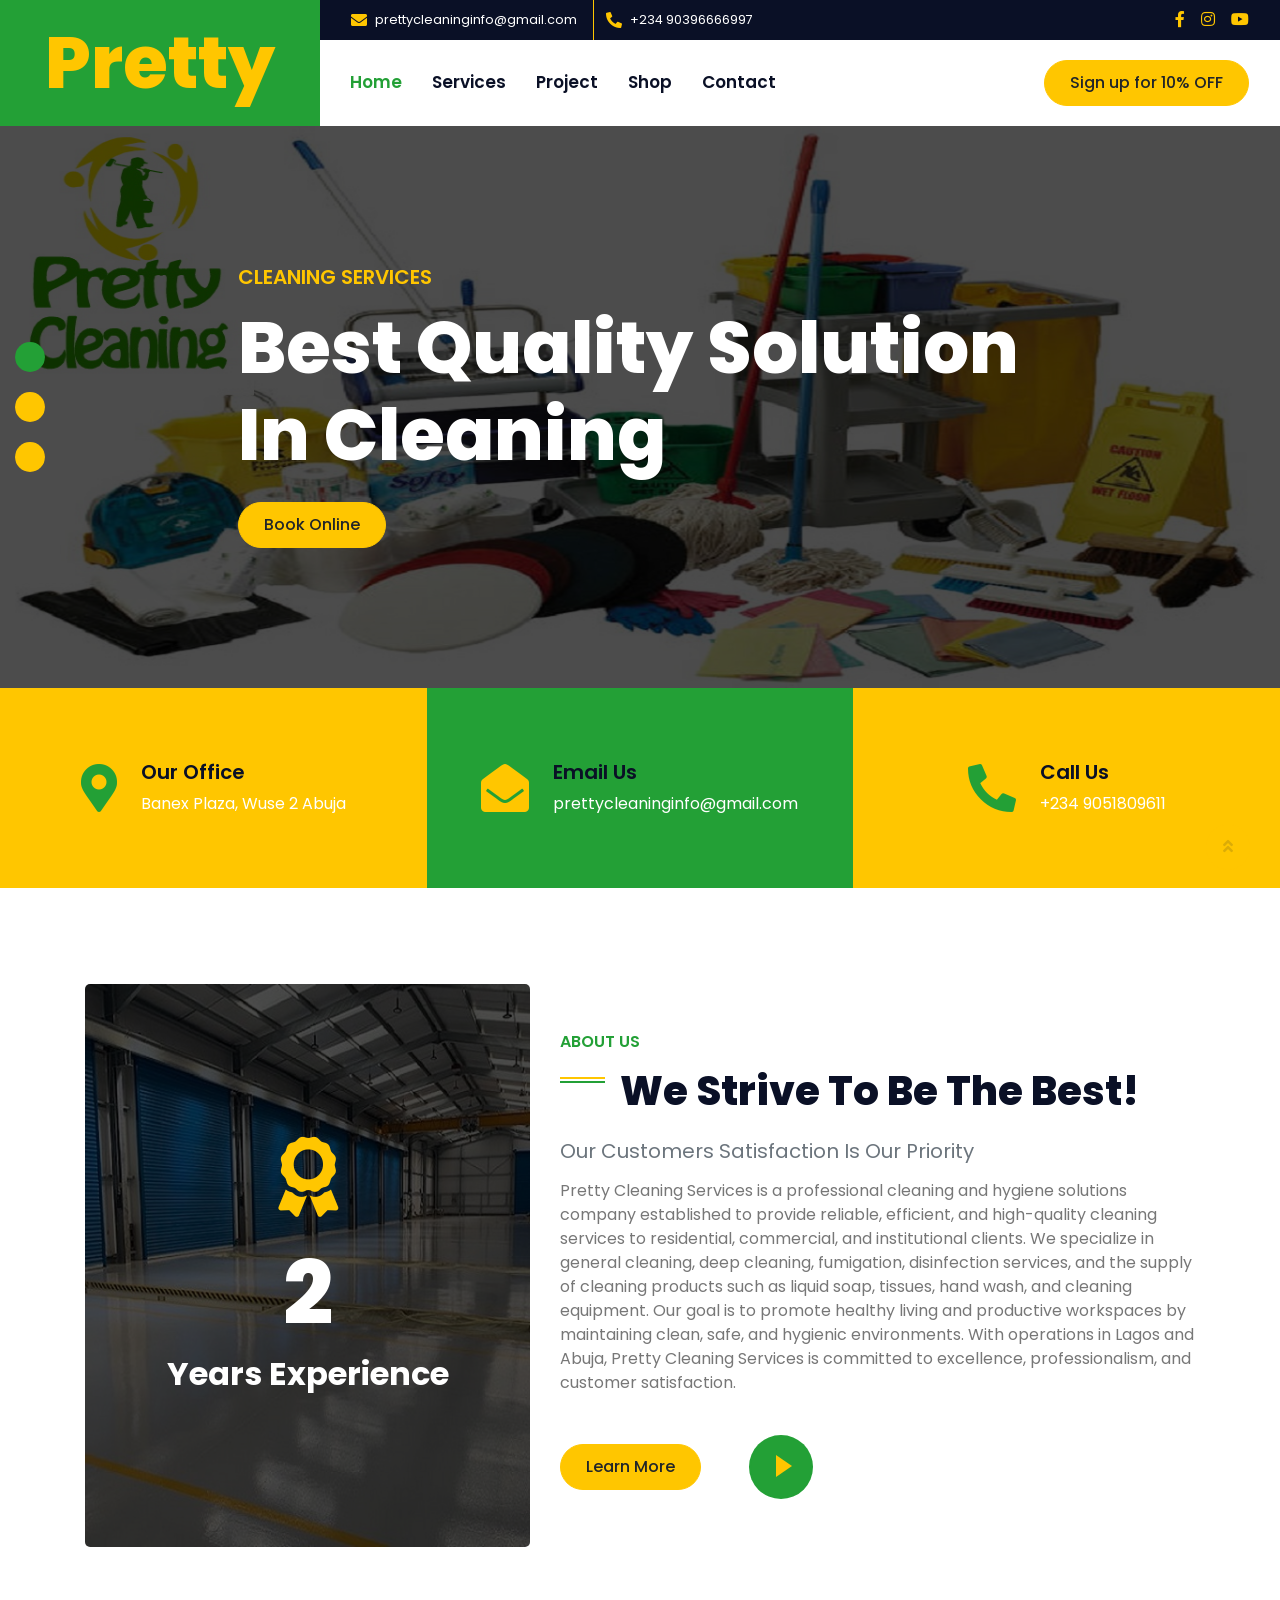
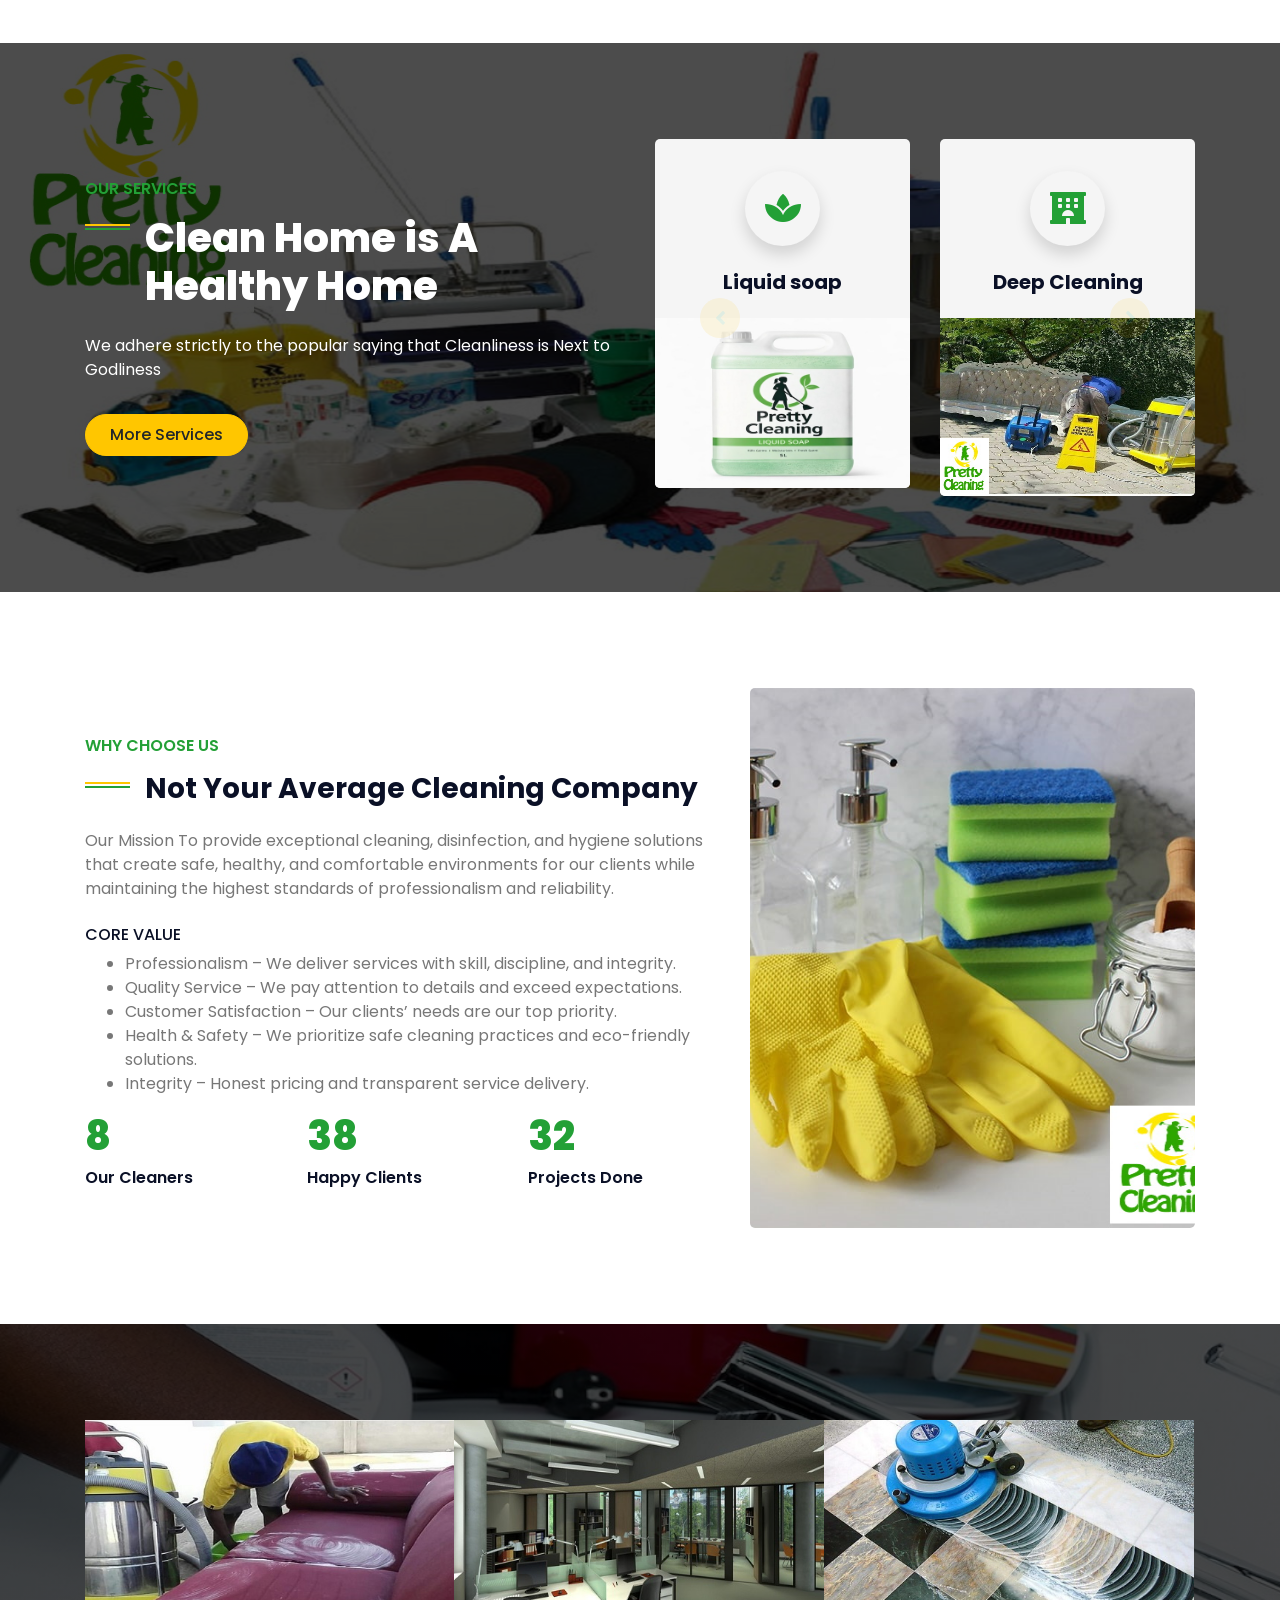
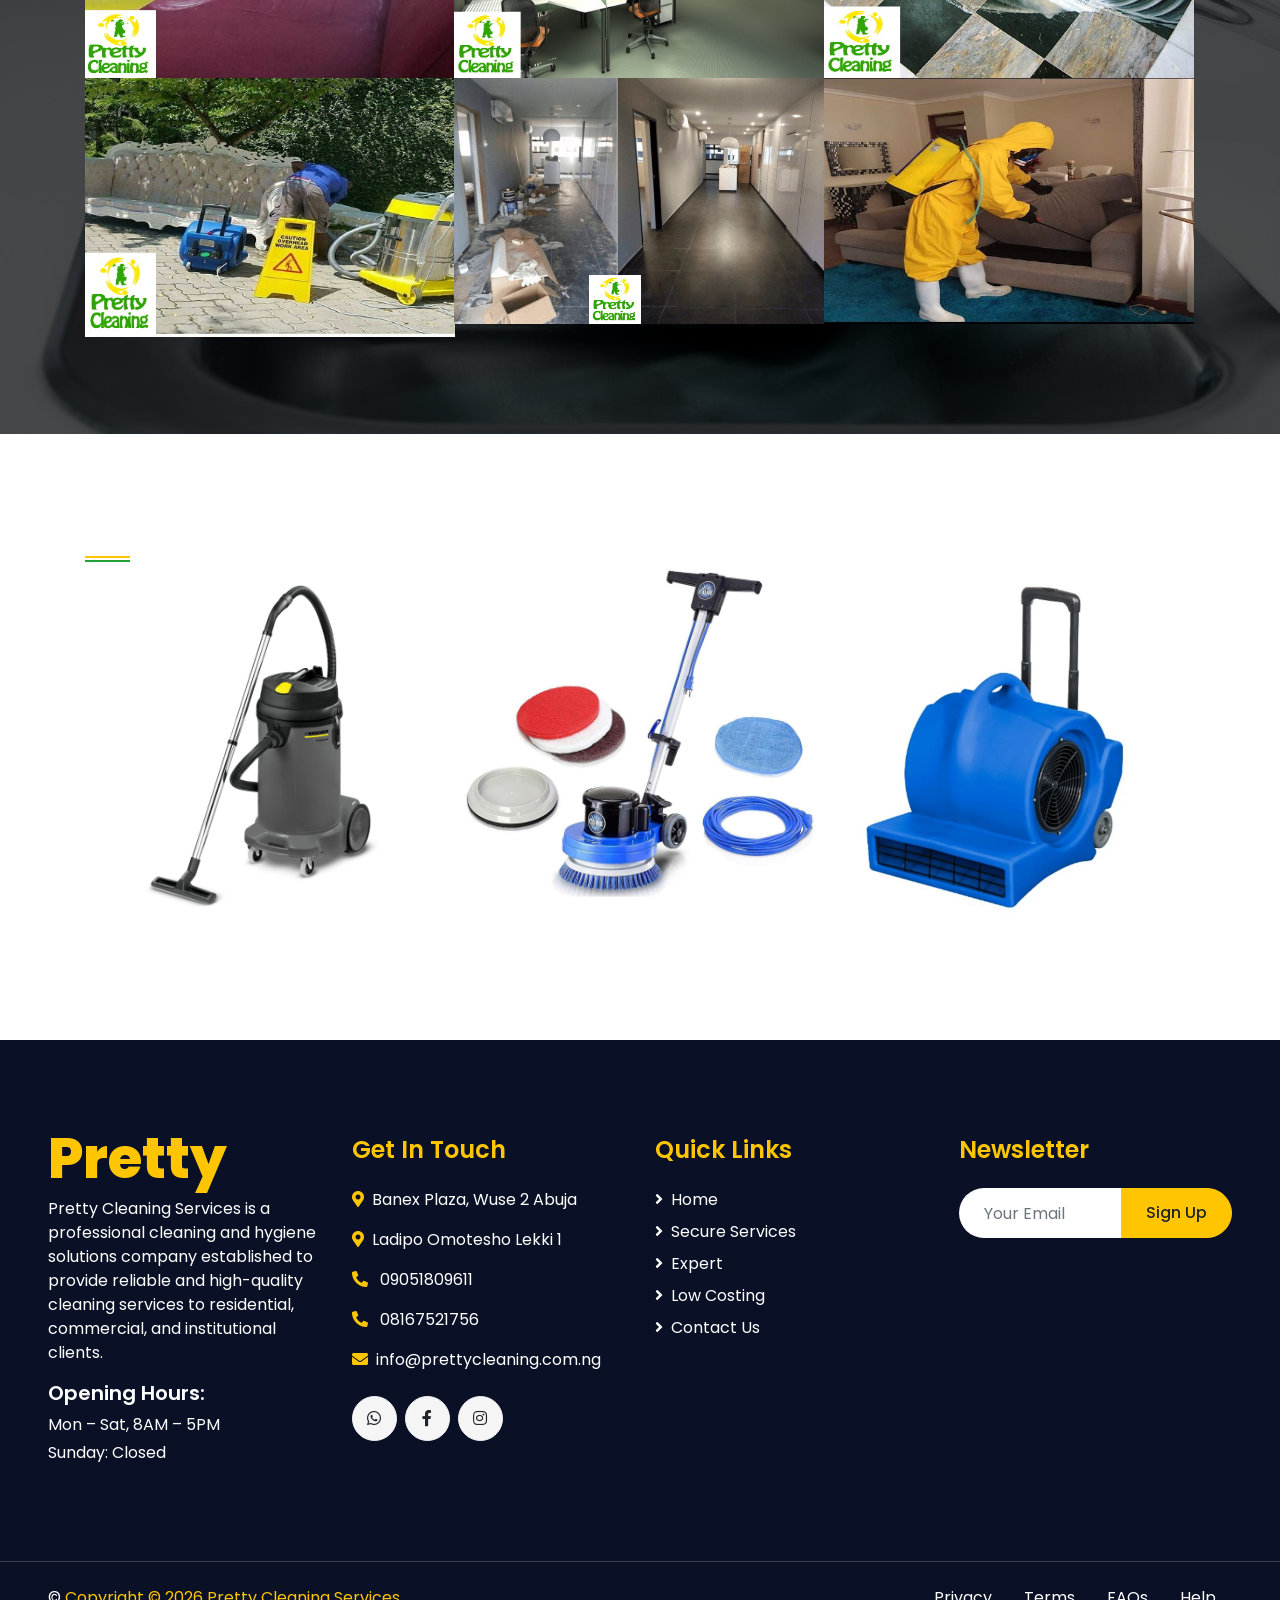
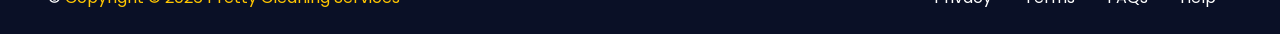
<file: index.html>
<!DOCTYPE html>
<html lang="en">
<head>
    <meta charset="utf-8">
    <title>Pretty - Cleaning Services </title>
    <meta content="width=device-width, initial-scale=1.0" name="viewport">
    <meta content="professional cleaning company" name="professional cleaning company">
    <meta content="professional cleaning company" name="professional cleaning company ">

    <!-- Favicon -->
    <link href="img/favicon.ico" rel="icon">

    <!-- Google Web Fonts -->
    <link rel="preconnect" href="https://fonts.gstatic.com">
    <link href="https://fonts.googleapis.com/css2?family=Poppins:wght@400;500;600;700;800&display=swap" rel="stylesheet">

    <!-- Font Awesome -->
    <link href="https://cdnjs.cloudflare.com/ajax/libs/font-awesome/5.10.0/css/all.min.css" rel="stylesheet">

    <!-- Libraries Stylesheet -->
    <link href="lib/owlcarousel/assets/owl.carousel.min.css" rel="stylesheet">
    <link href="lib/lightbox/css/lightbox.min.css" rel="stylesheet">

    <!-- Customized Bootstrap Stylesheet -->
    <link href="css/style.css" rel="stylesheet">
    
    <script src="https://wa.me/+23490396666997"   async></script>
</head>

<body>
    <!-- Header Start -->
    <div class="container-fluid">
        <div class="row">
            <div class="col-lg-3 bg-secondary d-none d-lg-block">
                <a href="" class="navbar-brand w-100 h-100 m-0 p-0 d-flex align-items-center justify-content-center">
                    <h1 class="m-0 display-3 text-primary">Pretty
                        
                    </h1>
                </a> 
            </div>
            <div class="col-lg-9">
                <div class="row bg-dark d-none d-lg-flex">
                    <div class="col-lg-7 text-left text-white">
                        <div class="h-100 d-inline-flex align-items-center border-right border-primary py-2 px-3">
                            <i class="fa fa-envelope text-primary mr-2"></i>
                            <small>prettycleaninginfo@gmail.com</small>
                        </div>
                        <div class="h-100 d-inline-flex align-items-center py-2 px-2">
                            <i class="fa fa-phone-alt text-primary mr-2"></i>
                            <small>+234 90396666997</small>
                        </div>
                    </div>
                    <div class="col-lg-5 text-right">
                        <div class="d-inline-flex align-items-center pr-2">
                            <a class="text-primary p-2" href=https://web.facebook.com/pretty.cleaning.1>
                                <i class="fab fa-facebook-f"></i>
                            </a>
                            <a class="text-primary p-2" href="https://www.instagram.com/pretty_cleaning/">
                                <i class="fab fa-instagram"></i>
                            </a>
                            <a class="text-primary p-2" hef="">
                                <i class="fab fa-youtube"></i>
                            </a>
                        </div>
                    </div>
                </div>
                <nav class="navbar navbar-expand-lg bg-white navbar-light p-0">
                    <a href="" class="navbar-brand d-block d-lg-none">
                        <h3 class="m-0 display-4 text-primary">Pretty</h3>
                    </a>
                    <button type="button" class="navbar-toggler" data-toggle="collapse" data-target="#navbarCollapse">
                        <span class="navbar-toggler-icon"></span>
                    </button>
                    <div class="collapse navbar-collapse justify-content-between" id="navbarCollapse">
                        <div class="navbar-nav mr-auto py-0">
                            <a href="index.html" class="nav-item nav-link active">Home</a>
                            <a href="service.html" class="nav-item nav-link">Services</a>
                            <a href="project.html"  class="nav-item nav-link">Project</a>
                            <a href="shop.html" class="nav-item nav-link">Shop</a>
                            <a href="contact.html" class="nav-item nav-link">Contact</a>

                        </div>
                        
                        <a href="https://www.google.com/search?q=pretty+cleaning+service&sxsrf=AOaemvKqtKWnhttps://www.google.com/search?q=pretty+cleaning+services+wuse+2&newwindow=1&sxsrf=APwXEdfCujCJI9IvGf-k6rW8IzgLjuChqw%3A1681782441670&ei=qfY9ZL3HKLv97_UPs62ciAU&ved=0ahUKEwj9v5nop7L-AhW7_rsIHbMWB1EQ4dUDCA8&uact=5&oq=pretty+cleaning+services+wuse+2&gs_lcp=Cgxnd3Mtd2l6LXNlcnAQAzIKCAAQRxDWBBCwAzINCAAQRxDWBBDJAxCwAzIKCAAQRxDWBBCwAzIKCAAQRxDWBBCwAzILCAAQigUQkgMQsAMyCwgAEIoFEJIDELADSgQIQRgAUABYAGD0C2gBcAF4AIABAIgBAJIBAJgBAMgBBsABAQ&sclient=gws-wiz-serp1rg0GhMqNaei-YSI_2b8DQ%3A1630287335753&source=hp&ei=5zUsYarfKtHTkwW8l6ygCA&iflsig=ALs-wAMAAAAAYSxD91LgaxeFeckjFpT2zUBmraF4V_sq&oq=&gs_lcp=Cgdnd3Mtd2l6EAEYAjIHCCMQ6gIQJzIHCCMQ6gIQJzIHCCMQ6gIQJzIHCCMQ6gIQJzIHCCMQ6gIQJzIHCCMQ6gIQJzIHCCMQ6gIQJzIHCCMQ6gIQJzIHCCMQ6gIQJzIHCCMQ6gIQJ1AAWABg9CJoAXAAeACAAQCIAQCSAQCYAQCwAQo&sclient=gws-wiz" class="btn btn-primary mr-3 d-none d-lg-block">Sign up for 10% OFF</a>
                    </div>
                </nav>
            </div>
        </div>
    </div>
    <!-- Header End -->


    <!-- Carousel Start -->
    <div class="container-fluid p-0">
        <div id="header-carousel" class="carousel slide carousel-fade" data-ride="carousel">
            <ol class="carousel-indicators">
                <li data-target="#header-carousel" data-slide-to="0" class="active"></li>
                <li data-target="#header-carousel" data-slide-to="1"></li>
                <li data-target="#header-carousel" data-slide-to="2"></li>
            </ol>
            <div class="carousel-inner">
                <div class="carousel-item active">
                    <img class="img-fluid" src="img/carousel-1.jpg" alt="Image">
                    <div class="carousel-caption d-flex align-items-center justify-content-center">
                        <div class="p-5" style="width: 100%; max-width: 900px;">
                            <h5 class="text-primary text-uppercase mb-md-3">Cleaning Services</h5>
                            <h1 class="display-3 text-white mb-md-4">Best Quality Solution In Cleaning</h1>
                            <a href="https://wa.me/+2349039666997"  class="btn btn-primary">Book Online</a>

                        </div>
                    </div>
                </div>
                <div class="carousel-item">
                    <img class="img-fluid" src="img/carousel-2.jpg" alt="Image">
                    <div class="carousel-caption d-flex align-items-center justify-content-center"> 
                        <div class="p-5" style="width: 100%; max-width: 900px;">
                            <h5 class="text-primary text-uppercase mb-md-3">Cleaning Services</h5>
                            <h1 class="display-3 text-white mb-md-4">We Put A Spark On Your Clean</h1>
                            <a href="https://wa.me/+2349039666997"  class="btn btn-primary">Book Online</a>
                        </div>
                    </div>
                </div>
                <div class="carousel-item">
                    <img class="img-fluid" src="img/carousel-3.jpg" alt="Image">
                    <div class="carousel-caption d-flex align-items-center justify-content-center">
                        <div class="p-5" style="width: 100%; max-width: 900px;">
                            <h5 class="text-primary text-uppercase mb-md-3">Cleaning Services</h5>
                            <h1 class="display-3 text-white mb-md-4">Experienced & Expert Cleaners</h1>
                            <a href="https://wa.me/+2349039666997"  class="btn btn-primary">Book Online</a>
                        </div>
                    </div>
                </div>
            </div>
        </div>
    </div>
    <!-- Carousel End -->


    <!-- Contact Info Start -->
    <div class="container-fluid pb-5 contact-info">
        <div class="row">
            <div class="col-lg-4 p-0">
                <div class="contact-info-item d-flex align-items-center justify-content-center bg-primary text-white py-4 py-lg-0">
                    <i class="fa fa-3x fa-map-marker-alt text-secondary mr-4"></i>
                    <div class="">
                        <h5 class="mb-2">Our Office</h5>
                        <p class="m-0">Banex Plaza, Wuse 2 Abuja </p>
                    </div>
                </div>
            </div>
            <div class="col-lg-4 p-0">
                <div class="contact-info-item d-flex align-items-center justify-content-center bg-secondary text-white py-4 py-lg-0">
                    <i class="fa fa-3x fa-envelope-open text-primary mr-4"></i>
                    <div class="">
                        <h5 class="mb-2" >Email Us</h5>
                       <p  herf="mailto:info@prettycleaning.com.ng" class="m-0">prettycleaninginfo@gmail.com</p>
                    </div>
                </div>
            </div>
            <div class="col-lg-4 p-0">
                <div class="contact-info-item d-flex align-items-center justify-content-center bg-primary text-white py-4 py-lg-0">
                    <i class="fa fa-3x fa-phone-alt text-secondary mr-4"></i>
                    <div class="">
                        <h5 class="mb-2">Call Us</h5>
                        <p class="m-0">+234 9051809611 
                        </p>
                    </div>
                </div>
            </div>
        </div>
    </div>
    <!-- Contact Info End -->


    <!-- About Start -->
    <div class="container-fluid py-5 mb-5">
        <div class="container">
            <div class="row">
                <div class="col-lg-5">
                    <div class="d-flex flex-column align-items-center justify-content-center bg-about rounded h-100 py-5 px-3">
                        <i class="fa fa-5x fa-award text-primary mb-4"></i>
                        <h1 class="display-2 text-white mb-2" data-toggle="counter-up">5</h1>
                        <h2 class="text-white m-0">Years Experience</h2>
                    </div>
                </div>
                <div class="col-lg-7 pt-5 pb-lg-5">
                    <h6 class="text-secondary font-weight-semi-bold text-uppercase mb-3">About Us</h6>
                    <h1 class="mb-4 section-title"> We Strive To Be The Best!</h1>
                    <h5 class="text-muted font-weight-normal mb-3"> Our Customers Satisfaction Is Our Priority</h5>
                <p>Pretty Cleaning Services is a professional cleaning and hygiene solutions company established to provide reliable, efficient, and high-quality cleaning services to residential, commercial, and institutional clients.


                    We specialize in general cleaning, deep cleaning, fumigation, disinfection services, and the supply of cleaning products such as liquid soap, tissues, hand wash, and cleaning equipment. Our goal is to promote healthy living and productive workspaces by maintaining clean, safe, and hygienic environments.
                    
                    With operations in Lagos and Abuja, Pretty Cleaning Services is committed to excellence, professionalism, and customer satisfaction.
                    </p>
                        
                    
                    <div class="d-flex align-items-center pt-4">
                        <a hef= "about.html" class="btn btn-primary mr-5">Learn More</a>
                        <button type="button" class="btn-play" data-toggle="modal"
                            data-src="https://www.youtube.com/embed/DWRcNpR6Kdc" data-target="#videoModal">
                            <span></span>
                        </button>
                        <h5 class="font-weight-normal text-white m-0 ml-4 d-none d-sm-block">Play Video</h5>
                    </div>
                </div>
            </div>
        </div>
    </div>
    <!-- About End -->


    <!-- Video Modal Start -->
    <div class="modal fade" id="videoModal" tabindex="-1" role="dialog" aria-labelledby="exampleModalLabel" aria-hidden="true">
        <div class="modal-dialog" role="document">
            <div class="modal-content">
                <div class="modal-body">
                    <button type="button" class="close" data-dismiss="modal" aria-label="Close">
                        <span aria-hidden="true">&times;</span>
                    </button>        
                    <!-- 16:9 aspect ratio -->
                    <div class="embed-responsive embed-responsive-16by9">
                        <iframe class="embed-responsive-item" src="" id="video"  allowscriptaccess="always" allow="autoplay"></iframe>
                    </div>
                </div>
            </div>
        </div>
    </div>
    <!-- Video Modal End -->


    <!-- Services Start -->
    <div class="container-fluid bg-service py-5">
        <div class="container py-5">
            <div class="row align-items-center">
                <div class="col-lg-6">
                    <h6 class="text-secondary font-weight-semi-bold text-uppercase mb-3">Our Services</h6>
                    <h1 class="mb-4 section-title text-white">Clean Home is A Healthy Home</h1>
                    <p class="text-white"> We adhere strictly to the popular saying that Cleanliness is Next to Godliness
                    </p>
                    <a href="service.html" class="btn btn-primary mt-3 py-2 px-4">More Services</a>
                </div>
                <div class="col-lg-6 pt-5 pt-lg-0">
                    <div class="owl-carousel service-carousel position-relative">
                        <div class="d-flex flex-column align-items-center text-center bg-light rounded overflow-hidden pt-4">
                            <div class="icon-box bg-light text-secondary shadow mt-2 mb-4">
                                <i class="fa fa-2x fa-spa"></i>
                            </div>
                            <h5 class="font-weight-bold mb-4 px-4">Liquid soap</h5>
                            <img src="img/blog-133.jpg" alt="">

                        </div>
                        <div class="d-flex flex-column align-items-center text-center bg-light rounded overflow-hidden pt-4">
                            <div class="icon-box bg-light text-secondary shadow mt-2 mb-4">
                                <i class="fa fa-2x fa-hotel"></i>
                            </div>
                            <h5 class="font-weight-bold mb-4 px-4">Deep Cleaning</h5>
                            <img src="img/portfolio-4.jpg" alt="">
                        </div>
                        <div class="d-flex flex-column align-items-center text-center bg-white rounded overflow-hidden pt-4">
                            <div class="icon-box bg-light text-secondary shadow mt-2 mb-4">
                                <i class="fa fa-2x fa-hotel"></i>
                            </div>
                            <h5 class="font-weight-bold mb-4 px-4">Carpet Cleaning</h5>
                            <img src="img/blog-11.jpg" alt="">
                        </div>
                        <div class="d-flex flex-column align-items-center text-center bg-light rounded overflow-hidden pt-4">
                            <div class="icon-box bg-light text-secondary shadow mt-2 mb-4">
                                <i class="fa fa-2x fa-spa"></i>
                            </div>
                            <h5 class="font-weight-bold mb-4 px-4">Hand Wash</h5>
                            <img src="img/blog-123.jpg" alt="">
                        </div>
                        
                        
                        <div class="d-flex flex-column align-items-center text-center bg-white rounded overflow-hidden pt-4">
                            <div class="icon-box bg-light text-secondary shadow mt-2 mb-4">
                                <i class="fa fa-2x fa-city"></i>
                            </div>
                            <h5 class="font-weight-bold mb-4 px-4">Fumigation</h5>
                            <img src="img/blog-13.jpg" alt="">
                        </div>
                        <div class="d-flex flex-column align-items-center text-center bg-white rounded overflow-hidden pt-4">
                            <div class="icon-box bg-light text-secondary shadow mt-2 mb-4">
                                <i class="fa fa-2x fa-spa"></i>
                            </div>
                            <h5 class="font-weight-bold mb-4 px-4">Floor Polishing</h5>
                            <img src="img/blog-12.jpg" alt="">
                        </div>
                        
                        
                        <div class="d-flex flex-column align-items-center text-center bg-light rounded overflow-hidden pt-4">
                            <div class="icon-box bg-light text-secondary shadow mt-2 mb-4">
                                <i class="fa fa-2x fa-spa"></i>
                            </div>
                            <h5 class="font-weight-bold mb-4 px-4">Tissues supply</h5>
                            <img src="img/blog-1233.jpg" alt="">
                        </div>
                    </div>
                </div>
            </div>
        </div>
    </div>
    <!-- Services End -->


    <!-- Features Start -->
    <div class="container-fluid py-5">
        <div class="container py-5">
            <div class="row">
                <div class="col-lg-7 pt-lg-5 pb-3">
                    <h6 class="text-secondary font-weight-semi-bold text-uppercase mb-3">Why Choose Us</h6>
                    <h3 class="mb-4 section-title">Not Your Average Cleaning Company</h3>
                    <p class="mb-4">Our Mission
                        To provide exceptional cleaning, disinfection, and hygiene solutions that create safe, healthy, and comfortable environments for our clients while maintaining the highest standards of professionalism and reliability.
                        

                    </p>
                        <h6>CORE VALUE </h6>
                        <ul>
                            <li>Professionalism – We deliver services with skill, discipline, and integrity.
                            </li>
                            <li>Quality Service – We pay attention to details and exceed expectations.
                            </li>
                            <li>Customer Satisfaction – Our clients’ needs are our top priority.
                            </li>
                            <li>Health & Safety – We prioritize safe cleaning practices and eco-friendly solutions.
                            </li>
                            <li>Integrity – Honest pricing and transparent service delivery.
                            </li>
                        </ul>
                    <div class="row">
                        <div class="col-sm-4">
                            <h1 class="text-secondary mb-2" data-toggle="counter-up">25</h1>
                            <h6 class="font-weight-semi-bold mb-sm-4">Our Cleaners</h6>
                        </div>
                        <div class="col-sm-4">
                            <h1 class="text-secondary mb-2" data-toggle="counter-up">120</h1>
                            <h6 class="font-weight-semi-bold mb-sm-4">Happy Clients</h6>
                        </div>
                        <div class="col-sm-4">
                            <h1 class="text-secondary mb-2" data-toggle="counter-up">100</h1>
                            <h6 class="font-weight-semi-bold mb-sm-4">Projects Done</h6>
                        </div>
                    </div>
                </div>
                <div class="col-lg-5" style="min-height: 400px;">
                    <div class="position-relative h-100 rounded overflow-hidden">
                        <img class="position-absolute w-100 h-100" src="img/feature.jpg" style="object-fit: cover;">
                    </div>
                </div>
            </div>
        </div>
    </div>
    <!-- Features End -->


    <!-- Portfolio Start -->
    <div class="container-fluid bg-portfolio py-5">
        <div class="container py-5">
            <div class="row m-0 portfolio-container">
                <div class="col-lg-4 col-md-6 col-sm-12 p-0 portfolio-item">
                    <div class="position-relative overflow-hidden">
                        <div class="portfolio-img">
                            <img class="img-fluid w-100" src="img/portfolio-1.jpg" alt="">
                        </div>
                        <div class="portfolio-text bg-primary">
                            <h4 class="font-weight-bold mb-4">Upholstery Cleaning
                            </h4>
                            <div class="d-flex align-items-center justify-content-center">
                                <a class="btn btn-sm btn-secondary m-1" href="img/portfolio-1.jpg" data-lightbox="portfolio">
                                    <i class="fa fa-eye"></i>
                                </a>
                            </div>
                        </div>
                    </div>
                </div>
                <div class="col-lg-4 col-md-6 col-sm-12 p-0 portfolio-item">
                    <div class="position-relative overflow-hidden">
                        <div class="portfolio-img">
                            <img class="img-fluid w-100" src="img/portfolio-2.jpg" alt="">
                        </div>
                        <div class="portfolio-text bg-primary">
                            <h4 class="font-weight-bold mb-4">Office Cleaning</h4>
                            <div class="d-flex align-items-center justify-content-center">
                                <a class="btn btn-sm btn-secondary m-1" href="img/portfolio-2.jpg" data-lightbox="portfolio">
                                    <i class="fa fa-eye"></i>
                                </a>
                            </div>
                        </div>
                    </div>
                </div>
                <div class="col-lg-4 col-md-6 col-sm-12 p-0 portfolio-item">
                    <div class="position-relative overflow-hidden">
                        <div class="portfolio-img">
                            <img class="img-fluid w-100" src="img/portfolio-3.jpg" alt="">
                        </div>
                        <div class="portfolio-text bg-primary">
                            <h4 class="font-weight-bold mb-4">Floor Restoration</h4>
                            <div class="d-flex align-items-center justify-content-center">
                                <a class="btn btn-sm btn-secondary m-1" href="img/portfolio-3.jpg" data-lightbox="portfolio">
                                    <i class="fa fa-eye"></i>
                                </a>
                            </div>
                        </div>
                    </div>
                </div>
                <div class="col-lg-4 col-md-6 col-sm-12 p-0 portfolio-item">
                    <div class="position-relative overflow-hidden">
                        <div class="portfolio-img">
                            <img class="img-fluid w-100" src="img/portfolio-4.jpg" alt="">
                        </div>
                        <div class="portfolio-text bg-primary">
                            <h4 class="font-weight-bold mb-4">General Cleaning</h4>
                            <div class="d-flex align-items-center justify-content-center">
                                <a class="btn btn-sm btn-secondary m-1" href="img/portfolio-4.jpg" data-lightbox="portfolio">
                                    <i class="fa fa-eye"></i>
                                </a>
                            </div>
                        </div>
                    </div>
                </div>
                <div class="col-lg-4 col-md-6 col-sm-12 p-0 portfolio-item">
                    <div class="position-relative overflow-hidden">
                        <div class="portfolio-img">
                            <img class="img-fluid w-100" src="img/portfolio-5.jpg" alt="">
                        </div>
                        <div class="portfolio-text bg-primary">
                            <h4 class="font-weight-bold mb-4">Post Construction
                            </h4>
                            <div class="d-flex align-items-center justify-content-center">
                                <a class="btn btn-sm btn-secondary m-1" href="img/portfolio-5.jpg" data-lightbox="portfolio">
                                    <i class="fa fa-eye"></i>
                                </a>
                            </div>
                        </div>
                    </div>
                </div>
                <div class="col-lg-4 col-md-6 col-sm-12 p-0 portfolio-item">
                    <div class="position-relative overflow-hidden">
                        <div class="portfolio-img">
                            <img class="img-fluid w-100" src="img/portfolio-6.jpg" alt="">
                        </div>
                        <div class="portfolio-text bg-primary">
                            <h4 class="font-weight-bold mb-4">Fumigation </h4>
                            <div class="d-flex align-items-center justify-content-center">
                                <a class="btn btn-sm btn-secondary m-1" href="img/portfolio-6.jpg" data-lightbox="portfolio">
                                    <i class="fa fa-eye"></i>
                                </a>
                            </div>
                        </div>
                    </div>
                </div>
            </div>
        </div>
        </div>
    </div>
    <!-- Portfolio End -->

    <!-- Blog Start -->
    <div class="container-fluid pt-5">
        <div class="container pt-5">
            <div class="row align-items-end mb-4">
                <div class="col-lg-6">
                    <h6 class="text-secondary font-weight-semi-bold text-uppercase mb-3"></h6>
                    <h1 class="section-title mb-3">
                    </h1>
                </div>
            </div>
            <div class="row">
                <div class="col-lg-4 col-md-6 mb-5">
                    <div class="position-relative mb-4">
                        <img class="img-fluid rounded w-100" src="img/blog-7.jpg" alt="">
                    </div>
                </div>
                <div class="col-lg-4 col-md-6 mb-5">
                    <div class="position-relative mb-4">
                        <img class="img-fluid rounded w-100" src="img/blog-8.jpg" alt="">
                    </div>
                </div>
                <div class="col-lg-4 col-md-6 mb-5">
                    <div class="position-relative mb-4">
                        <img class="img-fluid rounded w-100" src="img/blog-9.jpg" alt="">
                    </div>
                </div>
            </div>
        </div>
    </div>
    <!-- Blog End -->

    <!-- Footer Start -->
    <div class="container-fluid bg-dark text-white mt-5 py-5 px-sm-3 px-md-5">
        <div class="row pt-5">
            <div class="col-lg-3 col-md-6 mb-5">
                <a href="index.html" class="navbar-brand">
                    <h1 class="m-0 mt-n3 display-4 text-primary">Pretty</h1>
                </a>
                <p> Pretty Cleaning Services is a professional cleaning and hygiene solutions company established to provide reliable and high-quality cleaning services to residential, commercial, and institutional clients.</p> 
                <h5 class="font-weight-semi-bold text-white mb-2">Opening Hours:</h5>
                <p class="mb-1">Mon – Sat, 8AM – 5PM</p>
                <p class="mb-0">Sunday: Closed</p>

            </div>
            <div class="col-lg-3 col-md-6 mb-5">
                <h4 class="font-weight-semi-bold text-primary mb-4">Get In Touch</h4>
                <p><i class="fa fa-map-marker-alt text-primary mr-2"> 

                </i>Banex Plaza, Wuse 2 Abuja</p>
                <p><i class="fa fa-map-marker-alt text-primary mr-2"> 

                </i>Ladipo Omotesho Lekki 1 </p>
                
                

                <p><i class="fa fa-phone-alt text-primary mr-2"> </i> 09051809611</p>
                <p><i class="fa fa-phone-alt text-primary mr-2"> </i> 08167521756</p>
                <p><i class="fa fa-envelope text-primary mr-2"></i>info@prettycleaning.com.ng</p>
                <div class="d-flex justify-content-start mt-4">
                    <a class="btn btn-light btn-social mr-2" href="https://wa.me/+2349039666997"><i class="fab fa-whatsapp"></i></a>
                    <a class="btn btn-light btn-social mr-2" href=https://web.facebook.com/pretty.cleaning.1><i class="fab fa-facebook-f"></i></a>
                    <a class="btn btn-light btn-social" href="https://www.instagram.com/pretty_cleaning/"><i class="fab fa-instagram"></i></a>
                </div>
            </div>
            <div class="col-lg-3 col-md-6 mb-5"> 
                <h4 class="font-weight-semi-bold text-primary mb-4">Quick Links</h4> 
                <div class="d-flex flex-column justify-content-start">
                    <a class="text-white mb-2" hef="#"><i class="fa fa-angle-right mr-2"></i>Home</a>
                    <a class="text-white mb-2" hef="#"><i class="fa fa-angle-right mr-2"></i>Secure Services</a>
                    <a class="text-white mb-2" hef="#"><i class="fa fa-angle-right mr-2"></i>Expert</a>
                    <a class="text-white mb-2" hef="#"><i class="fa fa-angle-right mr-2"></i>Low Costing</a>
                    <a class="text-white" href="#"><i class="fa fa-angle-right mr-2"></i>Contact Us</a>
                </div>
            </div>
            <div class="col-lg-3 col-md-6 mb-5">
                <h4 class="font-weight-semi-bold text-primary mb-4">Newsletter</h4>
                <div class="w-100">
                    <div class="input-group">
                        <input type="text" class="form-control border-0" style="padding: 25px;" placeholder="Your Email">
                        <div class="input-group-append">
                            <button class="btn btn-primary px-4" hef="">Sign Up</button>
                        </div>
                    </div>
                </div>
            </div>
        </div>
    </div>
    <div class="container-fluid bg-dark text-white border-top py-4 px-sm-3 px-md-5" style="border-color: #3E3E4E !important;">
        <div class="row">
            <div class="col-lg-6 text-center text-md-left mb-3 mb-md-0">
                <p class="m-0 text-white">&copy; <a href="#">Copyright © 2026 Pretty Cleaning Services</a></a>
                </p>
            </div>
            <div class="col-lg-6 text-center text-md-right">
                <ul class="nav d-inline-flex">
                    <li class="nav-item">
                        <a class="nav-link text-white py-0" hrf="#">Privacy</a>
                    </li>
                    <li class="nav-item">
                        <a class="nav-link text-white py-0" hef="#">Terms</a>
                    </li>
                    <li class="nav-item">
                        <a class="nav-link text-white py-0" hef="#">FAQs</a>
                    </li>
                    <li class="nav-item">
                        <a class="nav-link text-white py-0" hre="#">Help</a>
                    </li>
                </ul>
            </div>
        </div>
    </div>
    <!-- Footer End -->


    <!-- Back to Top -->
    <a href="#" class="btn btn-primary px-3 back-to-top"><i class="fa fa-angle-double-up"></i></a>


    <!-- JavaScript Libraries -->
    <script src="https://code.jquery.com/jquery-3.4.1.min.js"></script>
    <script src="https://stackpath.bootstrapcdn.com/bootstrap/4.4.1/js/bootstrap.bundle.min.js"></script>
    <script src="lib/easing/easing.min.js"></script>
    <script src="lib/waypoints/waypoints.min.js"></script>
    <script src="lib/counterup/counterup.min.js"></script>
    <script src="lib/owlcarousel/owl.carousel.min.js"></script>
    <script src="lib/isotope/isotope.pkgd.min.js"></script>
    <script src="lib/lightbox/js/lightbox.min.js"></script>
    <!-- Contact Javascript File -->
    <script src="mail/jqBootstrapValidation.min.js"></script>
    <script src="mail/contact.js"></script>

    <!-- Template Javascript -->
    <script src="js/main.js"></script>
</body>


</html>
</file>
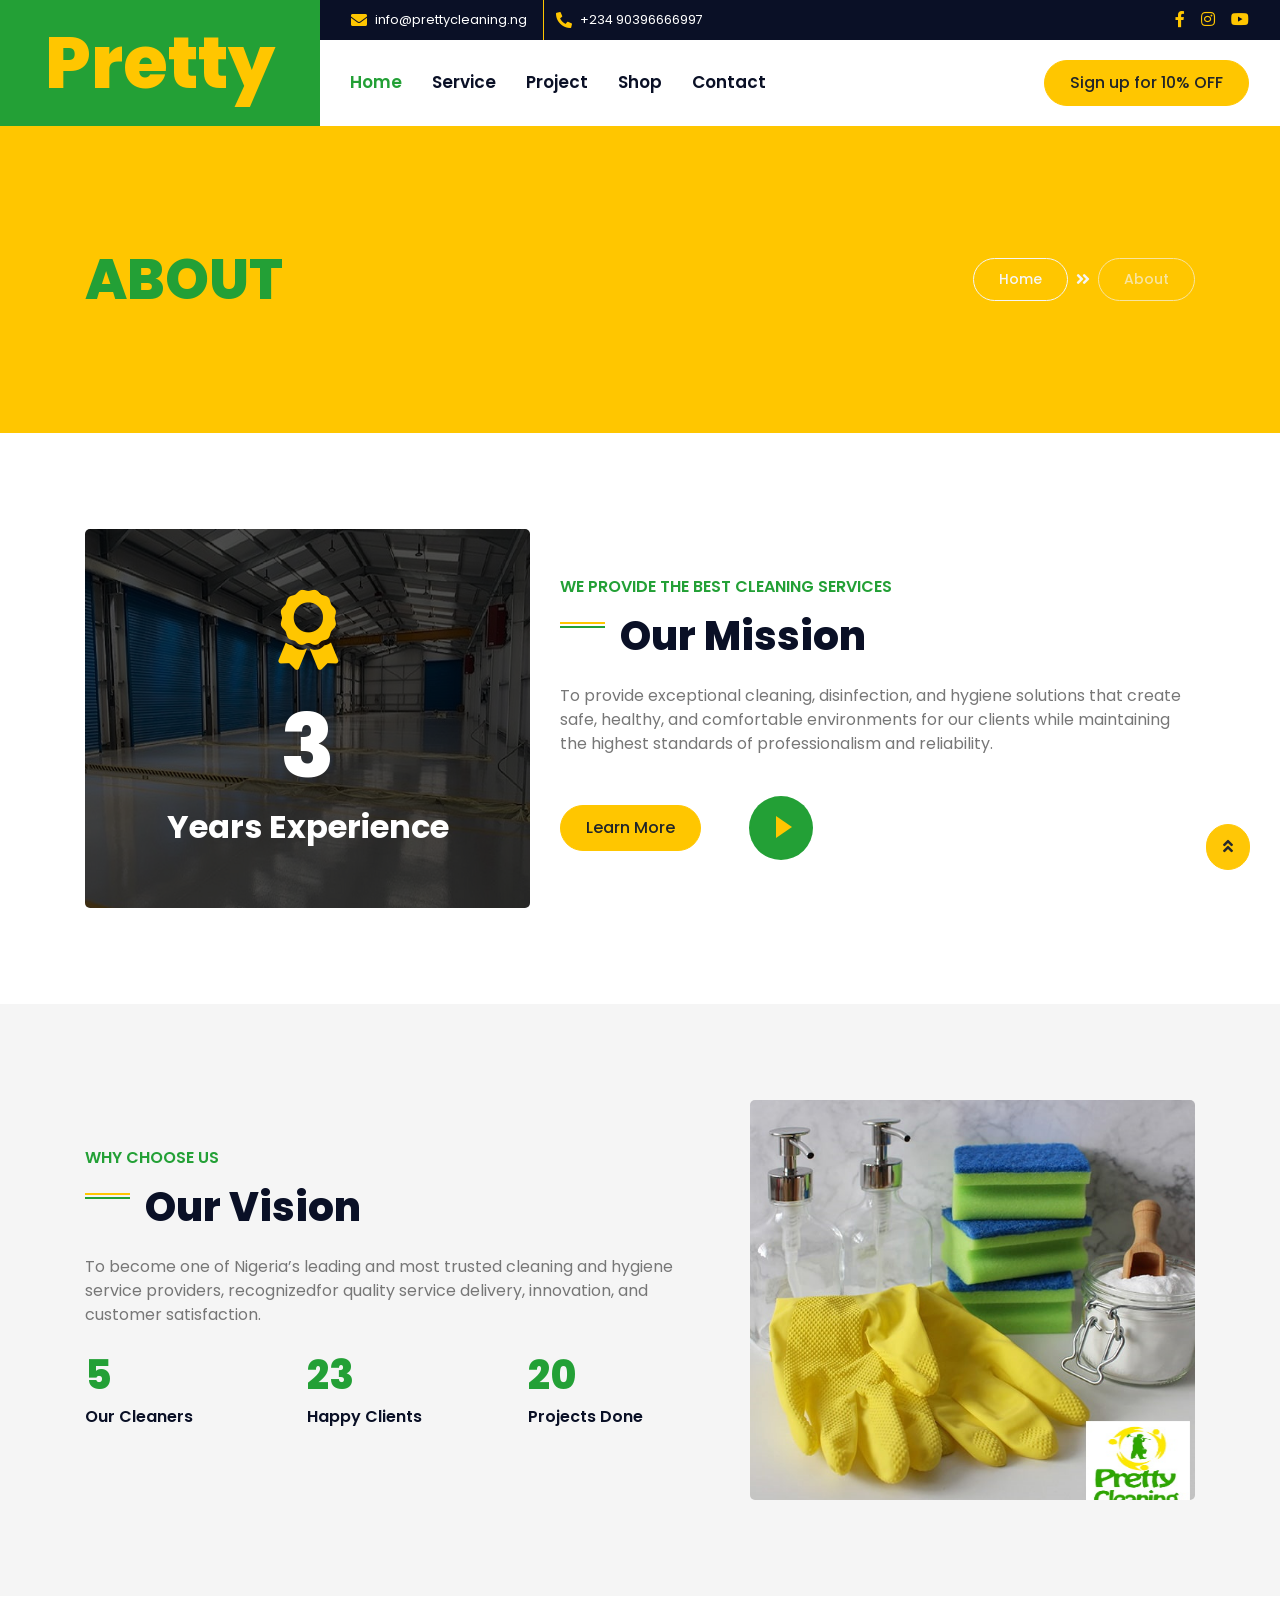
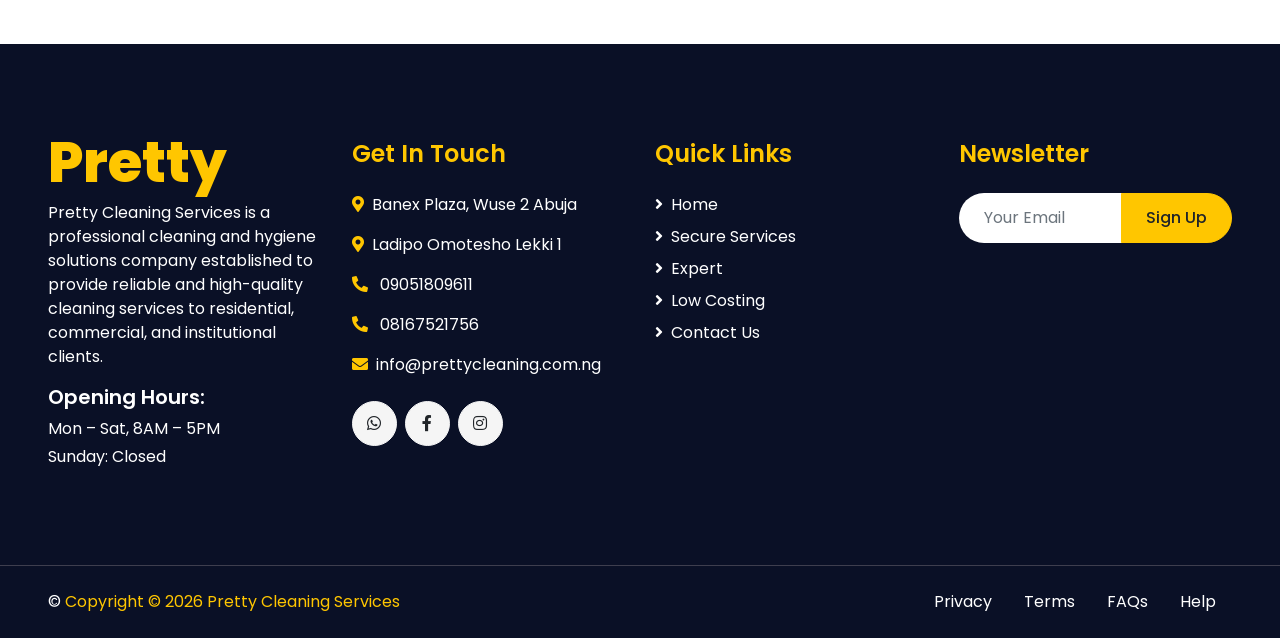
<file: about.html>
<!DOCTYPE html>
<html lang="en">

<head>
    <meta charset="utf-8">
    <title>Pretty Cleaning Services</title>
    <meta content="width=device-width, initial-scale=1.0" name="viewport">
    <meta content="Free HTML Templates" name="keywords">
    <meta content="Free HTML Templates" name="description">

    <!-- Favicon -->
    <link href="img/favicon.ico" rel="icon">

    <!-- Google Web Fonts -->
    <link rel="preconnect" href="https://fonts.gstatic.com">
    <link href="https://fonts.googleapis.com/css2?family=Poppins:wght@400;500;600;700;800&display=swap" rel="stylesheet">

    <!-- Font Awesome -->
    <link href="https://cdnjs.cloudflare.com/ajax/libs/font-awesome/5.10.0/css/all.min.css" rel="stylesheet">

    <!-- Libraries Stylesheet -->
    <link href="lib/owlcarousel/assets/owl.carousel.min.css" rel="stylesheet">
    <link href="lib/lightbox/css/lightbox.min.css" rel="stylesheet">

    <!-- Customized Bootstrap Stylesheet -->
    <link href="css/style.css" rel="stylesheet">
</head>

<body>
    <!-- Header Start -->
  <div class="container-fluid">
        <div class="row">
            <div class="col-lg-3 bg-secondary d-none d-lg-block">
                <a href="" class="navbar-brand w-100 h-100 m-0 p-0 d-flex align-items-center justify-content-center">
                    <h1 class="m-0 display-3 text-primary">Pretty
                        
                    </h1>
                </a> 
            </div>
            <div class="col-lg-9">
                <div class="row bg-dark d-none d-lg-flex">
                    <div class="col-lg-7 text-left text-white">
                        <div class="h-100 d-inline-flex align-items-center border-right border-primary py-2 px-3">
                            <i class="fa fa-envelope text-primary mr-2"></i>
                            <small>info@prettycleaning.ng</small>
                        </div>
                        <div class="h-100 d-inline-flex align-items-center py-2 px-2">
                            <i class="fa fa-phone-alt text-primary mr-2"></i>
                            <small>+234 90396666997</small>
                        </div>
                    </div>
                    <div class="col-lg-5 text-right">
                        <div class="d-inline-flex align-items-center pr-2">
                            <a class="text-primary p-2" href=https://web.facebook.com/pretty.cleaning.1>
                                <i class="fab fa-facebook-f"></i>
                            </a>
                            <a class="text-primary p-2" href="https://www.instagram.com/pretty_cleaning/">
                                <i class="fab fa-instagram"></i>
                            </a>
                            <a class="text-primary p-2" hef="">
                                <i class="fab fa-youtube"></i>
                            </a>
                        </div>
                    </div>
                </div>
                <nav class="navbar navbar-expand-lg bg-white navbar-light p-0">
                    <a href="" class="navbar-brand d-block d-lg-none">
                        <h3 class="m-0 display-4 text-primary">Pretty</h3>
                    </a>
                    <button type="button" class="navbar-toggler" data-toggle="collapse" data-target="#navbarCollapse">
                        <span class="navbar-toggler-icon"></span>
                    </button>
                    <div class="collapse navbar-collapse justify-content-between" id="navbarCollapse">
                        <div class="navbar-nav mr-auto py-0">
                            <a href="index.html" class="nav-item nav-link active">Home</a>
                            <a href="service.html" class="nav-item nav-link">Service</a>
                            <a href="project.html"  class="nav-item nav-link">Project</a>
                            <a href="shop.html" class="nav-item nav-link">Shop</a>
                            <a href="contact.html" class="nav-item nav-link">Contact</a>

                        </div>
                        
                        <a href="https://www.google.com/search?q=pretty+cleaning+service&sxsrf=AOaemvKqtKWnhttps://www.google.com/search?q=pretty+cleaning+services+wuse+2&newwindow=1&sxsrf=APwXEdfCujCJI9IvGf-k6rW8IzgLjuChqw%3A1681782441670&ei=qfY9ZL3HKLv97_UPs62ciAU&ved=0ahUKEwj9v5nop7L-AhW7_rsIHbMWB1EQ4dUDCA8&uact=5&oq=pretty+cleaning+services+wuse+2&gs_lcp=Cgxnd3Mtd2l6LXNlcnAQAzIKCAAQRxDWBBCwAzINCAAQRxDWBBDJAxCwAzIKCAAQRxDWBBCwAzIKCAAQRxDWBBCwAzILCAAQigUQkgMQsAMyCwgAEIoFEJIDELADSgQIQRgAUABYAGD0C2gBcAF4AIABAIgBAJIBAJgBAMgBBsABAQ&sclient=gws-wiz-serp1rg0GhMqNaei-YSI_2b8DQ%3A1630287335753&source=hp&ei=5zUsYarfKtHTkwW8l6ygCA&iflsig=ALs-wAMAAAAAYSxD91LgaxeFeckjFpT2zUBmraF4V_sq&oq=&gs_lcp=Cgdnd3Mtd2l6EAEYAjIHCCMQ6gIQJzIHCCMQ6gIQJzIHCCMQ6gIQJzIHCCMQ6gIQJzIHCCMQ6gIQJzIHCCMQ6gIQJzIHCCMQ6gIQJzIHCCMQ6gIQJzIHCCMQ6gIQJzIHCCMQ6gIQJ1AAWABg9CJoAXAAeACAAQCIAQCSAQCYAQCwAQo&sclient=gws-wiz" class="btn btn-primary mr-3 d-none d-lg-block">Sign up for 10% OFF</a>
                    </div>
                </nav>
            </div>
        </div>
    </div>
    <!-- Header End -->


    <!-- Page Header Start -->
    <div class="container-fluid bg-primary py-5 mb-5">
        <div class="container py-5">
            <div class="row align-items-center py-4">
                <div class="col-md-6 text-center text-md-left">
                    <h1 class="display-4 mb-4 mb-md-0 text-secondary text-uppercase">About</h1>
                </div>
                <div class="col-md-6 text-center text-md-right">
                    <div class="d-inline-flex align-items-center">
                        <a class="btn btn-sm btn-outline-light" href="">Home</a>
                        <i class="fas fa-angle-double-right text-light mx-2"></i>
                        <a class="btn btn-sm btn-outline-light disabled" href="">About</a>
                    </div>
                </div>
            </div>
        </div>
    </div>
    <!-- Page Header End -->


    <!-- About Start -->
    <div class="container-fluid py-5 mb-5">
        <div class="container">
            <div class="row">
                <div class="col-lg-5">
                    <div class="d-flex flex-column align-items-center justify-content-center bg-about rounded h-100 py-5 px-3">
                        <i class="fa fa-5x fa-award text-primary mb-4"></i>
                        <h1 class="display-2 text-white mb-2" data-toggle="counter-up">5</h1>
                        <h2 class="text-white m-0">Years Experience</h2>
                    </div>
                </div>
                <div class="col-lg-7 pt-5 pb-lg-5">
                    <h6 class="text-secondary font-weight-semi-bold text-uppercase mb-3">We Provide The Best Cleaning Services
                    </h6>
                    <h1 class="mb-4 section-title"> Our Mission </h1>
                    <p>To provide exceptional cleaning, disinfection, and hygiene solutions that create safe, healthy, and comfortable environments for our clients while maintaining the highest standards of professionalism and reliability.
                        
                    </p>
                    <div class="d-flex align-items-center pt-4">
                        <a href="" class="btn btn-primary mr-5">Learn More</a>
                        <button type="button" class="btn-play" data-toggle="modal"
                            data-src="https://www.youtube.com/embed/DWRcNpR6Kdc" data-target="#videoModal">
                            <span></span>
                        </button>
                        <h5 class="font-weight-normal text-white m-0 ml-4 d-none d-sm-block">Play Video</h5>
                    </div>
                </div>
            </div>
        </div>
    </div>
    <!-- About End -->


    <!-- Video Modal Start -->
    <div class="modal fade" id="videoModal" tabindex="-1" role="dialog" aria-labelledby="exampleModalLabel" aria-hidden="true">
        <div class="modal-dialog" role="document">
            <div class="modal-content">
                <div class="modal-body">
                    <button type="button" class="close" data-dismiss="modal" aria-label="Close">
                        <span aria-hidden="true">&times;</span>
                    </button>        
                    <!-- 16:9 aspect ratio -->
                    <div class="embed-responsive embed-responsive-16by9">
                        <iframe class="embed-responsive-item" src="" id="video"  allowscriptaccess="always" allow="autoplay"></iframe>
                    </div>
                </div>
            </div>
        </div>
    </div>
    <!-- Video Modal End -->


    <!-- Features Start -->
    <div class="container-fluid bg-light py-5">
        <div class="container py-5">
            <div class="row">
                <div class="col-lg-7 pt-lg-5 pb-3">
                    <h6 class="text-secondary font-weight-semi-bold text-uppercase mb-3">Why Choose Us</h6>
                    <h1 class="mb-4 section-title">Our Vision</h1>
                    <p class="mb-4">To become one of Nigeria’s leading and most trusted cleaning and hygiene service providers, recognizedfor quality service delivery, innovation, and customer satisfaction.
                        </p>
                    <div class="row">
                        <div class="col-sm-4">
                            <h1 class="text-secondary mb-2" data-toggle="counter-up">25</h1>
                            <h6 class="font-weight-semi-bold mb-sm-4">Our Cleaners</h6>
                        </div>
                        <div class="col-sm-4">
                            <h1 class="text-secondary mb-2" data-toggle="counter-up">120</h1>
                            <h6 class="font-weight-semi-bold mb-sm-4">Happy Clients</h6>
                        </div>
                        <div class="col-sm-4">
                            <h1 class="text-secondary mb-2" data-toggle="counter-up">100</h1>
                            <h6 class="font-weight-semi-bold mb-sm-4">Projects Done</h6>
                        </div>
                    </div>
                </div>
                <div class="col-lg-5" style="min-height: 400px;">
                    <div class="position-relative h-100 rounded overflow-hidden">
                        <img class="position-absolute w-100 h-100" src="img/feature.jpg" style="object-fit: cover;">
                    </div>
                </div>
            </div>
        </div>
    </div>
    <!-- Features End -->

    <!-- Footer Start -->
   <div class="container-fluid bg-dark text-white mt-5 py-5 px-sm-3 px-md-5">
        <div class="row pt-5">
            <div class="col-lg-3 col-md-6 mb-5">
                <a href="index.html" class="navbar-brand">
                    <h1 class="m-0 mt-n3 display-4 text-primary">Pretty</h1>
                </a>
                <p> Pretty Cleaning Services is a professional cleaning and hygiene solutions company established to provide reliable and high-quality cleaning services to residential, commercial, and institutional clients.</p> 
                <h5 class="font-weight-semi-bold text-white mb-2">Opening Hours:</h5>
                <p class="mb-1">Mon – Sat, 8AM – 5PM</p>
                <p class="mb-0">Sunday: Closed</p>

            </div>
            <div class="col-lg-3 col-md-6 mb-5">
                <h4 class="font-weight-semi-bold text-primary mb-4">Get In Touch</h4>
                <p><i class="fa fa-map-marker-alt text-primary mr-2"> 

                </i>Banex Plaza, Wuse 2 Abuja</p>
                <p><i class="fa fa-map-marker-alt text-primary mr-2"> 

                </i>Ladipo Omotesho Lekki 1 </p>
                
                

                <p><i class="fa fa-phone-alt text-primary mr-2"> </i> 09051809611</p>
                <p><i class="fa fa-phone-alt text-primary mr-2"> </i> 08167521756</p>
                <p><i class="fa fa-envelope text-primary mr-2"></i>info@prettycleaning.com.ng</p>
                <div class="d-flex justify-content-start mt-4">
                    <a class="btn btn-light btn-social mr-2" href="https://wa.me/+2349039666997"><i class="fab fa-whatsapp"></i></a>
                    <a class="btn btn-light btn-social mr-2" href=https://web.facebook.com/pretty.cleaning.1><i class="fab fa-facebook-f"></i></a>
                    <a class="btn btn-light btn-social" href="https://www.instagram.com/pretty_cleaning/"><i class="fab fa-instagram"></i></a>
                </div>
            </div>
            <div class="col-lg-3 col-md-6 mb-5"> 
                <h4 class="font-weight-semi-bold text-primary mb-4">Quick Links</h4> 
                <div class="d-flex flex-column justify-content-start">
                    <a class="text-white mb-2" hef="#"><i class="fa fa-angle-right mr-2"></i>Home</a>
                    <a class="text-white mb-2" hef="#"><i class="fa fa-angle-right mr-2"></i>Secure Services</a>
                    <a class="text-white mb-2" hef="#"><i class="fa fa-angle-right mr-2"></i>Expert</a>
                    <a class="text-white mb-2" hef="#"><i class="fa fa-angle-right mr-2"></i>Low Costing</a>
                    <a class="text-white" href="#"><i class="fa fa-angle-right mr-2"></i>Contact Us</a>
                </div>
            </div>
            <div class="col-lg-3 col-md-6 mb-5">
                <h4 class="font-weight-semi-bold text-primary mb-4">Newsletter</h4>
                <div class="w-100">
                    <div class="input-group">
                        <input type="text" class="form-control border-0" style="padding: 25px;" placeholder="Your Email">
                        <div class="input-group-append">
                            <button class="btn btn-primary px-4" hef="">Sign Up</button>
                        </div>
                    </div>
                </div>
            </div>
        </div>
    </div>
    <div class="container-fluid bg-dark text-white border-top py-4 px-sm-3 px-md-5" style="border-color: #3E3E4E !important;">
        <div class="row">
            <div class="col-lg-6 text-center text-md-left mb-3 mb-md-0">
                <p class="m-0 text-white">&copy; <a href="#">Copyright © 2026 Pretty Cleaning Services</a></a>
                </p>
            </div>
            <div class="col-lg-6 text-center text-md-right">
                <ul class="nav d-inline-flex">
                    <li class="nav-item">
                        <a class="nav-link text-white py-0" hrf="#">Privacy</a>
                    </li>
                    <li class="nav-item">
                        <a class="nav-link text-white py-0" hef="#">Terms</a>
                    </li>
                    <li class="nav-item">
                        <a class="nav-link text-white py-0" hef="#">FAQs</a>
                    </li>
                    <li class="nav-item">
                        <a class="nav-link text-white py-0" hre="#">Help</a>
                    </li>
                </ul>
            </div>
        </div>
    </div>
    <!-- Footer End -->


    <!-- Back to Top -->
    <a href="#" class="btn btn-primary px-3 back-to-top"><i class="fa fa-angle-double-up"></i></a>


    <!-- JavaScript Libraries -->
    <script src="https://code.jquery.com/jquery-3.4.1.min.js"></script>
    <script src="https://stackpath.bootstrapcdn.com/bootstrap/4.4.1/js/bootstrap.bundle.min.js"></script>
    <script src="lib/easing/easing.min.js"></script>
    <script src="lib/waypoints/waypoints.min.js"></script>
    <script src="lib/counterup/counterup.min.js"></script>
    <script src="lib/owlcarousel/owl.carousel.min.js"></script>
    <script src="lib/isotope/isotope.pkgd.min.js"></script>
    <script src="lib/lightbox/js/lightbox.min.js"></script>

    <!-- Contact Javascript File -->
    <script src="mail/jqBootstrapValidation.min.js"></script>
    <script src="mail/contact.js"></script>

    <!-- Template Javascript -->
    <script src="js/main.js"></script>
</body>

</html>
</file>
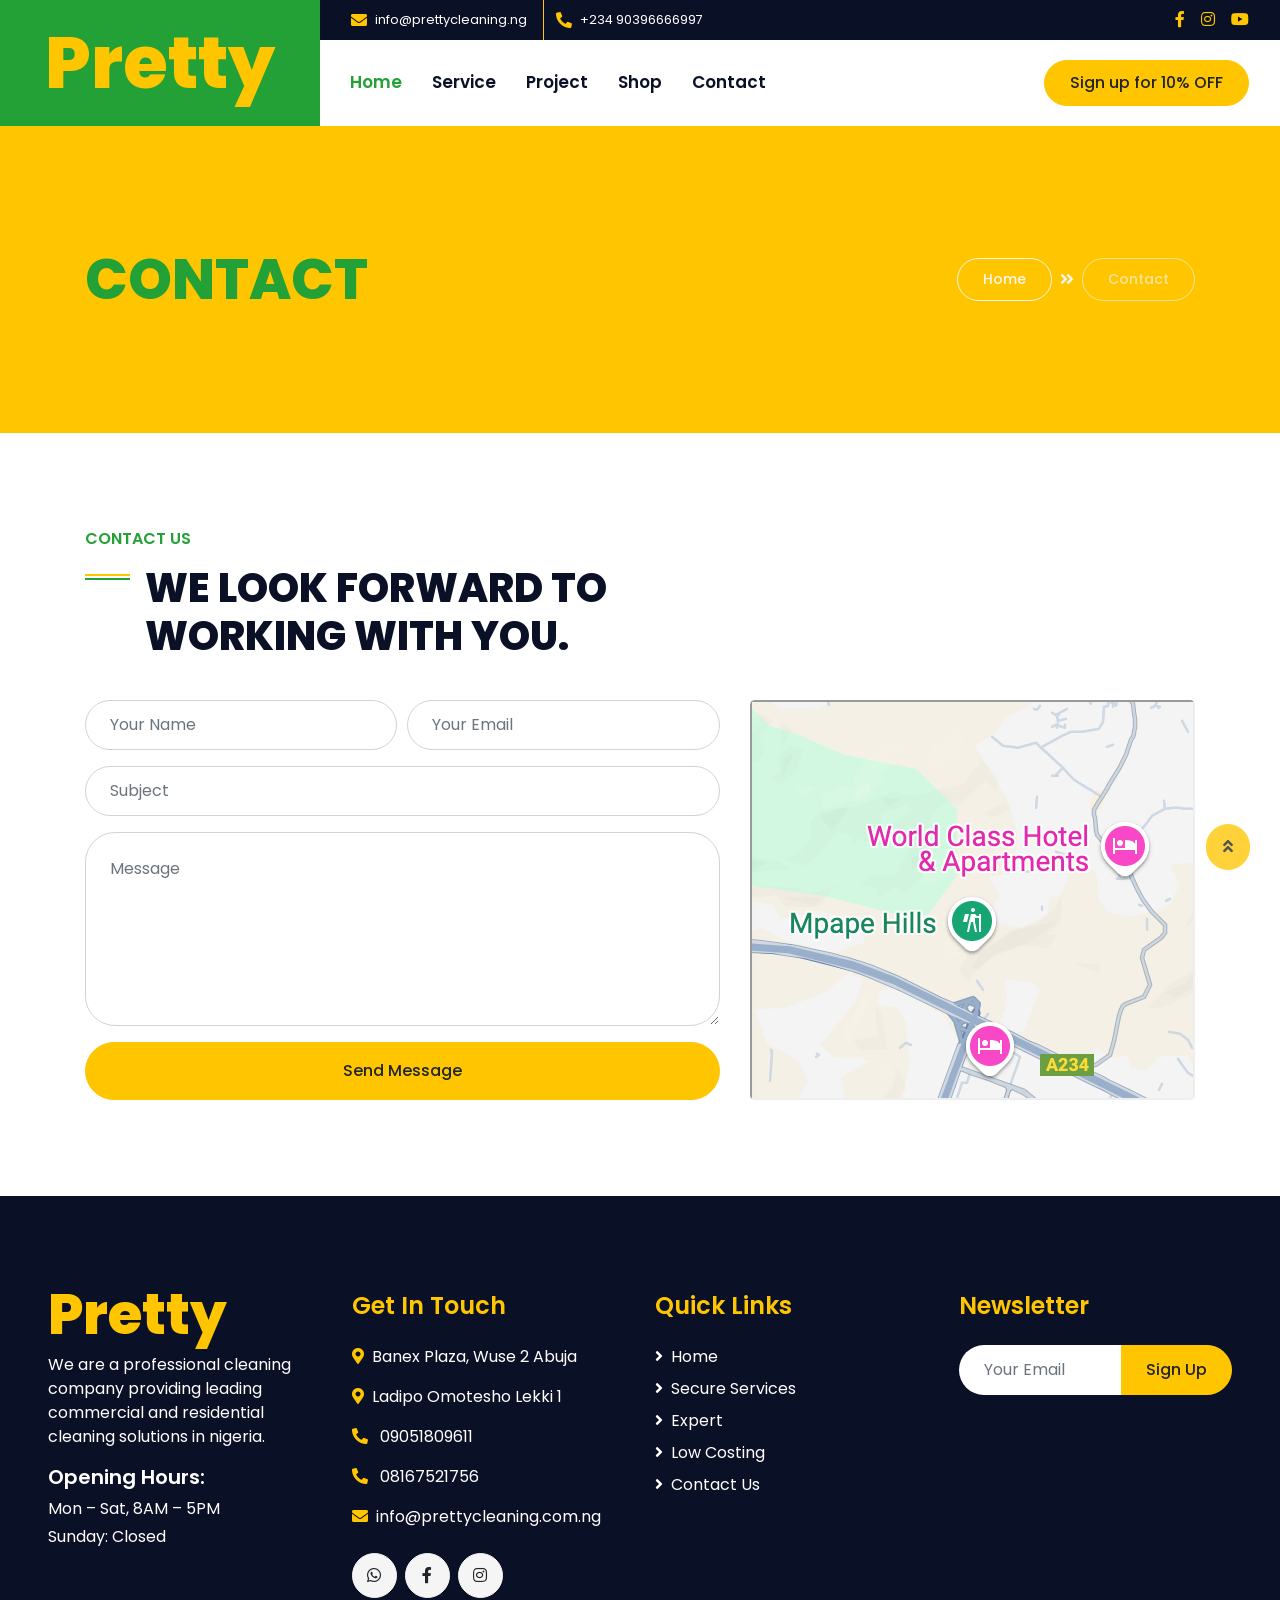
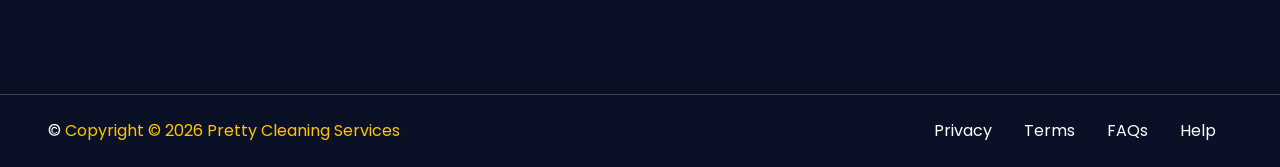
<file: contact.html>
<!DOCTYPE html>
<html lang="en">

<head>
    <meta charset="utf-8">
    <title>Pretty - Cleaning Services </title>
    <meta content="width=device-width, initial-scale=1.0" name="viewport">
    <meta content="professional cleaning company" name="professional cleaning company">
    <meta content="professional cleaning company" name="professional cleaning company ">

    <!-- Favicon -->
    <link href="img/favicon.ico" rel="icon">

    <!-- Google Web Fonts -->
    <link rel="preconnect" href="https://fonts.gstatic.com">
    <link href="https://fonts.googleapis.com/css2?family=Poppins:wght@400;500;600;700;800&display=swap" rel="stylesheet">

    <!-- Font Awesome -->
    <link href="https://cdnjs.cloudflare.com/ajax/libs/font-awesome/5.10.0/css/all.min.css" rel="stylesheet">

    <!-- Libraries Stylesheet -->
    <link href="lib/owlcarousel/assets/owl.carousel.min.css" rel="stylesheet">
    <link href="lib/lightbox/css/lightbox.min.css" rel="stylesheet">

    <!-- Customized Bootstrap Stylesheet -->
    <link href="css/style.css" rel="stylesheet">
    
    <script src="https://wa.me/+234903966997"   async></script>
</head>


<body>
    <!-- Header Start -->
  <div class="container-fluid">
        <div class="row">
            <div class="col-lg-3 bg-secondary d-none d-lg-block">
                <a href="" class="navbar-brand w-100 h-100 m-0 p-0 d-flex align-items-center justify-content-center">
                    <h1 class="m-0 display-3 text-primary">Pretty
                        
                    </h1>
                </a> 
            </div>
            <div class="col-lg-9">
                <div class="row bg-dark d-none d-lg-flex">
                    <div class="col-lg-7 text-left text-white">
                        <div class="h-100 d-inline-flex align-items-center border-right border-primary py-2 px-3">
                            <i class="fa fa-envelope text-primary mr-2"></i>
                            <small>info@prettycleaning.ng</small>
                        </div>
                        <div class="h-100 d-inline-flex align-items-center py-2 px-2">
                            <i class="fa fa-phone-alt text-primary mr-2"></i>
                            <small>+234 90396666997</small>
                        </div>
                    </div>
                    <div class="col-lg-5 text-right">
                        <div class="d-inline-flex align-items-center pr-2">
                            <a class="text-primary p-2" href=https://web.facebook.com/pretty.cleaning.1>
                                <i class="fab fa-facebook-f"></i>
                            </a>
                            <a class="text-primary p-2" href="https://www.instagram.com/pretty_cleaning/">
                                <i class="fab fa-instagram"></i>
                            </a>
                            <a class="text-primary p-2" hef="">
                                <i class="fab fa-youtube"></i>
                            </a>
                        </div>
                    </div>
                </div>
                <nav class="navbar navbar-expand-lg bg-white navbar-light p-0">
                    <a href="" class="navbar-brand d-block d-lg-none">
                        <h3 class="m-0 display-4 text-primary">Pretty</h3>
                    </a>
                    <button type="button" class="navbar-toggler" data-toggle="collapse" data-target="#navbarCollapse">
                        <span class="navbar-toggler-icon"></span>
                    </button>
                    <div class="collapse navbar-collapse justify-content-between" id="navbarCollapse">
                        <div class="navbar-nav mr-auto py-0">
                            <a href="index.html" class="nav-item nav-link active">Home</a>
                            <a href="service.html" class="nav-item nav-link">Service</a>
                            <a href="project.html"  class="nav-item nav-link">Project</a>
                            <a href="shop.html" class="nav-item nav-link">Shop</a>
                            <a href="contact.html" class="nav-item nav-link">Contact</a>

                        </div>
                        
                        <a href="https://www.google.com/search?q=pretty+cleaning+service&sxsrf=AOaemvKqtKWnhttps://www.google.com/search?q=pretty+cleaning+services+wuse+2&newwindow=1&sxsrf=APwXEdfCujCJI9IvGf-k6rW8IzgLjuChqw%3A1681782441670&ei=qfY9ZL3HKLv97_UPs62ciAU&ved=0ahUKEwj9v5nop7L-AhW7_rsIHbMWB1EQ4dUDCA8&uact=5&oq=pretty+cleaning+services+wuse+2&gs_lcp=Cgxnd3Mtd2l6LXNlcnAQAzIKCAAQRxDWBBCwAzINCAAQRxDWBBDJAxCwAzIKCAAQRxDWBBCwAzIKCAAQRxDWBBCwAzILCAAQigUQkgMQsAMyCwgAEIoFEJIDELADSgQIQRgAUABYAGD0C2gBcAF4AIABAIgBAJIBAJgBAMgBBsABAQ&sclient=gws-wiz-serp1rg0GhMqNaei-YSI_2b8DQ%3A1630287335753&source=hp&ei=5zUsYarfKtHTkwW8l6ygCA&iflsig=ALs-wAMAAAAAYSxD91LgaxeFeckjFpT2zUBmraF4V_sq&oq=&gs_lcp=Cgdnd3Mtd2l6EAEYAjIHCCMQ6gIQJzIHCCMQ6gIQJzIHCCMQ6gIQJzIHCCMQ6gIQJzIHCCMQ6gIQJzIHCCMQ6gIQJzIHCCMQ6gIQJzIHCCMQ6gIQJzIHCCMQ6gIQJzIHCCMQ6gIQJ1AAWABg9CJoAXAAeACAAQCIAQCSAQCYAQCwAQo&sclient=gws-wiz" class="btn btn-primary mr-3 d-none d-lg-block">Sign up for 10% OFF</a>
                    </div>
                </nav>
            </div>
        </div>
    </div>
    <!-- Header End -->


    <!-- Page Header Start -->
    <div class="container-fluid bg-primary py-5 mb-5">
        <div class="container py-5">
            <div class="row align-items-center py-4">
                <div class="col-md-6 text-center text-md-left">
                    <h1 class="display-4 mb-4 mb-md-0 text-secondary text-uppercase">Contact</h1>
                </div>
                <div class="col-md-6 text-center text-md-right">
                    <div class="d-inline-flex align-items-center">
                        <a class="btn btn-sm btn-outline-light" href="">Home</a>
                        <i class="fas fa-angle-double-right text-light mx-2"></i>
                        <a class="btn btn-sm btn-outline-light disabled" href="">Contact</a>
                    </div>
                </div>
            </div>
        </div>
    </div>
    <!-- Page Header End -->


    <!-- Contact Start -->
    <div class="container-fluid py-5">
        <div class="container">
            <div class="row align-items-end mb-4">
                <div class="col-lg-6">
                    <h6 class="text-secondary font-weight-semi-bold text-uppercase mb-3">Contact Us</h6>
                    <h1 class="section-title mb-3">WE LOOK FORWARD TO WORKING WITH YOU. </h1>
                </div>
                <div class="col-lg-6">
                    <h5 class="font-weight-normal text-muted mb-3"></h5>
                </div>
            </div>
            <div class="row">
                <div class="col-lg-7 mb-5 mb-lg-0">
                    <div class="contact-form">
                        <div id="success"></div>
                        <form name="sentMessage" id="contactForm" novalidate="novalidate">
                            <div class="form-row">
                                <div class="col-sm-6 control-group">
                                    <input type="text" class="form-control p-4" id="name" placeholder="Your Name" required="required" data-validation-required-message="Please enter your name" />
                                    <p class="help-block text-danger"></p>
                                </div>
                                <div class="col-sm-6 control-group">
                                    <input type="email" class="form-control p-4" id="email" placeholder="Your Email" required="required" data-validation-required-message="Please enter your email" />
                                    <p class="help-block text-danger"></p>
                                </div>
                            </div>
                            <div class="control-group">
                                <input type="text" class="form-control p-4" id="subject" placeholder="Subject" required="required" data-validation-required-message="Please enter a subject" />
                                <p class="help-block text-danger"></p>
                            </div>
                            <div class="control-group">
                                <textarea class="form-control p-4" rows="6" id="message" placeholder="Message" required="required" data-validation-required-message="Please enter your message"></textarea>
                                <p class="help-block text-danger"></p>
                            </div>
                            <div>
                                <button class="btn btn-primary btn-block py-3 px-5" type="submit" id="sendMessageButton">Send Message</button>
                            </div>
                        </form>
                    </div>
                </div>
                <div class="col-lg-5" style="min-height: 400px;">
                    <div class="position-relative h-100 rounded overflow-hidden">
                        <iframe style="width: 100%; height: 100%; object-fit: cover;"

                        <img src="img/blog-111.jpg" alt="">

                       </iframe>
                    </div>
                </div>
            </div>
        </div>
    </div>
    <!-- Contact End -->


    <!-- Footer Start -->
    <div class="container-fluid bg-dark text-white mt-5 py-5 px-sm-3 px-md-5">
        <div class="row pt-5">
            <div class="col-lg-3 col-md-6 mb-5">
                <a href="index.html" class="navbar-brand">
                    <h1 class="m-0 mt-n3 display-4 text-primary">Pretty</h1>
                </a>
                <p>We are a professional cleaning company providing leading commercial and residential cleaning solutions in nigeria.</p>
                <h5 class="font-weight-semi-bold text-white mb-2">Opening Hours:</h5>
                <p class="mb-1">Mon – Sat, 8AM – 5PM</p>
                <p class="mb-0">Sunday: Closed</p>

            </div>
            <div class="col-lg-3 col-md-6 mb-5">
                <h4 class="font-weight-semi-bold text-primary mb-4">Get In Touch</h4>
                <p><i class="fa fa-map-marker-alt text-primary mr-2"> 

                </i>Banex Plaza, Wuse 2 Abuja</p>
                <p><i class="fa fa-map-marker-alt text-primary mr-2"> 

                </i>Ladipo Omotesho Lekki 1 </p>
                
                

                <p><i class="fa fa-phone-alt text-primary mr-2"> </i> 09051809611</p>
                <p><i class="fa fa-phone-alt text-primary mr-2"> </i> 08167521756</p>
                <p><i class="fa fa-envelope text-primary mr-2"></i>info@prettycleaning.com.ng</p>
                <div class="d-flex justify-content-start mt-4">
                    <a class="btn btn-light btn-social mr-2" href="https://wa.me/+2349039666997"><i class="fab fa-whatsapp"></i></a>
                    <a class="btn btn-light btn-social mr-2" href=https://web.facebook.com/pretty.cleaning.1><i class="fab fa-facebook-f"></i></a>
                    <a class="btn btn-light btn-social" href="https://www.instagram.com/pretty_cleaning/"><i class="fab fa-instagram"></i></a>
                </div>
            </div>
            <div class="col-lg-3 col-md-6 mb-5">
                <h4 class="font-weight-semi-bold text-primary mb-4">Quick Links</h4>
                <div class="d-flex flex-column justify-content-start">
                    <a class="text-white mb-2" hef="#"><i class="fa fa-angle-right mr-2"></i>Home</a>
                    <a class="text-white mb-2" hef="#"><i class="fa fa-angle-right mr-2"></i>Secure Services</a>
                    <a class="text-white mb-2" hef="#"><i class="fa fa-angle-right mr-2"></i>Expert</a>
                    <a class="text-white mb-2" hef="#"><i class="fa fa-angle-right mr-2"></i>Low Costing</a>
                    <a class="text-white" href="#"><i class="fa fa-angle-right mr-2"></i>Contact Us</a>
                </div>
            </div>
            <div class="col-lg-3 col-md-6 mb-5">
                <h4 class="font-weight-semi-bold text-primary mb-4">Newsletter</h4>
                <div class="w-100">
                    <div class="input-group">
                        <input type="text" class="form-control border-0" style="padding: 25px;" placeholder="Your Email">
                        <div class="input-group-append">
                            <button class="btn btn-primary px-4" hef="">Sign Up</button>
                        </div>
                    </div>
                </div>
            </div>
        </div>
    </div>
    <div class="container-fluid bg-dark text-white border-top py-4 px-sm-3 px-md-5" style="border-color: #3E3E4E !important;">
        <div class="row">
            <div class="col-lg-6 text-center text-md-left mb-3 mb-md-0">
                <p class="m-0 text-white">&copy; <a href="#">Copyright © 2026 Pretty Cleaning Services</a></a>
                </p>
            </div>
            <div class="col-lg-6 text-center text-md-right">
                <ul class="nav d-inline-flex">
                    <li class="nav-item">
                        <a class="nav-link text-white py-0" hrf="#">Privacy</a>
                    </li>
                    <li class="nav-item">
                        <a class="nav-link text-white py-0" hef="#">Terms</a>
                    </li>
                    <li class="nav-item">
                        <a class="nav-link text-white py-0" hef="#">FAQs</a>
                    </li>
                    <li class="nav-item">
                        <a class="nav-link text-white py-0" hre="#">Help</a>
                    </li>
                </ul>
            </div>
        </div>
    </div>
    <!-- Footer End -->


    <!-- Back to Top -->
    <a href="#" class="btn btn-primary px-3 back-to-top"><i class="fa fa-angle-double-up"></i></a>


    <!-- JavaScript Libraries -->
    <script src="https://code.jquery.com/jquery-3.4.1.min.js"></script>
    <script src="https://stackpath.bootstrapcdn.com/bootstrap/4.4.1/js/bootstrap.bundle.min.js"></script>
    <script src="lib/easing/easing.min.js"></script>
    <script src="lib/waypoints/waypoints.min.js"></script>
    <script src="lib/counterup/counterup.min.js"></script>
    <script src="lib/owlcarousel/owl.carousel.min.js"></script>
    <script src="lib/isotope/isotope.pkgd.min.js"></script>
    <script src="lib/lightbox/js/lightbox.min.js"></script>

    <!-- Contact Javascript File -->
    <script src="mail/jqBootstrapValidation.min.js"></script>
    <script src="mail/contact.js"></script>

    <!-- Template Javascript -->
    <script src="js/main.js"></script>
</body>

</html>
</file>
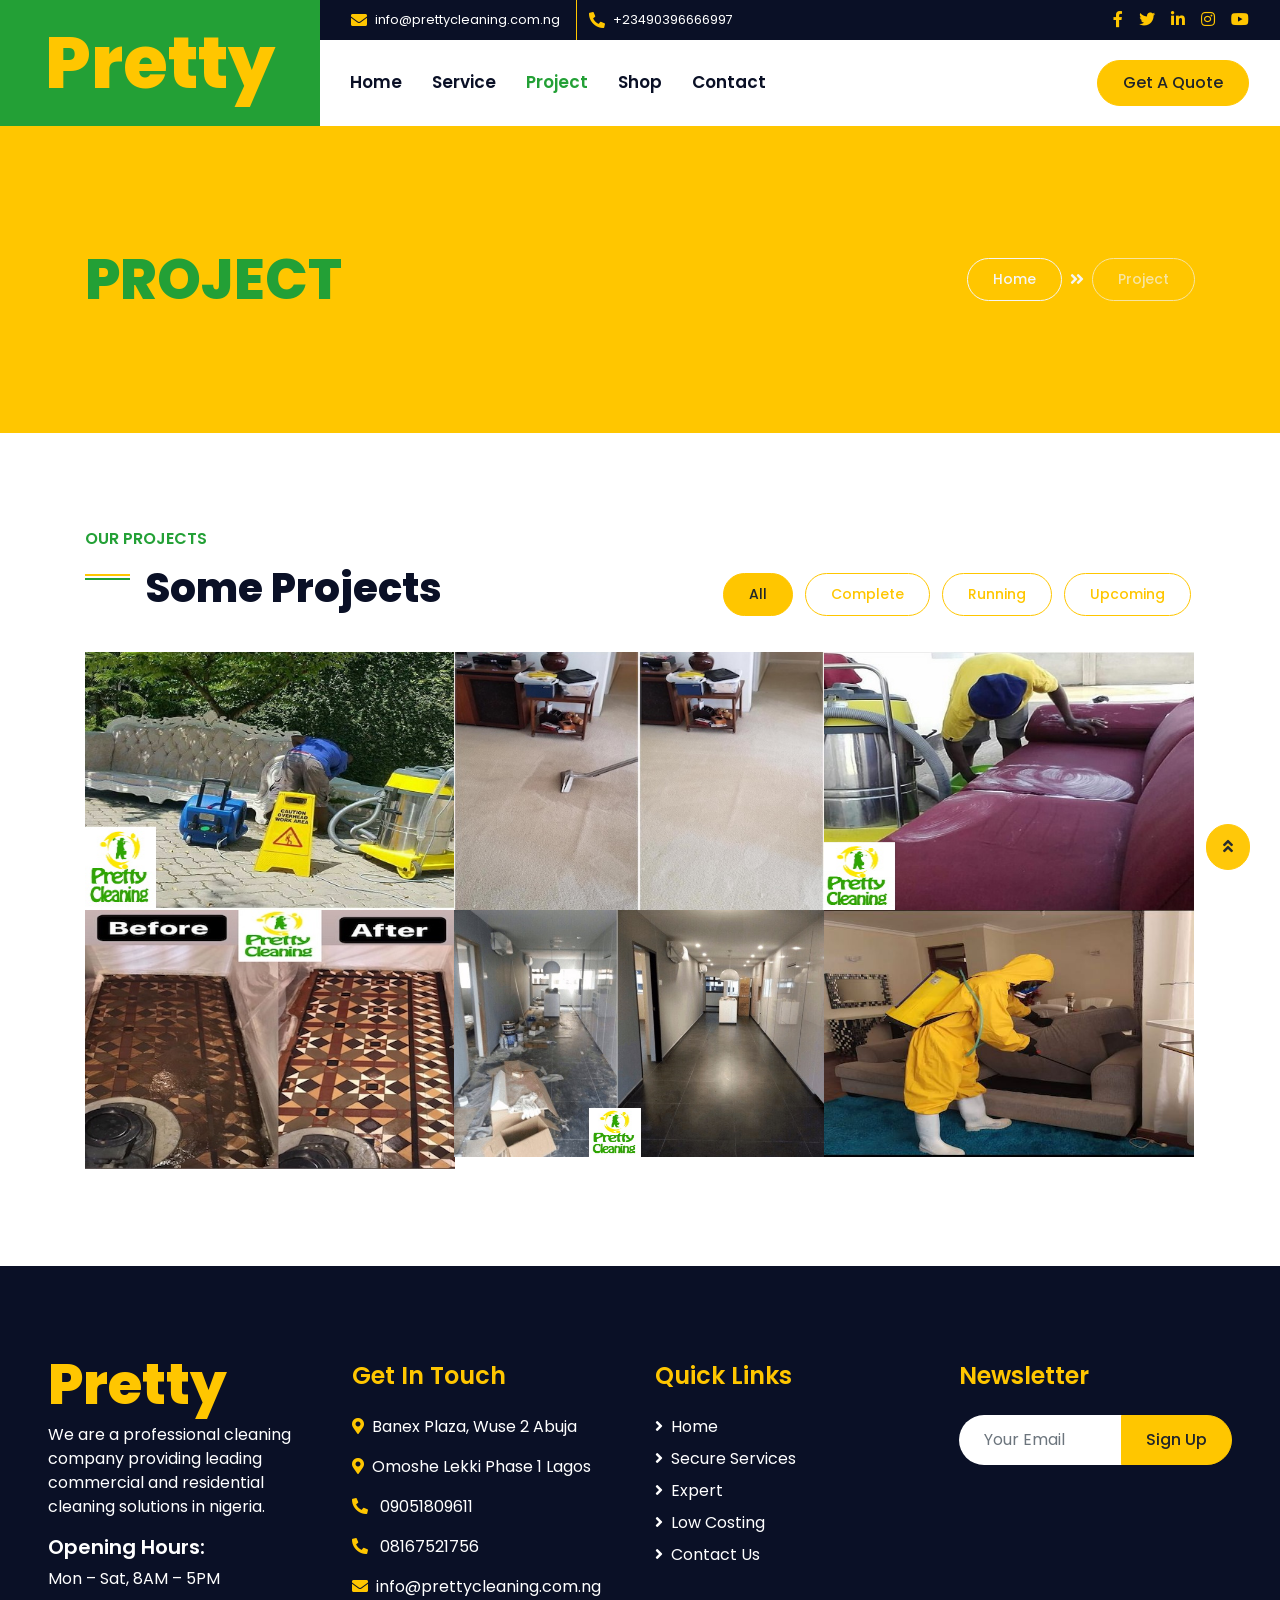
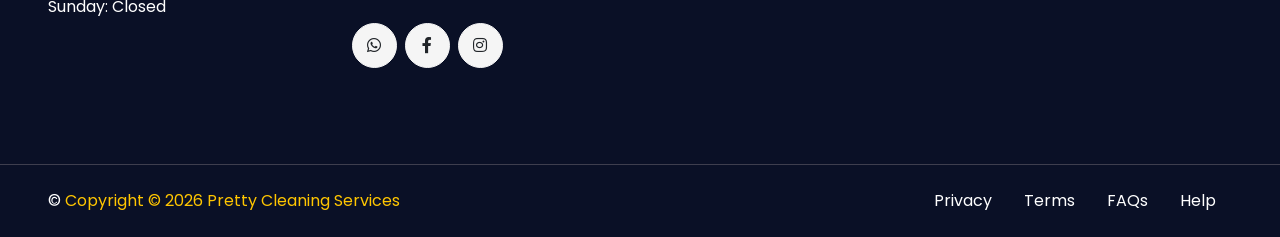
<file: project.html>
<!DOCTYPE html>
<html lang="en">

<head>
    <meta charset="utf-8">
    <title>Pretty - Cleaning Services</title>
    <meta content="width=device-width, initial-scale=1.0" name="viewport">
    <meta content="professional cleaning company" name="professional cleaning company">
    <meta content="professional cleaning company" name="professional cleaning company">

    <!-- Favicon -->
    <link href="img/favicon.ico" rel="icon">

    <!-- Google Web Fonts -->
    <link rel="preconnect" href="https://fonts.gstatic.com">
    <link href="https://fonts.googleapis.com/css2?family=Poppins:wght@400;500;600;700;800&display=swap" rel="stylesheet">

    <!-- Font Awesome -->
    <link href="https://cdnjs.cloudflare.com/ajax/libs/font-awesome/5.10.0/css/all.min.css" rel="stylesheet">

    <!-- Libraries Stylesheet -->
    <link href="lib/owlcarousel/assets/owl.carousel.min.css" rel="stylesheet">
    <link href="lib/lightbox/css/lightbox.min.css" rel="stylesheet">

    <!-- Customized Bootstrap Stylesheet -->
    <link href="css/style.css" rel="stylesheet">
</head>

<body>
    <!-- Header Start -->
    <div class="container-fluid">
        <div class="row">
            <div class="col-lg-3 bg-secondary d-none d-lg-block">
                <a href="" class="navbar-brand w-100 h-100 m-0 p-0 d-flex align-items-center justify-content-center">
                    <h1 class="m-0 display-3 text-primary">Pretty</h1>
                </a>
            </div>
            <div class="col-lg-9">
                <div class="row bg-dark d-none d-lg-flex">
                    <div class="col-lg-7 text-left text-white">
                        <div class="h-100 d-inline-flex align-items-center border-right border-primary py-2 px-3">
                            <i class="fa fa-envelope text-primary mr-2"></i>
                            <small>info@prettycleaning.com.ng</small>
                        </div>
                        <div class="h-100 d-inline-flex align-items-center py-2 px-2">
                            <i class="fa fa-phone-alt text-primary mr-2"></i>
                            <small>+23490396666997</small>
                        </div>
                    </div>
                    <div class="col-lg-5 text-right">
                        <div class="d-inline-flex align-items-center pr-2">
                            <a class="text-primary p-2" href="https://web.facebook.com/prettycleaningservices">
                                <i class="fab fa-facebook-f"></i>
                            </a>
                            <a class="text-primary p-2" href="">
                                <i class="fab fa-twitter"></i>
                            </a>
                            <a class="text-primary p-2" href="">
                                <i class="fab fa-linkedin-in"></i>
                            </a>
                            <a class="text-primary p-2" href="https://www.instagram.com/pretty_cleaning/">
                                <i class="fab fa-instagram"></i>
                            </a>
                            <a class="text-primary p-2" href="">
                                <i class="fab fa-youtube"></i>
                            </a>
                        </div>
                    </div>
                </div>
                <nav class="navbar navbar-expand-lg bg-white navbar-light p-0">
                    <a href="" class="navbar-brand d-block d-lg-none">
                        <h1 class="m-0 display-4 text-primary">Pretty</h1>
                    </a>
                    <button type="button" class="navbar-toggler" data-toggle="collapse" data-target="#navbarCollapse">
                        <span class="navbar-toggler-icon"></span>
                    </button>
                    <div class="collapse navbar-collapse justify-content-between" id="navbarCollapse">
                        <div class="navbar-nav mr-auto py-0">
                            <a href="index.html" class="nav-item nav-link">Home</a>
                            <a href="service.html" class="nav-item nav-link">Service</a>
                            <a href="project.html" class="nav-item nav-link active">Project</a>
                            <a href="shop.html" class="nav-item nav-link">Shop</a>
                            <a href="contact.html" class="nav-item nav-link">Contact</a>

                        </div>
                        <a href="" class="btn btn-primary mr-3 d-none d-lg-block">Get A Quote</a>
                    </div>
                </nav>
            </div>
        </div>
    </div>
    <!-- Header End -->


    <!-- Page Header Start -->
    <div class="container-fluid bg-primary py-5 mb-5">
        <div class="container py-5">
            <div class="row align-items-center py-4">
                <div class="col-md-6 text-center text-md-left">
                    <h1 class="display-4 mb-4 mb-md-0 text-secondary text-uppercase">Project</h1>
                </div>
                <div class="col-md-6 text-center text-md-right">
                    <div class="d-inline-flex align-items-center">
                        <a class="btn btn-sm btn-outline-light" href="index.html">Home</a>
                        <i class="fas fa-angle-double-right text-light mx-2"></i>
                        <a class="btn btn-sm btn-outline-light disabled" href="">Project</a>
                    </div>
                </div>
            </div>
        </div>
    </div>
    <!-- Page Header End -->


    <!-- Portfolio Start -->
    <div class="container-fluid py-5">
        <div class="container">
            <div class="row align-items-end mb-4">
                <div class="col-lg-6">
                    <h6 class="text-secondary font-weight-semi-bold text-uppercase mb-3">Our Projects</h6>
                    <h1 class="section-title mb-3">Some Projects</h1>
                </div>
                <div class="col-lg-6 text-center text-lg-right">
                    <ul class="list-inline mb-2" id="portfolio-flters">
                        <li class="btn btn-sm btn-outline-primary m-1 active"  data-filter="*">All</li>
                        <li class="btn btn-sm btn-outline-primary m-1" data-filter=".first">Complete</li>
                        <li class="btn btn-sm btn-outline-primary m-1" data-filter=".second">Running</li>
                        <li class="btn btn-sm btn-outline-primary m-1" data-filter=".third">Upcoming</li>
                    </ul>
                </div>
            </div>
            <div class="row m-0 portfolio-container">
                <div class="col-lg-4 col-md-6 col-sm-12 p-0 portfolio-item first">
                    <div class="position-relative overflow-hidden">
                        <div class="portfolio-img">
                            <img class="img-fluid w-100" src="img/portfolio-4.jpg" alt="">
                        </div>
                        <div class="portfolio-text bg-primary">
                            <h4 class="font-weight-bold mb-4">General Cleaning </h4>
                            <div class="d-flex align-items-center justify-content-center">
                                <a class="btn btn-sm btn-secondary m-1" href="">
                                    <i class="fa fa-link"></i>
                                </a>
                                <a class="btn btn-sm btn-secondary m-1" href="img/portfolio-4.jpg" data-lightbox="portfolio">
                                    <i class="fa fa-eye"></i>
                                </a>
                            </div>
                        </div>
                    </div>
                </div>
                <div class="col-lg-4 col-md-6 col-sm-12 p-0 portfolio-item second">
                    <div class="position-relative overflow-hidden">
                        <div class="portfolio-img">
                            <img class="img-fluid w-100" src="img/portfolio-41.jpg" alt="">
                        </div>
                        <div class="portfolio-text bg-primary">
                            <h4 class="font-weight-bold mb-4"> Carpet Cleaning </h4>
                            <div class="d-flex align-items-center justify-content-center">
                                <a class="btn btn-sm btn-secondary m-1" href="">
                                    <i class="fa fa-link"></i>
                                </a>
                                <a class="btn btn-sm btn-secondary m-1" href="img/portfolio-41.jpg" data-lightbox="portfolio">
                                    <i class="fa fa-eye"></i>
                                </a>
                            </div>
                        </div>
                    </div>
                </div>
                <div class="col-lg-4 col-md-6 col-sm-12 p-0 portfolio-item third">
                    <div class="position-relative overflow-hidden">
                        <div class="portfolio-img">
                            <img class="img-fluid w-100" src="img/portfolio-1.jpg" alt="">
                        </div>
                        <div class="portfolio-text bg-primary">
                            <h4 class="font-weight-bold mb-4"> Upholstery Cleaning</h4>
                            <div class="d-flex align-items-center justify-content-center">
                                <a class="btn btn-sm btn-secondary m-1" href="">
                                    <i class="fa fa-link"></i>
                                </a>
                                <a class="btn btn-sm btn-secondary m-1" href="img/portfolio-1.jpg" data-lightbox="portfolio">
                                    <i class="fa fa-eye"></i>
                                </a>
                            </div>
                        </div>
                    </div>
                </div>
                <div class="col-lg-4 col-md-6 col-sm-12 p-0 portfolio-item first">
                    <div class="position-relative overflow-hidden">
                        <div class="portfolio-img">
                            <img class="img-fluid w-100" src="img/portfolio-42.jpg" alt="">
                        </div>
                        <div class="portfolio-text bg-primary">
                            <h4 class="font-weight-bold mb-4">Floor Restoration</h4>
                            <div class="d-flex align-items-center justify-content-center">
                                <a class="btn btn-sm btn-secondary m-1" href="">
                                    <i class="fa fa-link"></i>
                                </a>
                                <a class="btn btn-sm btn-secondary m-1" href="img/portfolio-42.jpg" data-lightbox="portfolio">
                                    <i class="fa fa-eye"></i>
                                </a>
                            </div>
                        </div>
                    </div>
                </div>
                <div class="col-lg-4 col-md-6 col-sm-12 p-0 portfolio-item second">
                    <div class="position-relative overflow-hidden">
                        <div class="portfolio-img">
                            <img class="img-fluid w-100" src="img/portfolio-5.jpg" alt="">
                        </div>
                        <div class="portfolio-text bg-primary">
                            <h4 class="font-weight-bold mb-4">Post-Construction Cleaning</h4>
                            <div class="d-flex align-items-center justify-content-center">
                                <a class="btn btn-sm btn-secondary m-1" href="">
                                    <i class="fa fa-link"></i>
                                </a>
                                <a class="btn btn-sm btn-secondary m-1" href="img/portfolio-5.jpg" data-lightbox="portfolio">
                                    <i class="fa fa-eye"></i>
                                </a>
                            </div>
                        </div>
                    </div>
                </div>
                <div class="col-lg-4 col-md-6 col-sm-12 p-0 portfolio-item third">
                    <div class="position-relative overflow-hidden">
                        <div class="portfolio-img">
                            <img class="img-fluid w-100" src="img/portfolio-6.jpg" alt="">
                        </div>
                        <div class="portfolio-text bg-primary">
                            <h4 class="font-weight-bold mb-4">Fumigation & (Pest Control)</h4>
                            <div class="d-flex align-items-center justify-content-center">
                                <a class="btn btn-sm btn-secondary m-1" href="">
                                    <i class="fa fa-link"></i>
                                </a>
                                <a class="btn btn-sm btn-secondary m-1" href="img/portfolio-6.jpg" data-lightbox="portfolio">
                                    <i class="fa fa-eye"></i>
                                </a>
                            </div>
                        </div>
                    </div>
                </div>
            </div>
        </div>
        </div>
    </div>
    <!-- Portfolio End -->


    <!-- Footer Start -->
    <div class="container-fluid bg-dark text-white mt-5 py-5 px-sm-3 px-md-5">
        <div class="row pt-5">
            <div class="col-lg-3 col-md-6 mb-5">
                <a href="index.html" class="navbar-brand">
                    <h1 class="m-0 mt-n3 display-4 text-primary">Pretty</h1>
                </a>
                <p>We are a professional cleaning company providing leading commercial and residential cleaning solutions in nigeria.</p>
                <h5 class="font-weight-semi-bold text-white mb-2">Opening Hours:</h5>
                <p class="mb-1">Mon – Sat, 8AM – 5PM</p>
                <p class="mb-0">Sunday: Closed</p>

            </div>
            <div class="col-lg-3 col-md-6 mb-5">
                <h4 class="font-weight-semi-bold text-primary mb-4">Get In Touch</h4>
                <p><i class="fa fa-map-marker-alt text-primary mr-2"> 
                </i>Banex Plaza, Wuse 2 Abuja</p>

                <p><i class="fa fa-map-marker-alt text-primary mr-2"> 
                </i>Omoshe Lekki Phase 1 Lagos</p>

                <p><i class="fa fa-phone-alt text-primary mr-2"> </i> 09051809611</p>
                <p><i class="fa fa-phone-alt text-primary mr-2"> </i> 08167521756</p>
                <p><i class="fa fa-envelope text-primary mr-2"></i>info@prettycleaning.com.ng</p>
                <div class="d-flex justify-content-start mt-4">
                    <a class="btn btn-light btn-social mr-2" href="https://wa.me/++23490396666997"><i class="fab fa-whatsapp"></i></a>
                    <a class="btn btn-light btn-social mr-2" href=https://web.facebook.com/pretty.cleaning.1><i class="fab fa-facebook-f"></i></a>
                    <a class="btn btn-light btn-social" href="https://www.instagram.com/pretty_cleaning/"><i class="fab fa-instagram"></i></a>
                </div>
            </div>
            <div class="col-lg-3 col-md-6 mb-5">
                <h4 class="font-weight-semi-bold text-primary mb-4">Quick Links</h4>
                <div class="d-flex flex-column justify-content-start">
                    <a class="text-white mb-2" hef="#"><i class="fa fa-angle-right mr-2"></i>Home</a>
                    <a class="text-white mb-2" hef="#"><i class="fa fa-angle-right mr-2"></i>Secure Services</a>
                    <a class="text-white mb-2" hef="#"><i class="fa fa-angle-right mr-2"></i>Expert</a>
                    <a class="text-white mb-2" hef="#"><i class="fa fa-angle-right mr-2"></i>Low Costing</a>
                    <a class="text-white" href="#"><i class="fa fa-angle-right mr-2"></i>Contact Us</a>
                </div>
            </div>
            <div class="col-lg-3 col-md-6 mb-5">
                <h4 class="font-weight-semi-bold text-primary mb-4">Newsletter</h4>
                <div class="w-100">
                    <div class="input-group">
                        <input type="text" class="form-control border-0" style="padding: 25px;" placeholder="Your Email">
                        <div class="input-group-append">
                            <button class="btn btn-primary px-4" hef="">Sign Up</button>
                        </div>
                    </div>
                </div>
            </div>
        </div>
    </div>
    <div class="container-fluid bg-dark text-white border-top py-4 px-sm-3 px-md-5" style="border-color: #3E3E4E !important;">
        <div class="row">
            <div class="col-lg-6 text-center text-md-left mb-3 mb-md-0">
                <p class="m-0 text-white">&copy; <a href="#">Copyright © 2026 Pretty Cleaning Services</a></a>
                </p>
            </div>
            <div class="col-lg-6 text-center text-md-right">
                <ul class="nav d-inline-flex">
                    <li class="nav-item">
                        <a class="nav-link text-white py-0" hrf="#">Privacy</a>
                    </li>
                    <li class="nav-item">
                        <a class="nav-link text-white py-0" hef="#">Terms</a>
                    </li>
                    <li class="nav-item">
                        <a class="nav-link text-white py-0" hef="#">FAQs</a>
                    </li>
                    <li class="nav-item">
                        <a class="nav-link text-white py-0" hre="#">Help</a>
                    </li>
                </ul>
            </div>
        </div>
    </div>
    <!-- Footer End -->


    <!-- Back to Top -->
    <a href="#" class="btn btn-primary px-3 back-to-top"><i class="fa fa-angle-double-up"></i></a>


    <!-- JavaScript Libraries -->
    <script src="https://code.jquery.com/jquery-3.4.1.min.js"></script>
    <script src="https://stackpath.bootstrapcdn.com/bootstrap/4.4.1/js/bootstrap.bundle.min.js"></script>
    <script src="lib/easing/easing.min.js"></script>
    <script src="lib/waypoints/waypoints.min.js"></script>
    <script src="lib/counterup/counterup.min.js"></script>
    <script src="lib/owlcarousel/owl.carousel.min.js"></script>
    <script src="lib/isotope/isotope.pkgd.min.js"></script>
    <script src="lib/lightbox/js/lightbox.min.js"></script>

    <!-- Contact Javascript File -->
    <script src="mail/jqBootstrapValidation.min.js"></script>
    <script src="mail/contact.js"></script>

    <!-- Template Javascript -->
    <script src="js/main.js"></script>
</body>

</html>
</file>
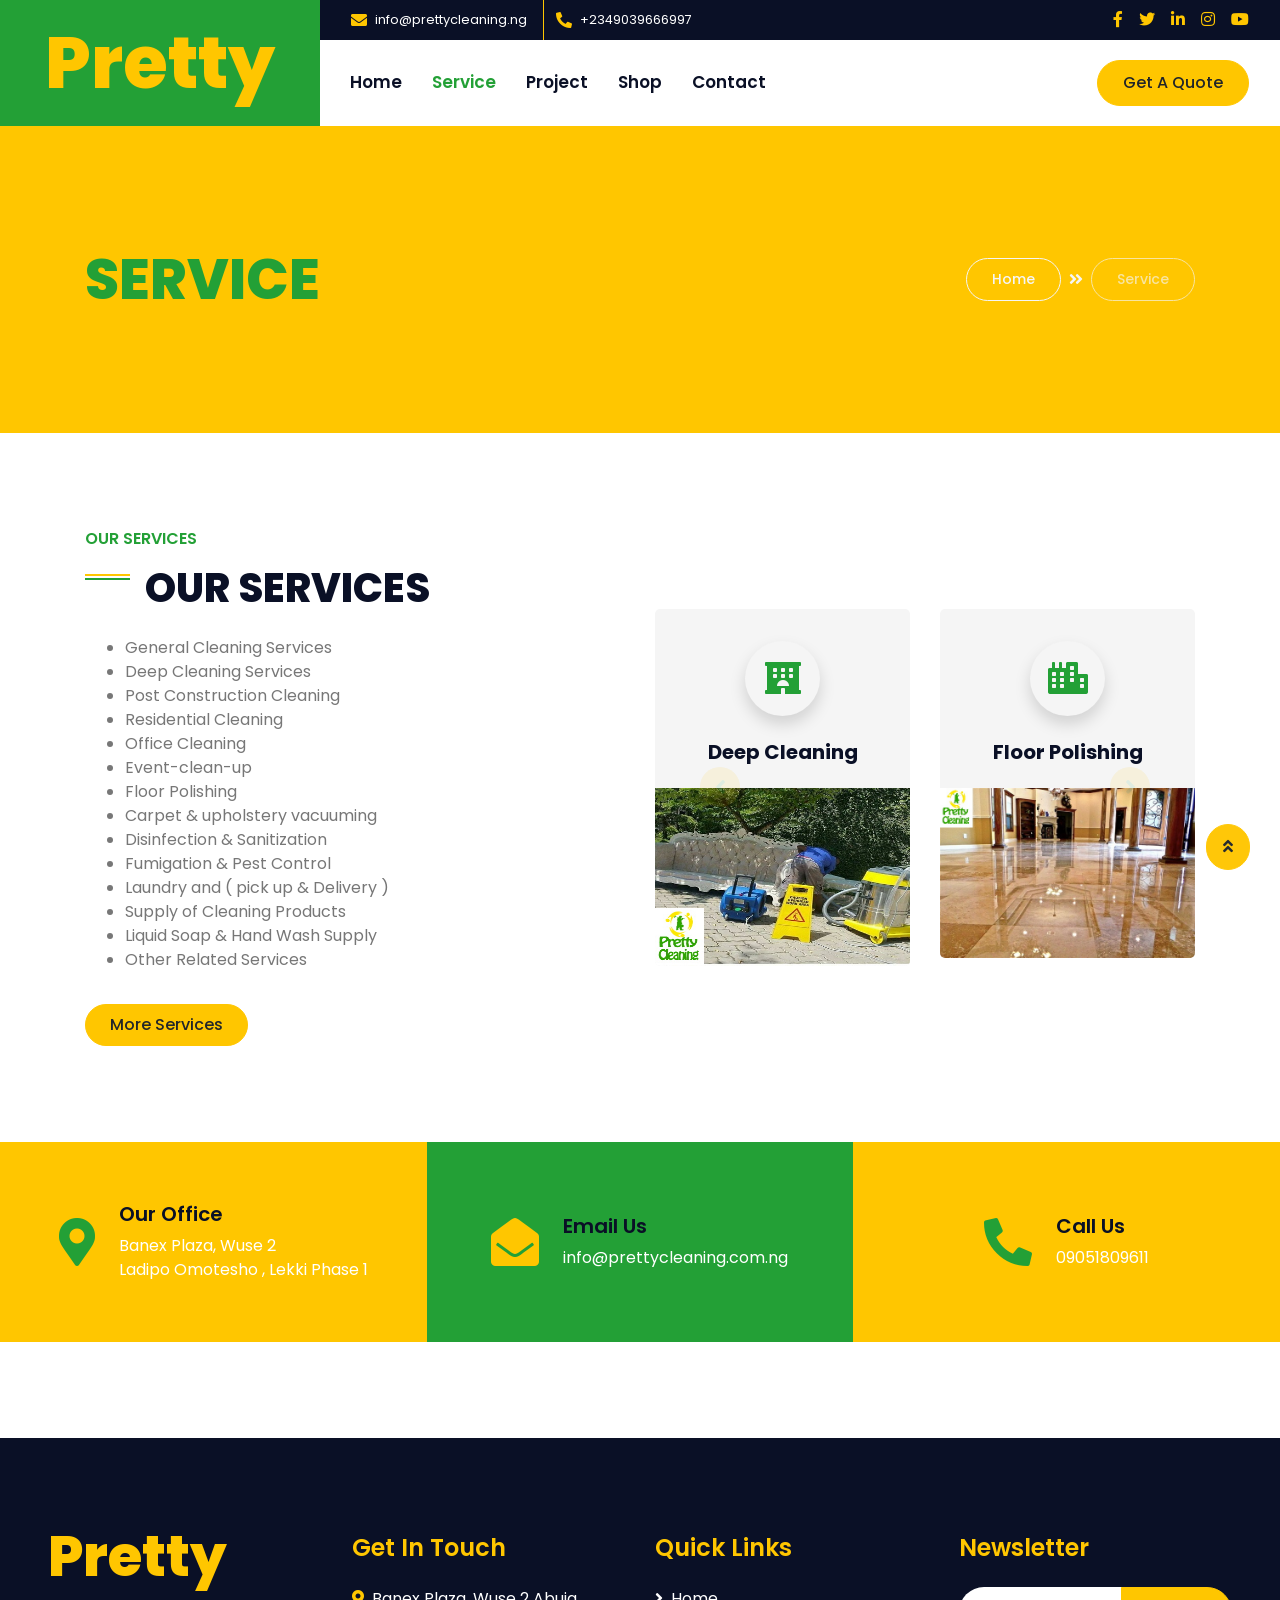
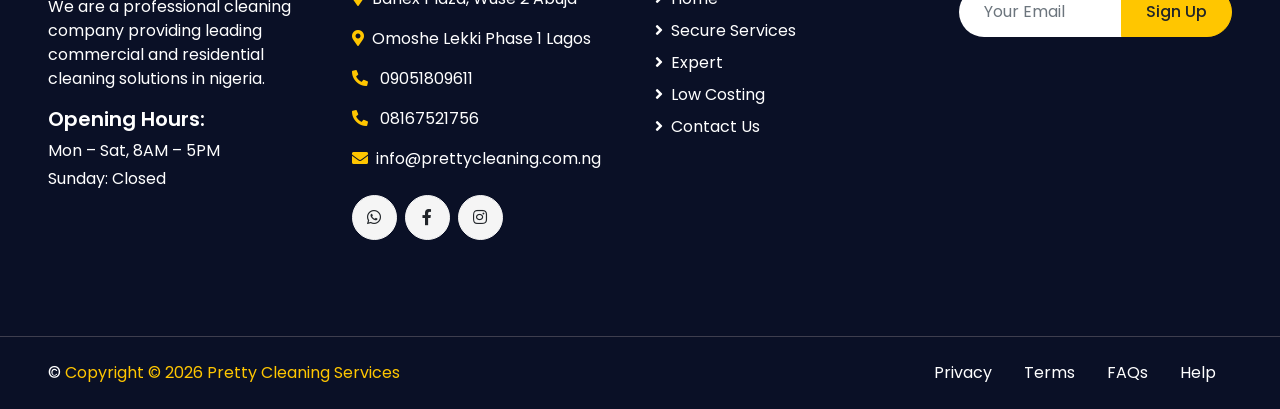
<file: service.html>
<!DOCTYPE html>
<html lang="en">

<head>
    <meta charset="utf-8">
    <title>Pretty - Cleaning Services </title>
    <meta content="width=device-width, initial-scale=1.0" name="viewport">
    <meta content="professional cleaning company" name="pretty cleaning service">
    <meta content="professional cleaning company" name="professional cleaning company">

    <!-- Favicon -->
    <link href="img/favicon.ico" rel="icon">

    <!-- Google Web Fonts -->
    <link rel="preconnect" href="https://fonts.gstatic.com">
    <link href="https://fonts.googleapis.com/css2?family=Poppins:wght@400;500;600;700;800&display=swap" rel="stylesheet">

    <!-- Font Awesome -->
    <link href="https://cdnjs.cloudflare.com/ajax/libs/font-awesome/5.10.0/css/all.min.css" rel="stylesheet">

    <!-- Libraries Stylesheet -->
    <link href="lib/owlcarousel/assets/owl.carousel.min.css" rel="stylesheet">
    <link href="lib/lightbox/css/lightbox.min.css" rel="stylesheet">

    <!-- Customized Bootstrap Stylesheet -->
    <link href="css/style.css" rel="stylesheet">
</head>

<body>
    <!-- Header Start -->
    <div class="container-fluid">
        <div class="row">
            <div class="col-lg-3 bg-secondary d-none d-lg-block">
                <a href="" class="navbar-brand w-100 h-100 m-0 p-0 d-flex align-items-center justify-content-center">
                    <h1 class="m-0 display-3 text-primary">Pretty</h1>
                </a>
            </div>
            <div class="col-lg-9">
                <div class="row bg-dark d-none d-lg-flex">
                    <div class="col-lg-7 text-left text-white">
                        <div class="h-100 d-inline-flex align-items-center border-right border-primary py-2 px-3">
                            <i class="fa fa-envelope text-primary mr-2"></i>
                            <small>info@prettycleaning.ng</small>
                        </div>
                        <div class="h-100 d-inline-flex align-items-center py-2 px-2">
                            <i class="fa fa-phone-alt text-primary mr-2"></i>
                            <small>+2349039666997</small> 
                        </div>
                    </div>
                    <div class="col-lg-5 text-right">
                        <div class="d-inline-flex align-items-center pr-2">
                            <a class="text-primary p-2" href="https://web.facebook.com/prettycleaningservices">
                                <i class="fab fa-facebook-f"></i>
                            </a>
                            <a class="text-primary p-2" href="">
                                <i class="fab fa-twitter"></i>
                            </a>
                            <a class="text-primary p-2" href="">
                                <i class="fab fa-linkedin-in"></i>
                            </a>
                            <a class="text-primary p-2" href="https://www.instagram.com/pretty_cleaning/">
                                <i class="fab fa-instagram"></i>
                            </a>
                            <a class="text-primary p-2" href="">
                                <i class="fab fa-youtube"></i>
                            </a>
                        </div>
                    </div>
                </div>
                <nav class="navbar navbar-expand-lg bg-white navbar-light p-0">
                    <a href="" class="navbar-brand d-block d-lg-none">
                        <h3 class="m-0 display-4 text-primary">Pretty</h3>
                    </a>
                    <button type="button" class="navbar-toggler" data-toggle="collapse" data-target="#navbarCollapse">
                        <span class="navbar-toggler-icon"></span>
                    </button>
                    <div class="collapse navbar-collapse justify-content-between" id="navbarCollapse">
                        <div class="navbar-nav mr-auto py-0">
                            <a href="index.html" class="nav-item nav-link">Home</a>
                            <a href="service.html" class="nav-item nav-link active">Service</a>
                            <a href="project.html" class="nav-item nav-link">Project</a>
                            <a href="shop.html" class="nav-item nav-link">Shop</a>
                            <a href="contact.html" class="nav-item nav-link">Contact</a>

                        </div>
                        <a href="" class="btn btn-primary mr-3 d-none d-lg-block">Get A Quote</a>
                    </div>
                </nav>
            </div>
        </div>
    </div>
    <!-- Header End -->

    <!-- Page Header Start -->
    <div class="container-fluid bg-primary py-5 mb-5">
        <div class="container py-5">
            <div class="row align-items-center py-4">
                <div class="col-md-6 text-center text-md-left">
                    <h1 class="display-4 mb-4 mb-md-0 text-secondary text-uppercase">Service</h1>
                </div>
                <div class="col-md-6 text-center text-md-right">
                    <div class="d-inline-flex align-items-center">
                        <a class="btn btn-sm btn-outline-light" href="index.html">Home</a>
                        <i class="fas fa-angle-double-right text-light mx-2"></i>
                        <a class="btn btn-sm btn-outline-light disabled" href="service.html">Service</a>
                    </div>
                </div>
            </div>
        </div>
    </div>
    <!-- Page Header End -->


    <!-- Services Start -->
    <div class="container-fluid py-5">
        <div class="container">
            <div class="row align-items-center">
                <div class="col-lg-6">
                    <h6 class="text-secondary font-weight-semi-bold text-uppercase mb-3">Our Services</h6>
                    <h1 class="mb-4 section-title">OUR SERVICES</h1>
                        <ul>
                            <li>General Cleaning Services</li>
                            <li>Deep Cleaning Services</li>
                            <li>Post Construction Cleaning</li>
                            <li>Residential Cleaning </li>
                            <li>Office Cleaning </li>
                            <li>Event-clean-up</li>
                            <li>Floor Polishing</li>
                            <li>Carpet & upholstery vacuuming </li>
                            <li>Disinfection & Sanitization</li>
                            <li>Fumigation & Pest Control</li>
                            <li>Laundry and ( pick up & Delivery )</li>                       
                             <li>Supply of Cleaning Products </li>
                             <li>Liquid Soap & Hand Wash Supply</li>
                            <li>Other Related Services </li>
                        </ul>

                    <a href="" class="btn btn-primary mt-3 py-2 px-4">More Services</a>
                </div>
                <div class="col-lg-6 pt-5 pt-lg-0">




                    
                    <div class="owl-carousel service-carousel position-relative">
                        <div class="d-flex flex-column align-items-center text-center bg-light rounded overflow-hidden pt-4">
                            <div class="icon-box bg-light text-secondary shadow mt-2 mb-4">
                                <i class="fa fa-2x fa-hotel"></i>
                            </div>
                            <h5 class="font-weight-bold mb-4 px-4">Deep Cleaning</h5>
                            <img src="img/portfolio-4.jpg" alt="">
                        </div>
                        <div class="d-flex flex-column align-items-center text-center bg-light rounded overflow-hidden pt-4">
                            <div class="icon-box bg-light text-secondary shadow mt-2 mb-4">
                                <i class="fa fa-2x fa-city"></i>
                            </div>
                            <h5 class="font-weight-bold mb-4 px-4">Floor Polishing</h5>
                            <img src="img/blog-12.jpg" alt="">
                        </div>
                        <div class="d-flex flex-column align-items-center text-center bg-light rounded overflow-hidden pt-4">
                            <div class="icon-box bg-light text-secondary shadow mt-2 mb-4">
                                <i class="fa fa-2x fa-spa"></i>
                            </div>
                            <h5 class="font-weight-bold mb-4 px-4">Fumigation</h5>
                            <img src="img/blog-13.jpg" alt="">
                        </div>
                        <div class="d-flex flex-column align-items-center text-center bg-light rounded overflow-hidden pt-4">
                            <div class="icon-box bg-light text-secondary shadow mt-2 mb-4">
                                <i class="fa fa-2x fa-spa"></i>
                            </div>
                            <h5 class="font-weight-bold mb-4 px-4">Liquid soap</h5>
                            <img src="img/blog-133.jpg" alt="">
                        </div>
                        <div class="d-flex flex-column align-items-center text-center bg-light rounded overflow-hidden pt-4">
                            <div class="icon-box bg-light text-secondary shadow mt-2 mb-4">
                                <i class="fa fa-2x fa-spa"></i>
                            </div>
                            <h5 class="font-weight-bold mb-4 px-4">Hand Wash</h5>
                            <img src="img/blog-123.jpg" alt="">
                        </div>
                        <div class="d-flex flex-column align-items-center text-center bg-light rounded overflow-hidden pt-4">
                            <div class="icon-box bg-light text-secondary shadow mt-2 mb-4">
                                <i class="fa fa-2x fa-spa"></i>
                            </div>
                            <h5 class="font-weight-bold mb-4 px-4">Tissues supply</h5>
                            <img src="img/blog-1233.jpg" alt="">
                        </div>
                        
                    </div>
                </div>
            </div>
        </div>
    </div>
    <!-- Services End -->


    <!-- Contact Info Start -->
    <div class="container-fluid py-5 contact-info">
        <div class="row">
            <div class="col-lg-4 p-0">
                <div class="contact-info-item d-flex align-items-center justify-content-center bg-primary text-white py-4 py-lg-0">
                    <i class="fa fa-3x fa-map-marker-alt text-secondary mr-4"></i>
                    <div class="">
                        <h5 class="mb-2">Our Office</h5>
                        <p class="m-0">Banex Plaza, Wuse 2 <br> Ladipo Omotesho , Lekki Phase 1 </p>
                    </div>
                </div>
            </div>
            <div class="col-lg-4 p-0">
                <div class="contact-info-item d-flex align-items-center justify-content-center bg-secondary text-white py-4 py-lg-0">
                    <i class="fa fa-3x fa-envelope-open text-primary mr-4"></i>
                    <div class="">
                        <h5 class="mb-2">Email Us</h5>
                        <p class="m-0">info@prettycleaning.com.ng</p>
                    </div>
                </div>
            </div>
            <div class="col-lg-4 p-0">
                <div class="contact-info-item d-flex align-items-center justify-content-center bg-primary text-white py-4 py-lg-0">
                    <i class="fa fa-3x fa-phone-alt text-secondary mr-4"></i>
                    <div class="">
                        <h5 class="mb-2">Call Us</h5>
                        <p class="m-0">09051809611</p>
                    </div>
                </div>
            </div>
        </div>
    </div>
    <!-- Contact Info End -->

    <!-- Footer Start -->
    <div class="container-fluid bg-dark text-white mt-5 py-5 px-sm-3 px-md-5">
        <div class="row pt-5">
            <div class="col-lg-3 col-md-6 mb-5">
                <a href="index.html" class="navbar-brand">
                    <h1 class="m-0 mt-n3 display-4 text-primary">Pretty</h1>
                </a>
                <p>We are a professional cleaning company providing leading commercial and residential cleaning solutions in nigeria.</p>
                <h5 class="font-weight-semi-bold text-white mb-2">Opening Hours:</h5>
                <p class="mb-1">Mon – Sat, 8AM – 5PM</p>
                <p class="mb-0">Sunday: Closed</p>

            </div>
            <div class="col-lg-3 col-md-6 mb-5">
                <h4 class="font-weight-semi-bold text-primary mb-4">Get In Touch</h4>
                <p><i class="fa fa-map-marker-alt text-primary mr-2"> 
                </i>Banex Plaza, Wuse 2 Abuja</p>

                <p><i class="fa fa-map-marker-alt text-primary mr-2"> 
                </i>Omoshe Lekki Phase 1 Lagos</p>

                <p><i class="fa fa-phone-alt text-primary mr-2"> </i> 09051809611</p>
                <p><i class="fa fa-phone-alt text-primary mr-2"> </i> 08167521756</p>
                <p><i class="fa fa-envelope text-primary mr-2"></i>info@prettycleaning.com.ng</p>
                <div class="d-flex justify-content-start mt-4">
                    <a class="btn btn-light btn-social mr-2" href="https://wa.me/+234903966997"><i class="fab fa-whatsapp"></i></a>
                    <a class="btn btn-light btn-social mr-2" href=https://web.facebook.com/pretty.cleaning.1><i class="fab fa-facebook-f"></i></a>
                    <a class="btn btn-light btn-social" href="https://www.instagram.com/pretty_cleaning/"><i class="fab fa-instagram"></i></a>

                </div>
            </div>
            <div class="col-lg-3 col-md-6 mb-5">
                <h4 class="font-weight-semi-bold text-primary mb-4">Quick Links</h4>
                <div class="d-flex flex-column justify-content-start">
                    <a class="text-white mb-2" hef="#"><i class="fa fa-angle-right mr-2"></i>Home</a>
                    <a class="text-white mb-2" hef="#"><i class="fa fa-angle-right mr-2"></i>Secure Services</a>
                    <a class="text-white mb-2" hef="#"><i class="fa fa-angle-right mr-2"></i>Expert</a>
                    <a class="text-white mb-2" hef="#"><i class="fa fa-angle-right mr-2"></i>Low Costing</a>
                    <a class="text-white" href="#"><i class="fa fa-angle-right mr-2"></i>Contact Us</a>
                </div>
            </div>
            <div class="col-lg-3 col-md-6 mb-5">
                <h4 class="font-weight-semi-bold text-primary mb-4">Newsletter</h4>
                <div class="w-100">
                    <div class="input-group">
                        <input type="text" class="form-control border-0" style="padding: 25px;" placeholder="Your Email">
                        <div class="input-group-append">
                            <button class="btn btn-primary px-4" hef="">Sign Up</button>
                        </div>
                    </div>
                </div>
            </div>
        </div>
    </div>
    <div class="container-fluid bg-dark text-white border-top py-4 px-sm-3 px-md-5" style="border-color: #3E3E4E !important;">
        <div class="row">
            <div class="col-lg-6 text-center text-md-left mb-3 mb-md-0">
                <p class="m-0 text-white">&copy; <a href="#">Copyright © 2026 Pretty Cleaning Services</a></a>
                </p>
            </div>
            <div class="col-lg-6 text-center text-md-right">
                <ul class="nav d-inline-flex">
                    <li class="nav-item">
                        <a class="nav-link text-white py-0" hrf="#">Privacy</a>
                    </li>
                    <li class="nav-item">
                        <a class="nav-link text-white py-0" hef="#">Terms</a>
                    </li>
                    <li class="nav-item">
                        <a class="nav-link text-white py-0" hef="#">FAQs</a>
                    </li>
                    <li class="nav-item">
                        <a class="nav-link text-white py-0" hre="#">Help</a>
                    </li>
                </ul>
            </div>
        </div>
    </div>
    <!-- Footer End -->


    <!-- Back to Top -->
    <a href="#" class="btn btn-primary px-3 back-to-top"><i class="fa fa-angle-double-up"></i></a>


    <!-- JavaScript Libraries -->
    <script src="https://code.jquery.com/jquery-3.4.1.min.js"></script>
    <script src="https://stackpath.bootstrapcdn.com/bootstrap/4.4.1/js/bootstrap.bundle.min.js"></script>
    <script src="lib/easing/easing.min.js"></script>
    <script src="lib/waypoints/waypoints.min.js"></script>
    <script src="lib/counterup/counterup.min.js"></script>
    <script src="lib/owlcarousel/owl.carousel.min.js"></script>
    <script src="lib/isotope/isotope.pkgd.min.js"></script>
    <script src="lib/lightbox/js/lightbox.min.js"></script>

    <!-- Contact Javascript File -->
    <script src="mail/jqBootstrapValidation.min.js"></script>
    <script src="mail/contact.js"></script>

    <!-- Template Javascript -->
    <script src="js/main.js"></script>
</body>

</html>
</file>
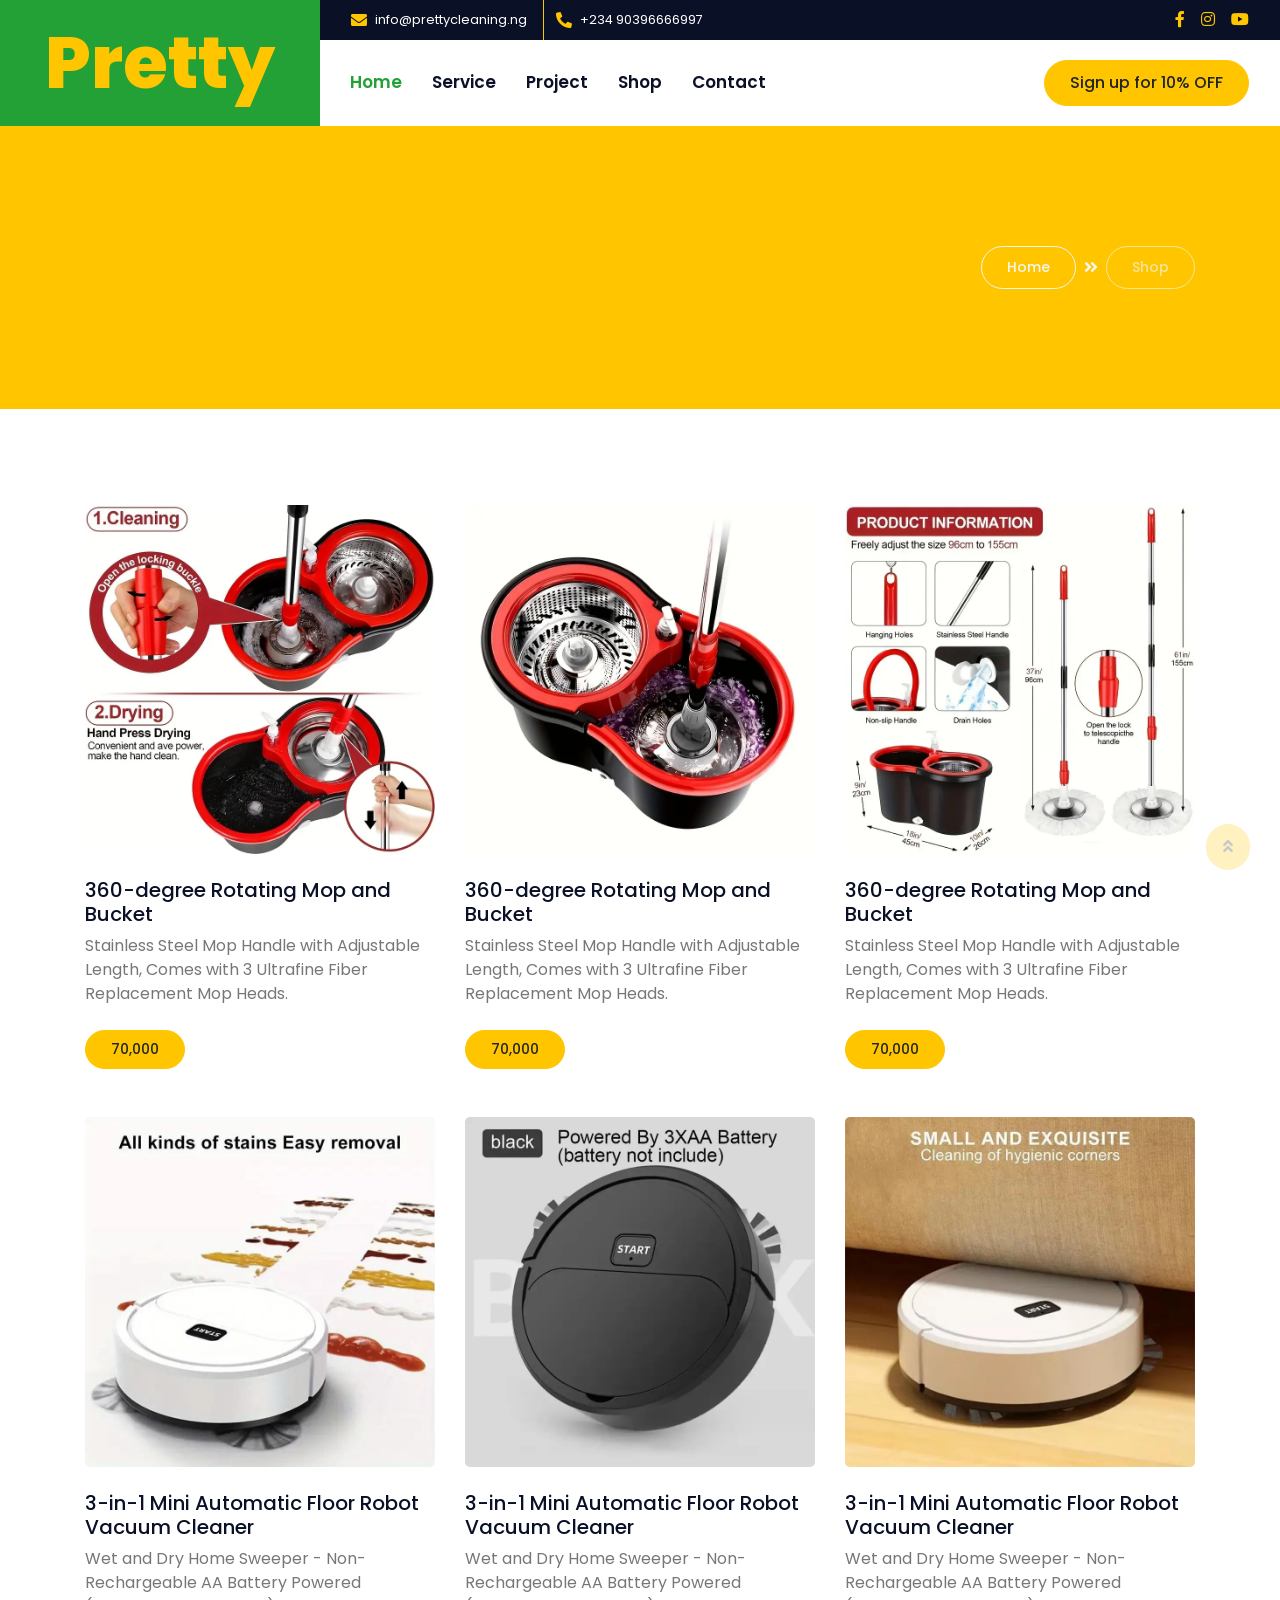
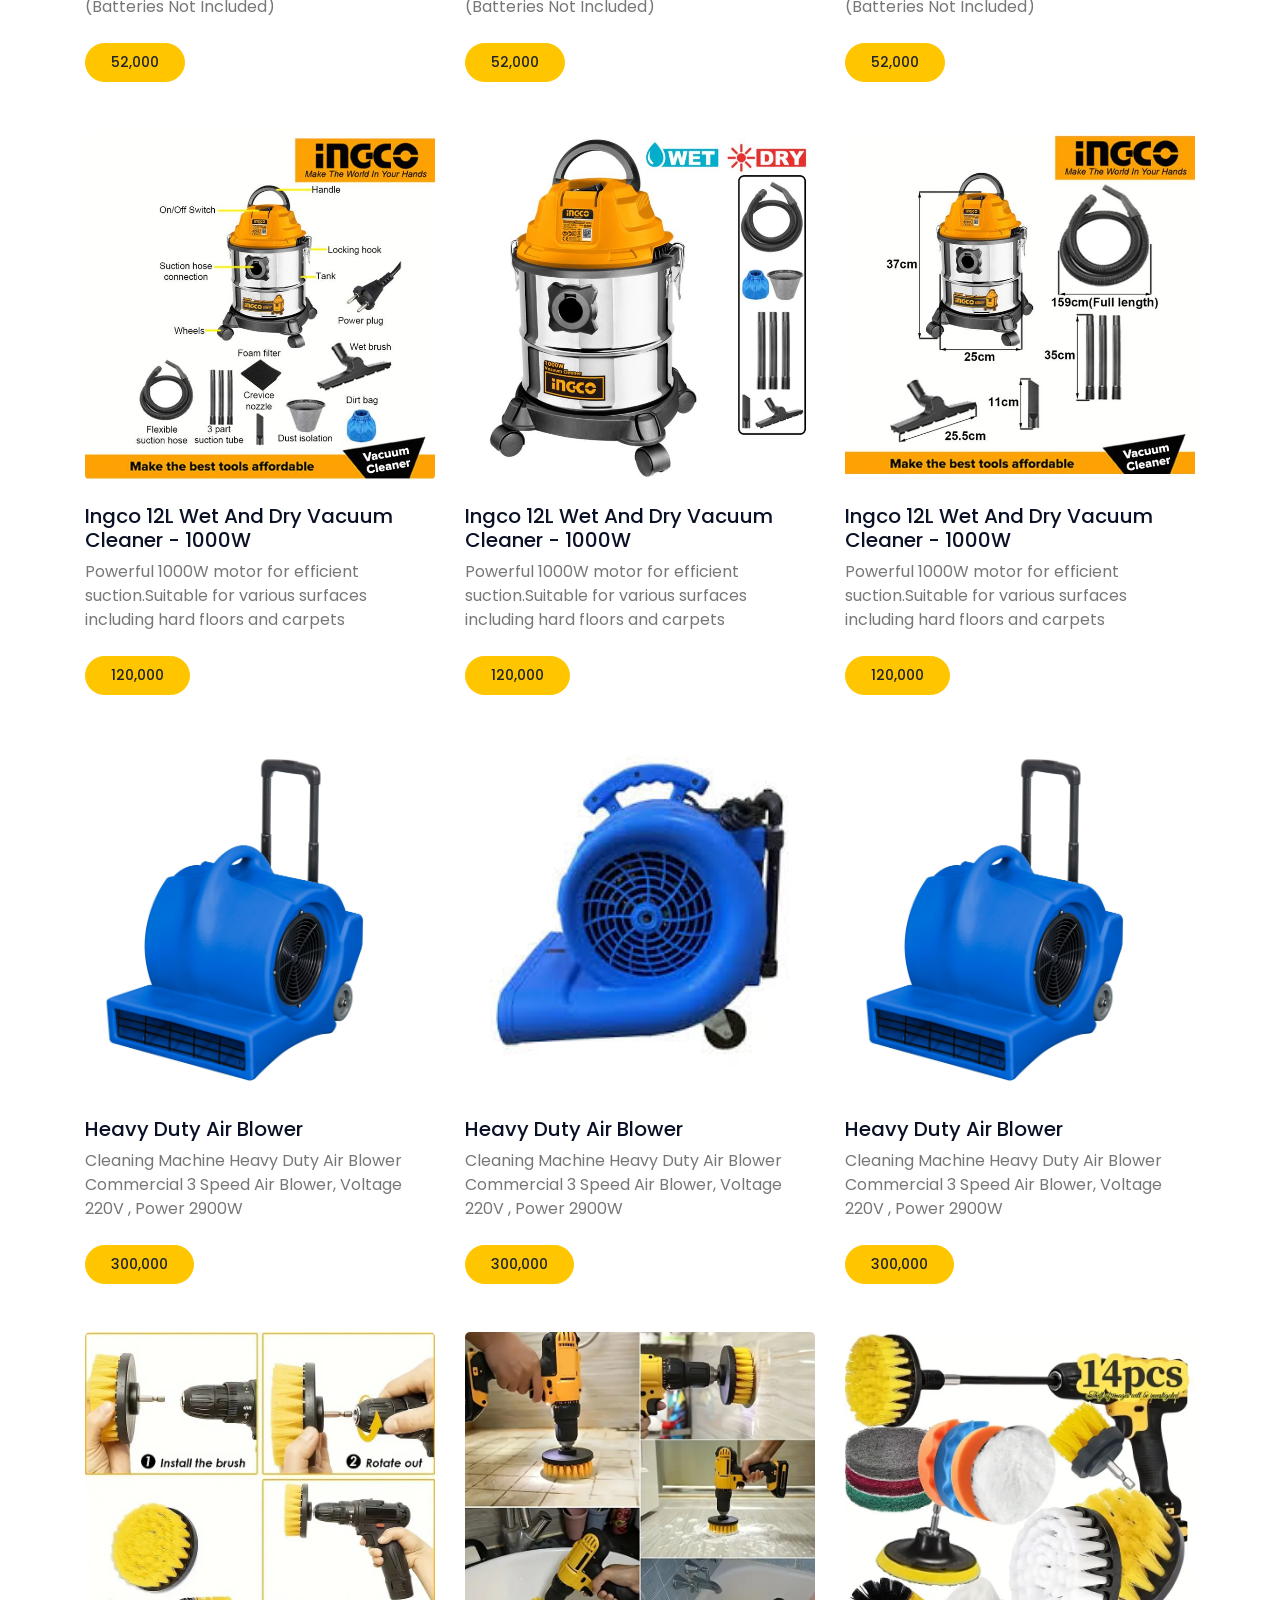
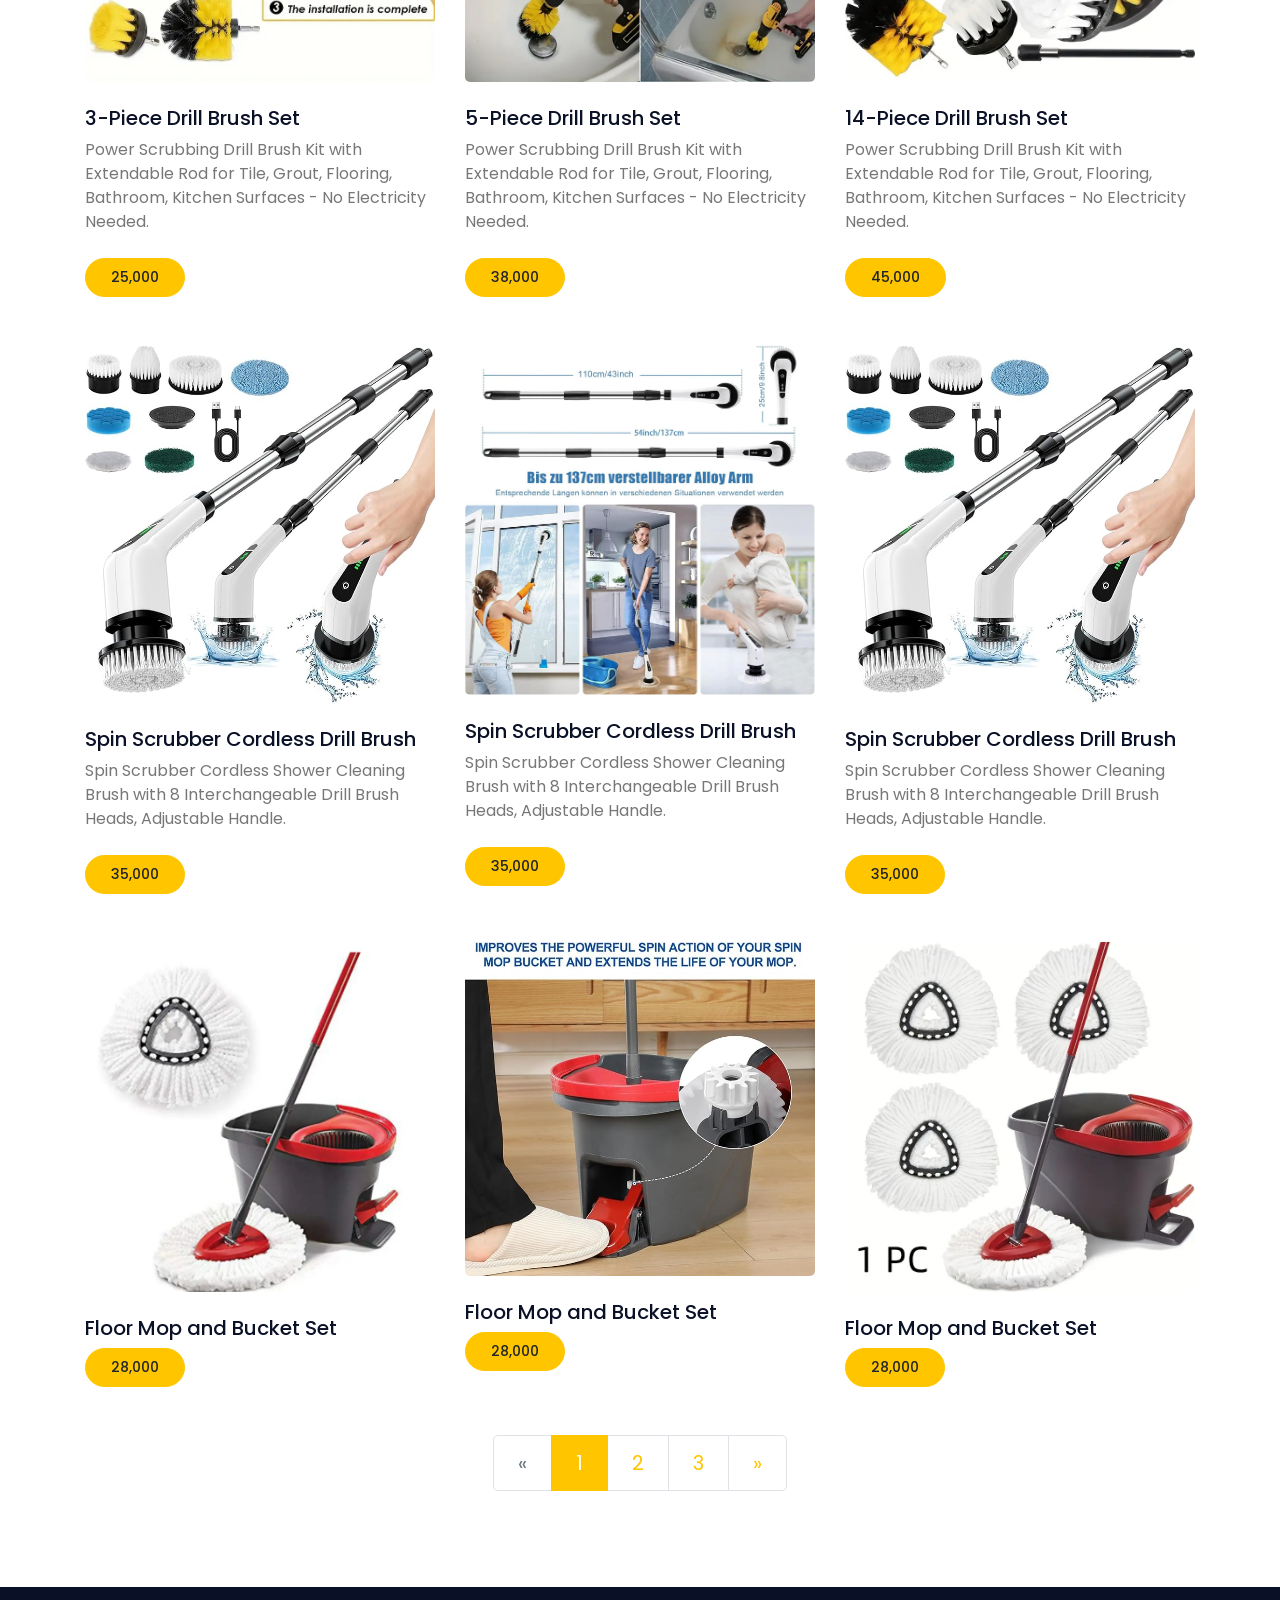
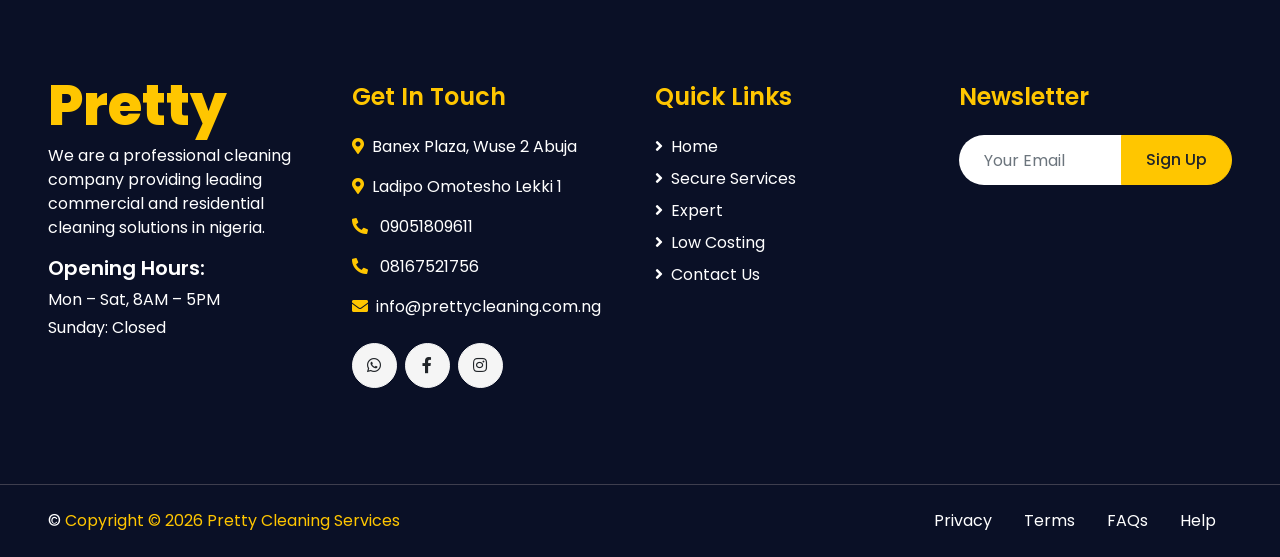
<file: shop.html>
<!DOCTYPE html>
<html lang="en">

<head>
    <meta charset="utf-8">
    <title>Pretty - Cleaning Services </title>
    <meta content="width=device-width, initial-scale=1.0" name="viewport">
    <meta content="professional cleaning company" name="professional cleaning company">
    <meta content="professional cleaning company" name="professional cleaning company ">

    <!-- Favicon -->
    <link href="img/favicon.ico" rel="icon">

    <!-- Google Web Fonts -->
    <link rel="preconnect" href="https://fonts.gstatic.com">
    <link href="https://fonts.googleapis.com/css2?family=Poppins:wght@400;500;600;700;800&display=swap" rel="stylesheet">

    <!-- Font Awesome -->
    <link href="https://cdnjs.cloudflare.com/ajax/libs/font-awesome/5.10.0/css/all.min.css" rel="stylesheet">

    <!-- Libraries Stylesheet -->
    <link href="lib/owlcarousel/assets/owl.carousel.min.css" rel="stylesheet">
    <link href="lib/lightbox/css/lightbox.min.css" rel="stylesheet">

    <!-- Customized Bootstrap Stylesheet -->
    <link href="css/style.css" rel="stylesheet">
    
    <script src="https://wa.me/+23490396666997"   async></script>
</head>

<body>
    <!-- Header Start -->
    <div class="container-fluid">
        <div class="row">
            <div class="col-lg-3 bg-secondary d-none d-lg-block">
                <a href="" class="navbar-brand w-100 h-100 m-0 p-0 d-flex align-items-center justify-content-center">
                    <h1 class="m-0 display-3 text-primary">Pretty
                        
                    </h1>
                </a> 
            </div>
            <div class="col-lg-9">
                <div class="row bg-dark d-none d-lg-flex">
                    <div class="col-lg-7 text-left text-white">
                        <div class="h-100 d-inline-flex align-items-center border-right border-primary py-2 px-3">
                            <i class="fa fa-envelope text-primary mr-2"></i>
                            <small>info@prettycleaning.ng</small>
                        </div>
                        <div class="h-100 d-inline-flex align-items-center py-2 px-2">
                            <i class="fa fa-phone-alt text-primary mr-2"></i>
                            <small>+234 90396666997</small>
                        </div>
                    </div>
                    <div class="col-lg-5 text-right">
                        <div class="d-inline-flex align-items-center pr-2">
                            <a class="text-primary p-2" href=https://web.facebook.com/pretty.cleaning.1>
                                <i class="fab fa-facebook-f"></i>
                            </a>
                            <a class="text-primary p-2" href="https://www.instagram.com/pretty_cleaning/">
                                <i class="fab fa-instagram"></i>
                            </a>
                            <a class="text-primary p-2" hef="">
                                <i class="fab fa-youtube"></i>
                            </a>
                        </div>
                    </div>
                </div>
                <nav class="navbar navbar-expand-lg bg-white navbar-light p-0">
                    <a href="" class="navbar-brand d-block d-lg-none">
                        <h3 class="m-0 display-4 text-primary">Pretty</h3>
                    </a>
                    <button type="button" class="navbar-toggler" data-toggle="collapse" data-target="#navbarCollapse">
                        <span class="navbar-toggler-icon"></span>
                    </button>
                    <div class="collapse navbar-collapse justify-content-between" id="navbarCollapse">
                        <div class="navbar-nav mr-auto py-0">
                            <a href="index.html" class="nav-item nav-link active">Home</a>
                            <a href="service.html" class="nav-item nav-link">Service</a>
                            <a href="project.html"  class="nav-item nav-link">Project</a>
                            <a href="shop.html" class="nav-item nav-link">Shop</a>
                            <a href="contact.html" class="nav-item nav-link">Contact</a>

                        </div>
                        
                        <a href="https://www.google.com/search?q=pretty+cleaning+service&sxsrf=AOaemvKqtKWnhttps://www.google.com/search?q=pretty+cleaning+services+wuse+2&newwindow=1&sxsrf=APwXEdfCujCJI9IvGf-k6rW8IzgLjuChqw%3A1681782441670&ei=qfY9ZL3HKLv97_UPs62ciAU&ved=0ahUKEwj9v5nop7L-AhW7_rsIHbMWB1EQ4dUDCA8&uact=5&oq=pretty+cleaning+services+wuse+2&gs_lcp=Cgxnd3Mtd2l6LXNlcnAQAzIKCAAQRxDWBBCwAzINCAAQRxDWBBDJAxCwAzIKCAAQRxDWBBCwAzIKCAAQRxDWBBCwAzILCAAQigUQkgMQsAMyCwgAEIoFEJIDELADSgQIQRgAUABYAGD0C2gBcAF4AIABAIgBAJIBAJgBAMgBBsABAQ&sclient=gws-wiz-serp1rg0GhMqNaei-YSI_2b8DQ%3A1630287335753&source=hp&ei=5zUsYarfKtHTkwW8l6ygCA&iflsig=ALs-wAMAAAAAYSxD91LgaxeFeckjFpT2zUBmraF4V_sq&oq=&gs_lcp=Cgdnd3Mtd2l6EAEYAjIHCCMQ6gIQJzIHCCMQ6gIQJzIHCCMQ6gIQJzIHCCMQ6gIQJzIHCCMQ6gIQJzIHCCMQ6gIQJzIHCCMQ6gIQJzIHCCMQ6gIQJzIHCCMQ6gIQJzIHCCMQ6gIQJ1AAWABg9CJoAXAAeACAAQCIAQCSAQCYAQCwAQo&sclient=gws-wiz" class="btn btn-primary mr-3 d-none d-lg-block">Sign up for 10% OFF</a>
                    </div>
                </nav>
            </div>
        </div>
    </div>
    <!-- Header End -->


    <!-- Page Header Start -->
    <div class="container-fluid bg-primary py-5 mb-5">
        <div class="container py-5">
            <div class="row align-items-center py-4">
                <div class="col-md-6 text-center text-md-left">
                    <h1 class="display-4 mb-4 mb-md-0 text-secondary text-uppercase"><a href="shop.html"></a></h1>
                </div>
                <div class="col-md-6 text-center text-md-right">
                    <div class="d-inline-flex align-items-center">
                        <a class="btn btn-sm btn-outline-light" href="index.html">Home</a>
                        <i class="fas fa-angle-double-right text-light mx-2"></i>
                        <a class="btn btn-sm btn-outline-light disabled" href="shop.html">Shop</a>
                    </div>
                </div>
            </div>
        </div>
    </div>
    <!-- Page Header End -->


    <!-- Blog Start -->
    <div class="container-fluid py-5">
        <div class="container">
            <!--  -->
            <div class="row">
                <div class="col-lg-4 col-md-6 mb-5">
                    <div class="position-relative mb-4">
                        <img class="img-fluid rounded w-100" src="img/blog-1.jpg" alt="">
                    </div>
                    
                    <h5 class="font-weight-medium mb-2">360-degree Rotating Mop and Bucket</h5>
                    <p class="mb-4">Stainless Steel Mop Handle with Adjustable Length, Comes with 3 Ultrafine Fiber Replacement Mop Heads.</p>
                    <a class="btn btn-sm btn-primary py-2" href="https://wa.me/+2349039666997">70,000</a>
                </div> 
                <div class="col-lg-4 col-md-6 mb-5">
                    <div class="position-relative mb-4">
                        <img class="img-fluid rounded w-100" src="img/blog-3.jpg" alt="">
                    </div>
                    
                    <h5 class="font-weight-medium mb-2">360-degree Rotating Mop and Bucket</h5>
                    <p class="mb-4">Stainless Steel Mop Handle with Adjustable Length, Comes with 3 Ultrafine Fiber Replacement Mop Heads.</p>
                    <a class="btn btn-sm btn-primary py-2" href="https://wa.me/+2349039666997">70,000</a>
                </div> 
                <div class="col-lg-4 col-md-6 mb-5">
                    <div class="position-relative mb-4">
                        <img class="img-fluid rounded w-100" src="img/blog-2.jpg" alt="">
                       
                    </div>
                    <h5 class="font-weight-medium mb-2">360-degree Rotating Mop and Bucket</h5>
                    <p class="mb-4">Stainless Steel Mop Handle with Adjustable Length, Comes with 3 Ultrafine Fiber Replacement Mop Heads.</p>
                    <a class="btn btn-sm btn-primary py-2" href="https://wa.me/+2349039666997">70,000</a>
                </div>
                <div class="col-lg-4 col-md-6 mb-5">
                    <div class="position-relative mb-4">
                        <img class="img-fluid rounded w-100" src="img/blog-5.jpg" alt="">
                       
                    </div>
                    <h5 class="font-weight-medium mb-2">3-in-1 Mini Automatic Floor Robot Vacuum Cleaner</h5>
                    <p class="mb-4">Wet and Dry Home Sweeper - Non-Rechargeable AA Battery Powered (Batteries Not Included)</p>
                    <a class="btn btn-sm btn-primary py-2" href="https://wa.me/+2349039666997">52,000</a>
                </div>
                <div class="col-lg-4 col-md-6 mb-5">
                    <div class="position-relative mb-4">
                        <img class="img-fluid rounded w-100" src="img/blog-4.jpg" alt="">
                        
                    </div>
                    <h5 class="font-weight-medium mb-2">3-in-1 Mini Automatic Floor Robot Vacuum Cleaner</h5>
                    <p class="mb-4">Wet and Dry Home Sweeper - Non-Rechargeable AA Battery Powered (Batteries Not Included)</p>
                    <a class="btn btn-sm btn-primary py-2" href="https://wa.me/+2349039666997">52,000</a>
                </div>
                
                <div class="col-lg-4 col-md-6 mb-5">
                    <div class="position-relative mb-4">
                        <img class="img-fluid rounded w-100" src="img/blog-6.jpg" alt="">
                    </div>
                    <h5 class="font-weight-medium mb-2">3-in-1 Mini Automatic Floor Robot Vacuum Cleaner</h5>
                    <p class="mb-4">Wet and Dry Home Sweeper - Non-Rechargeable AA Battery Powered (Batteries Not Included)</p>
                    <a class="btn btn-sm btn-primary py-2" href="https://wa.me/+2349039666997">52,000</a>
                </div>
                <div class="col-lg-4 col-md-6 mb-5">
                    <div class="position-relative mb-4">
                        <img class="img-fluid rounded w-100" src="img/blog-14.jpg" alt="">
                    </div>
                    <h5 class="font-weight-medium mb-2">Ingco 12L Wet And Dry Vacuum Cleaner - 1000W
                    </h5>
                    <p class="mb-4">Powerful 1000W motor for efficient suction.Suitable for various surfaces including hard floors and carpets</p>
                    <a class="btn btn-sm btn-primary py-2" href="https://wa.me/+2349039666997">120,000</a>
                </div>
                <div class="col-lg-4 col-md-6 mb-5">
                    <div class="position-relative mb-4">
                        <img class="img-fluid rounded w-100" src="img/blog-15.jpg" alt="">
                    </div>
                    <h5 class="font-weight-medium mb-2">Ingco 12L Wet And Dry Vacuum Cleaner - 1000W
                    </h5>
                    <p class="mb-4">Powerful 1000W motor for efficient suction.Suitable for various surfaces including hard floors and carpets</p>
                    <a class="btn btn-sm btn-primary py-2" href="https://wa.me/+2349039666997">120,000</a>
                </div>
                <div class="col-lg-4 col-md-6 mb-5">
                    <div class="position-relative mb-4">
                        <img class="img-fluid rounded w-100" src="img/blog-16.jpg" alt="">
                    </div>
                    <h5 class="font-weight-medium mb-2">Ingco 12L Wet And Dry Vacuum Cleaner - 1000W
                    </h5>
                    <p class="mb-4">Powerful 1000W motor for efficient suction.Suitable for various surfaces including hard floors and carpets</p>
                    <a class="btn btn-sm btn-primary py-2" href="https://wa.me/+2349039666997">120,000</a>
                </div>
                <div class="col-lg-4 col-md-6 mb-5">
                    <div class="position-relative mb-4">
                        <img class="img-fluid rounded w-100" src="img/blog-20.jpg" alt="">
                    </div>
                    <h5 class="font-weight-medium mb-2">Heavy Duty Air Blower
                    </h5>
                    <p class="mb-4">Cleaning Machine Heavy Duty Air Blower Commercial 3 Speed Air Blower, Voltage 220V , Power 2900W</p>
                    <a class="btn btn-sm btn-primary py-2" href="https://wa.me/+2349039666997">300,000</a>
                </div>
                <div class="col-lg-4 col-md-6 mb-5">
                    <div class="position-relative mb-4">
                        <img class="img-fluid rounded w-100" src="img/blog-21.jpg" alt="">
                    </div>
                    <h5 class="font-weight-medium mb-2">Heavy Duty Air Blower
                    </h5>
                    <p class="mb-4">Cleaning Machine Heavy Duty Air Blower Commercial 3 Speed Air Blower, Voltage 220V , Power 2900W</p>
                    <a class="btn btn-sm btn-primary py-2" href="https://wa.me/+2349039666997">300,000</a>
                </div>
                <div class="col-lg-4 col-md-6 mb-5">
                    <div class="position-relative mb-4">
                        <img class="img-fluid rounded w-100" src="img/blog-20.jpg" alt="">
                    </div>
                    <h5 class="font-weight-medium mb-2">Heavy Duty Air Blower
                    </h5>
                    <p class="mb-4">Cleaning Machine Heavy Duty Air Blower Commercial 3 Speed Air Blower, Voltage 220V , Power 2900W</p>
                    <a class="btn btn-sm btn-primary py-2" href="https://wa.me/+2349039666997">300,000</a>
                </div>
                <div class="col-lg-4 col-md-6 mb-5">
                    <div class="position-relative mb-4">
                        <img class="img-fluid rounded w-100" src="img/blog-18.jpg" alt="">
                    </div>
                    <h5 class="font-weight-medium mb-2">3-Piece Drill Brush Set
                    </h5>
                    <p class="mb-4">Power Scrubbing Drill Brush Kit with Extendable Rod for Tile, Grout, Flooring, Bathroom, Kitchen Surfaces - No Electricity Needed.</p>
                    <a class="btn btn-sm btn-primary py-2" href="https://wa.me/+2349039666997">25,000</a>
                </div>
                <div class="col-lg-4 col-md-6 mb-5">
                    <div class="position-relative mb-4">
                        <img class="img-fluid rounded w-100" src="img/blog-17.jpg" alt="">
                    </div>
                    <h5 class="font-weight-medium mb-2">5-Piece Drill Brush Set
                    </h5>
                    <p class="mb-4">Power Scrubbing Drill Brush Kit with Extendable Rod for Tile, Grout, Flooring, Bathroom, Kitchen Surfaces - No Electricity Needed.</p>
                    <a class="btn btn-sm btn-primary py-2" href="https://wa.me/+2349039666997">38,000</a>
                </div>
                <div class="col-lg-4 col-md-6 mb-5">
                    <div class="position-relative mb-4">
                        <img class="img-fluid rounded w-100" src="img/blog-19.jpg" alt="">
                    </div>
                    <h5 class="font-weight-medium mb-2">14-Piece Drill Brush Set
                    </h5>
                    <p class="mb-4">Power Scrubbing Drill Brush Kit with Extendable Rod for Tile, Grout, Flooring, Bathroom, Kitchen Surfaces - No Electricity Needed.</p>
                    <a class="btn btn-sm btn-primary py-2" href="https://wa.me/+2349039666997">45,000</a>
                </div>
                <div class="col-lg-4 col-md-6 mb-5">
                    <div class="position-relative mb-4">
                        <img class="img-fluid rounded w-100" src="img/blog-22.jpg" alt="">
                    </div>
                    <h5 class="font-weight-medium mb-2">Spin Scrubber Cordless Drill Brush 
                    </h5>
                    <p class="mb-4">Spin Scrubber Cordless Shower Cleaning Brush with 8 Interchangeable Drill Brush Heads, Adjustable Handle.</p>
                    <a class="btn btn-sm btn-primary py-2" href="https://wa.me/+2349039666997">35,000</a>
                </div>
                <div class="col-lg-4 col-md-6 mb-5">
                    <div class="position-relative mb-4">
                        <img class="img-fluid rounded w-100" src="img/blog-23.jpg" alt="">
                    </div>
                    <h5 class="font-weight-medium mb-2">Spin Scrubber Cordless Drill Brush 
                    </h5>
                    <p class="mb-4">Spin Scrubber Cordless Shower Cleaning Brush with 8 Interchangeable Drill Brush Heads, Adjustable Handle.</p>
                    <a class="btn btn-sm btn-primary py-2" href="https://wa.me/+2349039666997">35,000</a>
                </div>
                <div class="col-lg-4 col-md-6 mb-5">
                    <div class="position-relative mb-4">
                        <img class="img-fluid rounded w-100" src="img/blog-22.jpg" alt="">
                    </div>
                    <h5 class="font-weight-medium mb-2">Spin Scrubber Cordless Drill Brush 
                    </h5>
                    <p class="mb-4">Spin Scrubber Cordless Shower Cleaning Brush with 8 Interchangeable Drill Brush Heads, Adjustable Handle.</p>
                    <a class="btn btn-sm btn-primary py-2" href="https://wa.me/+2349039666997">35,000</a>
                </div>
                <div class="col-lg-4 col-md-6 mb-5">
                    <div class="position-relative mb-4">
                        <img class="img-fluid rounded w-100" src="img/blog-24.jpg" alt="">
                    </div>
                    <h5 class="font-weight-medium mb-2">Floor Mop and Bucket Set  
                    </h5>
                    <a class="btn btn-sm btn-primary py-2" href="https://wa.me/+2349039666997">28,000</a>
                </div>
                <div class="col-lg-4 col-md-6 mb-5">
                    <div class="position-relative mb-4">
                        <img class="img-fluid rounded w-100" src="img/blog-25.jpg" alt="">
                    </div>
                    <h5 class="font-weight-medium mb-2">Floor Mop and Bucket Set 
                    </h5>
                    <a class="btn btn-sm btn-primary py-2" href="https://wa.me/+2349039666997">28,000</a>
                </div>
                <div class="col-lg-4 col-md-6 mb-5">
                    <div class="position-relative mb-4">
                        <img class="img-fluid rounded w-100" src="img/blog-26.jpg" alt="">
                    </div>
                    <h5 class="font-weight-medium mb-2">Floor Mop and Bucket Set 
                    </h5>
                    <a class="btn btn-sm btn-primary py-2" href="https://wa.me/+2349039666997">28,000</a>
                </div>
                <!-- <div class="col-lg-4 col-md-6 mb-5">
                    <div class="position-relative mb-4">
                        <img class="img-fluid rounded w-100" src="img/blog-19.jpg" alt="">
                    </div>
                    <h5 class="font-weight-medium mb-2">14-Piece Drill Brush Set
                    </h5>
                    <p class="mb-4">Power Scrubbing Drill Brush Kit with Extendable Rod for Tile, Grout, Flooring, Bathroom, Kitchen Surfaces - No Electricity Needed.</p>
                    <a class="btn btn-sm btn-primary py-2" href="">55,000</a>
                </div> -->
                <!-- <div class="col-lg-4 col-md-6 mb-5">
                    <div class="position-relative mb-4">
                        <img class="img-fluid rounded w-100" src="img/blog-19.jpg" alt="">
                    </div>
                    <h5 class="font-weight-medium mb-2">14-Piece Drill Brush Set
                    </h5>
                    <p class="mb-4">Power Scrubbing Drill Brush Kit with Extendable Rod for Tile, Grout, Flooring, Bathroom, Kitchen Surfaces - No Electricity Needed.</p>
                    <a class="btn btn-sm btn-primary py-2" href="">55,000</a>
                </div>
                <div class="col-lg-4 col-md-6 mb-5">
                    <div class="position-relative mb-4">
                        <img class="img-fluid rounded w-100" src="img/blog-19.jpg" alt="">
                    </div>
                    <h5 class="font-weight-medium mb-2">14-Piece Drill Brush Set
                    </h5>
                    <p class="mb-4">Power Scrubbing Drill Brush Kit with Extendable Rod for Tile, Grout, Flooring, Bathroom, Kitchen Surfaces - No Electricity Needed.</p>
                    <a class="btn btn-sm btn-primary py-2" href="">55,000</a>
                </div>
                <div class="col-lg-4 col-md-6 mb-5">
                    <div class="position-relative mb-4">
                        <img class="img-fluid rounded w-100" src="img/blog-19.jpg" alt="">
                    </div>
                    <h5 class="font-weight-medium mb-2">14-Piece Drill Brush Set
                    </h5>
                    <p class="mb-4">Power Scrubbing Drill Brush Kit with Extendable Rod for Tile, Grout, Flooring, Bathroom, Kitchen Surfaces - No Electricity Needed.</p>
                    <a class="btn btn-sm btn-primary py-2" href="">55,000</a>
                </div>
                <div class="col-lg-4 col-md-6 mb-5">
                    <div class="position-relative mb-4">
                        <img class="img-fluid rounded w-100" src="img/blog-19.jpg" alt="">
                    </div>
                    <h5 class="font-weight-medium mb-2">14-Piece Drill Brush Set
                    </h5>
                    <p class="mb-4">Power Scrubbing Drill Brush Kit with Extendable Rod for Tile, Grout, Flooring, Bathroom, Kitchen Surfaces - No Electricity Needed.</p>
                    <a class="btn btn-sm btn-primary py-2" href="">55,000</a>
                </div>
                <div class="col-lg-4 col-md-6 mb-5">
                    <div class="position-relative mb-4">
                        <img class="img-fluid rounded w-100" src="img/blog-19.jpg" alt="">
                    </div>
                    <h5 class="font-weight-medium mb-2">14-Piece Drill Brush Set
                    </h5>
                    <p class="mb-4">Power Scrubbing Drill Brush Kit with Extendable Rod for Tile, Grout, Flooring, Bathroom, Kitchen Surfaces - No Electricity Needed.</p>
                    <a class="btn btn-sm btn-primary py-2" href="">55,000</a>
                </div> -->
                
                <div class="col-12">
                    <nav aria-label="Page navigation">
                      <ul class="pagination pagination-lg justify-content-center mb-0">
                        <li class="page-item disabled">
                          <a class="page-link" href="#" aria-label="Previous">
                            <span aria-hidden="true">&laquo;</span>
                            <span class="sr-only">Previous</span>
                          </a>
                        </li>
                        <li class="page-item active"><a class="page-link" href="shop.html">1</a></li>
                        <li class="page-item"><a class="page-link" href="shop.html">2</a></li>
                        <li class="page-item"><a class="page-link" href="shop.html">3</a></li>
                        <li class="page-item">
                          <a class="page-link" href="#" aria-label="Next">
                            <span aria-hidden="true">&raquo;</span>
                            <span class="sr-only">Next</span>
                          </a>
                        </li>
                      </ul>
                    </nav>
                </div>
            </div>
        </div>
    </div>
    <!-- Blog End -->


    <!-- Footer Start -->
    <div class="container-fluid bg-dark text-white mt-5 py-5 px-sm-3 px-md-5">
        <div class="row pt-5">
            <div class="col-lg-3 col-md-6 mb-5">
                <a href="index.html" class="navbar-brand">
                    <h1 class="m-0 mt-n3 display-4 text-primary">Pretty</h1>
                </a>
                <p>We are a professional cleaning company providing leading commercial and residential cleaning solutions in nigeria.</p>
                <h5 class="font-weight-semi-bold text-white mb-2">Opening Hours:</h5>
                <p class="mb-1">Mon – Sat, 8AM – 5PM</p>
                <p class="mb-0">Sunday: Closed</p>

            </div>
            <div class="col-lg-3 col-md-6 mb-5">
                <h4 class="font-weight-semi-bold text-primary mb-4">Get In Touch</h4>
                <p><i class="fa fa-map-marker-alt text-primary mr-2"> 

                </i>Banex Plaza, Wuse 2 Abuja</p>
                <p><i class="fa fa-map-marker-alt text-primary mr-2"> 

                </i>Ladipo Omotesho Lekki 1 </p>
                
                

                <p><i class="fa fa-phone-alt text-primary mr-2"> </i> 09051809611</p>
                <p><i class="fa fa-phone-alt text-primary mr-2"> </i> 08167521756</p>
                <p><i class="fa fa-envelope text-primary mr-2"></i>info@prettycleaning.com.ng</p>
                <div class="d-flex justify-content-start mt-4">
                    <a class="btn btn-light btn-social mr-2" href="https://wa.me/+2349015244122"><i class="fab fa-whatsapp"></i></a>
                    <a class="btn btn-light btn-social mr-2" href=https://web.facebook.com/pretty.cleaning.1><i class="fab fa-facebook-f"></i></a>
                    <a class="btn btn-light btn-social" href="https://www.instagram.com/pretty_cleaning/"><i class="fab fa-instagram"></i></a>
                </div>
            </div>
            <div class="col-lg-3 col-md-6 mb-5">
                <h4 class="font-weight-semi-bold text-primary mb-4">Quick Links</h4>
                <div class="d-flex flex-column justify-content-start">
                    <a class="text-white mb-2" hef="#"><i class="fa fa-angle-right mr-2"></i>Home</a>
                    <a class="text-white mb-2" hef="#"><i class="fa fa-angle-right mr-2"></i>Secure Services</a>
                    <a class="text-white mb-2" hef="#"><i class="fa fa-angle-right mr-2"></i>Expert</a>
                    <a class="text-white mb-2" hef="#"><i class="fa fa-angle-right mr-2"></i>Low Costing</a>
                    <a class="text-white" href="#"><i class="fa fa-angle-right mr-2"></i>Contact Us</a>
                </div>
            </div>
            <div class="col-lg-3 col-md-6 mb-5">
                <h4 class="font-weight-semi-bold text-primary mb-4">Newsletter</h4>
                <div class="w-100">
                    <div class="input-group">
                        <input type="text" class="form-control border-0" style="padding: 25px;" placeholder="Your Email">
                        <div class="input-group-append">
                            <button class="btn btn-primary px-4" hef="">Sign Up</button>
                        </div>
                    </div>
                </div>
            </div>
        </div>
    </div>
    <div class="container-fluid bg-dark text-white border-top py-4 px-sm-3 px-md-5" style="border-color: #3E3E4E !important;">
        <div class="row">
            <div class="col-lg-6 text-center text-md-left mb-3 mb-md-0">
                <p class="m-0 text-white">&copy; <a href="#">Copyright © 2026 Pretty Cleaning Services</a></a>
                </p>
            </div>
            <div class="col-lg-6 text-center text-md-right">
                <ul class="nav d-inline-flex">
                    <li class="nav-item">
                        <a class="nav-link text-white py-0" hrf="#">Privacy</a>
                    </li>
                    <li class="nav-item">
                        <a class="nav-link text-white py-0" hef="#">Terms</a>
                    </li>
                    <li class="nav-item">
                        <a class="nav-link text-white py-0" hef="#">FAQs</a>
                    </li>
                    <li class="nav-item">
                        <a class="nav-link text-white py-0" hre="#">Help</a>
                    </li>
                </ul>
            </div>
        </div>
    </div>
    <!-- Footer End -->


    <!-- Back to Top -->
    <a href="#" class="btn btn-primary px-3 back-to-top"><i class="fa fa-angle-double-up"></i></a>


    <!-- JavaScript Libraries -->
    <script src="https://code.jquery.com/jquery-3.4.1.min.js"></script>
    <script src="https://stackpath.bootstrapcdn.com/bootstrap/4.4.1/js/bootstrap.bundle.min.js"></script>
    <script src="lib/easing/easing.min.js"></script>
    <script src="lib/waypoints/waypoints.min.js"></script>
    <script src="lib/counterup/counterup.min.js"></script>
    <script src="lib/owlcarousel/owl.carousel.min.js"></script>
    <script src="lib/isotope/isotope.pkgd.min.js"></script>
    <script src="lib/lightbox/js/lightbox.min.js"></script>

    <!-- Contact Javascript File -->
    <script src="mail/jqBootstrapValidation.min.js"></script>
    <script src="mail/contact.js"></script>

    <!-- Template Javascript -->
    <script src="js/main.js"></script>
</body>

</html>
</file>
<file: css/style.css>
/******* Bootstrap Theming ********/
/*!
 * Bootstrap v4.5.3 (https://getbootstrap.com/)
 * Copyright 2011-2020 The Bootstrap Authors
 * Copyright 2011-2020 Twitter, Inc.
 * Licensed under MIT (https://github.com/twbs/bootstrap/blob/main/LICENSE)
 */
:root {
  --blue: #007bff;
  --indigo: #6610f2;
  --purple: #6f42c1;
  --pink: #e83e8c;
  --red: #dc3545;
  --orange: #fd7e14;
  --yellow: #ffc107;
  --green: #28a745;
  --teal: #20c997;
  --cyan: #17a2b8;
  --white: #fff;
  --gray: #6c757d;
  --gray-dark: #343a40;
  --primary: #FFC600;
  --secondary: #23A036;
  --success: #28a745;
  --info: #17a2b8;
  --warning: #ffc107;
  --danger: #dc3545;
  --light: #F5F5F5;
  --dark: #0a1026;
  --breakpoint-xs: 0;
  --breakpoint-sm: 576px;
  --breakpoint-md: 768px;
  --breakpoint-lg: 992px;
  --breakpoint-xl: 1200px;
  --font-family-sans-serif: "Poppins", sans-serif;
  --font-family-monospace: SFMono-Regular, Menlo, Monaco, Consolas, "Liberation Mono", "Courier New", monospace;
}

*,
*::before,
*::after {
  box-sizing: border-box;
}

html {
  font-family: sans-serif;
  line-height: 1.15;
  -webkit-text-size-adjust: 100%;
  -webkit-tap-highlight-color: rgba(0, 0, 0, 0);
}

article, aside, figcaption, figure, footer, header, hgroup, main, nav, section {
  display: block;
}

body {
  margin: 0;
  font-family: "Poppins", sans-serif;
  font-size: 1rem;
  font-weight: 400;
  line-height: 1.5;
  color: #777777;
  text-align: left;
  background-color: #fff;
}

[tabindex="-1"]:focus:not(:focus-visible) {
  outline: 0 !important;
}

hr {
  box-sizing: content-box;
  height: 0;
  overflow: visible;
}

h1, h2, h3, h4, h5, h6 {
  margin-top: 0;
  margin-bottom: 0.5rem;
}

p {
  margin-top: 0;
  margin-bottom: 1rem;
}
.h3-center{
  text-align: center;
  text-transform: capitalize;
  font-weight: bold;
}
abbr[title],
abbr[data-original-title] {
  text-decoration: underline;
  text-decoration: underline dotted;
  cursor: help;
  border-bottom: 0;
  text-decoration-skip-ink: none;
}

address {
  margin-bottom: 1rem;
  font-style: normal;
  line-height: inherit;
}

ol,
ul,
dl {
  margin-top: 0;
  margin-bottom: 1rem;
}

ol ol,
ul ul,
ol ul,
ul ol {
  margin-bottom: 0;
}

dt {
  font-weight: 700;
}

dd {
  margin-bottom: .5rem;
  margin-left: 0;
}

blockquote {
  margin: 0 0 1rem;
}

b,
strong {
  font-weight: bolder;
}

small {
  font-size: 80%;
}

sub,
sup {
  position: relative;
  font-size: 75%;
  line-height: 0;
  vertical-align: baseline;
}

sub {
  bottom: -.25em;
}

sup {
  top: -.5em;
}

a {
  color: #FFC600;
  text-decoration: none;
  background-color: transparent;
}

a:hover {
  color: #b38b00;
  text-decoration: underline;
}

a:not([href]):not([class]) {
  color: inherit;
  text-decoration: none;
}

a:not([href]):not([class]):hover {
  color: inherit;
  text-decoration: none;
}

pre,
code,
kbd,
samp {
  font-family: SFMono-Regular, Menlo, Monaco, Consolas, "Liberation Mono", "Courier New", monospace;
  font-size: 1em;
}

pre {
  margin-top: 0;
  margin-bottom: 1rem;
  overflow: auto;
  -ms-overflow-style: scrollbar;
}

figure {
  margin: 0 0 1rem;
}

img {
  vertical-align: middle;
  border-style: none;
}

svg {
  overflow: hidden;
  vertical-align: middle;
}

table {
  border-collapse: collapse;
}

caption {
  padding-top: 0.75rem;
  padding-bottom: 0.75rem;
  color: #6c757d;
  text-align: left;
  caption-side: bottom;
}

th {
  text-align: inherit;
  text-align: -webkit-match-parent;
}

label {
  display: inline-block;
  margin-bottom: 0.5rem;
}

button {
  border-radius: 0;
}

button:focus {
  outline: 1px dotted;
  outline: 5px auto -webkit-focus-ring-color;
}

input,
button,
select,
optgroup,
textarea {
  margin: 0;
  font-family: inherit;
  font-size: inherit;
  line-height: inherit;
}

button,
input {
  overflow: visible;
}

button,
select {
  text-transform: none;
}

[role="button"] {
  cursor: pointer;
}

select {
  word-wrap: normal;
}

button,
[type="button"],
[type="reset"],
[type="submit"] {
  -webkit-appearance: button;
}

button:not(:disabled),
[type="button"]:not(:disabled),
[type="reset"]:not(:disabled),
[type="submit"]:not(:disabled) {
  cursor: pointer;
}

button::-moz-focus-inner,
[type="button"]::-moz-focus-inner,
[type="reset"]::-moz-focus-inner,
[type="submit"]::-moz-focus-inner {
  padding: 0;
  border-style: none;
}

input[type="radio"],
input[type="checkbox"] {
  box-sizing: border-box;
  padding: 0;
}

textarea {
  overflow: auto;
  resize: vertical;
}

fieldset {
  min-width: 0;
  padding: 0;
  margin: 0;
  border: 0;
}

legend {
  display: block;
  width: 100%;
  max-width: 100%;
  padding: 0;
  margin-bottom: .5rem;
  font-size: 1.5rem;
  line-height: inherit;
  color: inherit;
  white-space: normal;
}

@media (max-width: 1200px) {
  legend {
    font-size: calc(1.275rem + 0.3vw) ;
  }
}

progress {
  vertical-align: baseline;
}

[type="number"]::-webkit-inner-spin-button,
[type="number"]::-webkit-outer-spin-button {
  height: auto;
}

[type="search"] {
  outline-offset: -2px;
  -webkit-appearance: none;
}

[type="search"]::-webkit-search-decoration {
  -webkit-appearance: none;
}

::-webkit-file-upload-button {
  font: inherit;
  -webkit-appearance: button;
}

output {
  display: inline-block;
}

summary {
  display: list-item;
  cursor: pointer;
}

template {
  display: none;
}

[hidden] {
  display: none !important;
}

h1, h2, h3, h4, h5, h6,
.h1, .h2, .h3, .h4, .h5, .h6 {
  margin-bottom: 0.5rem;
  font-weight: 500;
  line-height: 1.2;
  color: #0a1026;
}

h1, .h1 {
  font-size: 2.5rem;
}

@media (max-width: 1200px) {
  h1, .h1 {
    font-size: calc(1.375rem + 1.5vw) ;
  }
}

h2, .h2 {
  font-size: 2rem;
}

@media (max-width: 1200px) {
  h2, .h2 {
    font-size: calc(1.325rem + 0.9vw) ;
  }
}

h3, .h3 {
  font-size: 1.75rem;
}

@media (max-width: 1200px) {
  h3, .h3 {
    font-size: calc(1.3rem + 0.6vw) ;
  }
}

h4, .h4 {
  font-size: 1.5rem;
}

@media (max-width: 1200px) {
  h4, .h4 {
    font-size: calc(1.275rem + 0.3vw) ;
  }
}

h5, .h5 {
  font-size: 1.25rem;
}

h6, .h6 {
  font-size: 1rem;
}

.lead {
  font-size: 1.25rem;
  font-weight: 300;
}

.display-1 {
  font-size: 6rem;
  font-weight: 300;
  line-height: 1.2;
}

@media (max-width: 1200px) {
  .display-1 {
    font-size: calc(1.725rem + 5.7vw) ;
  }
}

.display-2 {
  font-size: 5.5rem;
  font-weight: 300;
  line-height: 1.2;
}

@media (max-width: 1200px) {
  .display-2 {
    font-size: calc(1.675rem + 5.1vw) ;
  }
}

.display-3 {
  font-size: 4.5rem;
  font-weight: 300;
  line-height: 1.2;
}

@media (max-width: 1200px) {
  .display-3 {
    font-size: calc(1.575rem + 3.9vw) ;
  }
}

.display-4 {
  font-size: 3.5rem;
  font-weight: 300;
  line-height: 1.2;
}

@media (max-width: 1200px) {
  .display-4 {
    font-size: calc(1.475rem + 2.7vw) ;
  }
}

hr {
  margin-top: 1rem;
  margin-bottom: 1rem;
  border: 0;
  border-top: 1px solid rgba(0, 0, 0, 0.1);
}

small,
.small {
  font-size: 80%;
  font-weight: 400;
}

mark,
.mark {
  padding: 0.2em;
  background-color: #fcf8e3;
}

.list-unstyled {
  padding-left: 0;
  list-style: none;
}

.list-inline {
  padding-left: 0;
  list-style: none;
}

.list-inline-item {
  display: inline-block;
}

.list-inline-item:not(:last-child) {
  margin-right: 0.5rem;
}

.initialism {
  font-size: 90%;
  text-transform: uppercase;
}

.blockquote {
  margin-bottom: 1rem;
  font-size: 1.25rem;
}

.blockquote-footer {
  display: block;
  font-size: 80%;
  color: #6c757d;
}

.blockquote-footer::before {
  content: "\2014\00A0";
}

.img-fluid {
  max-width: 100%;
  height: auto;
}

.img-thumbnail {
  padding: 0.25rem;
  background-color: #fff;
  border: 1px solid #dee2e6;
  border-radius: 5px;
  max-width: 100%;
  height: auto;
}

.figure {
  display: inline-block;
}

.figure-img {
  margin-bottom: 0.5rem;
  line-height: 1;
}

.figure-caption {
  font-size: 90%;
  color: #6c757d;
}

code {
  font-size: 87.5%;
  color: #e83e8c;
  word-wrap: break-word;
}

a > code {
  color: inherit;
}

kbd {
  padding: 0.2rem 0.4rem;
  font-size: 87.5%;
  color: #fff;
  background-color: #212529;
  border-radius: 0.2rem;
}

kbd kbd {
  padding: 0;
  font-size: 100%;
  font-weight: 700;
}

pre {
  display: block;
  font-size: 87.5%;
  color: #212529;
}

pre code {
  font-size: inherit;
  color: inherit;
  word-break: normal;
}

.pre-scrollable {
  max-height: 340px;
  overflow-y: scroll;
}

.container,
.container-fluid,
.container-sm,
.container-md,
.container-lg,
.container-xl {
  width: 100%;
  padding-right: 15px;
  padding-left: 15px;
  margin-right: auto;
  margin-left: auto;
}

@media (min-width: 576px) {
  .container, .container-sm {
    max-width: 540px;
  }
}

@media (min-width: 768px) {
  .container, .container-sm, .container-md {
    max-width: 720px;
  }
}

@media (min-width: 992px) {
  .container, .container-sm, .container-md, .container-lg {
    max-width: 960px;
  }
}

@media (min-width: 1200px) {
  .container, .container-sm, .container-md, .container-lg, .container-xl {
    max-width: 1140px;
  }
}

.row {
  display: flex;
  flex-wrap: wrap;
  margin-right: -15px;
  margin-left: -15px;
}

.no-gutters {
  margin-right: 0;
  margin-left: 0;
}

.no-gutters > .col,
.no-gutters > [class*="col-"] {
  padding-right: 0;
  padding-left: 0;
}

.col-1, .col-2, .col-3, .col-4, .col-5, .col-6, .col-7, .col-8, .col-9, .col-10, .col-11, .col-12, .col,
.col-auto, .col-sm-1, .col-sm-2, .col-sm-3, .col-sm-4, .col-sm-5, .col-sm-6, .col-sm-7, .col-sm-8, .col-sm-9, .col-sm-10, .col-sm-11, .col-sm-12, .col-sm,
.col-sm-auto, .col-md-1, .col-md-2, .col-md-3, .col-md-4, .col-md-5, .col-md-6, .col-md-7, .col-md-8, .col-md-9, .col-md-10, .col-md-11, .col-md-12, .col-md,
.col-md-auto, .col-lg-1, .col-lg-2, .col-lg-3, .col-lg-4, .col-lg-5, .col-lg-6, .col-lg-7, .col-lg-8, .col-lg-9, .col-lg-10, .col-lg-11, .col-lg-12, .col-lg,
.col-lg-auto, .col-xl-1, .col-xl-2, .col-xl-3, .col-xl-4, .col-xl-5, .col-xl-6, .col-xl-7, .col-xl-8, .col-xl-9, .col-xl-10, .col-xl-11, .col-xl-12, .col-xl,
.col-xl-auto {
  position: relative;
  width: 100%;
  padding-right: 15px;
  padding-left: 15px;
}

.col {
  flex-basis: 0;
  flex-grow: 1;
  max-width: 100%;
}

.row-cols-1 > * {
  flex: 0 0 100%;
  max-width: 100%;
}

.row-cols-2 > * {
  flex: 0 0 50%;
  max-width: 50%;
}

.row-cols-3 > * {
  flex: 0 0 33.33333%;
  max-width: 33.33333%;
}

.row-cols-4 > * {
  flex: 0 0 25%;
  max-width: 25%;
}

.row-cols-5 > * {
  flex: 0 0 20%;
  max-width: 20%;
}

.row-cols-6 > * {
  flex: 0 0 16.66667%;
  max-width: 16.66667%;
}

.col-auto {
  flex: 0 0 auto;
  width: auto;
  max-width: 100%;
}

.col-1 {
  flex: 0 0 8.33333%;
  max-width: 8.33333%;
}

.col-2 {
  flex: 0 0 16.66667%;
  max-width: 16.66667%;
}

.col-3 {
  flex: 0 0 25%;
  max-width: 25%;
}

.col-4 {
  flex: 0 0 33.33333%;
  max-width: 33.33333%;
}

.col-5 {
  flex: 0 0 41.66667%;
  max-width: 41.66667%;
}

.col-6 {
  flex: 0 0 50%;
  max-width: 50%;
}

.col-7 {
  flex: 0 0 58.33333%;
  max-width: 58.33333%;
}

.col-8 {
  flex: 0 0 66.66667%;
  max-width: 66.66667%;
}

.col-9 {
  flex: 0 0 75%;
  max-width: 75%;
}

.col-10 {
  flex: 0 0 83.33333%;
  max-width: 83.33333%;
}

.col-11 {
  flex: 0 0 91.66667%;
  max-width: 91.66667%;
}

.col-12 {
  flex: 0 0 100%;
  max-width: 100%;
}

.order-first {
  order: -1;
}

.order-last {
  order: 13;
}

.order-0 {
  order: 0;
}

.order-1 {
  order: 1;
}

.order-2 {
  order: 2;
}

.order-3 {
  order: 3;
}

.order-4 {
  order: 4;
}

.order-5 {
  order: 5;
}

.order-6 {
  order: 6;
}

.order-7 {
  order: 7;
}

.order-8 {
  order: 8;
}

.order-9 {
  order: 9;
}

.order-10 {
  order: 10;
}

.order-11 {
  order: 11;
}

.order-12 {
  order: 12;
}

.offset-1 {
  margin-left: 8.33333%;
}

.offset-2 {
  margin-left: 16.66667%;
}

.offset-3 {
  margin-left: 25%;
}

.offset-4 {
  margin-left: 33.33333%;
}

.offset-5 {
  margin-left: 41.66667%;
}

.offset-6 {
  margin-left: 50%;
}

.offset-7 {
  margin-left: 58.33333%;
}

.offset-8 {
  margin-left: 66.66667%;
}

.offset-9 {
  margin-left: 75%;
}

.offset-10 {
  margin-left: 83.33333%;
}

.offset-11 {
  margin-left: 91.66667%;
}

@media (min-width: 576px) {
  .col-sm {
    flex-basis: 0;
    flex-grow: 1;
    max-width: 100%;
  }
  .row-cols-sm-1 > * {
    flex: 0 0 100%;
    max-width: 100%;
  }
  .row-cols-sm-2 > * {
    flex: 0 0 50%;
    max-width: 50%;
  }
  .row-cols-sm-3 > * {
    flex: 0 0 33.33333%;
    max-width: 33.33333%;
  }
  .row-cols-sm-4 > * {
    flex: 0 0 25%;
    max-width: 25%;
  }
  .row-cols-sm-5 > * {
    flex: 0 0 20%;
    max-width: 20%;
  }
  .row-cols-sm-6 > * {
    flex: 0 0 16.66667%;
    max-width: 16.66667%;
  }
  .col-sm-auto {
    flex: 0 0 auto;
    width: auto;
    max-width: 100%;
  }
  .col-sm-1 {
    flex: 0 0 8.33333%;
    max-width: 8.33333%;
  }
  .col-sm-2 {
    flex: 0 0 16.66667%;
    max-width: 16.66667%;
  }
  .col-sm-3 {
    flex: 0 0 25%;
    max-width: 25%;
  }
  .col-sm-4 {
    flex: 0 0 33.33333%;
    max-width: 33.33333%;
  }
  .col-sm-5 {
    flex: 0 0 41.66667%;
    max-width: 41.66667%;
  }
  .col-sm-6 {
    flex: 0 0 50%;
    max-width: 50%;
  }
  .col-sm-7 {
    flex: 0 0 58.33333%;
    max-width: 58.33333%;
  }
  .col-sm-8 {
    flex: 0 0 66.66667%;
    max-width: 66.66667%;
  }
  .col-sm-9 {
    flex: 0 0 75%;
    max-width: 75%;
  }
  .col-sm-10 {
    flex: 0 0 83.33333%;
    max-width: 83.33333%;
  }
  .col-sm-11 {
    flex: 0 0 91.66667%;
    max-width: 91.66667%;
  }
  .col-sm-12 {
    flex: 0 0 100%;
    max-width: 100%;
  }
  .order-sm-first {
    order: -1;
  }
  .order-sm-last {
    order: 13;
  }
  .order-sm-0 {
    order: 0;
  }
  .order-sm-1 {
    order: 1;
  }
  .order-sm-2 {
    order: 2;
  }
  .order-sm-3 {
    order: 3;
  }
  .order-sm-4 {
    order: 4;
  }
  .order-sm-5 {
    order: 5;
  }
  .order-sm-6 {
    order: 6;
  }
  .order-sm-7 {
    order: 7;
  }
  .order-sm-8 {
    order: 8;
  }
  .order-sm-9 {
    order: 9;
  }
  .order-sm-10 {
    order: 10;
  }
  .order-sm-11 {
    order: 11;
  }
  .order-sm-12 {
    order: 12;
  }
  .offset-sm-0 {
    margin-left: 0;
  }
  .offset-sm-1 {
    margin-left: 8.33333%;
  }
  .offset-sm-2 {
    margin-left: 16.66667%;
  }
  .offset-sm-3 {
    margin-left: 25%;
  }
  .offset-sm-4 {
    margin-left: 33.33333%;
  }
  .offset-sm-5 {
    margin-left: 41.66667%;
  }
  .offset-sm-6 {
    margin-left: 50%;
  }
  .offset-sm-7 {
    margin-left: 58.33333%;
  }
  .offset-sm-8 {
    margin-left: 66.66667%;
  }
  .offset-sm-9 {
    margin-left: 75%;
  }
  .offset-sm-10 {
    margin-left: 83.33333%;
  }
  .offset-sm-11 {
    margin-left: 91.66667%;
  }
}

@media (min-width: 768px) {
  .col-md {
    flex-basis: 0;
    flex-grow: 1;
    max-width: 100%;
  }
  .row-cols-md-1 > * {
    flex: 0 0 100%;
    max-width: 100%;
  }
  .row-cols-md-2 > * {
    flex: 0 0 50%;
    max-width: 50%;
  }
  .row-cols-md-3 > * {
    flex: 0 0 33.33333%;
    max-width: 33.33333%;
  }
  .row-cols-md-4 > * {
    flex: 0 0 25%;
    max-width: 25%;
  }
  .row-cols-md-5 > * {
    flex: 0 0 20%;
    max-width: 20%;
  }
  .row-cols-md-6 > * {
    flex: 0 0 16.66667%;
    max-width: 16.66667%;
  }
  .col-md-auto {
    flex: 0 0 auto;
    width: auto;
    max-width: 100%;
  }
  .col-md-1 {
    flex: 0 0 8.33333%;
    max-width: 8.33333%;
  }
  .col-md-2 {
    flex: 0 0 16.66667%;
    max-width: 16.66667%;
  }
  .col-md-3 {
    flex: 0 0 25%;
    max-width: 25%;
  }
  .col-md-4 {
    flex: 0 0 33.33333%;
    max-width: 33.33333%;
  }
  .col-md-5 {
    flex: 0 0 41.66667%;
    max-width: 41.66667%;
  }
  .col-md-6 {
    flex: 0 0 50%;
    max-width: 50%;
  }
  .col-md-7 {
    flex: 0 0 58.33333%;
    max-width: 58.33333%;
  }
  .col-md-8 {
    flex: 0 0 66.66667%;
    max-width: 66.66667%;
  }
  .col-md-9 {
    flex: 0 0 75%;
    max-width: 75%;
  }
  .col-md-10 {
    flex: 0 0 83.33333%;
    max-width: 83.33333%;
  }
  .col-md-11 {
    flex: 0 0 91.66667%;
    max-width: 91.66667%;
  }
  .col-md-12 {
    flex: 0 0 100%;
    max-width: 100%;
  }
  .order-md-first {
    order: -1;
  }
  .order-md-last {
    order: 13;
  }
  .order-md-0 {
    order: 0;
  }
  .order-md-1 {
    order: 1;
  }
  .order-md-2 {
    order: 2;
  }
  .order-md-3 {
    order: 3;
  }
  .order-md-4 {
    order: 4;
  }
  .order-md-5 {
    order: 5;
  }
  .order-md-6 {
    order: 6;
  }
  .order-md-7 {
    order: 7;
  }
  .order-md-8 {
    order: 8;
  }
  .order-md-9 {
    order: 9;
  }
  .order-md-10 {
    order: 10;
  }
  .order-md-11 {
    order: 11;
  }
  .order-md-12 {
    order: 12;
  }
  .offset-md-0 {
    margin-left: 0;
  }
  .offset-md-1 {
    margin-left: 8.33333%;
  }
  .offset-md-2 {
    margin-left: 16.66667%;
  }
  .offset-md-3 {
    margin-left: 25%;
  }
  .offset-md-4 {
    margin-left: 33.33333%;
  }
  .offset-md-5 {
    margin-left: 41.66667%;
  }
  .offset-md-6 {
    margin-left: 50%;
  }
  .offset-md-7 {
    margin-left: 58.33333%;
  }
  .offset-md-8 {
    margin-left: 66.66667%;
  }
  .offset-md-9 {
    margin-left: 75%;
  }
  .offset-md-10 {
    margin-left: 83.33333%;
  }
  .offset-md-11 {
    margin-left: 91.66667%;
  }
}

@media (min-width: 992px) {
  .col-lg {
    flex-basis: 0;
    flex-grow: 1;
    max-width: 100%;
  }
  .row-cols-lg-1 > * {
    flex: 0 0 100%;
    max-width: 100%;
  }
  .row-cols-lg-2 > * {
    flex: 0 0 50%;
    max-width: 50%;
  }
  .row-cols-lg-3 > * {
    flex: 0 0 33.33333%;
    max-width: 33.33333%;
  }
  .row-cols-lg-4 > * {
    flex: 0 0 25%;
    max-width: 25%;
  }
  .row-cols-lg-5 > * {
    flex: 0 0 20%;
    max-width: 20%;
  }
  .row-cols-lg-6 > * {
    flex: 0 0 16.66667%;
    max-width: 16.66667%;
  }
  .col-lg-auto {
    flex: 0 0 auto;
    width: auto;
    max-width: 100%;
  }
  .col-lg-1 {
    flex: 0 0 8.33333%;
    max-width: 8.33333%;
  }
  .col-lg-2 {
    flex: 0 0 16.66667%;
    max-width: 16.66667%;
  }
  .col-lg-3 {
    flex: 0 0 25%;
    max-width: 25%;
  }
  .col-lg-4 {
    flex: 0 0 33.33333%;
    max-width: 33.33333%;
  }
  .col-lg-5 {
    flex: 0 0 41.66667%;
    max-width: 41.66667%;
  }
  .col-lg-6 {
    flex: 0 0 50%;
    max-width: 50%;
  }
  .col-lg-7 {
    flex: 0 0 58.33333%;
    max-width: 58.33333%;
  }
  .col-lg-8 {
    flex: 0 0 66.66667%;
    max-width: 66.66667%;
  }
  .col-lg-9 {
    flex: 0 0 75%;
    max-width: 75%;
  }
  .col-lg-10 {
    flex: 0 0 83.33333%;
    max-width: 83.33333%;
  }
  .col-lg-11 {
    flex: 0 0 91.66667%;
    max-width: 91.66667%;
  }
  .col-lg-12 {
    flex: 0 0 100%;
    max-width: 100%;
  }
  .order-lg-first {
    order: -1;
  }
  .order-lg-last {
    order: 13;
  }
  .order-lg-0 {
    order: 0;
  }
  .order-lg-1 {
    order: 1;
  }
  .order-lg-2 {
    order: 2;
  }
  .order-lg-3 {
    order: 3;
  }
  .order-lg-4 {
    order: 4;
  }
  .order-lg-5 {
    order: 5;
  }
  .order-lg-6 {
    order: 6;
  }
  .order-lg-7 {
    order: 7;
  }
  .order-lg-8 {
    order: 8;
  }
  .order-lg-9 {
    order: 9;
  }
  .order-lg-10 {
    order: 10;
  }
  .order-lg-11 {
    order: 11;
  }
  .order-lg-12 {
    order: 12;
  }
  .offset-lg-0 {
    margin-left: 0;
  }
  .offset-lg-1 {
    margin-left: 8.33333%;
  }
  .offset-lg-2 {
    margin-left: 16.66667%;
  }
  .offset-lg-3 {
    margin-left: 25%;
  }
  .offset-lg-4 {
    margin-left: 33.33333%;
  }
  .offset-lg-5 {
    margin-left: 41.66667%;
  }
  .offset-lg-6 {
    margin-left: 50%;
  }
  .offset-lg-7 {
    margin-left: 58.33333%;
  }
  .offset-lg-8 {
    margin-left: 66.66667%;
  }
  .offset-lg-9 {
    margin-left: 75%;
  }
  .offset-lg-10 {
    margin-left: 83.33333%;
  }
  .offset-lg-11 {
    margin-left: 91.66667%;
  }
}

@media (min-width: 1200px) {
  .col-xl {
    flex-basis: 0;
    flex-grow: 1;
    max-width: 100%;
  }
  .row-cols-xl-1 > * {
    flex: 0 0 100%;
    max-width: 100%;
  }
  .row-cols-xl-2 > * {
    flex: 0 0 50%;
    max-width: 50%;
  }
  .row-cols-xl-3 > * {
    flex: 0 0 33.33333%;
    max-width: 33.33333%;
  }
  .row-cols-xl-4 > * {
    flex: 0 0 25%;
    max-width: 25%;
  }
  .row-cols-xl-5 > * {
    flex: 0 0 20%;
    max-width: 20%;
  }
  .row-cols-xl-6 > * {
    flex: 0 0 16.66667%;
    max-width: 16.66667%;
  }
  .col-xl-auto {
    flex: 0 0 auto;
    width: auto;
    max-width: 100%;
  }
  .col-xl-1 {
    flex: 0 0 8.33333%;
    max-width: 8.33333%;
  }
  .col-xl-2 {
    flex: 0 0 16.66667%;
    max-width: 16.66667%;
  }
  .col-xl-3 {
    flex: 0 0 25%;
    max-width: 25%;
  }
  .col-xl-4 {
    flex: 0 0 33.33333%;
    max-width: 33.33333%;
  }
  .col-xl-5 {
    flex: 0 0 41.66667%;
    max-width: 41.66667%;
  }
  .col-xl-6 {
    flex: 0 0 50%;
    max-width: 50%;
  }
  .col-xl-7 {
    flex: 0 0 58.33333%;
    max-width: 58.33333%;
  }
  .col-xl-8 {
    flex: 0 0 66.66667%;
    max-width: 66.66667%;
  }
  .col-xl-9 {
    flex: 0 0 75%;
    max-width: 75%;
  }
  .col-xl-10 {
    flex: 0 0 83.33333%;
    max-width: 83.33333%;
  }
  .col-xl-11 {
    flex: 0 0 91.66667%;
    max-width: 91.66667%;
  }
  .col-xl-12 {
    flex: 0 0 100%;
    max-width: 100%;
  }
  .order-xl-first {
    order: -1;
  }
  .order-xl-last {
    order: 13;
  }
  .order-xl-0 {
    order: 0;
  }
  .order-xl-1 {
    order: 1;
  }
  .order-xl-2 {
    order: 2;
  }
  .order-xl-3 {
    order: 3;
  }
  .order-xl-4 {
    order: 4;
  }
  .order-xl-5 {
    order: 5;
  }
  .order-xl-6 {
    order: 6;
  }
  .order-xl-7 {
    order: 7;
  }
  .order-xl-8 {
    order: 8;
  }
  .order-xl-9 {
    order: 9;
  }
  .order-xl-10 {
    order: 10;
  }
  .order-xl-11 {
    order: 11;
  }
  .order-xl-12 {
    order: 12;
  }
  .offset-xl-0 {
    margin-left: 0;
  }
  .offset-xl-1 {
    margin-left: 8.33333%;
  }
  .offset-xl-2 {
    margin-left: 16.66667%;
  }
  .offset-xl-3 {
    margin-left: 25%;
  }
  .offset-xl-4 {
    margin-left: 33.33333%;
  }
  .offset-xl-5 {
    margin-left: 41.66667%;
  }
  .offset-xl-6 {
    margin-left: 50%;
  }
  .offset-xl-7 {
    margin-left: 58.33333%;
  }
  .offset-xl-8 {
    margin-left: 66.66667%;
  }
  .offset-xl-9 {
    margin-left: 75%;
  }
  .offset-xl-10 {
    margin-left: 83.33333%;
  }
  .offset-xl-11 {
    margin-left: 91.66667%;
  }
}

.table {
  width: 100%;
  margin-bottom: 1rem;
  color: #777777;
}

.table th,
.table td {
  padding: 0.75rem;
  vertical-align: top;
  border-top: 1px solid #dee2e6;
}

.table thead th {
  vertical-align: bottom;
  border-bottom: 2px solid #dee2e6;
}

.table tbody + tbody {
  border-top: 2px solid #dee2e6;
}

.table-sm th,
.table-sm td {
  padding: 0.3rem;
}

.table-bordered {
  border: 1px solid #dee2e6;
}

.table-bordered th,
.table-bordered td {
  border: 1px solid #dee2e6;
}

.table-bordered thead th,
.table-bordered thead td {
  border-bottom-width: 2px;
}

.table-borderless th,
.table-borderless td,
.table-borderless thead th,
.table-borderless tbody + tbody {
  border: 0;
}

.table-striped tbody tr:nth-of-type(odd) {
  background-color: rgba(0, 0, 0, 0.05);
}

.table-hover tbody tr:hover {
  color: #777777;
  background-color: rgba(0, 0, 0, 0.075);
}

.table-primary,
.table-primary > th,
.table-primary > td {
  background-color: #ffefb8;
}

.table-primary th,
.table-primary td,
.table-primary thead th,
.table-primary tbody + tbody {
  border-color: #ffe17a;
}

.table-hover .table-primary:hover {
  background-color: #ffe99f;
}

.table-hover .table-primary:hover > td,
.table-hover .table-primary:hover > th {
  background-color: #ffe99f;
}

.table-secondary,
.table-secondary > th,
.table-secondary > td {
  background-color: #c1e4c7;
}

.table-secondary th,
.table-secondary td,
.table-secondary thead th,
.table-secondary tbody + tbody {
  border-color: #8dce96;
}

.table-hover .table-secondary:hover {
  background-color: #afdcb7;
}

.table-hover .table-secondary:hover > td,
.table-hover .table-secondary:hover > th {
  background-color: #afdcb7;
}

.table-success,
.table-success > th,
.table-success > td {
  background-color: #c3e6cb;
}

.table-success th,
.table-success td,
.table-success thead th,
.table-success tbody + tbody {
  border-color: #8fd19e;
}

.table-hover .table-success:hover {
  background-color: #b1dfbb;
}

.table-hover .table-success:hover > td,
.table-hover .table-success:hover > th {
  background-color: #b1dfbb;
}

.table-info,
.table-info > th,
.table-info > td {
  background-color: #bee5eb;
}

.table-info th,
.table-info td,
.table-info thead th,
.table-info tbody + tbody {
  border-color: #86cfda;
}

.table-hover .table-info:hover {
  background-color: #abdde5;
}

.table-hover .table-info:hover > td,
.table-hover .table-info:hover > th {
  background-color: #abdde5;
}

.table-warning,
.table-warning > th,
.table-warning > td {
  background-color: #ffeeba;
}

.table-warning th,
.table-warning td,
.table-warning thead th,
.table-warning tbody + tbody {
  border-color: #ffdf7e;
}

.table-hover .table-warning:hover {
  background-color: #ffe8a1;
}

.table-hover .table-warning:hover > td,
.table-hover .table-warning:hover > th {
  background-color: #ffe8a1;
}

.table-danger,
.table-danger > th,
.table-danger > td {
  background-color: #f5c6cb;
}

.table-danger th,
.table-danger td,
.table-danger thead th,
.table-danger tbody + tbody {
  border-color: #ed969e;
}

.table-hover .table-danger:hover {
  background-color: #f1b0b7;
}

.table-hover .table-danger:hover > td,
.table-hover .table-danger:hover > th {
  background-color: #f1b0b7;
}

.table-light,
.table-light > th,
.table-light > td {
  background-color: #fcfcfc;
}

.table-light th,
.table-light td,
.table-light thead th,
.table-light tbody + tbody {
  border-color: #fafafa;
}

.table-hover .table-light:hover {
  background-color: #efefef;
}

.table-hover .table-light:hover > td,
.table-hover .table-light:hover > th {
  background-color: #efefef;
}

.table-dark,
.table-dark > th,
.table-dark > td {
  background-color: #babcc2;
}

.table-dark th,
.table-dark td,
.table-dark thead th,
.table-dark tbody + tbody {
  border-color: #80838e;
}

.table-hover .table-dark:hover {
  background-color: #acafb6;
}

.table-hover .table-dark:hover > td,
.table-hover .table-dark:hover > th {
  background-color: #acafb6;
}

.table-active,
.table-active > th,
.table-active > td {
  background-color: rgba(0, 0, 0, 0.075);
}

.table-hover .table-active:hover {
  background-color: rgba(0, 0, 0, 0.075);
}

.table-hover .table-active:hover > td,
.table-hover .table-active:hover > th {
  background-color: rgba(0, 0, 0, 0.075);
}

.table .thead-dark th {
  color: #fff;
  background-color: #343a40;
  border-color: #454d55;
}

.table .thead-light th {
  color: #495057;
  background-color: #e9ecef;
  border-color: #dee2e6;
}

.table-dark {
  color: #fff;
  background-color: #343a40;
}

.table-dark th,
.table-dark td,
.table-dark thead th {
  border-color: #454d55;
}

.table-dark.table-bordered {
  border: 0;
}

.table-dark.table-striped tbody tr:nth-of-type(odd) {
  background-color: rgba(255, 255, 255, 0.05);
}

.table-dark.table-hover tbody tr:hover {
  color: #fff;
  background-color: rgba(255, 255, 255, 0.075);
}

@media (max-width: 575.98px) {
  .table-responsive-sm {
    display: block;
    width: 100%;
    overflow-x: auto;
    -webkit-overflow-scrolling: touch;
  }
  .table-responsive-sm > .table-bordered {
    border: 0;
  }
}

@media (max-width: 767.98px) {
  .table-responsive-md {
    display: block;
    width: 100%;
    overflow-x: auto;
    -webkit-overflow-scrolling: touch;
  }
  .table-responsive-md > .table-bordered {
    border: 0;
  }
}

@media (max-width: 991.98px) {
  .table-responsive-lg {
    display: block;
    width: 100%;
    overflow-x: auto;
    -webkit-overflow-scrolling: touch;
  }
  .table-responsive-lg > .table-bordered {
    border: 0;
  }
}

@media (max-width: 1199.98px) {
  .table-responsive-xl {
    display: block;
    width: 100%;
    overflow-x: auto;
    -webkit-overflow-scrolling: touch;
  }
  .table-responsive-xl > .table-bordered {
    border: 0;
  }
}

.table-responsive {
  display: block;
  width: 100%;
  overflow-x: auto;
  -webkit-overflow-scrolling: touch;
}

.table-responsive > .table-bordered {
  border: 0;
}

.form-control {
  display: block;
  width: 100%;
  height: calc(1.5em + 0.75rem + 2px);
  padding: 0.375rem 0.75rem;
  font-size: 1rem;
  font-weight: 400;
  line-height: 1.5;
  color: #495057;
  background-color: #fff;
  background-clip: padding-box;
  border: 1px solid #ced4da;
  border-radius: 5px;
  transition: border-color 0.15s ease-in-out, box-shadow 0.15s ease-in-out;
}

@media (prefers-reduced-motion: reduce) {
  .form-control {
    transition: none;
  }
}

.form-control::-ms-expand {
  background-color: transparent;
  border: 0;
}

.form-control:-moz-focusring {
  color: transparent;
  text-shadow: 0 0 0 #495057;
}

.form-control:focus {
  color: #495057;
  background-color: #fff;
  border-color: #ffe380;
  outline: 0;
  box-shadow: 0 0 0 0.2rem rgba(255, 198, 0, 0.25);
}

.form-control::placeholder {
  color: #6c757d;
  opacity: 1;
}

.form-control:disabled, .form-control[readonly] {
  background-color: #e9ecef;
  opacity: 1;
}

input[type="date"].form-control,
input[type="time"].form-control,
input[type="datetime-local"].form-control,
input[type="month"].form-control {
  appearance: none;
}

select.form-control:focus::-ms-value {
  color: #495057;
  background-color: #fff;
}

.form-control-file,
.form-control-range {
  display: block;
  width: 100%;
}

.col-form-label {
  padding-top: calc(0.375rem + 1px);
  padding-bottom: calc(0.375rem + 1px);
  margin-bottom: 0;
  font-size: inherit;
  line-height: 1.5;
}

.col-form-label-lg {
  padding-top: calc(0.5rem + 1px);
  padding-bottom: calc(0.5rem + 1px);
  font-size: 1.25rem;
  line-height: 1.5;
}

.col-form-label-sm {
  padding-top: calc(0.25rem + 1px);
  padding-bottom: calc(0.25rem + 1px);
  font-size: 0.875rem;
  line-height: 1.5;
}

.form-control-plaintext {
  display: block;
  width: 100%;
  padding: 0.375rem 0;
  margin-bottom: 0;
  font-size: 1rem;
  line-height: 1.5;
  color: #777777;
  background-color: transparent;
  border: solid transparent;
  border-width: 1px 0;
}

.form-control-plaintext.form-control-sm, .form-control-plaintext.form-control-lg {
  padding-right: 0;
  padding-left: 0;
}

.form-control-sm {
  height: calc(1.5em + 0.5rem + 2px);
  padding: 0.25rem 0.5rem;
  font-size: 0.875rem;
  line-height: 1.5;
  border-radius: 0.2rem;
}

.form-control-lg {
  height: calc(1.5em + 1rem + 2px);
  padding: 0.5rem 1rem;
  font-size: 1.25rem;
  line-height: 1.5;
  border-radius: 0.3rem;
}

select.form-control[size], select.form-control[multiple] {
  height: auto;
}

textarea.form-control {
  height: auto;
}

.form-group {
  margin-bottom: 1rem;
}

.form-text {
  display: block;
  margin-top: 0.25rem;
}

.form-row {
  display: flex;
  flex-wrap: wrap;
  margin-right: -5px;
  margin-left: -5px;
}

.form-row > .col,
.form-row > [class*="col-"] {
  padding-right: 5px;
  padding-left: 5px;
}

.form-check {
  position: relative;
  display: block;
  padding-left: 1.25rem;
}

.form-check-input {
  position: absolute;
  margin-top: 0.3rem;
  margin-left: -1.25rem;
}

.form-check-input[disabled] ~ .form-check-label,
.form-check-input:disabled ~ .form-check-label {
  color: #6c757d;
}

.form-check-label {
  margin-bottom: 0;
}

.form-check-inline {
  display: inline-flex;
  align-items: center;
  padding-left: 0;
  margin-right: 0.75rem;
}

.form-check-inline .form-check-input {
  position: static;
  margin-top: 0;
  margin-right: 0.3125rem;
  margin-left: 0;
}

.valid-feedback {
  display: none;
  width: 100%;
  margin-top: 0.25rem;
  font-size: 80%;
  color: #28a745;
}

.valid-tooltip {
  position: absolute;
  top: 100%;
  left: 0;
  z-index: 5;
  display: none;
  max-width: 100%;
  padding: 0.25rem 0.5rem;
  margin-top: .1rem;
  font-size: 0.875rem;
  line-height: 1.5;
  color: #fff;
  background-color: rgba(40, 167, 69, 0.9);
  border-radius: 5px;
}

.was-validated :valid ~ .valid-feedback,
.was-validated :valid ~ .valid-tooltip,
.is-valid ~ .valid-feedback,
.is-valid ~ .valid-tooltip {
  display: block;
}

.was-validated .form-control:valid, .form-control.is-valid {
  border-color: #28a745;
  padding-right: calc(1.5em + 0.75rem);
  background-image: url("data:image/svg+xml,%3csvg xmlns='http://www.w3.org/2000/svg' width='8' height='8' viewBox='0 0 8 8'%3e%3cpath fill='%2328a745' d='M2.3 6.73L.6 4.53c-.4-1.04.46-1.4 1.1-.8l1.1 1.4 3.4-3.8c.6-.63 1.6-.27 1.2.7l-4 4.6c-.43.5-.8.4-1.1.1z'/%3e%3c/svg%3e");
  background-repeat: no-repeat;
  background-position: right calc(0.375em + 0.1875rem) center;
  background-size: calc(0.75em + 0.375rem) calc(0.75em + 0.375rem);
}

.was-validated .form-control:valid:focus, .form-control.is-valid:focus {
  border-color: #28a745;
  box-shadow: 0 0 0 0.2rem rgba(40, 167, 69, 0.25);
}

.was-validated textarea.form-control:valid, textarea.form-control.is-valid {
  padding-right: calc(1.5em + 0.75rem);
  background-position: top calc(0.375em + 0.1875rem) right calc(0.375em + 0.1875rem);
}

.was-validated .custom-select:valid, .custom-select.is-valid {
  border-color: #28a745;
  padding-right: calc(0.75em + 2.3125rem);
  background: url("data:image/svg+xml,%3csvg xmlns='http://www.w3.org/2000/svg' width='4' height='5' viewBox='0 0 4 5'%3e%3cpath fill='%23343a40' d='M2 0L0 2h4zm0 5L0 3h4z'/%3e%3c/svg%3e") no-repeat right 0.75rem center/8px 10px, url("data:image/svg+xml,%3csvg xmlns='http://www.w3.org/2000/svg' width='8' height='8' viewBox='0 0 8 8'%3e%3cpath fill='%2328a745' d='M2.3 6.73L.6 4.53c-.4-1.04.46-1.4 1.1-.8l1.1 1.4 3.4-3.8c.6-.63 1.6-.27 1.2.7l-4 4.6c-.43.5-.8.4-1.1.1z'/%3e%3c/svg%3e") #fff no-repeat center right 1.75rem/calc(0.75em + 0.375rem) calc(0.75em + 0.375rem);
}

.was-validated .custom-select:valid:focus, .custom-select.is-valid:focus {
  border-color: #28a745;
  box-shadow: 0 0 0 0.2rem rgba(40, 167, 69, 0.25);
}

.was-validated .form-check-input:valid ~ .form-check-label, .form-check-input.is-valid ~ .form-check-label {
  color: #28a745;
}

.was-validated .form-check-input:valid ~ .valid-feedback,
.was-validated .form-check-input:valid ~ .valid-tooltip, .form-check-input.is-valid ~ .valid-feedback,
.form-check-input.is-valid ~ .valid-tooltip {
  display: block;
}

.was-validated .custom-control-input:valid ~ .custom-control-label, .custom-control-input.is-valid ~ .custom-control-label {
  color: #28a745;
}

.was-validated .custom-control-input:valid ~ .custom-control-label::before, .custom-control-input.is-valid ~ .custom-control-label::before {
  border-color: #28a745;
}

.was-validated .custom-control-input:valid:checked ~ .custom-control-label::before, .custom-control-input.is-valid:checked ~ .custom-control-label::before {
  border-color: #34ce57;
  background-color: #34ce57;
}

.was-validated .custom-control-input:valid:focus ~ .custom-control-label::before, .custom-control-input.is-valid:focus ~ .custom-control-label::before {
  box-shadow: 0 0 0 0.2rem rgba(40, 167, 69, 0.25);
}

.was-validated .custom-control-input:valid:focus:not(:checked) ~ .custom-control-label::before, .custom-control-input.is-valid:focus:not(:checked) ~ .custom-control-label::before {
  border-color: #28a745;
}

.was-validated .custom-file-input:valid ~ .custom-file-label, .custom-file-input.is-valid ~ .custom-file-label {
  border-color: #28a745;
}

.was-validated .custom-file-input:valid:focus ~ .custom-file-label, .custom-file-input.is-valid:focus ~ .custom-file-label {
  border-color: #28a745;
  box-shadow: 0 0 0 0.2rem rgba(40, 167, 69, 0.25);
}

.invalid-feedback {
  display: none;
  width: 100%;
  margin-top: 0.25rem;
  font-size: 80%;
  color: #dc3545;
}

.invalid-tooltip {
  position: absolute;
  top: 100%;
  left: 0;
  z-index: 5;
  display: none;
  max-width: 100%;
  padding: 0.25rem 0.5rem;
  margin-top: .1rem;
  font-size: 0.875rem;
  line-height: 1.5;
  color: #fff;
  background-color: rgba(220, 53, 69, 0.9);
  border-radius: 5px;
}

.was-validated :invalid ~ .invalid-feedback,
.was-validated :invalid ~ .invalid-tooltip,
.is-invalid ~ .invalid-feedback,
.is-invalid ~ .invalid-tooltip {
  display: block;
}

.was-validated .form-control:invalid, .form-control.is-invalid {
  border-color: #dc3545;
  padding-right: calc(1.5em + 0.75rem);
  background-image: url("data:image/svg+xml,%3csvg xmlns='http://www.w3.org/2000/svg' width='12' height='12' fill='none' stroke='%23dc3545' viewBox='0 0 12 12'%3e%3ccircle cx='6' cy='6' r='4.5'/%3e%3cpath stroke-linejoin='round' d='M5.8 3.6h.4L6 6.5z'/%3e%3ccircle cx='6' cy='8.2' r='.6' fill='%23dc3545' stroke='none'/%3e%3c/svg%3e");
  background-repeat: no-repeat;
  background-position: right calc(0.375em + 0.1875rem) center;
  background-size: calc(0.75em + 0.375rem) calc(0.75em + 0.375rem);
}

.was-validated .form-control:invalid:focus, .form-control.is-invalid:focus {
  border-color: #dc3545;
  box-shadow: 0 0 0 0.2rem rgba(220, 53, 69, 0.25);
}

.was-validated textarea.form-control:invalid, textarea.form-control.is-invalid {
  padding-right: calc(1.5em + 0.75rem);
  background-position: top calc(0.375em + 0.1875rem) right calc(0.375em + 0.1875rem);
}

.was-validated .custom-select:invalid, .custom-select.is-invalid {
  border-color: #dc3545;
  padding-right: calc(0.75em + 2.3125rem);
  background: url("data:image/svg+xml,%3csvg xmlns='http://www.w3.org/2000/svg' width='4' height='5' viewBox='0 0 4 5'%3e%3cpath fill='%23343a40' d='M2 0L0 2h4zm0 5L0 3h4z'/%3e%3c/svg%3e") no-repeat right 0.75rem center/8px 10px, url("data:image/svg+xml,%3csvg xmlns='http://www.w3.org/2000/svg' width='12' height='12' fill='none' stroke='%23dc3545' viewBox='0 0 12 12'%3e%3ccircle cx='6' cy='6' r='4.5'/%3e%3cpath stroke-linejoin='round' d='M5.8 3.6h.4L6 6.5z'/%3e%3ccircle cx='6' cy='8.2' r='.6' fill='%23dc3545' stroke='none'/%3e%3c/svg%3e") #fff no-repeat center right 1.75rem/calc(0.75em + 0.375rem) calc(0.75em + 0.375rem);
}

.was-validated .custom-select:invalid:focus, .custom-select.is-invalid:focus {
  border-color: #dc3545;
  box-shadow: 0 0 0 0.2rem rgba(220, 53, 69, 0.25);
}

.was-validated .form-check-input:invalid ~ .form-check-label, .form-check-input.is-invalid ~ .form-check-label {
  color: #dc3545;
}

.was-validated .form-check-input:invalid ~ .invalid-feedback,
.was-validated .form-check-input:invalid ~ .invalid-tooltip, .form-check-input.is-invalid ~ .invalid-feedback,
.form-check-input.is-invalid ~ .invalid-tooltip {
  display: block;
}

.was-validated .custom-control-input:invalid ~ .custom-control-label, .custom-control-input.is-invalid ~ .custom-control-label {
  color: #dc3545;
}

.was-validated .custom-control-input:invalid ~ .custom-control-label::before, .custom-control-input.is-invalid ~ .custom-control-label::before {
  border-color: #dc3545;
}

.was-validated .custom-control-input:invalid:checked ~ .custom-control-label::before, .custom-control-input.is-invalid:checked ~ .custom-control-label::before {
  border-color: #e4606d;
  background-color: #e4606d;
}

.was-validated .custom-control-input:invalid:focus ~ .custom-control-label::before, .custom-control-input.is-invalid:focus ~ .custom-control-label::before {
  box-shadow: 0 0 0 0.2rem rgba(220, 53, 69, 0.25);
}

.was-validated .custom-control-input:invalid:focus:not(:checked) ~ .custom-control-label::before, .custom-control-input.is-invalid:focus:not(:checked) ~ .custom-control-label::before {
  border-color: #dc3545;
}

.was-validated .custom-file-input:invalid ~ .custom-file-label, .custom-file-input.is-invalid ~ .custom-file-label {
  border-color: #dc3545;
}

.was-validated .custom-file-input:invalid:focus ~ .custom-file-label, .custom-file-input.is-invalid:focus ~ .custom-file-label {
  border-color: #dc3545;
  box-shadow: 0 0 0 0.2rem rgba(220, 53, 69, 0.25);
}

.form-inline {
  display: flex;
  flex-flow: row wrap;
  align-items: center;
}

.form-inline .form-check {
  width: 100%;
}

@media (min-width: 576px) {
  .form-inline label {
    display: flex;
    align-items: center;
    justify-content: center;
    margin-bottom: 0;
  }
  .form-inline .form-group {
    display: flex;
    flex: 0 0 auto;
    flex-flow: row wrap;
    align-items: center;
    margin-bottom: 0;
  }
  .form-inline .form-control {
    display: inline-block;
    width: auto;
    vertical-align: middle;
  }
  .form-inline .form-control-plaintext {
    display: inline-block;
  }
  .form-inline .input-group,
  .form-inline .custom-select {
    width: auto;
  }
  .form-inline .form-check {
    display: flex;
    align-items: center;
    justify-content: center;
    width: auto;
    padding-left: 0;
  }
  .form-inline .form-check-input {
    position: relative;
    flex-shrink: 0;
    margin-top: 0;
    margin-right: 0.25rem;
    margin-left: 0;
  }
  .form-inline .custom-control {
    align-items: center;
    justify-content: center;
  }
  .form-inline .custom-control-label {
    margin-bottom: 0;
  }
}

.btn {
  display: inline-block;
  font-weight: 400;
  color: #777777;
  text-align: center;
  vertical-align: middle;
  user-select: none;
  background-color: transparent;
  border: 1px solid transparent;
  padding: 0.375rem 0.75rem;
  font-size: 1rem;
  line-height: 1.5;
  border-radius: 5px;
  transition: color 0.15s ease-in-out, background-color 0.15s ease-in-out, border-color 0.15s ease-in-out, box-shadow 0.15s ease-in-out;
}

@media (prefers-reduced-motion: reduce) {
  .btn {
    transition: none;
  }
}

.btn:hover {
  color: #777777;
  text-decoration: none;
}

.btn:focus, .btn.focus {
  outline: 0;
  box-shadow: 0 0 0 0.2rem rgba(255, 198, 0, 0.25);
}

.btn.disabled, .btn:disabled {
  opacity: 0.65;
}

.btn:not(:disabled):not(.disabled) {
  cursor: pointer;
}

a.btn.disabled,
fieldset:disabled a.btn {
  pointer-events: none;
}

.btn-primary {
  color: #212529;
  background-color: #FFC600;
  border-color: #FFC600;
}

.btn-primary:hover {
  color: #212529;
  background-color: #d9a800;
  border-color: #cc9e00;
}

.btn-primary:focus, .btn-primary.focus {
  color: #212529;
  background-color: #d9a800;
  border-color: #cc9e00;
  box-shadow: 0 0 0 0.2rem rgba(222, 174, 6, 0.5);
}

.btn-primary.disabled, .btn-primary:disabled {
  color: #212529;
  background-color: #FFC600;
  border-color: #FFC600;
}

.btn-primary:not(:disabled):not(.disabled):active, .btn-primary:not(:disabled):not(.disabled).active,
.show > .btn-primary.dropdown-toggle {
  color: #212529;
  background-color: #cc9e00;
  border-color: #bf9500;
}

.btn-primary:not(:disabled):not(.disabled):active:focus, .btn-primary:not(:disabled):not(.disabled).active:focus,
.show > .btn-primary.dropdown-toggle:focus {
  box-shadow: 0 0 0 0.2rem rgba(222, 174, 6, 0.5);
}

.btn-secondary {
  color: #fff;
  background-color: #23A036;
  border-color: #23A036;
}

.btn-secondary:hover {
  color: #fff;
  background-color: #1c812b;
  border-color: #1a7628;
}

.btn-secondary:focus, .btn-secondary.focus {
  color: #fff;
  background-color: #1c812b;
  border-color: #1a7628;
  box-shadow: 0 0 0 0.2rem rgba(68, 174, 84, 0.5);
}

.btn-secondary.disabled, .btn-secondary:disabled {
  color: #fff;
  background-color: #23A036;
  border-color: #23A036;
}

.btn-secondary:not(:disabled):not(.disabled):active, .btn-secondary:not(:disabled):not(.disabled).active,
.show > .btn-secondary.dropdown-toggle {
  color: #fff;
  background-color: #1a7628;
  border-color: #186c24;
}

.btn-secondary:not(:disabled):not(.disabled):active:focus, .btn-secondary:not(:disabled):not(.disabled).active:focus,
.show > .btn-secondary.dropdown-toggle:focus {
  box-shadow: 0 0 0 0.2rem rgba(68, 174, 84, 0.5);
}

.btn-success {
  color: #fff;
  background-color: #28a745;
  border-color: #28a745;
}

.btn-success:hover {
  color: #fff;
  background-color: #218838;
  border-color: #1e7e34;
}

.btn-success:focus, .btn-success.focus {
  color: #fff;
  background-color: #218838;
  border-color: #1e7e34;
  box-shadow: 0 0 0 0.2rem rgba(72, 180, 97, 0.5);
}

.btn-success.disabled, .btn-success:disabled {
  color: #fff;
  background-color: #28a745;
  border-color: #28a745;
}

.btn-success:not(:disabled):not(.disabled):active, .btn-success:not(:disabled):not(.disabled).active,
.show > .btn-success.dropdown-toggle {
  color: #fff;
  background-color: #1e7e34;
  border-color: #1c7430;
}

.btn-success:not(:disabled):not(.disabled):active:focus, .btn-success:not(:disabled):not(.disabled).active:focus,
.show > .btn-success.dropdown-toggle:focus {
  box-shadow: 0 0 0 0.2rem rgba(72, 180, 97, 0.5);
}

.btn-info {
  color: #fff;
  background-color: #17a2b8;
  border-color: #17a2b8;
}

.btn-info:hover {
  color: #fff;
  background-color: #138496;
  border-color: #117a8b;
}

.btn-info:focus, .btn-info.focus {
  color: #fff;
  background-color: #138496;
  border-color: #117a8b;
  box-shadow: 0 0 0 0.2rem rgba(58, 176, 195, 0.5);
}

.btn-info.disabled, .btn-info:disabled {
  color: #fff;
  background-color: #17a2b8;
  border-color: #17a2b8;
}

.btn-info:not(:disabled):not(.disabled):active, .btn-info:not(:disabled):not(.disabled).active,
.show > .btn-info.dropdown-toggle {
  color: #fff;
  background-color: #117a8b;
  border-color: #10707f;
}

.btn-info:not(:disabled):not(.disabled):active:focus, .btn-info:not(:disabled):not(.disabled).active:focus,
.show > .btn-info.dropdown-toggle:focus {
  box-shadow: 0 0 0 0.2rem rgba(58, 176, 195, 0.5);
}

.btn-warning {
  color: #212529;
  background-color: #ffc107;
  border-color: #ffc107;
}

.btn-warning:hover {
  color: #212529;
  background-color: #e0a800;
  border-color: #d39e00;
}

.btn-warning:focus, .btn-warning.focus {
  color: #212529;
  background-color: #e0a800;
  border-color: #d39e00;
  box-shadow: 0 0 0 0.2rem rgba(222, 170, 12, 0.5);
}

.btn-warning.disabled, .btn-warning:disabled {
  color: #212529;
  background-color: #ffc107;
  border-color: #ffc107;
}

.btn-warning:not(:disabled):not(.disabled):active, .btn-warning:not(:disabled):not(.disabled).active,
.show > .btn-warning.dropdown-toggle {
  color: #212529;
  background-color: #d39e00;
  border-color: #c69500;
}

.btn-warning:not(:disabled):not(.disabled):active:focus, .btn-warning:not(:disabled):not(.disabled).active:focus,
.show > .btn-warning.dropdown-toggle:focus {
  box-shadow: 0 0 0 0.2rem rgba(222, 170, 12, 0.5);
}

.btn-danger {
  color: #fff;
  background-color: #dc3545;
  border-color: #dc3545;
}

.btn-danger:hover {
  color: #fff;
  background-color: #c82333;
  border-color: #bd2130;
}

.btn-danger:focus, .btn-danger.focus {
  color: #fff;
  background-color: #c82333;
  border-color: #bd2130;
  box-shadow: 0 0 0 0.2rem rgba(225, 83, 97, 0.5);
}

.btn-danger.disabled, .btn-danger:disabled {
  color: #fff;
  background-color: #dc3545;
  border-color: #dc3545;
}

.btn-danger:not(:disabled):not(.disabled):active, .btn-danger:not(:disabled):not(.disabled).active,
.show > .btn-danger.dropdown-toggle {
  color: #fff;
  background-color: #bd2130;
  border-color: #b21f2d;
}

.btn-danger:not(:disabled):not(.disabled):active:focus, .btn-danger:not(:disabled):not(.disabled).active:focus,
.show > .btn-danger.dropdown-toggle:focus {
  box-shadow: 0 0 0 0.2rem rgba(225, 83, 97, 0.5);
}

.btn-light {
  color: #212529;
  background-color: #F5F5F5;
  border-color: #F5F5F5;
}

.btn-light:hover {
  color: #212529;
  background-color: #e2e2e2;
  border-color: gainsboro;
}

.btn-light:focus, .btn-light.focus {
  color: #212529;
  background-color: #e2e2e2;
  border-color: gainsboro;
  box-shadow: 0 0 0 0.2rem rgba(213, 214, 214, 0.5);
}

.btn-light.disabled, .btn-light:disabled {
  color: #212529;
  background-color: #F5F5F5;
  border-color: #F5F5F5;
}

.btn-light:not(:disabled):not(.disabled):active, .btn-light:not(:disabled):not(.disabled).active,
.show > .btn-light.dropdown-toggle {
  color: #212529;
  background-color: gainsboro;
  border-color: #d5d5d5;
}

.btn-light:not(:disabled):not(.disabled):active:focus, .btn-light:not(:disabled):not(.disabled).active:focus,
.show > .btn-light.dropdown-toggle:focus {
  box-shadow: 0 0 0 0.2rem rgba(213, 214, 214, 0.5);
}

.btn-dark {
  color: #fff;
  background-color: #0a1026;
  border-color: #0a1026;
}

.btn-dark:hover {
  color: #fff;
  background-color: #020308;
  border-color: black;
}

.btn-dark:focus, .btn-dark.focus {
  color: #fff;
  background-color: #020308;
  border-color: black;
  box-shadow: 0 0 0 0.2rem rgba(47, 52, 71, 0.5);
}

.btn-dark.disabled, .btn-dark:disabled {
  color: #fff;
  background-color: #0a1026;
  border-color: #0a1026;
}

.btn-dark:not(:disabled):not(.disabled):active, .btn-dark:not(:disabled):not(.disabled).active,
.show > .btn-dark.dropdown-toggle {
  color: #fff;
  background-color: black;
  border-color: black;
}

.btn-dark:not(:disabled):not(.disabled):active:focus, .btn-dark:not(:disabled):not(.disabled).active:focus,
.show > .btn-dark.dropdown-toggle:focus {
  box-shadow: 0 0 0 0.2rem rgba(47, 52, 71, 0.5);
}

.btn-outline-primary {
  color: #FFC600;
  border-color: #FFC600;
}

.btn-outline-primary:hover {
  color: #212529;
  background-color: #FFC600;
  border-color: #FFC600;
}

.btn-outline-primary:focus, .btn-outline-primary.focus {
  box-shadow: 0 0 0 0.2rem rgba(255, 198, 0, 0.5);
}

.btn-outline-primary.disabled, .btn-outline-primary:disabled {
  color: #FFC600;
  background-color: transparent;
}

.btn-outline-primary:not(:disabled):not(.disabled):active, .btn-outline-primary:not(:disabled):not(.disabled).active,
.show > .btn-outline-primary.dropdown-toggle {
  color: #212529;
  background-color: #FFC600;
  border-color: #FFC600;
}

.btn-outline-primary:not(:disabled):not(.disabled):active:focus, .btn-outline-primary:not(:disabled):not(.disabled).active:focus,
.show > .btn-outline-primary.dropdown-toggle:focus {
  box-shadow: 0 0 0 0.2rem rgba(255, 198, 0, 0.5);
}

.btn-outline-secondary {
  color: #23A036;
  border-color: #23A036;
}

.btn-outline-secondary:hover {
  color: #fff;
  background-color: #23A036;
  border-color: #23A036;
}

.btn-outline-secondary:focus, .btn-outline-secondary.focus {
  box-shadow: 0 0 0 0.2rem rgba(35, 160, 54, 0.5);
}

.btn-outline-secondary.disabled, .btn-outline-secondary:disabled {
  color: #23A036;
  background-color: transparent;
}

.btn-outline-secondary:not(:disabled):not(.disabled):active, .btn-outline-secondary:not(:disabled):not(.disabled).active,
.show > .btn-outline-secondary.dropdown-toggle {
  color: #fff;
  background-color: #23A036;
  border-color: #23A036;
}

.btn-outline-secondary:not(:disabled):not(.disabled):active:focus, .btn-outline-secondary:not(:disabled):not(.disabled).active:focus,
.show > .btn-outline-secondary.dropdown-toggle:focus {
  box-shadow: 0 0 0 0.2rem rgba(35, 160, 54, 0.5);
}

.btn-outline-success {
  color: #28a745;
  border-color: #28a745;
}

.btn-outline-success:hover {
  color: #fff;
  background-color: #28a745;
  border-color: #28a745;
}

.btn-outline-success:focus, .btn-outline-success.focus {
  box-shadow: 0 0 0 0.2rem rgba(40, 167, 69, 0.5);
}

.btn-outline-success.disabled, .btn-outline-success:disabled {
  color: #28a745;
  background-color: transparent;
}

.btn-outline-success:not(:disabled):not(.disabled):active, .btn-outline-success:not(:disabled):not(.disabled).active,
.show > .btn-outline-success.dropdown-toggle {
  color: #fff;
  background-color: #28a745;
  border-color: #28a745;
}

.btn-outline-success:not(:disabled):not(.disabled):active:focus, .btn-outline-success:not(:disabled):not(.disabled).active:focus,
.show > .btn-outline-success.dropdown-toggle:focus {
  box-shadow: 0 0 0 0.2rem rgba(40, 167, 69, 0.5);
}

.btn-outline-info {
  color: #17a2b8;
  border-color: #17a2b8;
}

.btn-outline-info:hover {
  color: #fff;
  background-color: #17a2b8;
  border-color: #17a2b8;
}

.btn-outline-info:focus, .btn-outline-info.focus {
  box-shadow: 0 0 0 0.2rem rgba(23, 162, 184, 0.5);
}

.btn-outline-info.disabled, .btn-outline-info:disabled {
  color: #17a2b8;
  background-color: transparent;
}

.btn-outline-info:not(:disabled):not(.disabled):active, .btn-outline-info:not(:disabled):not(.disabled).active,
.show > .btn-outline-info.dropdown-toggle {
  color: #fff;
  background-color: #17a2b8;
  border-color: #17a2b8;
}

.btn-outline-info:not(:disabled):not(.disabled):active:focus, .btn-outline-info:not(:disabled):not(.disabled).active:focus,
.show > .btn-outline-info.dropdown-toggle:focus {
  box-shadow: 0 0 0 0.2rem rgba(23, 162, 184, 0.5);
}

.btn-outline-warning {
  color: #ffc107;
  border-color: #ffc107;
}

.btn-outline-warning:hover {
  color: #212529;
  background-color: #ffc107;
  border-color: #ffc107;
}

.btn-outline-warning:focus, .btn-outline-warning.focus {
  box-shadow: 0 0 0 0.2rem rgba(255, 193, 7, 0.5);
}

.btn-outline-warning.disabled, .btn-outline-warning:disabled {
  color: #ffc107;
  background-color: transparent;
}

.btn-outline-warning:not(:disabled):not(.disabled):active, .btn-outline-warning:not(:disabled):not(.disabled).active,
.show > .btn-outline-warning.dropdown-toggle {
  color: #212529;
  background-color: #ffc107;
  border-color: #ffc107;
}

.btn-outline-warning:not(:disabled):not(.disabled):active:focus, .btn-outline-warning:not(:disabled):not(.disabled).active:focus,
.show > .btn-outline-warning.dropdown-toggle:focus {
  box-shadow: 0 0 0 0.2rem rgba(255, 193, 7, 0.5);
}

.btn-outline-danger {
  color: #dc3545;
  border-color: #dc3545;
}

.btn-outline-danger:hover {
  color: #fff;
  background-color: #dc3545;
  border-color: #dc3545;
}

.btn-outline-danger:focus, .btn-outline-danger.focus {
  box-shadow: 0 0 0 0.2rem rgba(220, 53, 69, 0.5);
}

.btn-outline-danger.disabled, .btn-outline-danger:disabled {
  color: #dc3545;
  background-color: transparent;
}

.btn-outline-danger:not(:disabled):not(.disabled):active, .btn-outline-danger:not(:disabled):not(.disabled).active,
.show > .btn-outline-danger.dropdown-toggle {
  color: #fff;
  background-color: #dc3545;
  border-color: #dc3545;
}

.btn-outline-danger:not(:disabled):not(.disabled):active:focus, .btn-outline-danger:not(:disabled):not(.disabled).active:focus,
.show > .btn-outline-danger.dropdown-toggle:focus {
  box-shadow: 0 0 0 0.2rem rgba(220, 53, 69, 0.5);
}

.btn-outline-light {
  color: #F5F5F5;
  border-color: #F5F5F5;
}

.btn-outline-light:hover {
  color: #212529;
  background-color: #F5F5F5;
  border-color: #F5F5F5;
}

.btn-outline-light:focus, .btn-outline-light.focus {
  box-shadow: 0 0 0 0.2rem rgba(245, 245, 245, 0.5);
}

.btn-outline-light.disabled, .btn-outline-light:disabled {
  color: #F5F5F5;
  background-color: transparent;
}

.btn-outline-light:not(:disabled):not(.disabled):active, .btn-outline-light:not(:disabled):not(.disabled).active,
.show > .btn-outline-light.dropdown-toggle {
  color: #212529;
  background-color: #F5F5F5;
  border-color: #F5F5F5;
}

.btn-outline-light:not(:disabled):not(.disabled):active:focus, .btn-outline-light:not(:disabled):not(.disabled).active:focus,
.show > .btn-outline-light.dropdown-toggle:focus {
  box-shadow: 0 0 0 0.2rem rgba(245, 245, 245, 0.5);
}

.btn-outline-dark {
  color: #0a1026;
  border-color: #0a1026;
}

.btn-outline-dark:hover {
  color: #fff;
  background-color: #0a1026;
  border-color: #0a1026;
}

.btn-outline-dark:focus, .btn-outline-dark.focus {
  box-shadow: 0 0 0 0.2rem rgba(10, 16, 38, 0.5);
}

.btn-outline-dark.disabled, .btn-outline-dark:disabled {
  color: #0a1026;
  background-color: transparent;
}

.btn-outline-dark:not(:disabled):not(.disabled):active, .btn-outline-dark:not(:disabled):not(.disabled).active,
.show > .btn-outline-dark.dropdown-toggle {
  color: #fff;
  background-color: #0a1026;
  border-color: #0a1026;
}

.btn-outline-dark:not(:disabled):not(.disabled):active:focus, .btn-outline-dark:not(:disabled):not(.disabled).active:focus,
.show > .btn-outline-dark.dropdown-toggle:focus {
  box-shadow: 0 0 0 0.2rem rgba(10, 16, 38, 0.5);
}

.btn-link {
  font-weight: 400;
  color: #FFC600;
  text-decoration: none;
}

.btn-link:hover {
  color: #b38b00;
  text-decoration: underline;
}

.btn-link:focus, .btn-link.focus {
  text-decoration: underline;
}

.btn-link:disabled, .btn-link.disabled {
  color: #6c757d;
  pointer-events: none;
}

.btn-lg, .btn-group-lg > .btn {
  padding: 0.5rem 1rem;
  font-size: 1.25rem;
  line-height: 1.5;
  border-radius: 0.3rem;
}

.btn-sm, .btn-group-sm > .btn {
  padding: 0.25rem 0.5rem;
  font-size: 0.875rem;
  line-height: 1.5;
  border-radius: 0.2rem;
}

.btn-block {
  display: block;
  width: 100%;
}

.btn-block + .btn-block {
  margin-top: 0.5rem;
}

input[type="submit"].btn-block,
input[type="reset"].btn-block,
input[type="button"].btn-block {
  width: 100%;
}

.fade {
  transition: opacity 0.15s linear;
}

@media (prefers-reduced-motion: reduce) {
  .fade {
    transition: none;
  }
}

.fade:not(.show) {
  opacity: 0;
}

.collapse:not(.show) {
  display: none;
}

.collapsing {
  position: relative;
  height: 0;
  overflow: hidden;
  transition: height 0.35s ease;
}

@media (prefers-reduced-motion: reduce) {
  .collapsing {
    transition: none;
  }
}

.dropup,
.dropright,
.dropdown,
.dropleft {
  position: relative;
}

.dropdown-toggle {
  white-space: nowrap;
}

.dropdown-toggle::after {
  display: inline-block;
  margin-left: 0.255em;
  vertical-align: 0.255em;
  content: "";
  border-top: 0.3em solid;
  border-right: 0.3em solid transparent;
  border-bottom: 0;
  border-left: 0.3em solid transparent;
}

.dropdown-toggle:empty::after {
  margin-left: 0;
}

.dropdown-menu {
  position: absolute;
  top: 100%;
  left: 0;
  z-index: 1000;
  display: none;
  float: left;
  min-width: 10rem;
  padding: 0.5rem 0;
  margin: 0.125rem 0 0;
  font-size: 1rem;
  color: #777777;
  text-align: left;
  list-style: none;
  background-color: #fff;
  background-clip: padding-box;
  border: 1px solid rgba(0, 0, 0, 0.15);
  border-radius: 5px;
}

.dropdown-menu-left {
  right: auto;
  left: 0;
}

.dropdown-menu-right {
  right: 0;
  left: auto;
}

@media (min-width: 576px) {
  .dropdown-menu-sm-left {
    right: auto;
    left: 0;
  }
  .dropdown-menu-sm-right {
    right: 0;
    left: auto;
  }
}

@media (min-width: 768px) {
  .dropdown-menu-md-left {
    right: auto;
    left: 0;
  }
  .dropdown-menu-md-right {
    right: 0;
    left: auto;
  }
}

@media (min-width: 992px) {
  .dropdown-menu-lg-left {
    right: auto;
    left: 0;
  }
  .dropdown-menu-lg-right {
    right: 0;
    left: auto;
  }
}

@media (min-width: 1200px) {
  .dropdown-menu-xl-left {
    right: auto;
    left: 0;
  }
  .dropdown-menu-xl-right {
    right: 0;
    left: auto;
  }
}

.dropup .dropdown-menu {
  top: auto;
  bottom: 100%;
  margin-top: 0;
  margin-bottom: 0.125rem;
}

.dropup .dropdown-toggle::after {
  display: inline-block;
  margin-left: 0.255em;
  vertical-align: 0.255em;
  content: "";
  border-top: 0;
  border-right: 0.3em solid transparent;
  border-bottom: 0.3em solid;
  border-left: 0.3em solid transparent;
}

.dropup .dropdown-toggle:empty::after {
  margin-left: 0;
}

.dropright .dropdown-menu {
  top: 0;
  right: auto;
  left: 100%;
  margin-top: 0;
  margin-left: 0.125rem;
}

.dropright .dropdown-toggle::after {
  display: inline-block;
  margin-left: 0.255em;
  vertical-align: 0.255em;
  content: "";
  border-top: 0.3em solid transparent;
  border-right: 0;
  border-bottom: 0.3em solid transparent;
  border-left: 0.3em solid;
}

.dropright .dropdown-toggle:empty::after {
  margin-left: 0;
}

.dropright .dropdown-toggle::after {
  vertical-align: 0;
}

.dropleft .dropdown-menu {
  top: 0;
  right: 100%;
  left: auto;
  margin-top: 0;
  margin-right: 0.125rem;
}

.dropleft .dropdown-toggle::after {
  display: inline-block;
  margin-left: 0.255em;
  vertical-align: 0.255em;
  content: "";
}

.dropleft .dropdown-toggle::after {
  display: none;
}

.dropleft .dropdown-toggle::before {
  display: inline-block;
  margin-right: 0.255em;
  vertical-align: 0.255em;
  content: "";
  border-top: 0.3em solid transparent;
  border-right: 0.3em solid;
  border-bottom: 0.3em solid transparent;
}

.dropleft .dropdown-toggle:empty::after {
  margin-left: 0;
}

.dropleft .dropdown-toggle::before {
  vertical-align: 0;
}

.dropdown-menu[x-placement^="top"], .dropdown-menu[x-placement^="right"], .dropdown-menu[x-placement^="bottom"], .dropdown-menu[x-placement^="left"] {
  right: auto;
  bottom: auto;
}

.dropdown-divider {
  height: 0;
  margin: 0.5rem 0;
  overflow: hidden;
  border-top: 1px solid #e9ecef;
}

.dropdown-item {
  display: block;
  width: 100%;
  padding: 0.25rem 1.5rem;
  clear: both;
  font-weight: 400;
  color: #212529;
  text-align: inherit;
  white-space: nowrap;
  background-color: transparent;
  border: 0;
}

.dropdown-item:hover, .dropdown-item:focus {
  color: #16181b;
  text-decoration: none;
  background-color: #f8f9fa;
}

.dropdown-item.active, .dropdown-item:active {
  color: #fff;
  text-decoration: none;
  background-color: #FFC600;
}

.dropdown-item.disabled, .dropdown-item:disabled {
  color: #6c757d;
  pointer-events: none;
  background-color: transparent;
}

.dropdown-menu.show {
  display: block;
}

.dropdown-header {
  display: block;
  padding: 0.5rem 1.5rem;
  margin-bottom: 0;
  font-size: 0.875rem;
  color: #6c757d;
  white-space: nowrap;
}

.dropdown-item-text {
  display: block;
  padding: 0.25rem 1.5rem;
  color: #212529;
}

.btn-group,
.btn-group-vertical {
  position: relative;
  display: inline-flex;
  vertical-align: middle;
}

.btn-group > .btn,
.btn-group-vertical > .btn {
  position: relative;
  flex: 1 1 auto;
}

.btn-group > .btn:hover,
.btn-group-vertical > .btn:hover {
  z-index: 1;
}

.btn-group > .btn:focus, .btn-group > .btn:active, .btn-group > .btn.active,
.btn-group-vertical > .btn:focus,
.btn-group-vertical > .btn:active,
.btn-group-vertical > .btn.active {
  z-index: 1;
}

.btn-toolbar {
  display: flex;
  flex-wrap: wrap;
  justify-content: flex-start;
}

.btn-toolbar .input-group {
  width: auto;
}

.btn-group > .btn:not(:first-child),
.btn-group > .btn-group:not(:first-child) {
  margin-left: -1px;
}

.btn-group > .btn:not(:last-child):not(.dropdown-toggle),
.btn-group > .btn-group:not(:last-child) > .btn {
  border-top-right-radius: 0;
  border-bottom-right-radius: 0;
}

.btn-group > .btn:not(:first-child),
.btn-group > .btn-group:not(:first-child) > .btn {
  border-top-left-radius: 0;
  border-bottom-left-radius: 0;
}

.dropdown-toggle-split {
  padding-right: 0.5625rem;
  padding-left: 0.5625rem;
}

.dropdown-toggle-split::after,
.dropup .dropdown-toggle-split::after,
.dropright .dropdown-toggle-split::after {
  margin-left: 0;
}

.dropleft .dropdown-toggle-split::before {
  margin-right: 0;
}

.btn-sm + .dropdown-toggle-split, .btn-group-sm > .btn + .dropdown-toggle-split {
  padding-right: 0.375rem;
  padding-left: 0.375rem;
}

.btn-lg + .dropdown-toggle-split, .btn-group-lg > .btn + .dropdown-toggle-split {
  padding-right: 0.75rem;
  padding-left: 0.75rem;
}

.btn-group-vertical {
  flex-direction: column;
  align-items: flex-start;
  justify-content: center;
}

.btn-group-vertical > .btn,
.btn-group-vertical > .btn-group {
  width: 100%;
}

.btn-group-vertical > .btn:not(:first-child),
.btn-group-vertical > .btn-group:not(:first-child) {
  margin-top: -1px;
}

.btn-group-vertical > .btn:not(:last-child):not(.dropdown-toggle),
.btn-group-vertical > .btn-group:not(:last-child) > .btn {
  border-bottom-right-radius: 0;
  border-bottom-left-radius: 0;
}

.btn-group-vertical > .btn:not(:first-child),
.btn-group-vertical > .btn-group:not(:first-child) > .btn {
  border-top-left-radius: 0;
  border-top-right-radius: 0;
}

.btn-group-toggle > .btn,
.btn-group-toggle > .btn-group > .btn {
  margin-bottom: 0;
}

.btn-group-toggle > .btn input[type="radio"],
.btn-group-toggle > .btn input[type="checkbox"],
.btn-group-toggle > .btn-group > .btn input[type="radio"],
.btn-group-toggle > .btn-group > .btn input[type="checkbox"] {
  position: absolute;
  clip: rect(0, 0, 0, 0);
  pointer-events: none;
}

.input-group {
  position: relative;
  display: flex;
  flex-wrap: wrap;
  align-items: stretch;
  width: 100%;
}

.input-group > .form-control,
.input-group > .form-control-plaintext,
.input-group > .custom-select,
.input-group > .custom-file {
  position: relative;
  flex: 1 1 auto;
  width: 1%;
  min-width: 0;
  margin-bottom: 0;
}

.input-group > .form-control + .form-control,
.input-group > .form-control + .custom-select,
.input-group > .form-control + .custom-file,
.input-group > .form-control-plaintext + .form-control,
.input-group > .form-control-plaintext + .custom-select,
.input-group > .form-control-plaintext + .custom-file,
.input-group > .custom-select + .form-control,
.input-group > .custom-select + .custom-select,
.input-group > .custom-select + .custom-file,
.input-group > .custom-file + .form-control,
.input-group > .custom-file + .custom-select,
.input-group > .custom-file + .custom-file {
  margin-left: -1px;
}

.input-group > .form-control:focus,
.input-group > .custom-select:focus,
.input-group > .custom-file .custom-file-input:focus ~ .custom-file-label {
  z-index: 3;
}

.input-group > .custom-file .custom-file-input:focus {
  z-index: 4;
}

.input-group > .form-control:not(:last-child),
.input-group > .custom-select:not(:last-child) {
  border-top-right-radius: 0;
  border-bottom-right-radius: 0;
}

.input-group > .form-control:not(:first-child),
.input-group > .custom-select:not(:first-child) {
  border-top-left-radius: 0;
  border-bottom-left-radius: 0;
}

.input-group > .custom-file {
  display: flex;
  align-items: center;
}

.input-group > .custom-file:not(:last-child) .custom-file-label,
.input-group > .custom-file:not(:last-child) .custom-file-label::after {
  border-top-right-radius: 0;
  border-bottom-right-radius: 0;
}

.input-group > .custom-file:not(:first-child) .custom-file-label {
  border-top-left-radius: 0;
  border-bottom-left-radius: 0;
}

.input-group-prepend,
.input-group-append {
  display: flex;
}

.input-group-prepend .btn,
.input-group-append .btn {
  position: relative;
  z-index: 2;
}

.input-group-prepend .btn:focus,
.input-group-append .btn:focus {
  z-index: 3;
}

.input-group-prepend .btn + .btn,
.input-group-prepend .btn + .input-group-text,
.input-group-prepend .input-group-text + .input-group-text,
.input-group-prepend .input-group-text + .btn,
.input-group-append .btn + .btn,
.input-group-append .btn + .input-group-text,
.input-group-append .input-group-text + .input-group-text,
.input-group-append .input-group-text + .btn {
  margin-left: -1px;
}

.input-group-prepend {
  margin-right: -1px;
}

.input-group-append {
  margin-left: -1px;
}

.input-group-text {
  display: flex;
  align-items: center;
  padding: 0.375rem 0.75rem;
  margin-bottom: 0;
  font-size: 1rem;
  font-weight: 400;
  line-height: 1.5;
  color: #495057;
  text-align: center;
  white-space: nowrap;
  background-color: #e9ecef;
  border: 1px solid #ced4da;
  border-radius: 5px;
}

.input-group-text input[type="radio"],
.input-group-text input[type="checkbox"] {
  margin-top: 0;
}

.input-group-lg > .form-control:not(textarea),
.input-group-lg > .custom-select {
  height: calc(1.5em + 1rem + 2px);
}

.input-group-lg > .form-control,
.input-group-lg > .custom-select,
.input-group-lg > .input-group-prepend > .input-group-text,
.input-group-lg > .input-group-append > .input-group-text,
.input-group-lg > .input-group-prepend > .btn,
.input-group-lg > .input-group-append > .btn {
  padding: 0.5rem 1rem;
  font-size: 1.25rem;
  line-height: 1.5;
  border-radius: 0.3rem;
}

.input-group-sm > .form-control:not(textarea),
.input-group-sm > .custom-select {
  height: calc(1.5em + 0.5rem + 2px);
}

.input-group-sm > .form-control,
.input-group-sm > .custom-select,
.input-group-sm > .input-group-prepend > .input-group-text,
.input-group-sm > .input-group-append > .input-group-text,
.input-group-sm > .input-group-prepend > .btn,
.input-group-sm > .input-group-append > .btn {
  padding: 0.25rem 0.5rem;
  font-size: 0.875rem;
  line-height: 1.5;
  border-radius: 0.2rem;
}

.input-group-lg > .custom-select,
.input-group-sm > .custom-select {
  padding-right: 1.75rem;
}

.input-group > .input-group-prepend > .btn,
.input-group > .input-group-prepend > .input-group-text,
.input-group > .input-group-append:not(:last-child) > .btn,
.input-group > .input-group-append:not(:last-child) > .input-group-text,
.input-group > .input-group-append:last-child > .btn:not(:last-child):not(.dropdown-toggle),
.input-group > .input-group-append:last-child > .input-group-text:not(:last-child) {
  border-top-right-radius: 0;
  border-bottom-right-radius: 0;
}

.input-group > .input-group-append > .btn,
.input-group > .input-group-append > .input-group-text,
.input-group > .input-group-prepend:not(:first-child) > .btn,
.input-group > .input-group-prepend:not(:first-child) > .input-group-text,
.input-group > .input-group-prepend:first-child > .btn:not(:first-child),
.input-group > .input-group-prepend:first-child > .input-group-text:not(:first-child) {
  border-top-left-radius: 0;
  border-bottom-left-radius: 0;
}

.custom-control {
  position: relative;
  z-index: 1;
  display: block;
  min-height: 1.5rem;
  padding-left: 1.5rem;
  color-adjust: exact;
}

.custom-control-inline {
  display: inline-flex;
  margin-right: 1rem;
}

.custom-control-input {
  position: absolute;
  left: 0;
  z-index: -1;
  width: 1rem;
  height: 1.25rem;
  opacity: 0;
}

.custom-control-input:checked ~ .custom-control-label::before {
  color: #fff;
  border-color: #FFC600;
  background-color: #FFC600;
}

.custom-control-input:focus ~ .custom-control-label::before {
  box-shadow: 0 0 0 0.2rem rgba(255, 198, 0, 0.25);
}

.custom-control-input:focus:not(:checked) ~ .custom-control-label::before {
  border-color: #ffe380;
}

.custom-control-input:not(:disabled):active ~ .custom-control-label::before {
  color: #fff;
  background-color: #ffeeb3;
  border-color: #ffeeb3;
}

.custom-control-input[disabled] ~ .custom-control-label, .custom-control-input:disabled ~ .custom-control-label {
  color: #6c757d;
}

.custom-control-input[disabled] ~ .custom-control-label::before, .custom-control-input:disabled ~ .custom-control-label::before {
  background-color: #e9ecef;
}

.custom-control-label {
  position: relative;
  margin-bottom: 0;
  vertical-align: top;
}

.custom-control-label::before {
  position: absolute;
  top: 0.25rem;
  left: -1.5rem;
  display: block;
  width: 1rem;
  height: 1rem;
  pointer-events: none;
  content: "";
  background-color: #fff;
  border: #adb5bd solid 1px;
}

.custom-control-label::after {
  position: absolute;
  top: 0.25rem;
  left: -1.5rem;
  display: block;
  width: 1rem;
  height: 1rem;
  content: "";
  background: no-repeat 50% / 50% 50%;
}

.custom-checkbox .custom-control-label::before {
  border-radius: 5px;
}

.custom-checkbox .custom-control-input:checked ~ .custom-control-label::after {
  background-image: url("data:image/svg+xml,%3csvg xmlns='http://www.w3.org/2000/svg' width='8' height='8' viewBox='0 0 8 8'%3e%3cpath fill='%23fff' d='M6.564.75l-3.59 3.612-1.538-1.55L0 4.26l2.974 2.99L8 2.193z'/%3e%3c/svg%3e");
}

.custom-checkbox .custom-control-input:indeterminate ~ .custom-control-label::before {
  border-color: #FFC600;
  background-color: #FFC600;
}

.custom-checkbox .custom-control-input:indeterminate ~ .custom-control-label::after {
  background-image: url("data:image/svg+xml,%3csvg xmlns='http://www.w3.org/2000/svg' width='4' height='4' viewBox='0 0 4 4'%3e%3cpath stroke='%23fff' d='M0 2h4'/%3e%3c/svg%3e");
}

.custom-checkbox .custom-control-input:disabled:checked ~ .custom-control-label::before {
  background-color: rgba(255, 198, 0, 0.5);
}

.custom-checkbox .custom-control-input:disabled:indeterminate ~ .custom-control-label::before {
  background-color: rgba(255, 198, 0, 0.5);
}

.custom-radio .custom-control-label::before {
  border-radius: 50%;
}

.custom-radio .custom-control-input:checked ~ .custom-control-label::after {
  background-image: url("data:image/svg+xml,%3csvg xmlns='http://www.w3.org/2000/svg' width='12' height='12' viewBox='-4 -4 8 8'%3e%3ccircle r='3' fill='%23fff'/%3e%3c/svg%3e");
}

.custom-radio .custom-control-input:disabled:checked ~ .custom-control-label::before {
  background-color: rgba(255, 198, 0, 0.5);
}

.custom-switch {
  padding-left: 2.25rem;
}

.custom-switch .custom-control-label::before {
  left: -2.25rem;
  width: 1.75rem;
  pointer-events: all;
  border-radius: 0.5rem;
}

.custom-switch .custom-control-label::after {
  top: calc(0.25rem + 2px);
  left: calc(-2.25rem + 2px);
  width: calc(1rem - 4px);
  height: calc(1rem - 4px);
  background-color: #adb5bd;
  border-radius: 0.5rem;
  transition: transform 0.15s ease-in-out, background-color 0.15s ease-in-out, border-color 0.15s ease-in-out, box-shadow 0.15s ease-in-out;
}

@media (prefers-reduced-motion: reduce) {
  .custom-switch .custom-control-label::after {
    transition: none;
  }
}

.custom-switch .custom-control-input:checked ~ .custom-control-label::after {
  background-color: #fff;
  transform: translateX(0.75rem);
}

.custom-switch .custom-control-input:disabled:checked ~ .custom-control-label::before {
  background-color: rgba(255, 198, 0, 0.5);
}

.custom-select {
  display: inline-block;
  width: 100%;
  height: calc(1.5em + 0.75rem + 2px);
  padding: 0.375rem 1.75rem 0.375rem 0.75rem;
  font-size: 1rem;
  font-weight: 400;
  line-height: 1.5;
  color: #495057;
  vertical-align: middle;
  background: #fff url("data:image/svg+xml,%3csvg xmlns='http://www.w3.org/2000/svg' width='4' height='5' viewBox='0 0 4 5'%3e%3cpath fill='%23343a40' d='M2 0L0 2h4zm0 5L0 3h4z'/%3e%3c/svg%3e") no-repeat right 0.75rem center/8px 10px;
  border: 1px solid #ced4da;
  border-radius: 5px;
  appearance: none;
}

.custom-select:focus {
  border-color: #ffe380;
  outline: 0;
  box-shadow: 0 0 0 0.2rem rgba(255, 198, 0, 0.25);
}

.custom-select:focus::-ms-value {
  color: #495057;
  background-color: #fff;
}

.custom-select[multiple], .custom-select[size]:not([size="1"]) {
  height: auto;
  padding-right: 0.75rem;
  background-image: none;
}

.custom-select:disabled {
  color: #6c757d;
  background-color: #e9ecef;
}

.custom-select::-ms-expand {
  display: none;
}

.custom-select:-moz-focusring {
  color: transparent;
  text-shadow: 0 0 0 #495057;
}

.custom-select-sm {
  height: calc(1.5em + 0.5rem + 2px);
  padding-top: 0.25rem;
  padding-bottom: 0.25rem;
  padding-left: 0.5rem;
  font-size: 0.875rem;
}

.custom-select-lg {
  height: calc(1.5em + 1rem + 2px);
  padding-top: 0.5rem;
  padding-bottom: 0.5rem;
  padding-left: 1rem;
  font-size: 1.25rem;
}

.custom-file {
  position: relative;
  display: inline-block;
  width: 100%;
  height: calc(1.5em + 0.75rem + 2px);
  margin-bottom: 0;
}

.custom-file-input {
  position: relative;
  z-index: 2;
  width: 100%;
  height: calc(1.5em + 0.75rem + 2px);
  margin: 0;
  opacity: 0;
}

.custom-file-input:focus ~ .custom-file-label {
  border-color: #ffe380;
  box-shadow: 0 0 0 0.2rem rgba(255, 198, 0, 0.25);
}

.custom-file-input[disabled] ~ .custom-file-label,
.custom-file-input:disabled ~ .custom-file-label {
  background-color: #e9ecef;
}

.custom-file-input:lang(en) ~ .custom-file-label::after {
  content: "Browse";
}

.custom-file-input ~ .custom-file-label[data-browse]::after {
  content: attr(data-browse);
}

.custom-file-label {
  position: absolute;
  top: 0;
  right: 0;
  left: 0;
  z-index: 1;
  height: calc(1.5em + 0.75rem + 2px);
  padding: 0.375rem 0.75rem;
  font-weight: 400;
  line-height: 1.5;
  color: #495057;
  background-color: #fff;
  border: 1px solid #ced4da;
  border-radius: 5px;
}

.custom-file-label::after {
  position: absolute;
  top: 0;
  right: 0;
  bottom: 0;
  z-index: 3;
  display: block;
  height: calc(1.5em + 0.75rem);
  padding: 0.375rem 0.75rem;
  line-height: 1.5;
  color: #495057;
  content: "Browse";
  background-color: #e9ecef;
  border-left: inherit;
  border-radius: 0 5px 5px 0;
}

.custom-range {
  width: 100%;
  height: 1.4rem;
  padding: 0;
  background-color: transparent;
  appearance: none;
}

.custom-range:focus {
  outline: none;
}

.custom-range:focus::-webkit-slider-thumb {
  box-shadow: 0 0 0 1px #fff, 0 0 0 0.2rem rgba(255, 198, 0, 0.25);
}

.custom-range:focus::-moz-range-thumb {
  box-shadow: 0 0 0 1px #fff, 0 0 0 0.2rem rgba(255, 198, 0, 0.25);
}

.custom-range:focus::-ms-thumb {
  box-shadow: 0 0 0 1px #fff, 0 0 0 0.2rem rgba(255, 198, 0, 0.25);
}

.custom-range::-moz-focus-outer {
  border: 0;
}

.custom-range::-webkit-slider-thumb {
  width: 1rem;
  height: 1rem;
  margin-top: -0.25rem;
  background-color: #FFC600;
  border: 0;
  border-radius: 1rem;
  transition: background-color 0.15s ease-in-out, border-color 0.15s ease-in-out, box-shadow 0.15s ease-in-out;
  appearance: none;
}

@media (prefers-reduced-motion: reduce) {
  .custom-range::-webkit-slider-thumb {
    transition: none;
  }
}

.custom-range::-webkit-slider-thumb:active {
  background-color: #ffeeb3;
}

.custom-range::-webkit-slider-runnable-track {
  width: 100%;
  height: 0.5rem;
  color: transparent;
  cursor: pointer;
  background-color: #dee2e6;
  border-color: transparent;
  border-radius: 1rem;
}

.custom-range::-moz-range-thumb {
  width: 1rem;
  height: 1rem;
  background-color: #FFC600;
  border: 0;
  border-radius: 1rem;
  transition: background-color 0.15s ease-in-out, border-color 0.15s ease-in-out, box-shadow 0.15s ease-in-out;
  appearance: none;
}

@media (prefers-reduced-motion: reduce) {
  .custom-range::-moz-range-thumb {
    transition: none;
  }
}

.custom-range::-moz-range-thumb:active {
  background-color: #ffeeb3;
}

.custom-range::-moz-range-track {
  width: 100%;
  height: 0.5rem;
  color: transparent;
  cursor: pointer;
  background-color: #dee2e6;
  border-color: transparent;
  border-radius: 1rem;
}

.custom-range::-ms-thumb {
  width: 1rem;
  height: 1rem;
  margin-top: 0;
  margin-right: 0.2rem;
  margin-left: 0.2rem;
  background-color: #FFC600;
  border: 0;
  border-radius: 1rem;
  transition: background-color 0.15s ease-in-out, border-color 0.15s ease-in-out, box-shadow 0.15s ease-in-out;
  appearance: none;
}

@media (prefers-reduced-motion: reduce) {
  .custom-range::-ms-thumb {
    transition: none;
  }
}

.custom-range::-ms-thumb:active {
  background-color: #ffeeb3;
}

.custom-range::-ms-track {
  width: 100%;
  height: 0.5rem;
  color: transparent;
  cursor: pointer;
  background-color: transparent;
  border-color: transparent;
  border-width: 0.5rem;
}

.custom-range::-ms-fill-lower {
  background-color: #dee2e6;
  border-radius: 1rem;
}

.custom-range::-ms-fill-upper {
  margin-right: 15px;
  background-color: #dee2e6;
  border-radius: 1rem;
}

.custom-range:disabled::-webkit-slider-thumb {
  background-color: #adb5bd;
}

.custom-range:disabled::-webkit-slider-runnable-track {
  cursor: default;
}

.custom-range:disabled::-moz-range-thumb {
  background-color: #adb5bd;
}

.custom-range:disabled::-moz-range-track {
  cursor: default;
}

.custom-range:disabled::-ms-thumb {
  background-color: #adb5bd;
}

.custom-control-label::before,
.custom-file-label,
.custom-select {
  transition: background-color 0.15s ease-in-out, border-color 0.15s ease-in-out, box-shadow 0.15s ease-in-out;
}

@media (prefers-reduced-motion: reduce) {
  .custom-control-label::before,
  .custom-file-label,
  .custom-select {
    transition: none;
  }
}

.nav {
  display: flex;
  flex-wrap: wrap;
  padding-left: 0;
  margin-bottom: 0;
  list-style: none;
}

.nav-link {
  display: block;
  padding: 0.5rem 1rem;
}

.nav-link:hover, .nav-link:focus {
  text-decoration: none;
}

.nav-link.disabled {
  color: #6c757d;
  pointer-events: none;
  cursor: default;
}

.nav-tabs {
  border-bottom: 1px solid #dee2e6;
}

.nav-tabs .nav-item {
  margin-bottom: -1px;
}

.nav-tabs .nav-link {
  border: 1px solid transparent;
  border-top-left-radius: 5px;
  border-top-right-radius: 5px;
}

.nav-tabs .nav-link:hover, .nav-tabs .nav-link:focus {
  border-color: #e9ecef #e9ecef #dee2e6;
}

.nav-tabs .nav-link.disabled {
  color: #6c757d;
  background-color: transparent;
  border-color: transparent;
}

.nav-tabs .nav-link.active,
.nav-tabs .nav-item.show .nav-link {
  color: #495057;
  background-color: #fff;
  border-color: #dee2e6 #dee2e6 #fff;
}

.nav-tabs .dropdown-menu {
  margin-top: -1px;
  border-top-left-radius: 0;
  border-top-right-radius: 0;
}

.nav-pills .nav-link {
  border-radius: 5px;
}

.nav-pills .nav-link.active,
.nav-pills .show > .nav-link {
  color: #fff;
  background-color: #FFC600;
}

.nav-fill > .nav-link,
.nav-fill .nav-item {
  flex: 1 1 auto;
  text-align: center;
}

.nav-justified > .nav-link,
.nav-justified .nav-item {
  flex-basis: 0;
  flex-grow: 1;
  text-align: center;
}

.tab-content > .tab-pane {
  display: none;
}

.tab-content > .active {
  display: block;
}

.navbar {
  position: relative;
  display: flex;
  flex-wrap: wrap;
  align-items: center;
  justify-content: space-between;
  padding: 0.5rem 1rem;
}

.navbar .container,
.navbar .container-fluid, .navbar .container-sm, .navbar .container-md, .navbar .container-lg, .navbar .container-xl {
  display: flex;
  flex-wrap: wrap;
  align-items: center;
  justify-content: space-between;
}

.navbar-brand {
  display: inline-block;
  padding-top: 0.3125rem;
  padding-bottom: 0.3125rem;
  margin-right: 1rem;
  font-size: 1.25rem;
  line-height: inherit;
  white-space: nowrap;
}

.navbar-brand:hover, .navbar-brand:focus {
  text-decoration: none;
}

.navbar-nav {
  display: flex;
  flex-direction: column;
  padding-left: 0;
  margin-bottom: 0;
  list-style: none;
}

.navbar-nav .nav-link {
  padding-right: 0;
  padding-left: 0;
}

.navbar-nav .dropdown-menu {
  position: static;
  float: none;
}

.navbar-text {
  display: inline-block;
  padding-top: 0.5rem;
  padding-bottom: 0.5rem;
}

.navbar-collapse {
  flex-basis: 100%;
  flex-grow: 1;
  align-items: center;
}

.navbar-toggler {
  padding: 0.25rem 0.75rem;
  font-size: 1.25rem;
  line-height: 1;
  background-color: transparent;
  border: 1px solid transparent;
  border-radius: 5px;
}

.navbar-toggler:hover, .navbar-toggler:focus {
  text-decoration: none;
}

.navbar-toggler-icon {
  display: inline-block;
  width: 1.5em;
  height: 1.5em;
  vertical-align: middle;
  content: "";
  background: no-repeat center center;
  background-size: 100% 100%;
}

@media (max-width: 575.98px) {
  .navbar-expand-sm > .container,
  .navbar-expand-sm > .container-fluid, .navbar-expand-sm > .container-sm, .navbar-expand-sm > .container-md, .navbar-expand-sm > .container-lg, .navbar-expand-sm > .container-xl {
    padding-right: 0;
    padding-left: 0;
  }
}

@media (min-width: 576px) {
  .navbar-expand-sm {
    flex-flow: row nowrap;
    justify-content: flex-start;
  }
  .navbar-expand-sm .navbar-nav {
    flex-direction: row;
  }
  .navbar-expand-sm .navbar-nav .dropdown-menu {
    position: absolute;
  }
  .navbar-expand-sm .navbar-nav .nav-link {
    padding-right: 0.5rem;
    padding-left: 0.5rem;
  }
  .navbar-expand-sm > .container,
  .navbar-expand-sm > .container-fluid, .navbar-expand-sm > .container-sm, .navbar-expand-sm > .container-md, .navbar-expand-sm > .container-lg, .navbar-expand-sm > .container-xl {
    flex-wrap: nowrap;
  }
  .navbar-expand-sm .navbar-collapse {
    display: flex !important;
    flex-basis: auto;
  }
  .navbar-expand-sm .navbar-toggler {
    display: none;
  }
}

@media (max-width: 767.98px) {
  .navbar-expand-md > .container,
  .navbar-expand-md > .container-fluid, .navbar-expand-md > .container-sm, .navbar-expand-md > .container-md, .navbar-expand-md > .container-lg, .navbar-expand-md > .container-xl {
    padding-right: 0;
    padding-left: 0;
  }
}

@media (min-width: 768px) {
  .navbar-expand-md {
    flex-flow: row nowrap;
    justify-content: flex-start;
  }
  .navbar-expand-md .navbar-nav {
    flex-direction: row;
  }
  .navbar-expand-md .navbar-nav .dropdown-menu {
    position: absolute;
  }
  .navbar-expand-md .navbar-nav .nav-link {
    padding-right: 0.5rem;
    padding-left: 0.5rem;
  }
  .navbar-expand-md > .container,
  .navbar-expand-md > .container-fluid, .navbar-expand-md > .container-sm, .navbar-expand-md > .container-md, .navbar-expand-md > .container-lg, .navbar-expand-md > .container-xl {
    flex-wrap: nowrap;
  }
  .navbar-expand-md .navbar-collapse {
    display: flex !important;
    flex-basis: auto;
  }
  .navbar-expand-md .navbar-toggler {
    display: none;
  }
}

@media (max-width: 991.98px) {
  .navbar-expand-lg > .container,
  .navbar-expand-lg > .container-fluid, .navbar-expand-lg > .container-sm, .navbar-expand-lg > .container-md, .navbar-expand-lg > .container-lg, .navbar-expand-lg > .container-xl {
    padding-right: 0;
    padding-left: 0;
  }
}

@media (min-width: 992px) {
  .navbar-expand-lg {
    flex-flow: row nowrap;
    justify-content: flex-start;
  }
  .navbar-expand-lg .navbar-nav {
    flex-direction: row;
  }
  .navbar-expand-lg .navbar-nav .dropdown-menu {
    position: absolute;
  }
  .navbar-expand-lg .navbar-nav .nav-link {
    padding-right: 0.5rem;
    padding-left: 0.5rem;
  }
  .navbar-expand-lg > .container,
  .navbar-expand-lg > .container-fluid, .navbar-expand-lg > .container-sm, .navbar-expand-lg > .container-md, .navbar-expand-lg > .container-lg, .navbar-expand-lg > .container-xl {
    flex-wrap: nowrap;
  }
  .navbar-expand-lg .navbar-collapse {
    display: flex !important;
    flex-basis: auto;
  }
  .navbar-expand-lg .navbar-toggler {
    display: none;
  }
}

@media (max-width: 1199.98px) {
  .navbar-expand-xl > .container,
  .navbar-expand-xl > .container-fluid, .navbar-expand-xl > .container-sm, .navbar-expand-xl > .container-md, .navbar-expand-xl > .container-lg, .navbar-expand-xl > .container-xl {
    padding-right: 0;
    padding-left: 0;
  }
}

@media (min-width: 1200px) {
  .navbar-expand-xl {
    flex-flow: row nowrap;
    justify-content: flex-start;
  }
  .navbar-expand-xl .navbar-nav {
    flex-direction: row;
  }
  .navbar-expand-xl .navbar-nav .dropdown-menu {
    position: absolute;
  }
  .navbar-expand-xl .navbar-nav .nav-link {
    padding-right: 0.5rem;
    padding-left: 0.5rem;
  }
  .navbar-expand-xl > .container,
  .navbar-expand-xl > .container-fluid, .navbar-expand-xl > .container-sm, .navbar-expand-xl > .container-md, .navbar-expand-xl > .container-lg, .navbar-expand-xl > .container-xl {
    flex-wrap: nowrap;
  }
  .navbar-expand-xl .navbar-collapse {
    display: flex !important;
    flex-basis: auto;
  }
  .navbar-expand-xl .navbar-toggler {
    display: none;
  }
}

.navbar-expand {
  flex-flow: row nowrap;
  justify-content: flex-start;
}

.navbar-expand > .container,
.navbar-expand > .container-fluid, .navbar-expand > .container-sm, .navbar-expand > .container-md, .navbar-expand > .container-lg, .navbar-expand > .container-xl {
  padding-right: 0;
  padding-left: 0;
}

.navbar-expand .navbar-nav {
  flex-direction: row;
}

.navbar-expand .navbar-nav .dropdown-menu {
  position: absolute;
}

.navbar-expand .navbar-nav .nav-link {
  padding-right: 0.5rem;
  padding-left: 0.5rem;
}

.navbar-expand > .container,
.navbar-expand > .container-fluid, .navbar-expand > .container-sm, .navbar-expand > .container-md, .navbar-expand > .container-lg, .navbar-expand > .container-xl {
  flex-wrap: nowrap;
}

.navbar-expand .navbar-collapse {
  display: flex !important;
  flex-basis: auto;
}

.navbar-expand .navbar-toggler {
  display: none;
}

.navbar-light .navbar-brand {
  color: rgba(0, 0, 0, 0.9);
}

.navbar-light .navbar-brand:hover, .navbar-light .navbar-brand:focus {
  color: rgba(0, 0, 0, 0.9);
}

.navbar-light .navbar-nav .nav-link {
  color: rgba(0, 0, 0, 0.5);
}

.navbar-light .navbar-nav .nav-link:hover, .navbar-light .navbar-nav .nav-link:focus {
  color: rgba(0, 0, 0, 0.7);
}

.navbar-light .navbar-nav .nav-link.disabled {
  color: rgba(0, 0, 0, 0.3);
}

.navbar-light .navbar-nav .show > .nav-link,
.navbar-light .navbar-nav .active > .nav-link,
.navbar-light .navbar-nav .nav-link.show,
.navbar-light .navbar-nav .nav-link.active {
  color: rgba(0, 0, 0, 0.9);
}

.navbar-light .navbar-toggler {
  color: rgba(0, 0, 0, 0.5);
  border-color: rgba(0, 0, 0, 0.1);
}

.navbar-light .navbar-toggler-icon {
  background-image: url("data:image/svg+xml,%3csvg xmlns='http://www.w3.org/2000/svg' width='30' height='30' viewBox='0 0 30 30'%3e%3cpath stroke='rgba%280, 0, 0, 0.5%29' stroke-linecap='round' stroke-miterlimit='10' stroke-width='2' d='M4 7h22M4 15h22M4 23h22'/%3e%3c/svg%3e");
}

.navbar-light .navbar-text {
  color: rgba(0, 0, 0, 0.5);
}

.navbar-light .navbar-text a {
  color: rgba(0, 0, 0, 0.9);
}

.navbar-light .navbar-text a:hover, .navbar-light .navbar-text a:focus {
  color: rgba(0, 0, 0, 0.9);
}

.navbar-dark .navbar-brand {
  color: #fff;
}

.navbar-dark .navbar-brand:hover, .navbar-dark .navbar-brand:focus {
  color: #fff;
}

.navbar-dark .navbar-nav .nav-link {
  color: rgba(255, 255, 255, 0.5);
}

.navbar-dark .navbar-nav .nav-link:hover, .navbar-dark .navbar-nav .nav-link:focus {
  color: rgba(255, 255, 255, 0.75);
}

.navbar-dark .navbar-nav .nav-link.disabled {
  color: rgba(255, 255, 255, 0.25);
}

.navbar-dark .navbar-nav .show > .nav-link,
.navbar-dark .navbar-nav .active > .nav-link,
.navbar-dark .navbar-nav .nav-link.show,
.navbar-dark .navbar-nav .nav-link.active {
  color: #fff;
}

.navbar-dark .navbar-toggler {
  color: rgba(255, 255, 255, 0.5);
  border-color: rgba(255, 255, 255, 0.1);
}

.navbar-dark .navbar-toggler-icon {
  background-image: url("data:image/svg+xml,%3csvg xmlns='http://www.w3.org/2000/svg' width='30' height='30' viewBox='0 0 30 30'%3e%3cpath stroke='rgba%28255, 255, 255, 0.5%29' stroke-linecap='round' stroke-miterlimit='10' stroke-width='2' d='M4 7h22M4 15h22M4 23h22'/%3e%3c/svg%3e");
}

.navbar-dark .navbar-text {
  color: rgba(255, 255, 255, 0.5);
}

.navbar-dark .navbar-text a {
  color: #fff;
}

.navbar-dark .navbar-text a:hover, .navbar-dark .navbar-text a:focus {
  color: #fff;
}

.card {
  position: relative;
  display: flex;
  flex-direction: column;
  min-width: 0;
  word-wrap: break-word;
  background-color: #fff;
  background-clip: border-box;
  border: 1px solid rgba(0, 0, 0, 0.125);
  border-radius: 5px;
}

.card > hr {
  margin-right: 0;
  margin-left: 0;
}

.card > .list-group {
  border-top: inherit;
  border-bottom: inherit;
}

.card > .list-group:first-child {
  border-top-width: 0;
  border-top-left-radius: 4px;
  border-top-right-radius: 4px;
}

.card > .list-group:last-child {
  border-bottom-width: 0;
  border-bottom-right-radius: 4px;
  border-bottom-left-radius: 4px;
}

.card > .card-header + .list-group,
.card > .list-group + .card-footer {
  border-top: 0;
}

.card-body {
  flex: 1 1 auto;
  min-height: 1px;
  padding: 1.25rem;
}

.card-title {
  margin-bottom: 0.75rem;
}

.card-subtitle {
  margin-top: -0.375rem;
  margin-bottom: 0;
}

.card-text:last-child {
  margin-bottom: 0;
}

.card-link:hover {
  text-decoration: none;
}

.card-link + .card-link {
  margin-left: 1.25rem;
}

.card-header {
  padding: 0.75rem 1.25rem;
  margin-bottom: 0;
  background-color: rgba(0, 0, 0, 0.03);
  border-bottom: 1px solid rgba(0, 0, 0, 0.125);
}

.card-header:first-child {
  border-radius: 4px 4px 0 0;
}

.card-footer {
  padding: 0.75rem 1.25rem;
  background-color: rgba(0, 0, 0, 0.03);
  border-top: 1px solid rgba(0, 0, 0, 0.125);
}

.card-footer:last-child {
  border-radius: 0 0 4px 4px;
}

.card-header-tabs {
  margin-right: -0.625rem;
  margin-bottom: -0.75rem;
  margin-left: -0.625rem;
  border-bottom: 0;
}

.card-header-pills {
  margin-right: -0.625rem;
  margin-left: -0.625rem;
}

.card-img-overlay {
  position: absolute;
  top: 0;
  right: 0;
  bottom: 0;
  left: 0;
  padding: 1.25rem;
  border-radius: 4px;
}

.card-img,
.card-img-top,
.card-img-bottom {
  flex-shrink: 0;
  width: 100%;
}

.card-img,
.card-img-top {
  border-top-left-radius: 4px;
  border-top-right-radius: 4px;
}

.card-img,
.card-img-bottom {
  border-bottom-right-radius: 4px;
  border-bottom-left-radius: 4px;
}

.card-deck .card {
  margin-bottom: 15px;
}

@media (min-width: 576px) {
  .card-deck {
    display: flex;
    flex-flow: row wrap;
    margin-right: -15px;
    margin-left: -15px;
  }
  .card-deck .card {
    flex: 1 0 0%;
    margin-right: 15px;
    margin-bottom: 0;
    margin-left: 15px;
  }
}

.card-group > .card {
  margin-bottom: 15px;
}

@media (min-width: 576px) {
  .card-group {
    display: flex;
    flex-flow: row wrap;
  }
  .card-group > .card {
    flex: 1 0 0%;
    margin-bottom: 0;
  }
  .card-group > .card + .card {
    margin-left: 0;
    border-left: 0;
  }
  .card-group > .card:not(:last-child) {
    border-top-right-radius: 0;
    border-bottom-right-radius: 0;
  }
  .card-group > .card:not(:last-child) .card-img-top,
  .card-group > .card:not(:last-child) .card-header {
    border-top-right-radius: 0;
  }
  .card-group > .card:not(:last-child) .card-img-bottom,
  .card-group > .card:not(:last-child) .card-footer {
    border-bottom-right-radius: 0;
  }
  .card-group > .card:not(:first-child) {
    border-top-left-radius: 0;
    border-bottom-left-radius: 0;
  }
  .card-group > .card:not(:first-child) .card-img-top,
  .card-group > .card:not(:first-child) .card-header {
    border-top-left-radius: 0;
  }
  .card-group > .card:not(:first-child) .card-img-bottom,
  .card-group > .card:not(:first-child) .card-footer {
    border-bottom-left-radius: 0;
  }
}

.card-columns .card {
  margin-bottom: 0.75rem;
}

@media (min-width: 576px) {
  .card-columns {
    column-count: 3;
    column-gap: 1.25rem;
    orphans: 1;
    widows: 1;
  }
  .card-columns .card {
    display: inline-block;
    width: 100%;
  }
}

.accordion {
  overflow-anchor: none;
}

.accordion > .card {
  overflow: hidden;
}

.accordion > .card:not(:last-of-type) {
  border-bottom: 0;
  border-bottom-right-radius: 0;
  border-bottom-left-radius: 0;
}

.accordion > .card:not(:first-of-type) {
  border-top-left-radius: 0;
  border-top-right-radius: 0;
}

.accordion > .card > .card-header {
  border-radius: 0;
  margin-bottom: -1px;
}

.breadcrumb {
  display: flex;
  flex-wrap: wrap;
  padding: 0.75rem 1rem;
  margin-bottom: 1rem;
  list-style: none;
  background-color: #e9ecef;
  border-radius: 5px;
}

.breadcrumb-item {
  display: flex;
}

.breadcrumb-item + .breadcrumb-item {
  padding-left: 0.5rem;
}

.breadcrumb-item + .breadcrumb-item::before {
  display: inline-block;
  padding-right: 0.5rem;
  color: #6c757d;
  content: "/";
}

.breadcrumb-item + .breadcrumb-item:hover::before {
  text-decoration: underline;
}

.breadcrumb-item + .breadcrumb-item:hover::before {
  text-decoration: none;
}

.breadcrumb-item.active {
  color: #6c757d;
}

.pagination {
  display: flex;
  padding-left: 0;
  list-style: none;
  border-radius: 5px;
}

.page-link {
  position: relative;
  display: block;
  padding: 0.5rem 0.75rem;
  margin-left: -1px;
  line-height: 1.25;
  color: #FFC600;
  background-color: #fff;
  border: 1px solid #dee2e6;
}

.page-link:hover {
  z-index: 2;
  color: #b38b00;
  text-decoration: none;
  background-color: #e9ecef;
  border-color: #dee2e6;
}

.page-link:focus {
  z-index: 3;
  outline: 0;
  box-shadow: 0 0 0 0.2rem rgba(255, 198, 0, 0.25);
}

.page-item:first-child .page-link {
  margin-left: 0;
  border-top-left-radius: 5px;
  border-bottom-left-radius: 5px;
}

.page-item:last-child .page-link {
  border-top-right-radius: 5px;
  border-bottom-right-radius: 5px;
}

.page-item.active .page-link {
  z-index: 3;
  color: #fff;
  background-color: #FFC600;
  border-color: #FFC600;
}

.page-item.disabled .page-link {
  color: #6c757d;
  pointer-events: none;
  cursor: auto;
  background-color: #fff;
  border-color: #dee2e6;
}

.pagination-lg .page-link {
  padding: 0.75rem 1.5rem;
  font-size: 1.25rem;
  line-height: 1.5;
}

.pagination-lg .page-item:first-child .page-link {
  border-top-left-radius: 0.3rem;
  border-bottom-left-radius: 0.3rem;
}

.pagination-lg .page-item:last-child .page-link {
  border-top-right-radius: 0.3rem;
  border-bottom-right-radius: 0.3rem;
}

.pagination-sm .page-link {
  padding: 0.25rem 0.5rem;
  font-size: 0.875rem;
  line-height: 1.5;
}

.pagination-sm .page-item:first-child .page-link {
  border-top-left-radius: 0.2rem;
  border-bottom-left-radius: 0.2rem;
}

.pagination-sm .page-item:last-child .page-link {
  border-top-right-radius: 0.2rem;
  border-bottom-right-radius: 0.2rem;
}

.badge {
  display: inline-block;
  padding: 0.25em 0.4em;
  font-size: 75%;
  font-weight: 700;
  line-height: 1;
  text-align: center;
  white-space: nowrap;
  vertical-align: baseline;
  border-radius: 5px;
  transition: color 0.15s ease-in-out, background-color 0.15s ease-in-out, border-color 0.15s ease-in-out, box-shadow 0.15s ease-in-out;
}

@media (prefers-reduced-motion: reduce) {
  .badge {
    transition: none;
  }
}

a.badge:hover, a.badge:focus {
  text-decoration: none;
}

.badge:empty {
  display: none;
}

.btn .badge {
  position: relative;
  top: -1px;
}

.badge-pill {
  padding-right: 0.6em;
  padding-left: 0.6em;
  border-radius: 10rem;
}

.badge-primary {
  color: #212529;
  background-color: #FFC600;
}

a.badge-primary:hover, a.badge-primary:focus {
  color: #212529;
  background-color: #cc9e00;
}

a.badge-primary:focus, a.badge-primary.focus {
  outline: 0;
  box-shadow: 0 0 0 0.2rem rgba(255, 198, 0, 0.5);
}

.badge-secondary {
  color: #fff;
  background-color: #23A036;
}

a.badge-secondary:hover, a.badge-secondary:focus {
  color: #fff;
  background-color: #1a7628;
}

a.badge-secondary:focus, a.badge-secondary.focus {
  outline: 0;
  box-shadow: 0 0 0 0.2rem rgba(35, 160, 54, 0.5);
}

.badge-success {
  color: #fff;
  background-color: #28a745;
}

a.badge-success:hover, a.badge-success:focus {
  color: #fff;
  background-color: #1e7e34;
}

a.badge-success:focus, a.badge-success.focus {
  outline: 0;
  box-shadow: 0 0 0 0.2rem rgba(40, 167, 69, 0.5);
}

.badge-info {
  color: #fff;
  background-color: #17a2b8;
}

a.badge-info:hover, a.badge-info:focus {
  color: #fff;
  background-color: #117a8b;
}

a.badge-info:focus, a.badge-info.focus {
  outline: 0;
  box-shadow: 0 0 0 0.2rem rgba(23, 162, 184, 0.5);
}

.badge-warning {
  color: #212529;
  background-color: #ffc107;
}

a.badge-warning:hover, a.badge-warning:focus {
  color: #212529;
  background-color: #d39e00;
}

a.badge-warning:focus, a.badge-warning.focus {
  outline: 0;
  box-shadow: 0 0 0 0.2rem rgba(255, 193, 7, 0.5);
}

.badge-danger {
  color: #fff;
  background-color: #dc3545;
}

a.badge-danger:hover, a.badge-danger:focus {
  color: #fff;
  background-color: #bd2130;
}

a.badge-danger:focus, a.badge-danger.focus {
  outline: 0;
  box-shadow: 0 0 0 0.2rem rgba(220, 53, 69, 0.5);
}

.badge-light {
  color: #212529;
  background-color: #F5F5F5;
}

a.badge-light:hover, a.badge-light:focus {
  color: #212529;
  background-color: gainsboro;
}

a.badge-light:focus, a.badge-light.focus {
  outline: 0;
  box-shadow: 0 0 0 0.2rem rgba(245, 245, 245, 0.5);
}

.badge-dark {
  color: #fff;
  background-color: #0a1026;
}

a.badge-dark:hover, a.badge-dark:focus {
  color: #fff;
  background-color: black;
}

a.badge-dark:focus, a.badge-dark.focus {
  outline: 0;
  box-shadow: 0 0 0 0.2rem rgba(10, 16, 38, 0.5);
}

.jumbotron {
  padding: 2rem 1rem;
  margin-bottom: 2rem;
  background-color: #e9ecef;
  border-radius: 0.3rem;
}

@media (min-width: 576px) {
  .jumbotron {
    padding: 4rem 2rem;
  }
}

.jumbotron-fluid {
  padding-right: 0;
  padding-left: 0;
  border-radius: 0;
}

.alert {
  position: relative;
  padding: 0.75rem 1.25rem;
  margin-bottom: 1rem;
  border: 1px solid transparent;
  border-radius: 5px;
}

.alert-heading {
  color: inherit;
}

.alert-link {
  font-weight: 700;
}

.alert-dismissible {
  padding-right: 4rem;
}

.alert-dismissible .close {
  position: absolute;
  top: 0;
  right: 0;
  z-index: 2;
  padding: 0.75rem 1.25rem;
  color: inherit;
}

.alert-primary {
  color: #856700;
  background-color: #fff4cc;
  border-color: #ffefb8;
}

.alert-primary hr {
  border-top-color: #ffe99f;
}

.alert-primary .alert-link {
  color: #524000;
}

.alert-secondary {
  color: #12531c;
  background-color: #d3ecd7;
  border-color: #c1e4c7;
}

.alert-secondary hr {
  border-top-color: #afdcb7;
}

.alert-secondary .alert-link {
  color: #09290e;
}

.alert-success {
  color: #155724;
  background-color: #d4edda;
  border-color: #c3e6cb;
}

.alert-success hr {
  border-top-color: #b1dfbb;
}

.alert-success .alert-link {
  color: #0b2e13;
}

.alert-info {
  color: #0c5460;
  background-color: #d1ecf1;
  border-color: #bee5eb;
}

.alert-info hr {
  border-top-color: #abdde5;
}

.alert-info .alert-link {
  color: #062c33;
}

.alert-warning {
  color: #856404;
  background-color: #fff3cd;
  border-color: #ffeeba;
}

.alert-warning hr {
  border-top-color: #ffe8a1;
}

.alert-warning .alert-link {
  color: #533f03;
}

.alert-danger {
  color: #721c24;
  background-color: #f8d7da;
  border-color: #f5c6cb;
}

.alert-danger hr {
  border-top-color: #f1b0b7;
}

.alert-danger .alert-link {
  color: #491217;
}

.alert-light {
  color: #7f7f7f;
  background-color: #fdfdfd;
  border-color: #fcfcfc;
}

.alert-light hr {
  border-top-color: #efefef;
}

.alert-light .alert-link {
  color: #666666;
}

.alert-dark {
  color: #050814;
  background-color: #cecfd4;
  border-color: #babcc2;
}

.alert-dark hr {
  border-top-color: #acafb6;
}

.alert-dark .alert-link {
  color: black;
}

@keyframes progress-bar-stripes {
  from {
    background-position: 1rem 0;
  }
  to {
    background-position: 0 0;
  }
}

.progress {
  display: flex;
  height: 1rem;
  overflow: hidden;
  line-height: 0;
  font-size: 0.75rem;
  background-color: #e9ecef;
  border-radius: 5px;
}

.progress-bar {
  display: flex;
  flex-direction: column;
  justify-content: center;
  overflow: hidden;
  color: #fff;
  text-align: center;
  white-space: nowrap;
  background-color: #FFC600;
  transition: width 0.6s ease;
}

@media (prefers-reduced-motion: reduce) {
  .progress-bar {
    transition: none;
  }
}

.progress-bar-striped {
  background-image: linear-gradient(45deg, rgba(255, 255, 255, 0.15) 25%, transparent 25%, transparent 50%, rgba(255, 255, 255, 0.15) 50%, rgba(255, 255, 255, 0.15) 75%, transparent 75%, transparent);
  background-size: 1rem 1rem;
}

.progress-bar-animated {
  animation: progress-bar-stripes 1s linear infinite;
}

@media (prefers-reduced-motion: reduce) {
  .progress-bar-animated {
    animation: none;
  }
}

.media {
  display: flex;
  align-items: flex-start;
}

.media-body {
  flex: 1;
}

.list-group {
  display: flex;
  flex-direction: column;
  padding-left: 0;
  margin-bottom: 0;
  border-radius: 5px;
}

.list-group-item-action {
  width: 100%;
  color: #495057;
  text-align: inherit;
}

.list-group-item-action:hover, .list-group-item-action:focus {
  z-index: 1;
  color: #495057;
  text-decoration: none;
  background-color: #f8f9fa;
}

.list-group-item-action:active {
  color: #777777;
  background-color: #e9ecef;
}

.list-group-item {
  position: relative;
  display: block;
  padding: 0.75rem 1.25rem;
  background-color: #fff;
  border: 1px solid rgba(0, 0, 0, 0.125);
}

.list-group-item:first-child {
  border-top-left-radius: inherit;
  border-top-right-radius: inherit;
}

.list-group-item:last-child {
  border-bottom-right-radius: inherit;
  border-bottom-left-radius: inherit;
}

.list-group-item.disabled, .list-group-item:disabled {
  color: #6c757d;
  pointer-events: none;
  background-color: #fff;
}

.list-group-item.active {
  z-index: 2;
  color: #fff;
  background-color: #FFC600;
  border-color: #FFC600;
}

.list-group-item + .list-group-item {
  border-top-width: 0;
}

.list-group-item + .list-group-item.active {
  margin-top: -1px;
  border-top-width: 1px;
}

.list-group-horizontal {
  flex-direction: row;
}

.list-group-horizontal > .list-group-item:first-child {
  border-bottom-left-radius: 5px;
  border-top-right-radius: 0;
}

.list-group-horizontal > .list-group-item:last-child {
  border-top-right-radius: 5px;
  border-bottom-left-radius: 0;
}

.list-group-horizontal > .list-group-item.active {
  margin-top: 0;
}

.list-group-horizontal > .list-group-item + .list-group-item {
  border-top-width: 1px;
  border-left-width: 0;
}

.list-group-horizontal > .list-group-item + .list-group-item.active {
  margin-left: -1px;
  border-left-width: 1px;
}

@media (min-width: 576px) {
  .list-group-horizontal-sm {
    flex-direction: row;
  }
  .list-group-horizontal-sm > .list-group-item:first-child {
    border-bottom-left-radius: 5px;
    border-top-right-radius: 0;
  }
  .list-group-horizontal-sm > .list-group-item:last-child {
    border-top-right-radius: 5px;
    border-bottom-left-radius: 0;
  }
  .list-group-horizontal-sm > .list-group-item.active {
    margin-top: 0;
  }
  .list-group-horizontal-sm > .list-group-item + .list-group-item {
    border-top-width: 1px;
    border-left-width: 0;
  }
  .list-group-horizontal-sm > .list-group-item + .list-group-item.active {
    margin-left: -1px;
    border-left-width: 1px;
  }
}

@media (min-width: 768px) {
  .list-group-horizontal-md {
    flex-direction: row;
  }
  .list-group-horizontal-md > .list-group-item:first-child {
    border-bottom-left-radius: 5px;
    border-top-right-radius: 0;
  }
  .list-group-horizontal-md > .list-group-item:last-child {
    border-top-right-radius: 5px;
    border-bottom-left-radius: 0;
  }
  .list-group-horizontal-md > .list-group-item.active {
    margin-top: 0;
  }
  .list-group-horizontal-md > .list-group-item + .list-group-item {
    border-top-width: 1px;
    border-left-width: 0;
  }
  .list-group-horizontal-md > .list-group-item + .list-group-item.active {
    margin-left: -1px;
    border-left-width: 1px;
  }
}

@media (min-width: 992px) {
  .list-group-horizontal-lg {
    flex-direction: row;
  }
  .list-group-horizontal-lg > .list-group-item:first-child {
    border-bottom-left-radius: 5px;
    border-top-right-radius: 0;
  }
  .list-group-horizontal-lg > .list-group-item:last-child {
    border-top-right-radius: 5px;
    border-bottom-left-radius: 0;
  }
  .list-group-horizontal-lg > .list-group-item.active {
    margin-top: 0;
  }
  .list-group-horizontal-lg > .list-group-item + .list-group-item {
    border-top-width: 1px;
    border-left-width: 0;
  }
  .list-group-horizontal-lg > .list-group-item + .list-group-item.active {
    margin-left: -1px;
    border-left-width: 1px;
  }
}

@media (min-width: 1200px) {
  .list-group-horizontal-xl {
    flex-direction: row;
  }
  .list-group-horizontal-xl > .list-group-item:first-child {
    border-bottom-left-radius: 5px;
    border-top-right-radius: 0;
  }
  .list-group-horizontal-xl > .list-group-item:last-child {
    border-top-right-radius: 5px;
    border-bottom-left-radius: 0;
  }
  .list-group-horizontal-xl > .list-group-item.active {
    margin-top: 0;
  }
  .list-group-horizontal-xl > .list-group-item + .list-group-item {
    border-top-width: 1px;
    border-left-width: 0;
  }
  .list-group-horizontal-xl > .list-group-item + .list-group-item.active {
    margin-left: -1px;
    border-left-width: 1px;
  }
}

.list-group-flush {
  border-radius: 0;
}

.list-group-flush > .list-group-item {
  border-width: 0 0 1px;
}

.list-group-flush > .list-group-item:last-child {
  border-bottom-width: 0;
}

.list-group-item-primary {
  color: #856700;
  background-color: #ffefb8;
}

.list-group-item-primary.list-group-item-action:hover, .list-group-item-primary.list-group-item-action:focus {
  color: #856700;
  background-color: #ffe99f;
}

.list-group-item-primary.list-group-item-action.active {
  color: #fff;
  background-color: #856700;
  border-color: #856700;
}

.list-group-item-secondary {
  color: #12531c;
  background-color: #c1e4c7;
}

.list-group-item-secondary.list-group-item-action:hover, .list-group-item-secondary.list-group-item-action:focus {
  color: #12531c;
  background-color: #afdcb7;
}

.list-group-item-secondary.list-group-item-action.active {
  color: #fff;
  background-color: #12531c;
  border-color: #12531c;
}

.list-group-item-success {
  color: #155724;
  background-color: #c3e6cb;
}

.list-group-item-success.list-group-item-action:hover, .list-group-item-success.list-group-item-action:focus {
  color: #155724;
  background-color: #b1dfbb;
}

.list-group-item-success.list-group-item-action.active {
  color: #fff;
  background-color: #155724;
  border-color: #155724;
}

.list-group-item-info {
  color: #0c5460;
  background-color: #bee5eb;
}

.list-group-item-info.list-group-item-action:hover, .list-group-item-info.list-group-item-action:focus {
  color: #0c5460;
  background-color: #abdde5;
}

.list-group-item-info.list-group-item-action.active {
  color: #fff;
  background-color: #0c5460;
  border-color: #0c5460;
}

.list-group-item-warning {
  color: #856404;
  background-color: #ffeeba;
}

.list-group-item-warning.list-group-item-action:hover, .list-group-item-warning.list-group-item-action:focus {
  color: #856404;
  background-color: #ffe8a1;
}

.list-group-item-warning.list-group-item-action.active {
  color: #fff;
  background-color: #856404;
  border-color: #856404;
}

.list-group-item-danger {
  color: #721c24;
  background-color: #f5c6cb;
}

.list-group-item-danger.list-group-item-action:hover, .list-group-item-danger.list-group-item-action:focus {
  color: #721c24;
  background-color: #f1b0b7;
}

.list-group-item-danger.list-group-item-action.active {
  color: #fff;
  background-color: #721c24;
  border-color: #721c24;
}

.list-group-item-light {
  color: #7f7f7f;
  background-color: #fcfcfc;
}

.list-group-item-light.list-group-item-action:hover, .list-group-item-light.list-group-item-action:focus {
  color: #7f7f7f;
  background-color: #efefef;
}

.list-group-item-light.list-group-item-action.active {
  color: #fff;
  background-color: #7f7f7f;
  border-color: #7f7f7f;
}

.list-group-item-dark {
  color: #050814;
  background-color: #babcc2;
}

.list-group-item-dark.list-group-item-action:hover, .list-group-item-dark.list-group-item-action:focus {
  color: #050814;
  background-color: #acafb6;
}

.list-group-item-dark.list-group-item-action.active {
  color: #fff;
  background-color: #050814;
  border-color: #050814;
}

.close {
  float: right;
  font-size: 1.5rem;
  font-weight: 700;
  line-height: 1;
  color: #000;
  text-shadow: 0 1px 0 #fff;
  opacity: .5;
}

@media (max-width: 1200px) {
  .close {
    font-size: calc(1.275rem + 0.3vw) ;
  }
}

.close:hover {
  color: #000;
  text-decoration: none;
}

.close:not(:disabled):not(.disabled):hover, .close:not(:disabled):not(.disabled):focus {
  opacity: .75;
}

button.close {
  padding: 0;
  background-color: transparent;
  border: 0;
}

a.close.disabled {
  pointer-events: none;
}

.toast {
  flex-basis: 350px;
  max-width: 350px;
  font-size: 0.875rem;
  background-color: rgba(255, 255, 255, 0.85);
  background-clip: padding-box;
  border: 1px solid rgba(0, 0, 0, 0.1);
  box-shadow: 0 0.25rem 0.75rem rgba(0, 0, 0, 0.1);
  opacity: 0;
  border-radius: 0.25rem;
}

.toast:not(:last-child) {
  margin-bottom: 0.75rem;
}

.toast.showing {
  opacity: 1;
}

.toast.show {
  display: block;
  opacity: 1;
}

.toast.hide {
  display: none;
}

.toast-header {
  display: flex;
  align-items: center;
  padding: 0.25rem 0.75rem;
  color: #6c757d;
  background-color: rgba(255, 255, 255, 0.85);
  background-clip: padding-box;
  border-bottom: 1px solid rgba(0, 0, 0, 0.05);
  border-top-left-radius: calc(0.25rem - 1px);
  border-top-right-radius: calc(0.25rem - 1px);
}

.toast-body {
  padding: 0.75rem;
}

.modal-open {
  overflow: hidden;
}

.modal-open .modal {
  overflow-x: hidden;
  overflow-y: auto;
}

.modal {
  position: fixed;
  top: 0;
  left: 0;
  z-index: 1050;
  display: none;
  width: 100%;
  height: 100%;
  overflow: hidden;
  outline: 0;
}

.modal-dialog {
  position: relative;
  width: auto;
  margin: 0.5rem;
  pointer-events: none;
}

.modal.fade .modal-dialog {
  transition: transform 0.3s ease-out;
  transform: translate(0, -50px);
}

@media (prefers-reduced-motion: reduce) {
  .modal.fade .modal-dialog {
    transition: none;
  }
}

.modal.show .modal-dialog {
  transform: none;
}

.modal.modal-static .modal-dialog {
  transform: scale(1.02);
}

.modal-dialog-scrollable {
  display: flex;
  max-height: calc(100% - 1rem);
}

.modal-dialog-scrollable .modal-content {
  max-height: calc(100vh - 1rem);
  overflow: hidden;
}

.modal-dialog-scrollable .modal-header,
.modal-dialog-scrollable .modal-footer {
  flex-shrink: 0;
}

.modal-dialog-scrollable .modal-body {
  overflow-y: auto;
}

.modal-dialog-centered {
  display: flex;
  align-items: center;
  min-height: calc(100% - 1rem);
}

.modal-dialog-centered::before {
  display: block;
  height: calc(100vh - 1rem);
  height: min-content;
  content: "";
}

.modal-dialog-centered.modal-dialog-scrollable {
  flex-direction: column;
  justify-content: center;
  height: 100%;
}

.modal-dialog-centered.modal-dialog-scrollable .modal-content {
  max-height: none;
}

.modal-dialog-centered.modal-dialog-scrollable::before {
  content: none;
}

.modal-content {
  position: relative;
  display: flex;
  flex-direction: column;
  width: 100%;
  pointer-events: auto;
  background-color: #fff;
  background-clip: padding-box;
  border: 1px solid rgba(0, 0, 0, 0.2);
  border-radius: 0.3rem;
  outline: 0;
}

.modal-backdrop {
  position: fixed;
  top: 0;
  left: 0;
  z-index: 1040;
  width: 100vw;
  height: 100vh;
  background-color: #000;
}

.modal-backdrop.fade {
  opacity: 0;
}

.modal-backdrop.show {
  opacity: 0.5;
}

.modal-header {
  display: flex;
  align-items: flex-start;
  justify-content: space-between;
  padding: 1rem 1rem;
  border-bottom: 1px solid #dee2e6;
  border-top-left-radius: calc(0.3rem - 1px);
  border-top-right-radius: calc(0.3rem - 1px);
}

.modal-header .close {
  padding: 1rem 1rem;
  margin: -1rem -1rem -1rem auto;
}

.modal-title {
  margin-bottom: 0;
  line-height: 1.5;
}

.modal-body {
  position: relative;
  flex: 1 1 auto;
  padding: 1rem;
}

.modal-footer {
  display: flex;
  flex-wrap: wrap;
  align-items: center;
  justify-content: flex-end;
  padding: 0.75rem;
  border-top: 1px solid #dee2e6;
  border-bottom-right-radius: calc(0.3rem - 1px);
  border-bottom-left-radius: calc(0.3rem - 1px);
}

.modal-footer > * {
  margin: 0.25rem;
}

.modal-scrollbar-measure {
  position: absolute;
  top: -9999px;
  width: 50px;
  height: 50px;
  overflow: scroll;
}

@media (min-width: 576px) {
  .modal-dialog {
    max-width: 500px;
    margin: 1.75rem auto;
  }
  .modal-dialog-scrollable {
    max-height: calc(100% - 3.5rem);
  }
  .modal-dialog-scrollable .modal-content {
    max-height: calc(100vh - 3.5rem);
  }
  .modal-dialog-centered {
    min-height: calc(100% - 3.5rem);
  }
  .modal-dialog-centered::before {
    height: calc(100vh - 3.5rem);
    height: min-content;
  }
  .modal-sm {
    max-width: 300px;
  }
}

@media (min-width: 992px) {
  .modal-lg,
  .modal-xl {
    max-width: 800px;
  }
}

@media (min-width: 1200px) {
  .modal-xl {
    max-width: 1140px;
  }
}

.tooltip {
  position: absolute;
  z-index: 1070;
  display: block;
  margin: 0;
  font-family: "Poppins", sans-serif;
  font-style: normal;
  font-weight: 400;
  line-height: 1.5;
  text-align: left;
  text-align: start;
  text-decoration: none;
  text-shadow: none;
  text-transform: none;
  letter-spacing: normal;
  word-break: normal;
  word-spacing: normal;
  white-space: normal;
  line-break: auto;
  font-size: 0.875rem;
  word-wrap: break-word;
  opacity: 0;
}

.tooltip.show {
  opacity: 0.9;
}

.tooltip .arrow {
  position: absolute;
  display: block;
  width: 0.8rem;
  height: 0.4rem;
}

.tooltip .arrow::before {
  position: absolute;
  content: "";
  border-color: transparent;
  border-style: solid;
}

.bs-tooltip-top, .bs-tooltip-auto[x-placement^="top"] {
  padding: 0.4rem 0;
}

.bs-tooltip-top .arrow, .bs-tooltip-auto[x-placement^="top"] .arrow {
  bottom: 0;
}

.bs-tooltip-top .arrow::before, .bs-tooltip-auto[x-placement^="top"] .arrow::before {
  top: 0;
  border-width: 0.4rem 0.4rem 0;
  border-top-color: #000;
}

.bs-tooltip-right, .bs-tooltip-auto[x-placement^="right"] {
  padding: 0 0.4rem;
}

.bs-tooltip-right .arrow, .bs-tooltip-auto[x-placement^="right"] .arrow {
  left: 0;
  width: 0.4rem;
  height: 0.8rem;
}

.bs-tooltip-right .arrow::before, .bs-tooltip-auto[x-placement^="right"] .arrow::before {
  right: 0;
  border-width: 0.4rem 0.4rem 0.4rem 0;
  border-right-color: #000;
}

.bs-tooltip-bottom, .bs-tooltip-auto[x-placement^="bottom"] {
  padding: 0.4rem 0;
}

.bs-tooltip-bottom .arrow, .bs-tooltip-auto[x-placement^="bottom"] .arrow {
  top: 0;
}

.bs-tooltip-bottom .arrow::before, .bs-tooltip-auto[x-placement^="bottom"] .arrow::before {
  bottom: 0;
  border-width: 0 0.4rem 0.4rem;
  border-bottom-color: #000;
}

.bs-tooltip-left, .bs-tooltip-auto[x-placement^="left"] {
  padding: 0 0.4rem;
}

.bs-tooltip-left .arrow, .bs-tooltip-auto[x-placement^="left"] .arrow {
  right: 0;
  width: 0.4rem;
  height: 0.8rem;
}

.bs-tooltip-left .arrow::before, .bs-tooltip-auto[x-placement^="left"] .arrow::before {
  left: 0;
  border-width: 0.4rem 0 0.4rem 0.4rem;
  border-left-color: #000;
}

.tooltip-inner {
  max-width: 200px;
  padding: 0.25rem 0.5rem;
  color: #fff;
  text-align: center;
  background-color: #000;
  border-radius: 5px;
}

.popover {
  position: absolute;
  top: 0;
  left: 0;
  z-index: 1060;
  display: block;
  max-width: 276px;
  font-family: "Poppins", sans-serif;
  font-style: normal;
  font-weight: 400;
  line-height: 1.5;
  text-align: left;
  text-align: start;
  text-decoration: none;
  text-shadow: none;
  text-transform: none;
  letter-spacing: normal;
  word-break: normal;
  word-spacing: normal;
  white-space: normal;
  line-break: auto;
  font-size: 0.875rem;
  word-wrap: break-word;
  background-color: #fff;
  background-clip: padding-box;
  border: 1px solid rgba(0, 0, 0, 0.2);
  border-radius: 0.3rem;
}

.popover .arrow {
  position: absolute;
  display: block;
  width: 1rem;
  height: 0.5rem;
  margin: 0 0.3rem;
}

.popover .arrow::before, .popover .arrow::after {
  position: absolute;
  display: block;
  content: "";
  border-color: transparent;
  border-style: solid;
}

.bs-popover-top, .bs-popover-auto[x-placement^="top"] {
  margin-bottom: 0.5rem;
}

.bs-popover-top > .arrow, .bs-popover-auto[x-placement^="top"] > .arrow {
  bottom: calc(-0.5rem - 1px);
}

.bs-popover-top > .arrow::before, .bs-popover-auto[x-placement^="top"] > .arrow::before {
  bottom: 0;
  border-width: 0.5rem 0.5rem 0;
  border-top-color: rgba(0, 0, 0, 0.25);
}

.bs-popover-top > .arrow::after, .bs-popover-auto[x-placement^="top"] > .arrow::after {
  bottom: 1px;
  border-width: 0.5rem 0.5rem 0;
  border-top-color: #fff;
}

.bs-popover-right, .bs-popover-auto[x-placement^="right"] {
  margin-left: 0.5rem;
}

.bs-popover-right > .arrow, .bs-popover-auto[x-placement^="right"] > .arrow {
  left: calc(-0.5rem - 1px);
  width: 0.5rem;
  height: 1rem;
  margin: 0.3rem 0;
}

.bs-popover-right > .arrow::before, .bs-popover-auto[x-placement^="right"] > .arrow::before {
  left: 0;
  border-width: 0.5rem 0.5rem 0.5rem 0;
  border-right-color: rgba(0, 0, 0, 0.25);
}

.bs-popover-right > .arrow::after, .bs-popover-auto[x-placement^="right"] > .arrow::after {
  left: 1px;
  border-width: 0.5rem 0.5rem 0.5rem 0;
  border-right-color: #fff;
}

.bs-popover-bottom, .bs-popover-auto[x-placement^="bottom"] {
  margin-top: 0.5rem;
}

.bs-popover-bottom > .arrow, .bs-popover-auto[x-placement^="bottom"] > .arrow {
  top: calc(-0.5rem - 1px);
}

.bs-popover-bottom > .arrow::before, .bs-popover-auto[x-placement^="bottom"] > .arrow::before {
  top: 0;
  border-width: 0 0.5rem 0.5rem 0.5rem;
  border-bottom-color: rgba(0, 0, 0, 0.25);
}

.bs-popover-bottom > .arrow::after, .bs-popover-auto[x-placement^="bottom"] > .arrow::after {
  top: 1px;
  border-width: 0 0.5rem 0.5rem 0.5rem;
  border-bottom-color: #fff;
}

.bs-popover-bottom .popover-header::before, .bs-popover-auto[x-placement^="bottom"] .popover-header::before {
  position: absolute;
  top: 0;
  left: 50%;
  display: block;
  width: 1rem;
  margin-left: -0.5rem;
  content: "";
  border-bottom: 1px solid #f7f7f7;
}

.bs-popover-left, .bs-popover-auto[x-placement^="left"] {
  margin-right: 0.5rem;
}

.bs-popover-left > .arrow, .bs-popover-auto[x-placement^="left"] > .arrow {
  right: calc(-0.5rem - 1px);
  width: 0.5rem;
  height: 1rem;
  margin: 0.3rem 0;
}

.bs-popover-left > .arrow::before, .bs-popover-auto[x-placement^="left"] > .arrow::before {
  right: 0;
  border-width: 0.5rem 0 0.5rem 0.5rem;
  border-left-color: rgba(0, 0, 0, 0.25);
}

.bs-popover-left > .arrow::after, .bs-popover-auto[x-placement^="left"] > .arrow::after {
  right: 1px;
  border-width: 0.5rem 0 0.5rem 0.5rem;
  border-left-color: #fff;
}

.popover-header {
  padding: 0.5rem 0.75rem;
  margin-bottom: 0;
  font-size: 1rem;
  color: #0a1026;
  background-color: #f7f7f7;
  border-bottom: 1px solid #ebebeb;
  border-top-left-radius: calc(0.3rem - 1px);
  border-top-right-radius: calc(0.3rem - 1px);
}

.popover-header:empty {
  display: none;
}

.popover-body {
  padding: 0.5rem 0.75rem;
  color: #777777;
}

.carousel {
  position: relative;
}

.carousel.pointer-event {
  touch-action: pan-y;
}

.carousel-inner {
  position: relative;
  width: 100%;
  overflow: hidden;
}

.carousel-inner::after {
  display: block;
  clear: both;
  content: "";
}

.carousel-item {
  position: relative;
  display: none;
  float: left;
  width: 100%;
  margin-right: -100%;
  backface-visibility: hidden;
  transition: transform 0.6s ease-in-out;
}

@media (prefers-reduced-motion: reduce) {
  .carousel-item {
    transition: none;
  }
}

.carousel-item.active,
.carousel-item-next,
.carousel-item-prev {
  display: block;
}

.carousel-item-next:not(.carousel-item-left),
.active.carousel-item-right {
  transform: translateX(100%);
}

.carousel-item-prev:not(.carousel-item-right),
.active.carousel-item-left {
  transform: translateX(-100%);
}

.carousel-fade .carousel-item {
  opacity: 0;
  transition-property: opacity;
  transform: none;
}

.carousel-fade .carousel-item.active,
.carousel-fade .carousel-item-next.carousel-item-left,
.carousel-fade .carousel-item-prev.carousel-item-right {
  z-index: 1;
  opacity: 1;
}

.carousel-fade .active.carousel-item-left,
.carousel-fade .active.carousel-item-right {
  z-index: 0;
  opacity: 0;
  transition: opacity 0s 0.6s;
}

@media (prefers-reduced-motion: reduce) {
  .carousel-fade .active.carousel-item-left,
  .carousel-fade .active.carousel-item-right {
    transition: none;
  }
}

.carousel-control-prev,
.carousel-control-next {
  position: absolute;
  top: 0;
  bottom: 0;
  z-index: 1;
  display: flex;
  align-items: center;
  justify-content: center;
  width: 15%;
  color: #fff;
  text-align: center;
  opacity: 0.5;
  transition: opacity 0.15s ease;
}

@media (prefers-reduced-motion: reduce) {
  .carousel-control-prev,
  .carousel-control-next {
    transition: none;
  }
}

.carousel-control-prev:hover, .carousel-control-prev:focus,
.carousel-control-next:hover,
.carousel-control-next:focus {
  color: #fff;
  text-decoration: none;
  outline: 0;
  opacity: 0.9;
}

.carousel-control-prev {
  left: 0;
}

.carousel-control-next {
  right: 0;
}

.carousel-control-prev-icon,
.carousel-control-next-icon {
  display: inline-block;
  width: 20px;
  height: 20px;
  background: no-repeat 50% / 100% 100%;
}

.carousel-control-prev-icon {
  background-image: url("data:image/svg+xml,%3csvg xmlns='http://www.w3.org/2000/svg' fill='%23fff' width='8' height='8' viewBox='0 0 8 8'%3e%3cpath d='M5.25 0l-4 4 4 4 1.5-1.5L4.25 4l2.5-2.5L5.25 0z'/%3e%3c/svg%3e");
}

.carousel-control-next-icon {
  background-image: url("data:image/svg+xml,%3csvg xmlns='http://www.w3.org/2000/svg' fill='%23fff' width='8' height='8' viewBox='0 0 8 8'%3e%3cpath d='M2.75 0l-1.5 1.5L3.75 4l-2.5 2.5L2.75 8l4-4-4-4z'/%3e%3c/svg%3e");
}

.carousel-indicators {
  position: absolute;
  right: 0;
  bottom: 0;
  left: 0;
  z-index: 15;
  display: flex;
  justify-content: center;
  padding-left: 0;
  margin-right: 15%;
  margin-left: 15%;
  list-style: none;
}

.carousel-indicators li {
  box-sizing: content-box;
  flex: 0 1 auto;
  width: 30px;
  height: 3px;
  margin-right: 3px;
  margin-left: 3px;
  text-indent: -999px;
  cursor: pointer;
  background-color: #fff;
  background-clip: padding-box;
  border-top: 10px solid transparent;
  border-bottom: 10px solid transparent;
  opacity: .5;
  transition: opacity 0.6s ease;
}

@media (prefers-reduced-motion: reduce) {
  .carousel-indicators li {
    transition: none;
  }
}

.carousel-indicators .active {
  opacity: 1;
}

.carousel-caption {
  position: absolute;
  right: 15%;
  bottom: 20px;
  left: 15%;
  z-index: 10;
  padding-top: 20px;
  padding-bottom: 20px;
  color: #fff;
  text-align: center;
}

@keyframes spinner-border {
  to {
    transform: rotate(360deg);
  }
}

.spinner-border {
  display: inline-block;
  width: 2rem;
  height: 2rem;
  vertical-align: text-bottom;
  border: 0.25em solid currentColor;
  border-right-color: transparent;
  border-radius: 50%;
  animation: spinner-border .75s linear infinite;
}

.spinner-border-sm {
  width: 1rem;
  height: 1rem;
  border-width: 0.2em;
}

@keyframes spinner-grow {
  0% {
    transform: scale(0);
  }
  50% {
    opacity: 1;
    transform: none;
  }
}

.spinner-grow {
  display: inline-block;
  width: 2rem;
  height: 2rem;
  vertical-align: text-bottom;
  background-color: currentColor;
  border-radius: 50%;
  opacity: 0;
  animation: spinner-grow .75s linear infinite;
}

.spinner-grow-sm {
  width: 1rem;
  height: 1rem;
}

.align-baseline {
  vertical-align: baseline !important;
}

.align-top {
  vertical-align: top !important;
}

.align-middle {
  vertical-align: middle !important;
}

.align-bottom {
  vertical-align: bottom !important;
}

.align-text-bottom {
  vertical-align: text-bottom !important;
}

.align-text-top {
  vertical-align: text-top !important;
}

.bg-primary {
  background-color: #FFC600 !important;
}

a.bg-primary:hover, a.bg-primary:focus,
button.bg-primary:hover,
button.bg-primary:focus {
  background-color: #cc9e00 !important;
}

.bg-secondary {
  background-color: #23A036 !important;
}

a.bg-secondary:hover, a.bg-secondary:focus,
button.bg-secondary:hover,
button.bg-secondary:focus {
  background-color: #1a7628 !important;
}

.bg-success {
  background-color: #28a745 !important;
}

a.bg-success:hover, a.bg-success:focus,
button.bg-success:hover,
button.bg-success:focus {
  background-color: #1e7e34 !important;
}

.bg-info {
  background-color: #17a2b8 !important;
}

a.bg-info:hover, a.bg-info:focus,
button.bg-info:hover,
button.bg-info:focus {
  background-color: #117a8b !important;
}

.bg-warning {
  background-color: #ffc107 !important;
}

a.bg-warning:hover, a.bg-warning:focus,
button.bg-warning:hover,
button.bg-warning:focus {
  background-color: #d39e00 !important;
}

.bg-danger {
  background-color: #dc3545 !important;
}

a.bg-danger:hover, a.bg-danger:focus,
button.bg-danger:hover,
button.bg-danger:focus {
  background-color: #bd2130 !important;
}

.bg-light {
  background-color: #F5F5F5 !important;
}

a.bg-light:hover, a.bg-light:focus,
button.bg-light:hover,
button.bg-light:focus {
  background-color: gainsboro !important;
}

.bg-dark {
  background-color: #0a1026 !important;
}

a.bg-dark:hover, a.bg-dark:focus,
button.bg-dark:hover,
button.bg-dark:focus {
  background-color: black !important;
}

.bg-white {
  background-color: #fff !important;
}

.bg-transparent {
  background-color: transparent !important;
}

.border {
  border: 1px solid #dee2e6 !important;
}

.border-top {
  border-top: 1px solid #dee2e6 !important;
}

.border-right {
  border-right: 1px solid #dee2e6 !important;
}

.border-bottom {
  border-bottom: 1px solid #dee2e6 !important;
}

.border-left {
  border-left: 1px solid #dee2e6 !important;
}

.border-0 {
  border: 0 !important;
}

.border-top-0 {
  border-top: 0 !important;
}

.border-right-0 {
  border-right: 0 !important;
}

.border-bottom-0 {
  border-bottom: 0 !important;
}

.border-left-0 {
  border-left: 0 !important;
}

.border-primary {
  border-color: #FFC600 !important;
}

.border-secondary {
  border-color: #23A036 !important;
}

.border-success {
  border-color: #28a745 !important;
}

.border-info {
  border-color: #17a2b8 !important;
}

.border-warning {
  border-color: #ffc107 !important;
}

.border-danger {
  border-color: #dc3545 !important;
}

.border-light {
  border-color: #F5F5F5 !important;
}

.border-dark {
  border-color: #0a1026 !important;
}

.border-white {
  border-color: #fff !important;
}

.rounded-sm {
  border-radius: 0.2rem !important;
}

.rounded {
  border-radius: 5px !important;
}

.rounded-top {
  border-top-left-radius: 5px !important;
  border-top-right-radius: 5px !important;
}

.rounded-right {
  border-top-right-radius: 5px !important;
  border-bottom-right-radius: 5px !important;
}

.rounded-bottom {
  border-bottom-right-radius: 5px !important;
  border-bottom-left-radius: 5px !important;
}

.rounded-left {
  border-top-left-radius: 5px !important;
  border-bottom-left-radius: 5px !important;
}

.rounded-lg {
  border-radius: 0.3rem !important;
}

.rounded-circle {
  border-radius: 50% !important;
}

.rounded-pill {
  border-radius: 50rem !important;
}

.rounded-0 {
  border-radius: 0 !important;
}

.clearfix::after {
  display: block;
  clear: both;
  content: "";
}

.d-none {
  display: none !important;
}

.d-inline {
  display: inline !important;
}

.d-inline-block {
  display: inline-block !important;
}

.d-block {
  display: block !important;
}

.d-table {
  display: table !important;
}

.d-table-row {
  display: table-row !important;
}

.d-table-cell {
  display: table-cell !important;
}

.d-flex {
  display: flex !important;
}

.d-inline-flex {
  display: inline-flex !important;
}

@media (min-width: 576px) {
  .d-sm-none {
    display: none !important;
  }
  .d-sm-inline {
    display: inline !important;
  }
  .d-sm-inline-block {
    display: inline-block !important;
  }
  .d-sm-block {
    display: block !important;
  }
  .d-sm-table {
    display: table !important;
  }
  .d-sm-table-row {
    display: table-row !important;
  }
  .d-sm-table-cell {
    display: table-cell !important;
  }
  .d-sm-flex {
    display: flex !important;
  }
  .d-sm-inline-flex {
    display: inline-flex !important;
  }
}

@media (min-width: 768px) {
  .d-md-none {
    display: none !important;
  }
  .d-md-inline {
    display: inline !important;
  }
  .d-md-inline-block {
    display: inline-block !important;
  }
  .d-md-block {
    display: block !important;
  }
  .d-md-table {
    display: table !important;
  }
  .d-md-table-row {
    display: table-row !important;
  }
  .d-md-table-cell {
    display: table-cell !important;
  }
  .d-md-flex {
    display: flex !important;
  }
  .d-md-inline-flex {
    display: inline-flex !important;
  }
}

@media (min-width: 992px) {
  .d-lg-none {
    display: none !important;
  }
  .d-lg-inline {
    display: inline !important;
  }
  .d-lg-inline-block {
    display: inline-block !important;
  }
  .d-lg-block {
    display: block !important;
  }
  .d-lg-table {
    display: table !important;
  }
  .d-lg-table-row {
    display: table-row !important;
  }
  .d-lg-table-cell {
    display: table-cell !important;
  }
  .d-lg-flex {
    display: flex !important;
  }
  .d-lg-inline-flex {
    display: inline-flex !important;
  }
}

@media (min-width: 1200px) {
  .d-xl-none {
    display: none !important;
  }
  .d-xl-inline {
    display: inline !important;
  }
  .d-xl-inline-block {
    display: inline-block !important;
  }
  .d-xl-block {
    display: block !important;
  }
  .d-xl-table {
    display: table !important;
  }
  .d-xl-table-row {
    display: table-row !important;
  }
  .d-xl-table-cell {
    display: table-cell !important;
  }
  .d-xl-flex {
    display: flex !important;
  }
  .d-xl-inline-flex {
    display: inline-flex !important;
  }
}

@media print {
  .d-print-none {
    display: none !important;
  }
  .d-print-inline {
    display: inline !important;
  }
  .d-print-inline-block {
    display: inline-block !important;
  }
  .d-print-block {
    display: block !important;
  }
  .d-print-table {
    display: table !important;
  }
  .d-print-table-row {
    display: table-row !important;
  }
  .d-print-table-cell {
    display: table-cell !important;
  }
  .d-print-flex {
    display: flex !important;
  }
  .d-print-inline-flex {
    display: inline-flex !important;
  }
}

.embed-responsive {
  position: relative;
  display: block;
  width: 100%;
  padding: 0;
  overflow: hidden;
}

.embed-responsive::before {
  display: block;
  content: "";
}

.embed-responsive .embed-responsive-item,
.embed-responsive iframe,
.embed-responsive embed,
.embed-responsive object,
.embed-responsive video {
  position: absolute;
  top: 0;
  bottom: 0;
  left: 0;
  width: 100%;
  height: 100%;
  border: 0;
}

.embed-responsive-21by9::before {
  padding-top: 42.85714%;
}

.embed-responsive-16by9::before {
  padding-top: 56.25%;
}

.embed-responsive-4by3::before {
  padding-top: 75%;
}

.embed-responsive-1by1::before {
  padding-top: 100%;
}

.flex-row {
  flex-direction: row !important;
}

.flex-column {
  flex-direction: column !important;
}

.flex-row-reverse {
  flex-direction: row-reverse !important;
}

.flex-column-reverse {
  flex-direction: column-reverse !important;
}

.flex-wrap {
  flex-wrap: wrap !important;
}

.flex-nowrap {
  flex-wrap: nowrap !important;
}

.flex-wrap-reverse {
  flex-wrap: wrap-reverse !important;
}

.flex-fill {
  flex: 1 1 auto !important;
}

.flex-grow-0 {
  flex-grow: 0 !important;
}

.flex-grow-1 {
  flex-grow: 1 !important;
}

.flex-shrink-0 {
  flex-shrink: 0 !important;
}

.flex-shrink-1 {
  flex-shrink: 1 !important;
}

.justify-content-start {
  justify-content: flex-start !important;
}

.justify-content-end {
  justify-content: flex-end !important;
}

.justify-content-center {
  justify-content: center !important;
}

.justify-content-between {
  justify-content: space-between !important;
}

.justify-content-around {
  justify-content: space-around !important;
}

.align-items-start {
  align-items: flex-start !important;
}

.align-items-end {
  align-items: flex-end !important;
}

.align-items-center {
  align-items: center !important;
}

.align-items-baseline {
  align-items: baseline !important;
}

.align-items-stretch {
  align-items: stretch !important;
}

.align-content-start {
  align-content: flex-start !important;
}

.align-content-end {
  align-content: flex-end !important;
}

.align-content-center {
  align-content: center !important;
}

.align-content-between {
  align-content: space-between !important;
}

.align-content-around {
  align-content: space-around !important;
}

.align-content-stretch {
  align-content: stretch !important;
}

.align-self-auto {
  align-self: auto !important;
}

.align-self-start {
  align-self: flex-start !important;
}

.align-self-end {
  align-self: flex-end !important;
}

.align-self-center {
  align-self: center !important;
}

.align-self-baseline {
  align-self: baseline !important;
}

.align-self-stretch {
  align-self: stretch !important;
}

@media (min-width: 576px) {
  .flex-sm-row {
    flex-direction: row !important;
  }
  .flex-sm-column {
    flex-direction: column !important;
  }
  .flex-sm-row-reverse {
    flex-direction: row-reverse !important;
  }
  .flex-sm-column-reverse {
    flex-direction: column-reverse !important;
  }
  .flex-sm-wrap {
    flex-wrap: wrap !important;
  }
  .flex-sm-nowrap {
    flex-wrap: nowrap !important;
  }
  .flex-sm-wrap-reverse {
    flex-wrap: wrap-reverse !important;
  }
  .flex-sm-fill {
    flex: 1 1 auto !important;
  }
  .flex-sm-grow-0 {
    flex-grow: 0 !important;
  }
  .flex-sm-grow-1 {
    flex-grow: 1 !important;
  }
  .flex-sm-shrink-0 {
    flex-shrink: 0 !important;
  }
  .flex-sm-shrink-1 {
    flex-shrink: 1 !important;
  }
  .justify-content-sm-start {
    justify-content: flex-start !important;
  }
  .justify-content-sm-end {
    justify-content: flex-end !important;
  }
  .justify-content-sm-center {
    justify-content: center !important;
  }
  .justify-content-sm-between {
    justify-content: space-between !important;
  }
  .justify-content-sm-around {
    justify-content: space-around !important;
  }
  .align-items-sm-start {
    align-items: flex-start !important;
  }
  .align-items-sm-end {
    align-items: flex-end !important;
  }
  .align-items-sm-center {
    align-items: center !important;
  }
  .align-items-sm-baseline {
    align-items: baseline !important;
  }
  .align-items-sm-stretch {
    align-items: stretch !important;
  }
  .align-content-sm-start {
    align-content: flex-start !important;
  }
  .align-content-sm-end {
    align-content: flex-end !important;
  }
  .align-content-sm-center {
    align-content: center !important;
  }
  .align-content-sm-between {
    align-content: space-between !important;
  }
  .align-content-sm-around {
    align-content: space-around !important;
  }
  .align-content-sm-stretch {
    align-content: stretch !important;
  }
  .align-self-sm-auto {
    align-self: auto !important;
  }
  .align-self-sm-start {
    align-self: flex-start !important;
  }
  .align-self-sm-end {
    align-self: flex-end !important;
  }
  .align-self-sm-center {
    align-self: center !important;
  }
  .align-self-sm-baseline {
    align-self: baseline !important;
  }
  .align-self-sm-stretch {
    align-self: stretch !important;
  }
}

@media (min-width: 768px) {
  .flex-md-row {
    flex-direction: row !important;
  }
  .flex-md-column {
    flex-direction: column !important;
  }
  .flex-md-row-reverse {
    flex-direction: row-reverse !important;
  }
  .flex-md-column-reverse {
    flex-direction: column-reverse !important;
  }
  .flex-md-wrap {
    flex-wrap: wrap !important;
  }
  .flex-md-nowrap {
    flex-wrap: nowrap !important;
  }
  .flex-md-wrap-reverse {
    flex-wrap: wrap-reverse !important;
  }
  .flex-md-fill {
    flex: 1 1 auto !important;
  }
  .flex-md-grow-0 {
    flex-grow: 0 !important;
  }
  .flex-md-grow-1 {
    flex-grow: 1 !important;
  }
  .flex-md-shrink-0 {
    flex-shrink: 0 !important;
  }
  .flex-md-shrink-1 {
    flex-shrink: 1 !important;
  }
  .justify-content-md-start {
    justify-content: flex-start !important;
  }
  .justify-content-md-end {
    justify-content: flex-end !important;
  }
  .justify-content-md-center {
    justify-content: center !important;
  }
  .justify-content-md-between {
    justify-content: space-between !important;
  }
  .justify-content-md-around {
    justify-content: space-around !important;
  }
  .align-items-md-start {
    align-items: flex-start !important;
  }
  .align-items-md-end {
    align-items: flex-end !important;
  }
  .align-items-md-center {
    align-items: center !important;
  }
  .align-items-md-baseline {
    align-items: baseline !important;
  }
  .align-items-md-stretch {
    align-items: stretch !important;
  }
  .align-content-md-start {
    align-content: flex-start !important;
  }
  .align-content-md-end {
    align-content: flex-end !important;
  }
  .align-content-md-center {
    align-content: center !important;
  }
  .align-content-md-between {
    align-content: space-between !important;
  }
  .align-content-md-around {
    align-content: space-around !important;
  }
  .align-content-md-stretch {
    align-content: stretch !important;
  }
  .align-self-md-auto {
    align-self: auto !important;
  }
  .align-self-md-start {
    align-self: flex-start !important;
  }
  .align-self-md-end {
    align-self: flex-end !important;
  }
  .align-self-md-center {
    align-self: center !important;
  }
  .align-self-md-baseline {
    align-self: baseline !important;
  }
  .align-self-md-stretch {
    align-self: stretch !important;
  }
}

@media (min-width: 992px) {
  .flex-lg-row {
    flex-direction: row !important;
  }
  .flex-lg-column {
    flex-direction: column !important;
  }
  .flex-lg-row-reverse {
    flex-direction: row-reverse !important;
  }
  .flex-lg-column-reverse {
    flex-direction: column-reverse !important;
  }
  .flex-lg-wrap {
    flex-wrap: wrap !important;
  }
  .flex-lg-nowrap {
    flex-wrap: nowrap !important;
  }
  .flex-lg-wrap-reverse {
    flex-wrap: wrap-reverse !important;
  }
  .flex-lg-fill {
    flex: 1 1 auto !important;
  }
  .flex-lg-grow-0 {
    flex-grow: 0 !important;
  }
  .flex-lg-grow-1 {
    flex-grow: 1 !important;
  }
  .flex-lg-shrink-0 {
    flex-shrink: 0 !important;
  }
  .flex-lg-shrink-1 {
    flex-shrink: 1 !important;
  }
  .justify-content-lg-start {
    justify-content: flex-start !important;
  }
  .justify-content-lg-end {
    justify-content: flex-end !important;
  }
  .justify-content-lg-center {
    justify-content: center !important;
  }
  .justify-content-lg-between {
    justify-content: space-between !important;
  }
  .justify-content-lg-around {
    justify-content: space-around !important;
  }
  .align-items-lg-start {
    align-items: flex-start !important;
  }
  .align-items-lg-end {
    align-items: flex-end !important;
  }
  .align-items-lg-center {
    align-items: center !important;
  }
  .align-items-lg-baseline {
    align-items: baseline !important;
  }
  .align-items-lg-stretch {
    align-items: stretch !important;
  }
  .align-content-lg-start {
    align-content: flex-start !important;
  }
  .align-content-lg-end {
    align-content: flex-end !important;
  }
  .align-content-lg-center {
    align-content: center !important;
  }
  .align-content-lg-between {
    align-content: space-between !important;
  }
  .align-content-lg-around {
    align-content: space-around !important;
  }
  .align-content-lg-stretch {
    align-content: stretch !important;
  }
  .align-self-lg-auto {
    align-self: auto !important;
  }
  .align-self-lg-start {
    align-self: flex-start !important;
  }
  .align-self-lg-end {
    align-self: flex-end !important;
  }
  .align-self-lg-center {
    align-self: center !important;
  }
  .align-self-lg-baseline {
    align-self: baseline !important;
  }
  .align-self-lg-stretch {
    align-self: stretch !important;
  }
}

@media (min-width: 1200px) {
  .flex-xl-row {
    flex-direction: row !important;
  }
  .flex-xl-column {
    flex-direction: column !important;
  }
  .flex-xl-row-reverse {
    flex-direction: row-reverse !important;
  }
  .flex-xl-column-reverse {
    flex-direction: column-reverse !important;
  }
  .flex-xl-wrap {
    flex-wrap: wrap !important;
  }
  .flex-xl-nowrap {
    flex-wrap: nowrap !important;
  }
  .flex-xl-wrap-reverse {
    flex-wrap: wrap-reverse !important;
  }
  .flex-xl-fill {
    flex: 1 1 auto !important;
  }
  .flex-xl-grow-0 {
    flex-grow: 0 !important;
  }
  .flex-xl-grow-1 {
    flex-grow: 1 !important;
  }
  .flex-xl-shrink-0 {
    flex-shrink: 0 !important;
  }
  .flex-xl-shrink-1 {
    flex-shrink: 1 !important;
  }
  .justify-content-xl-start {
    justify-content: flex-start !important;
  }
  .justify-content-xl-end {
    justify-content: flex-end !important;
  }
  .justify-content-xl-center {
    justify-content: center !important;
  }
  .justify-content-xl-between {
    justify-content: space-between !important;
  }
  .justify-content-xl-around {
    justify-content: space-around !important;
  }
  .align-items-xl-start {
    align-items: flex-start !important;
  }
  .align-items-xl-end {
    align-items: flex-end !important;
  }
  .align-items-xl-center {
    align-items: center !important;
  }
  .align-items-xl-baseline {
    align-items: baseline !important;
  }
  .align-items-xl-stretch {
    align-items: stretch !important;
  }
  .align-content-xl-start {
    align-content: flex-start !important;
  }
  .align-content-xl-end {
    align-content: flex-end !important;
  }
  .align-content-xl-center {
    align-content: center !important;
  }
  .align-content-xl-between {
    align-content: space-between !important;
  }
  .align-content-xl-around {
    align-content: space-around !important;
  }
  .align-content-xl-stretch {
    align-content: stretch !important;
  }
  .align-self-xl-auto {
    align-self: auto !important;
  }
  .align-self-xl-start {
    align-self: flex-start !important;
  }
  .align-self-xl-end {
    align-self: flex-end !important;
  }
  .align-self-xl-center {
    align-self: center !important;
  }
  .align-self-xl-baseline {
    align-self: baseline !important;
  }
  .align-self-xl-stretch {
    align-self: stretch !important;
  }
}

.float-left {
  float: left !important;
}

.float-right {
  float: right !important;
}

.float-none {
  float: none !important;
}

@media (min-width: 576px) {
  .float-sm-left {
    float: left !important;
  }
  .float-sm-right {
    float: right !important;
  }
  .float-sm-none {
    float: none !important;
  }
}

@media (min-width: 768px) {
  .float-md-left {
    float: left !important;
  }
  .float-md-right {
    float: right !important;
  }
  .float-md-none {
    float: none !important;
  }
}

@media (min-width: 992px) {
  .float-lg-left {
    float: left !important;
  }
  .float-lg-right {
    float: right !important;
  }
  .float-lg-none {
    float: none !important;
  }
}

@media (min-width: 1200px) {
  .float-xl-left {
    float: left !important;
  }
  .float-xl-right {
    float: right !important;
  }
  .float-xl-none {
    float: none !important;
  }
}

.user-select-all {
  user-select: all !important;
}

.user-select-auto {
  user-select: auto !important;
}

.user-select-none {
  user-select: none !important;
}

.overflow-auto {
  overflow: auto !important;
}

.overflow-hidden {
  overflow: hidden !important;
}

.position-static {
  position: static !important;
}

.position-relative {
  position: relative !important;
}

.position-absolute {
  position: absolute !important;
}

.position-fixed {
  position: fixed !important;
}

.position-sticky {
  position: sticky !important;
}

.fixed-top {
  position: fixed;
  top: 0;
  right: 0;
  left: 0;
  z-index: 1030;
}

.fixed-bottom {
  position: fixed;
  right: 0;
  bottom: 0;
  left: 0;
  z-index: 1030;
}

@supports (position: sticky) {
  .sticky-top {
    position: sticky;
    top: 0;
    z-index: 1020;
  }
}

.sr-only {
  position: absolute;
  width: 1px;
  height: 1px;
  padding: 0;
  margin: -1px;
  overflow: hidden;
  clip: rect(0, 0, 0, 0);
  white-space: nowrap;
  border: 0;
}

.sr-only-focusable:active, .sr-only-focusable:focus {
  position: static;
  width: auto;
  height: auto;
  overflow: visible;
  clip: auto;
  white-space: normal;
}

.shadow-sm {
  box-shadow: 0 0.125rem 0.25rem rgba(0, 0, 0, 0.075) !important;
}

.shadow {
  box-shadow: 0 0.5rem 1rem rgba(0, 0, 0, 0.15) !important;
}

.shadow-lg {
  box-shadow: 0 1rem 3rem rgba(0, 0, 0, 0.175) !important;
}

.shadow-none {
  box-shadow: none !important;
}

.w-25 {
  width: 25% !important;
}

.w-50 {
  width: 50% !important;
}

.w-75 {
  width: 75% !important;
}

.w-100 {
  width: 100% !important;
}

.w-auto {
  width: auto !important;
}

.h-25 {
  height: 25% !important;
}

.h-50 {
  height: 50% !important;
}

.h-75 {
  height: 75% !important;
}

.h-100 {
  height: 100% !important;
}

.h-auto {
  height: auto !important;
}

.mw-100 {
  max-width: 100% !important;
}

.mh-100 {
  max-height: 100% !important;
}

.min-vw-100 {
  min-width: 100vw !important;
}

.min-vh-100 {
  min-height: 100vh !important;
}

.vw-100 {
  width: 100vw !important;
}

.vh-100 {
  height: 100vh !important;
}

.m-0 {
  margin: 0 !important;
}

.mt-0,
.my-0 {
  margin-top: 0 !important;
}

.mr-0,
.mx-0 {
  margin-right: 0 !important;
}

.mb-0,
.my-0 {
  margin-bottom: 0 !important;
}

.ml-0,
.mx-0 {
  margin-left: 0 !important;
}

.m-1 {
  margin: 0.25rem !important;
}

.mt-1,
.my-1 {
  margin-top: 0.25rem !important;
}

.mr-1,
.mx-1 {
  margin-right: 0.25rem !important;
}

.mb-1,
.my-1 {
  margin-bottom: 0.25rem !important;
}

.ml-1,
.mx-1 {
  margin-left: 0.25rem !important;
}

.m-2 {
  margin: 0.5rem !important;
}

.mt-2,
.my-2 {
  margin-top: 0.5rem !important;
}

.mr-2,
.mx-2 {
  margin-right: 0.5rem !important;
}

.mb-2,
.my-2 {
  margin-bottom: 0.5rem !important;
}

.ml-2,
.mx-2 {
  margin-left: 0.5rem !important;
}

.m-3 {
  margin: 1rem !important;
}

.mt-3,
.my-3 {
  margin-top: 1rem !important;
}

.mr-3,
.mx-3 {
  margin-right: 1rem !important;
}

.mb-3,
.my-3 {
  margin-bottom: 1rem !important;
}

.ml-3,
.mx-3 {
  margin-left: 1rem !important;
}

.m-4 {
  margin: 1.5rem !important;
}

.mt-4,
.my-4 {
  margin-top: 1.5rem !important;
}

.mr-4,
.mx-4 {
  margin-right: 1.5rem !important;
}

.mb-4,
.my-4 {
  margin-bottom: 1.5rem !important;
}

.ml-4,
.mx-4 {
  margin-left: 1.5rem !important;
}

.m-5 {
  margin: 3rem !important;
}

.mt-5,
.my-5 {
  margin-top: 3rem !important;
}

.mr-5,
.mx-5 {
  margin-right: 3rem !important;
}

.mb-5,
.my-5 {
  margin-bottom: 3rem !important;
}

.ml-5,
.mx-5 {
  margin-left: 3rem !important;
}

.p-0 {
  padding: 0 !important;
}

.pt-0,
.py-0 {
  padding-top: 0 !important;
}

.pr-0,
.px-0 {
  padding-right: 0 !important;
}

.pb-0,
.py-0 {
  padding-bottom: 0 !important;
}

.pl-0,
.px-0 {
  padding-left: 0 !important;
}

.p-1 {
  padding: 0.25rem !important;
}

.pt-1,
.py-1 {
  padding-top: 0.25rem !important;
}

.pr-1,
.px-1 {
  padding-right: 0.25rem !important;
}

.pb-1,
.py-1 {
  padding-bottom: 0.25rem !important;
}

.pl-1,
.px-1 {
  padding-left: 0.25rem !important;
}

.p-2 {
  padding: 0.5rem !important;
}

.pt-2,
.py-2 {
  padding-top: 0.5rem !important;
}

.pr-2,
.px-2 {
  padding-right: 0.5rem !important;
}

.pb-2,
.py-2 {
  padding-bottom: 0.5rem !important;
}

.pl-2,
.px-2 {
  padding-left: 0.5rem !important;
}

.p-3 {
  padding: 1rem !important;
}

.pt-3,
.py-3 {
  padding-top: 1rem !important;
}

.pr-3,
.px-3 {
  padding-right: 1rem !important;
}

.pb-3,
.py-3 {
  padding-bottom: 1rem !important;
}

.pl-3,
.px-3 {
  padding-left: 1rem !important;
}

.p-4 {
  padding: 1.5rem !important;
}

.pt-4,
.py-4 {
  padding-top: 1.5rem !important;
}

.pr-4,
.px-4 {
  padding-right: 1.5rem !important;
}

.pb-4,
.py-4 {
  padding-bottom: 1.5rem !important;
}

.pl-4,
.px-4 {
  padding-left: 1.5rem !important;
}

.p-5 {
  padding: 3rem !important;
}

.pt-5,
.py-5 {
  padding-top: 3rem !important;
}

.pr-5,
.px-5 {
  padding-right: 3rem !important;
}

.pb-5,
.py-5 {
  padding-bottom: 3rem !important;
}

.pl-5,
.px-5 {
  padding-left: 3rem !important;
}

.m-n1 {
  margin: -0.25rem !important;
}

.mt-n1,
.my-n1 {
  margin-top: -0.25rem !important;
}

.mr-n1,
.mx-n1 {
  margin-right: -0.25rem !important;
}

.mb-n1,
.my-n1 {
  margin-bottom: -0.25rem !important;
}

.ml-n1,
.mx-n1 {
  margin-left: -0.25rem !important;
}

.m-n2 {
  margin: -0.5rem !important;
}

.mt-n2,
.my-n2 {
  margin-top: -0.5rem !important;
}

.mr-n2,
.mx-n2 {
  margin-right: -0.5rem !important;
}

.mb-n2,
.my-n2 {
  margin-bottom: -0.5rem !important;
}

.ml-n2,
.mx-n2 {
  margin-left: -0.5rem !important;
}

.m-n3 {
  margin: -1rem !important;
}

.mt-n3,
.my-n3 {
  margin-top: -1rem !important;
}

.mr-n3,
.mx-n3 {
  margin-right: -1rem !important;
}

.mb-n3,
.my-n3 {
  margin-bottom: -1rem !important;
}

.ml-n3,
.mx-n3 {
  margin-left: -1rem !important;
}

.m-n4 {
  margin: -1.5rem !important;
}

.mt-n4,
.my-n4 {
  margin-top: -1.5rem !important;
}

.mr-n4,
.mx-n4 {
  margin-right: -1.5rem !important;
}

.mb-n4,
.my-n4 {
  margin-bottom: -1.5rem !important;
}

.ml-n4,
.mx-n4 {
  margin-left: -1.5rem !important;
}

.m-n5 {
  margin: -3rem !important;
}

.mt-n5,
.my-n5 {
  margin-top: -3rem !important;
}

.mr-n5,
.mx-n5 {
  margin-right: -3rem !important;
}

.mb-n5,
.my-n5 {
  margin-bottom: -3rem !important;
}

.ml-n5,
.mx-n5 {
  margin-left: -3rem !important;
}

.m-auto {
  margin: auto !important;
}

.mt-auto,
.my-auto {
  margin-top: auto !important;
}

.mr-auto,
.mx-auto {
  margin-right: auto !important;
}

.mb-auto,
.my-auto {
  margin-bottom: auto !important;
}

.ml-auto,
.mx-auto {
  margin-left: auto !important;
}

@media (min-width: 576px) {
  .m-sm-0 {
    margin: 0 !important;
  }
  .mt-sm-0,
  .my-sm-0 {
    margin-top: 0 !important;
  }
  .mr-sm-0,
  .mx-sm-0 {
    margin-right: 0 !important;
  }
  .mb-sm-0,
  .my-sm-0 {
    margin-bottom: 0 !important;
  }
  .ml-sm-0,
  .mx-sm-0 {
    margin-left: 0 !important;
  }
  .m-sm-1 {
    margin: 0.25rem !important;
  }
  .mt-sm-1,
  .my-sm-1 {
    margin-top: 0.25rem !important;
  }
  .mr-sm-1,
  .mx-sm-1 {
    margin-right: 0.25rem !important;
  }
  .mb-sm-1,
  .my-sm-1 {
    margin-bottom: 0.25rem !important;
  }
  .ml-sm-1,
  .mx-sm-1 {
    margin-left: 0.25rem !important;
  }
  .m-sm-2 {
    margin: 0.5rem !important;
  }
  .mt-sm-2,
  .my-sm-2 {
    margin-top: 0.5rem !important;
  }
  .mr-sm-2,
  .mx-sm-2 {
    margin-right: 0.5rem !important;
  }
  .mb-sm-2,
  .my-sm-2 {
    margin-bottom: 0.5rem !important;
  }
  .ml-sm-2,
  .mx-sm-2 {
    margin-left: 0.5rem !important;
  }
  .m-sm-3 {
    margin: 1rem !important;
  }
  .mt-sm-3,
  .my-sm-3 {
    margin-top: 1rem !important;
  }
  .mr-sm-3,
  .mx-sm-3 {
    margin-right: 1rem !important;
  }
  .mb-sm-3,
  .my-sm-3 {
    margin-bottom: 1rem !important;
  }
  .ml-sm-3,
  .mx-sm-3 {
    margin-left: 1rem !important;
  }
  .m-sm-4 {
    margin: 1.5rem !important;
  }
  .mt-sm-4,
  .my-sm-4 {
    margin-top: 1.5rem !important;
  }
  .mr-sm-4,
  .mx-sm-4 {
    margin-right: 1.5rem !important;
  }
  .mb-sm-4,
  .my-sm-4 {
    margin-bottom: 1.5rem !important;
  }
  .ml-sm-4,
  .mx-sm-4 {
    margin-left: 1.5rem !important;
  }
  .m-sm-5 {
    margin: 3rem !important;
  }
  .mt-sm-5,
  .my-sm-5 {
    margin-top: 3rem !important;
  }
  .mr-sm-5,
  .mx-sm-5 {
    margin-right: 3rem !important;
  }
  .mb-sm-5,
  .my-sm-5 {
    margin-bottom: 3rem !important;
  }
  .ml-sm-5,
  .mx-sm-5 {
    margin-left: 3rem !important;
  }
  .p-sm-0 {
    padding: 0 !important;
  }
  .pt-sm-0,
  .py-sm-0 {
    padding-top: 0 !important;
  }
  .pr-sm-0,
  .px-sm-0 {
    padding-right: 0 !important;
  }
  .pb-sm-0,
  .py-sm-0 {
    padding-bottom: 0 !important;
  }
  .pl-sm-0,
  .px-sm-0 {
    padding-left: 0 !important;
  }
  .p-sm-1 {
    padding: 0.25rem !important;
  }
  .pt-sm-1,
  .py-sm-1 {
    padding-top: 0.25rem !important;
  }
  .pr-sm-1,
  .px-sm-1 {
    padding-right: 0.25rem !important;
  }
  .pb-sm-1,
  .py-sm-1 {
    padding-bottom: 0.25rem !important;
  }
  .pl-sm-1,
  .px-sm-1 {
    padding-left: 0.25rem !important;
  }
  .p-sm-2 {
    padding: 0.5rem !important;
  }
  .pt-sm-2,
  .py-sm-2 {
    padding-top: 0.5rem !important;
  }
  .pr-sm-2,
  .px-sm-2 {
    padding-right: 0.5rem !important;
  }
  .pb-sm-2,
  .py-sm-2 {
    padding-bottom: 0.5rem !important;
  }
  .pl-sm-2,
  .px-sm-2 {
    padding-left: 0.5rem !important;
  }
  .p-sm-3 {
    padding: 1rem !important;
  }
  .pt-sm-3,
  .py-sm-3 {
    padding-top: 1rem !important;
  }
  .pr-sm-3,
  .px-sm-3 {
    padding-right: 1rem !important;
  }
  .pb-sm-3,
  .py-sm-3 {
    padding-bottom: 1rem !important;
  }
  .pl-sm-3,
  .px-sm-3 {
    padding-left: 1rem !important;
  }
  .p-sm-4 {
    padding: 1.5rem !important;
  }
  .pt-sm-4,
  .py-sm-4 {
    padding-top: 1.5rem !important;
  }
  .pr-sm-4,
  .px-sm-4 {
    padding-right: 1.5rem !important;
  }
  .pb-sm-4,
  .py-sm-4 {
    padding-bottom: 1.5rem !important;
  }
  .pl-sm-4,
  .px-sm-4 {
    padding-left: 1.5rem !important;
  }
  .p-sm-5 {
    padding: 3rem !important;
  }
  .pt-sm-5,
  .py-sm-5 {
    padding-top: 3rem !important;
  }
  .pr-sm-5,
  .px-sm-5 {
    padding-right: 3rem !important;
  }
  .pb-sm-5,
  .py-sm-5 {
    padding-bottom: 3rem !important;
  }
  .pl-sm-5,
  .px-sm-5 {
    padding-left: 3rem !important;
  }
  .m-sm-n1 {
    margin: -0.25rem !important;
  }
  .mt-sm-n1,
  .my-sm-n1 {
    margin-top: -0.25rem !important;
  }
  .mr-sm-n1,
  .mx-sm-n1 {
    margin-right: -0.25rem !important;
  }
  .mb-sm-n1,
  .my-sm-n1 {
    margin-bottom: -0.25rem !important;
  }
  .ml-sm-n1,
  .mx-sm-n1 {
    margin-left: -0.25rem !important;
  }
  .m-sm-n2 {
    margin: -0.5rem !important;
  }
  .mt-sm-n2,
  .my-sm-n2 {
    margin-top: -0.5rem !important;
  }
  .mr-sm-n2,
  .mx-sm-n2 {
    margin-right: -0.5rem !important;
  }
  .mb-sm-n2,
  .my-sm-n2 {
    margin-bottom: -0.5rem !important;
  }
  .ml-sm-n2,
  .mx-sm-n2 {
    margin-left: -0.5rem !important;
  }
  .m-sm-n3 {
    margin: -1rem !important;
  }
  .mt-sm-n3,
  .my-sm-n3 {
    margin-top: -1rem !important;
  }
  .mr-sm-n3,
  .mx-sm-n3 {
    margin-right: -1rem !important;
  }
  .mb-sm-n3,
  .my-sm-n3 {
    margin-bottom: -1rem !important;
  }
  .ml-sm-n3,
  .mx-sm-n3 {
    margin-left: -1rem !important;
  }
  .m-sm-n4 {
    margin: -1.5rem !important;
  }
  .mt-sm-n4,
  .my-sm-n4 {
    margin-top: -1.5rem !important;
  }
  .mr-sm-n4,
  .mx-sm-n4 {
    margin-right: -1.5rem !important;
  }
  .mb-sm-n4,
  .my-sm-n4 {
    margin-bottom: -1.5rem !important;
  }
  .ml-sm-n4,
  .mx-sm-n4 {
    margin-left: -1.5rem !important;
  }
  .m-sm-n5 {
    margin: -3rem !important;
  }
  .mt-sm-n5,
  .my-sm-n5 {
    margin-top: -3rem !important;
  }
  .mr-sm-n5,
  .mx-sm-n5 {
    margin-right: -3rem !important;
  }
  .mb-sm-n5,
  .my-sm-n5 {
    margin-bottom: -3rem !important;
  }
  .ml-sm-n5,
  .mx-sm-n5 {
    margin-left: -3rem !important;
  }
  .m-sm-auto {
    margin: auto !important;
  }
  .mt-sm-auto,
  .my-sm-auto {
    margin-top: auto !important;
  }
  .mr-sm-auto,
  .mx-sm-auto {
    margin-right: auto !important;
  }
  .mb-sm-auto,
  .my-sm-auto {
    margin-bottom: auto !important;
  }
  .ml-sm-auto,
  .mx-sm-auto {
    margin-left: auto !important;
  }
}

@media (min-width: 768px) {
  .m-md-0 {
    margin: 0 !important;
  }
  .mt-md-0,
  .my-md-0 {
    margin-top: 0 !important;
  }
  .mr-md-0,
  .mx-md-0 {
    margin-right: 0 !important;
  }
  .mb-md-0,
  .my-md-0 {
    margin-bottom: 0 !important;
  }
  .ml-md-0,
  .mx-md-0 {
    margin-left: 0 !important;
  }
  .m-md-1 {
    margin: 0.25rem !important;
  }
  .mt-md-1,
  .my-md-1 {
    margin-top: 0.25rem !important;
  }
  .mr-md-1,
  .mx-md-1 {
    margin-right: 0.25rem !important;
  }
  .mb-md-1,
  .my-md-1 {
    margin-bottom: 0.25rem !important;
  }
  .ml-md-1,
  .mx-md-1 {
    margin-left: 0.25rem !important;
  }
  .m-md-2 {
    margin: 0.5rem !important;
  }
  .mt-md-2,
  .my-md-2 {
    margin-top: 0.5rem !important;
  }
  .mr-md-2,
  .mx-md-2 {
    margin-right: 0.5rem !important;
  }
  .mb-md-2,
  .my-md-2 {
    margin-bottom: 0.5rem !important;
  }
  .ml-md-2,
  .mx-md-2 {
    margin-left: 0.5rem !important;
  }
  .m-md-3 {
    margin: 1rem !important;
  }
  .mt-md-3,
  .my-md-3 {
    margin-top: 1rem !important;
  }
  .mr-md-3,
  .mx-md-3 {
    margin-right: 1rem !important;
  }
  .mb-md-3,
  .my-md-3 {
    margin-bottom: 1rem !important;
  }
  .ml-md-3,
  .mx-md-3 {
    margin-left: 1rem !important;
  }
  .m-md-4 {
    margin: 1.5rem !important;
  }
  .mt-md-4,
  .my-md-4 {
    margin-top: 1.5rem !important;
  }
  .mr-md-4,
  .mx-md-4 {
    margin-right: 1.5rem !important;
  }
  .mb-md-4,
  .my-md-4 {
    margin-bottom: 1.5rem !important;
  }
  .ml-md-4,
  .mx-md-4 {
    margin-left: 1.5rem !important;
  }
  .m-md-5 {
    margin: 3rem !important;
  }
  .mt-md-5,
  .my-md-5 {
    margin-top: 3rem !important;
  }
  .mr-md-5,
  .mx-md-5 {
    margin-right: 3rem !important;
  }
  .mb-md-5,
  .my-md-5 {
    margin-bottom: 3rem !important;
  }
  .ml-md-5,
  .mx-md-5 {
    margin-left: 3rem !important;
  }
  .p-md-0 {
    padding: 0 !important;
  }
  .pt-md-0,
  .py-md-0 {
    padding-top: 0 !important;
  }
  .pr-md-0,
  .px-md-0 {
    padding-right: 0 !important;
  }
  .pb-md-0,
  .py-md-0 {
    padding-bottom: 0 !important;
  }
  .pl-md-0,
  .px-md-0 {
    padding-left: 0 !important;
  }
  .p-md-1 {
    padding: 0.25rem !important;
  }
  .pt-md-1,
  .py-md-1 {
    padding-top: 0.25rem !important;
  }
  .pr-md-1,
  .px-md-1 {
    padding-right: 0.25rem !important;
  }
  .pb-md-1,
  .py-md-1 {
    padding-bottom: 0.25rem !important;
  }
  .pl-md-1,
  .px-md-1 {
    padding-left: 0.25rem !important;
  }
  .p-md-2 {
    padding: 0.5rem !important;
  }
  .pt-md-2,
  .py-md-2 {
    padding-top: 0.5rem !important;
  }
  .pr-md-2,
  .px-md-2 {
    padding-right: 0.5rem !important;
  }
  .pb-md-2,
  .py-md-2 {
    padding-bottom: 0.5rem !important;
  }
  .pl-md-2,
  .px-md-2 {
    padding-left: 0.5rem !important;
  }
  .p-md-3 {
    padding: 1rem !important;
  }
  .pt-md-3,
  .py-md-3 {
    padding-top: 1rem !important;
  }
  .pr-md-3,
  .px-md-3 {
    padding-right: 1rem !important;
  }
  .pb-md-3,
  .py-md-3 {
    padding-bottom: 1rem !important;
  }
  .pl-md-3,
  .px-md-3 {
    padding-left: 1rem !important;
  }
  .p-md-4 {
    padding: 1.5rem !important;
  }
  .pt-md-4,
  .py-md-4 {
    padding-top: 1.5rem !important;
  }
  .pr-md-4,
  .px-md-4 {
    padding-right: 1.5rem !important;
  }
  .pb-md-4,
  .py-md-4 {
    padding-bottom: 1.5rem !important;
  }
  .pl-md-4,
  .px-md-4 {
    padding-left: 1.5rem !important;
  }
  .p-md-5 {
    padding: 3rem !important;
  }
  .pt-md-5,
  .py-md-5 {
    padding-top: 3rem !important;
  }
  .pr-md-5,
  .px-md-5 {
    padding-right: 3rem !important;
  }
  .pb-md-5,
  .py-md-5 {
    padding-bottom: 3rem !important;
  }
  .pl-md-5,
  .px-md-5 {
    padding-left: 3rem !important;
  }
  .m-md-n1 {
    margin: -0.25rem !important;
  }
  .mt-md-n1,
  .my-md-n1 {
    margin-top: -0.25rem !important;
  }
  .mr-md-n1,
  .mx-md-n1 {
    margin-right: -0.25rem !important;
  }
  .mb-md-n1,
  .my-md-n1 {
    margin-bottom: -0.25rem !important;
  }
  .ml-md-n1,
  .mx-md-n1 {
    margin-left: -0.25rem !important;
  }
  .m-md-n2 {
    margin: -0.5rem !important;
  }
  .mt-md-n2,
  .my-md-n2 {
    margin-top: -0.5rem !important;
  }
  .mr-md-n2,
  .mx-md-n2 {
    margin-right: -0.5rem !important;
  }
  .mb-md-n2,
  .my-md-n2 {
    margin-bottom: -0.5rem !important;
  }
  .ml-md-n2,
  .mx-md-n2 {
    margin-left: -0.5rem !important;
  }
  .m-md-n3 {
    margin: -1rem !important;
  }
  .mt-md-n3,
  .my-md-n3 {
    margin-top: -1rem !important;
  }
  .mr-md-n3,
  .mx-md-n3 {
    margin-right: -1rem !important;
  }
  .mb-md-n3,
  .my-md-n3 {
    margin-bottom: -1rem !important;
  }
  .ml-md-n3,
  .mx-md-n3 {
    margin-left: -1rem !important;
  }
  .m-md-n4 {
    margin: -1.5rem !important;
  }
  .mt-md-n4,
  .my-md-n4 {
    margin-top: -1.5rem !important;
  }
  .mr-md-n4,
  .mx-md-n4 {
    margin-right: -1.5rem !important;
  }
  .mb-md-n4,
  .my-md-n4 {
    margin-bottom: -1.5rem !important;
  }
  .ml-md-n4,
  .mx-md-n4 {
    margin-left: -1.5rem !important;
  }
  .m-md-n5 {
    margin: -3rem !important;
  }
  .mt-md-n5,
  .my-md-n5 {
    margin-top: -3rem !important;
  }
  .mr-md-n5,
  .mx-md-n5 {
    margin-right: -3rem !important;
  }
  .mb-md-n5,
  .my-md-n5 {
    margin-bottom: -3rem !important;
  }
  .ml-md-n5,
  .mx-md-n5 {
    margin-left: -3rem !important;
  }
  .m-md-auto {
    margin: auto !important;
  }
  .mt-md-auto,
  .my-md-auto {
    margin-top: auto !important;
  }
  .mr-md-auto,
  .mx-md-auto {
    margin-right: auto !important;
  }
  .mb-md-auto,
  .my-md-auto {
    margin-bottom: auto !important;
  }
  .ml-md-auto,
  .mx-md-auto {
    margin-left: auto !important;
  }
}

@media (min-width: 992px) {
  .m-lg-0 {
    margin: 0 !important;
  }
  .mt-lg-0,
  .my-lg-0 {
    margin-top: 0 !important;
  }
  .mr-lg-0,
  .mx-lg-0 {
    margin-right: 0 !important;
  }
  .mb-lg-0,
  .my-lg-0 {
    margin-bottom: 0 !important;
  }
  .ml-lg-0,
  .mx-lg-0 {
    margin-left: 0 !important;
  }
  .m-lg-1 {
    margin: 0.25rem !important;
  }
  .mt-lg-1,
  .my-lg-1 {
    margin-top: 0.25rem !important;
  }
  .mr-lg-1,
  .mx-lg-1 {
    margin-right: 0.25rem !important;
  }
  .mb-lg-1,
  .my-lg-1 {
    margin-bottom: 0.25rem !important;
  }
  .ml-lg-1,
  .mx-lg-1 {
    margin-left: 0.25rem !important;
  }
  .m-lg-2 {
    margin: 0.5rem !important;
  }
  .mt-lg-2,
  .my-lg-2 {
    margin-top: 0.5rem !important;
  }
  .mr-lg-2,
  .mx-lg-2 {
    margin-right: 0.5rem !important;
  }
  .mb-lg-2,
  .my-lg-2 {
    margin-bottom: 0.5rem !important;
  }
  .ml-lg-2,
  .mx-lg-2 {
    margin-left: 0.5rem !important;
  }
  .m-lg-3 {
    margin: 1rem !important;
  }
  .mt-lg-3,
  .my-lg-3 {
    margin-top: 1rem !important;
  }
  .mr-lg-3,
  .mx-lg-3 {
    margin-right: 1rem !important;
  }
  .mb-lg-3,
  .my-lg-3 {
    margin-bottom: 1rem !important;
  }
  .ml-lg-3,
  .mx-lg-3 {
    margin-left: 1rem !important;
  }
  .m-lg-4 {
    margin: 1.5rem !important;
  }
  .mt-lg-4,
  .my-lg-4 {
    margin-top: 1.5rem !important;
  }
  .mr-lg-4,
  .mx-lg-4 {
    margin-right: 1.5rem !important;
  }
  .mb-lg-4,
  .my-lg-4 {
    margin-bottom: 1.5rem !important;
  }
  .ml-lg-4,
  .mx-lg-4 {
    margin-left: 1.5rem !important;
  }
  .m-lg-5 {
    margin: 3rem !important;
  }
  .mt-lg-5,
  .my-lg-5 {
    margin-top: 3rem !important;
  }
  .mr-lg-5,
  .mx-lg-5 {
    margin-right: 3rem !important;
  }
  .mb-lg-5,
  .my-lg-5 {
    margin-bottom: 3rem !important;
  }
  .ml-lg-5,
  .mx-lg-5 {
    margin-left: 3rem !important;
  }
  .p-lg-0 {
    padding: 0 !important;
  }
  .pt-lg-0,
  .py-lg-0 {
    padding-top: 0 !important;
  }
  .pr-lg-0,
  .px-lg-0 {
    padding-right: 0 !important;
  }
  .pb-lg-0,
  .py-lg-0 {
    padding-bottom: 0 !important;
  }
  .pl-lg-0,
  .px-lg-0 {
    padding-left: 0 !important;
  }
  .p-lg-1 {
    padding: 0.25rem !important;
  }
  .pt-lg-1,
  .py-lg-1 {
    padding-top: 0.25rem !important;
  }
  .pr-lg-1,
  .px-lg-1 {
    padding-right: 0.25rem !important;
  }
  .pb-lg-1,
  .py-lg-1 {
    padding-bottom: 0.25rem !important;
  }
  .pl-lg-1,
  .px-lg-1 {
    padding-left: 0.25rem !important;
  }
  .p-lg-2 {
    padding: 0.5rem !important;
  }
  .pt-lg-2,
  .py-lg-2 {
    padding-top: 0.5rem !important;
  }
  .pr-lg-2,
  .px-lg-2 {
    padding-right: 0.5rem !important;
  }
  .pb-lg-2,
  .py-lg-2 {
    padding-bottom: 0.5rem !important;
  }
  .pl-lg-2,
  .px-lg-2 {
    padding-left: 0.5rem !important;
  }
  .p-lg-3 {
    padding: 1rem !important;
  }
  .pt-lg-3,
  .py-lg-3 {
    padding-top: 1rem !important;
  }
  .pr-lg-3,
  .px-lg-3 {
    padding-right: 1rem !important;
  }
  .pb-lg-3,
  .py-lg-3 {
    padding-bottom: 1rem !important;
  }
  .pl-lg-3,
  .px-lg-3 {
    padding-left: 1rem !important;
  }
  .p-lg-4 {
    padding: 1.5rem !important;
  }
  .pt-lg-4,
  .py-lg-4 {
    padding-top: 1.5rem !important;
  }
  .pr-lg-4,
  .px-lg-4 {
    padding-right: 1.5rem !important;
  }
  .pb-lg-4,
  .py-lg-4 {
    padding-bottom: 1.5rem !important;
  }
  .pl-lg-4,
  .px-lg-4 {
    padding-left: 1.5rem !important;
  }
  .p-lg-5 {
    padding: 3rem !important;
  }
  .pt-lg-5,
  .py-lg-5 {
    padding-top: 3rem !important;
  }
  .pr-lg-5,
  .px-lg-5 {
    padding-right: 3rem !important;
  }
  .pb-lg-5,
  .py-lg-5 {
    padding-bottom: 3rem !important;
  }
  .pl-lg-5,
  .px-lg-5 {
    padding-left: 3rem !important;
  }
  .m-lg-n1 {
    margin: -0.25rem !important;
  }
  .mt-lg-n1,
  .my-lg-n1 {
    margin-top: -0.25rem !important;
  }
  .mr-lg-n1,
  .mx-lg-n1 {
    margin-right: -0.25rem !important;
  }
  .mb-lg-n1,
  .my-lg-n1 {
    margin-bottom: -0.25rem !important;
  }
  .ml-lg-n1,
  .mx-lg-n1 {
    margin-left: -0.25rem !important;
  }
  .m-lg-n2 {
    margin: -0.5rem !important;
  }
  .mt-lg-n2,
  .my-lg-n2 {
    margin-top: -0.5rem !important;
  }
  .mr-lg-n2,
  .mx-lg-n2 {
    margin-right: -0.5rem !important;
  }
  .mb-lg-n2,
  .my-lg-n2 {
    margin-bottom: -0.5rem !important;
  }
  .ml-lg-n2,
  .mx-lg-n2 {
    margin-left: -0.5rem !important;
  }
  .m-lg-n3 {
    margin: -1rem !important;
  }
  .mt-lg-n3,
  .my-lg-n3 {
    margin-top: -1rem !important;
  }
  .mr-lg-n3,
  .mx-lg-n3 {
    margin-right: -1rem !important;
  }
  .mb-lg-n3,
  .my-lg-n3 {
    margin-bottom: -1rem !important;
  }
  .ml-lg-n3,
  .mx-lg-n3 {
    margin-left: -1rem !important;
  }
  .m-lg-n4 {
    margin: -1.5rem !important;
  }
  .mt-lg-n4,
  .my-lg-n4 {
    margin-top: -1.5rem !important;
  }
  .mr-lg-n4,
  .mx-lg-n4 {
    margin-right: -1.5rem !important;
  }
  .mb-lg-n4,
  .my-lg-n4 {
    margin-bottom: -1.5rem !important;
  }
  .ml-lg-n4,
  .mx-lg-n4 {
    margin-left: -1.5rem !important;
  }
  .m-lg-n5 {
    margin: -3rem !important;
  }
  .mt-lg-n5,
  .my-lg-n5 {
    margin-top: -3rem !important;
  }
  .mr-lg-n5,
  .mx-lg-n5 {
    margin-right: -3rem !important;
  }
  .mb-lg-n5,
  .my-lg-n5 {
    margin-bottom: -3rem !important;
  }
  .ml-lg-n5,
  .mx-lg-n5 {
    margin-left: -3rem !important;
  }
  .m-lg-auto {
    margin: auto !important;
  }
  .mt-lg-auto,
  .my-lg-auto {
    margin-top: auto !important;
  }
  .mr-lg-auto,
  .mx-lg-auto {
    margin-right: auto !important;
  }
  .mb-lg-auto,
  .my-lg-auto {
    margin-bottom: auto !important;
  }
  .ml-lg-auto,
  .mx-lg-auto {
    margin-left: auto !important;
  }
}

@media (min-width: 1200px) {
  .m-xl-0 {
    margin: 0 !important;
  }
  .mt-xl-0,
  .my-xl-0 {
    margin-top: 0 !important;
  }
  .mr-xl-0,
  .mx-xl-0 {
    margin-right: 0 !important;
  }
  .mb-xl-0,
  .my-xl-0 {
    margin-bottom: 0 !important;
  }
  .ml-xl-0,
  .mx-xl-0 {
    margin-left: 0 !important;
  }
  .m-xl-1 {
    margin: 0.25rem !important;
  }
  .mt-xl-1,
  .my-xl-1 {
    margin-top: 0.25rem !important;
  }
  .mr-xl-1,
  .mx-xl-1 {
    margin-right: 0.25rem !important;
  }
  .mb-xl-1,
  .my-xl-1 {
    margin-bottom: 0.25rem !important;
  }
  .ml-xl-1,
  .mx-xl-1 {
    margin-left: 0.25rem !important;
  }
  .m-xl-2 {
    margin: 0.5rem !important;
  }
  .mt-xl-2,
  .my-xl-2 {
    margin-top: 0.5rem !important;
  }
  .mr-xl-2,
  .mx-xl-2 {
    margin-right: 0.5rem !important;
  }
  .mb-xl-2,
  .my-xl-2 {
    margin-bottom: 0.5rem !important;
  }
  .ml-xl-2,
  .mx-xl-2 {
    margin-left: 0.5rem !important;
  }
  .m-xl-3 {
    margin: 1rem !important;
  }
  .mt-xl-3,
  .my-xl-3 {
    margin-top: 1rem !important;
  }
  .mr-xl-3,
  .mx-xl-3 {
    margin-right: 1rem !important;
  }
  .mb-xl-3,
  .my-xl-3 {
    margin-bottom: 1rem !important;
  }
  .ml-xl-3,
  .mx-xl-3 {
    margin-left: 1rem !important;
  }
  .m-xl-4 {
    margin: 1.5rem !important;
  }
  .mt-xl-4,
  .my-xl-4 {
    margin-top: 1.5rem !important;
  }
  .mr-xl-4,
  .mx-xl-4 {
    margin-right: 1.5rem !important;
  }
  .mb-xl-4,
  .my-xl-4 {
    margin-bottom: 1.5rem !important;
  }
  .ml-xl-4,
  .mx-xl-4 {
    margin-left: 1.5rem !important;
  }
  .m-xl-5 {
    margin: 3rem !important;
  }
  .mt-xl-5,
  .my-xl-5 {
    margin-top: 3rem !important;
  }
  .mr-xl-5,
  .mx-xl-5 {
    margin-right: 3rem !important;
  }
  .mb-xl-5,
  .my-xl-5 {
    margin-bottom: 3rem !important;
  }
  .ml-xl-5,
  .mx-xl-5 {
    margin-left: 3rem !important;
  }
  .p-xl-0 {
    padding: 0 !important;
  }
  .pt-xl-0,
  .py-xl-0 {
    padding-top: 0 !important;
  }
  .pr-xl-0,
  .px-xl-0 {
    padding-right: 0 !important;
  }
  .pb-xl-0,
  .py-xl-0 {
    padding-bottom: 0 !important;
  }
  .pl-xl-0,
  .px-xl-0 {
    padding-left: 0 !important;
  }
  .p-xl-1 {
    padding: 0.25rem !important;
  }
  .pt-xl-1,
  .py-xl-1 {
    padding-top: 0.25rem !important;
  }
  .pr-xl-1,
  .px-xl-1 {
    padding-right: 0.25rem !important;
  }
  .pb-xl-1,
  .py-xl-1 {
    padding-bottom: 0.25rem !important;
  }
  .pl-xl-1,
  .px-xl-1 {
    padding-left: 0.25rem !important;
  }
  .p-xl-2 {
    padding: 0.5rem !important;
  }
  .pt-xl-2,
  .py-xl-2 {
    padding-top: 0.5rem !important;
  }
  .pr-xl-2,
  .px-xl-2 {
    padding-right: 0.5rem !important;
  }
  .pb-xl-2,
  .py-xl-2 {
    padding-bottom: 0.5rem !important;
  }
  .pl-xl-2,
  .px-xl-2 {
    padding-left: 0.5rem !important;
  }
  .p-xl-3 {
    padding: 1rem !important;
  }
  .pt-xl-3,
  .py-xl-3 {
    padding-top: 1rem !important;
  }
  .pr-xl-3,
  .px-xl-3 {
    padding-right: 1rem !important;
  }
  .pb-xl-3,
  .py-xl-3 {
    padding-bottom: 1rem !important;
  }
  .pl-xl-3,
  .px-xl-3 {
    padding-left: 1rem !important;
  }
  .p-xl-4 {
    padding: 1.5rem !important;
  }
  .pt-xl-4,
  .py-xl-4 {
    padding-top: 1.5rem !important;
  }
  .pr-xl-4,
  .px-xl-4 {
    padding-right: 1.5rem !important;
  }
  .pb-xl-4,
  .py-xl-4 {
    padding-bottom: 1.5rem !important;
  }
  .pl-xl-4,
  .px-xl-4 {
    padding-left: 1.5rem !important;
  }
  .p-xl-5 {
    padding: 3rem !important;
  }
  .pt-xl-5,
  .py-xl-5 {
    padding-top: 3rem !important;
  }
  .pr-xl-5,
  .px-xl-5 {
    padding-right: 3rem !important;
  }
  .pb-xl-5,
  .py-xl-5 {
    padding-bottom: 3rem !important;
  }
  .pl-xl-5,
  .px-xl-5 {
    padding-left: 3rem !important;
  }
  .m-xl-n1 {
    margin: -0.25rem !important;
  }
  .mt-xl-n1,
  .my-xl-n1 {
    margin-top: -0.25rem !important;
  }
  .mr-xl-n1,
  .mx-xl-n1 {
    margin-right: -0.25rem !important;
  }
  .mb-xl-n1,
  .my-xl-n1 {
    margin-bottom: -0.25rem !important;
  }
  .ml-xl-n1,
  .mx-xl-n1 {
    margin-left: -0.25rem !important;
  }
  .m-xl-n2 {
    margin: -0.5rem !important;
  }
  .mt-xl-n2,
  .my-xl-n2 {
    margin-top: -0.5rem !important;
  }
  .mr-xl-n2,
  .mx-xl-n2 {
    margin-right: -0.5rem !important;
  }
  .mb-xl-n2,
  .my-xl-n2 {
    margin-bottom: -0.5rem !important;
  }
  .ml-xl-n2,
  .mx-xl-n2 {
    margin-left: -0.5rem !important;
  }
  .m-xl-n3 {
    margin: -1rem !important;
  }
  .mt-xl-n3,
  .my-xl-n3 {
    margin-top: -1rem !important;
  }
  .mr-xl-n3,
  .mx-xl-n3 {
    margin-right: -1rem !important;
  }
  .mb-xl-n3,
  .my-xl-n3 {
    margin-bottom: -1rem !important;
  }
  .ml-xl-n3,
  .mx-xl-n3 {
    margin-left: -1rem !important;
  }
  .m-xl-n4 {
    margin: -1.5rem !important;
  }
  .mt-xl-n4,
  .my-xl-n4 {
    margin-top: -1.5rem !important;
  }
  .mr-xl-n4,
  .mx-xl-n4 {
    margin-right: -1.5rem !important;
  }
  .mb-xl-n4,
  .my-xl-n4 {
    margin-bottom: -1.5rem !important;
  }
  .ml-xl-n4,
  .mx-xl-n4 {
    margin-left: -1.5rem !important;
  }
  .m-xl-n5 {
    margin: -3rem !important;
  }
  .mt-xl-n5,
  .my-xl-n5 {
    margin-top: -3rem !important;
  }
  .mr-xl-n5,
  .mx-xl-n5 {
    margin-right: -3rem !important;
  }
  .mb-xl-n5,
  .my-xl-n5 {
    margin-bottom: -3rem !important;
  }
  .ml-xl-n5,
  .mx-xl-n5 {
    margin-left: -3rem !important;
  }
  .m-xl-auto {
    margin: auto !important;
  }
  .mt-xl-auto,
  .my-xl-auto {
    margin-top: auto !important;
  }
  .mr-xl-auto,
  .mx-xl-auto {
    margin-right: auto !important;
  }
  .mb-xl-auto,
  .my-xl-auto {
    margin-bottom: auto !important;
  }
  .ml-xl-auto,
  .mx-xl-auto {
    margin-left: auto !important;
  }
}

.stretched-link::after {
  position: absolute;
  top: 0;
  right: 0;
  bottom: 0;
  left: 0;
  z-index: 1;
  pointer-events: auto;
  content: "";
  background-color: rgba(0, 0, 0, 0);
}

.text-monospace {
  font-family: SFMono-Regular, Menlo, Monaco, Consolas, "Liberation Mono", "Courier New", monospace !important;
}

.text-justify {
  text-align: justify !important;
}

.text-wrap {
  white-space: normal !important;
}

.text-nowrap {
  white-space: nowrap !important;
}

.text-truncate {
  overflow: hidden;
  text-overflow: ellipsis;
  white-space: nowrap;
}

.text-left {
  text-align: left !important;
}

.text-right {
  text-align: right !important;
}

.text-center {
  text-align: center !important;
}

@media (min-width: 576px) {
  .text-sm-left {
    text-align: left !important;
  }
  .text-sm-right {
    text-align: right !important;
  }
  .text-sm-center {
    text-align: center !important;
  }
}

@media (min-width: 768px) {
  .text-md-left {
    text-align: left !important;
  }
  .text-md-right {
    text-align: right !important;
  }
  .text-md-center {
    text-align: center !important;
  }
}

@media (min-width: 992px) {
  .text-lg-left {
    text-align: left !important;
  }
  .text-lg-right {
    text-align: right !important;
  }
  .text-lg-center {
    text-align: center !important;
  }
}

@media (min-width: 1200px) {
  .text-xl-left {
    text-align: left !important;
  }
  .text-xl-right {
    text-align: right !important;
  }
  .text-xl-center {
    text-align: center !important;
  }
}

.text-lowercase {
  text-transform: lowercase !important;
}

.text-uppercase {
  text-transform: uppercase !important;
}

.text-capitalize {
  text-transform: capitalize !important;
}

.font-weight-light {
  font-weight: 300 !important;
}

.font-weight-lighter {
  font-weight: lighter !important;
}

.font-weight-normal {
  font-weight: 400 !important;
}

.font-weight-bold {
  font-weight: 700 !important;
}

.font-weight-bolder {
  font-weight: bolder !important;
}

.font-italic {
  font-style: italic !important;
}

.text-white {
  color: #fff !important;
}

.text-primary {
  color: #FFC600 !important;
}

a.text-primary:hover, a.text-primary:focus {
  color: #b38b00 !important;
}

.text-secondary {
  color: #23A036 !important;
}

a.text-secondary:hover, a.text-secondary:focus {
  color: #156121 !important;
}

.text-success {
  color: #28a745 !important;
}

a.text-success:hover, a.text-success:focus {
  color: #19692c !important;
}

.text-info {
  color: #17a2b8 !important;
}

a.text-info:hover, a.text-info:focus {
  color: #0f6674 !important;
}

.text-warning {
  color: #ffc107 !important;
}

a.text-warning:hover, a.text-warning:focus {
  color: #ba8b00 !important;
}

.text-danger {
  color: #dc3545 !important;
}

a.text-danger:hover, a.text-danger:focus {
  color: #a71d2a !important;
}

.text-light {
  color: #F5F5F5 !important;
}

a.text-light:hover, a.text-light:focus {
  color: #cfcfcf !important;
}

.text-dark {
  color: #0a1026 !important;
}

a.text-dark:hover, a.text-dark:focus {
  color: black !important;
}

.text-body {
  color: #777777 !important;
}

.text-muted {
  color: #6c757d !important;
}

.text-black-50 {
  color: rgba(0, 0, 0, 0.5) !important;
}

.text-white-50 {
  color: rgba(255, 255, 255, 0.5) !important;
}

.text-hide {
  font: 0/0 a;
  color: transparent;
  text-shadow: none;
  background-color: transparent;
  border: 0;
}

.text-decoration-none {
  text-decoration: none !important;
}

.text-break {
  word-break: break-word !important;
  word-wrap: break-word !important;
}

.text-reset {
  color: inherit !important;
}

.visible {
  visibility: visible !important;
}

.invisible {
  visibility: hidden !important;
}

@media print {
  *,
  *::before,
  *::after {
    text-shadow: none !important;
    box-shadow: none !important;
  }
  a:not(.btn) {
    text-decoration: underline;
  }
  abbr[title]::after {
    content: " (" attr(title) ")";
  }
  pre {
    white-space: pre-wrap !important;
  }
  pre,
  blockquote {
    border: 1px solid #adb5bd;
    page-break-inside: avoid;
  }
  thead {
    display: table-header-group;
  }
  tr,
  img {
    page-break-inside: avoid;
  }
  p,
  h2,
  h3 {
    orphans: 3;
    widows: 3;
  }
  h2,
  h3 {
    page-break-after: avoid;
  }
  @page {
    size: a3;
  }
  body {
    min-width: 992px !important;
  }
  .container {
    min-width: 992px !important;
  }
  .navbar {
    display: none;
  }
  .badge {
    border: 1px solid #000;
  }
  .table {
    border-collapse: collapse !important;
  }
  .table td,
  .table th {
    background-color: #fff !important;
  }
  .table-bordered th,
  .table-bordered td {
    border: 1px solid #dee2e6 !important;
  }
  .table-dark {
    color: inherit;
  }
  .table-dark th,
  .table-dark td,
  .table-dark thead th,
  .table-dark tbody + tbody {
    border-color: #dee2e6;
  }
  .table .thead-dark th {
    color: inherit;
    border-color: #dee2e6;
  }
}

/********** Custom CSS ************/
h1,
.font-weight-bolder {
  font-weight: 800 !important;
}

h2,
h3,
.font-weight-bold {
  font-weight: 700 !important;
}

h5,
.font-weight-semi-bold {
  font-weight: 600 !important;
}

h6,
.font-weight-medium {
  font-weight: 500 !important;
}

.btn {
  font-weight: 500;
  padding: 10px 25px;
  border-radius: 100px;
}

.form-control {
  border-radius: 30px;
}

.btn-social {
  width: 45px;
  height: 45px;
  padding-left: 0;
  padding-right: 0;
  text-align: center;
  border-radius: 45px;
}

.icon-box {
  width: 75px;
  height: 75px;
  display: flex;
  align-items: center;
  justify-content: center;
  border-radius: 75px;
}

.back-to-top {
  position: fixed;
  display: none;
  right: 30px;
  bottom: 30px;
  z-index: 11;
}

.section-title {
  position: relative;
  padding-left: 60px;
}

.section-title::before {
  position: absolute;
  content: "";
  top: 10px;
  left: 0;
  width: 45px;
  height: 2px;
  background: #FFC600;
}

.section-title::after {
  position: absolute;
  content: "";
  top: 14px;
  left: 0;
  width: 45px;
  height: 2px;
  background: #23A036;
}

.navbar-light .navbar-nav .nav-link {
  padding: 30px 15px;
  color: #0a1026;
  font-size: 17px;
  font-weight: 600;
  outline: none;
}

.navbar-light .navbar-nav .nav-link:hover,
.navbar-light .navbar-nav .nav-link.active {
  color: #23A036;
}

@media (max-width: 991.98px) {
  .navbar-light .navbar-nav .nav-link {
    padding: 5px 0;
  }
}

.carousel-item {
  max-height: 600px;
}

.carousel-caption {
  top: 0;
  left: 0;
  right: 0;
  bottom: 0;
  text-align: left;
  background: rgba(0, 0, 0, 0.7);
  z-index: 1;
}

.carousel-indicators {
  width: 60px;
  top: 0;
  right: calc(100% - 60px);
  margin: 0;
  display: flex;
  flex-direction: column;
  align-items: center;
  justify-content: center;
}

.carousel-indicators li {
  width: 30px;
  height: 30px;
  border-radius: 100%;
  background-color: #FFC600;
  opacity: 1;
}

.carousel-indicators .active {
  background-color: #23A036;
}

@media (max-width: 991.98px) {
  .carousel-indicators {
    width: 45px;
    right: calc(100% - 45px);
  }
  .carousel-indicators li {
    width: 15px;
    height: 15px;
  }
}

@media (max-width: 575.98px) {
  .carousel-caption h5 {
    font-size: 14px;
    font-weight: 400;
  }
  .carousel-caption h1 {
    font-size: 25px;
    font-weight: 500 !important;
  }
  .carousel-caption .btn {
    font-weight: 400;
    padding: 5px 12px !important;
  }
}

@media (min-width: 992px) {
  .contact-info .contact-info-item {
    min-height: 200px;
  }
}

.btn-play {
  position: relative;
  display: block;
  box-sizing: content-box;
  width: 16px;
  height: 26px;
  border-radius: 100%;
  border: none;
  outline: none !important;
  padding: 18px 20px 20px 28px;
  background: #23A036;
}

.btn-play:before {
  content: "";
  position: absolute;
  z-index: 0;
  left: 50%;
  top: 50%;
  transform: translateX(-50%) translateY(-50%);
  display: block;
  width: 60px;
  height: 60px;
  background: #23A036;
  border-radius: 100%;
  animation: pulse-border 1500ms ease-out infinite;
}

.btn-play:after {
  content: "";
  position: absolute;
  z-index: 1;
  left: 50%;
  top: 50%;
  transform: translateX(-50%) translateY(-50%);
  display: block;
  width: 60px;
  height: 60px;
  background: #23A036;
  border-radius: 100%;
  transition: all 200ms;
}

.btn-play span {
  display: block;
  position: relative;
  z-index: 3;
  width: 0;
  height: 0;
  left: -1px;
  border-left: 16px solid #FFC600;
  border-top: 11px solid transparent;
  border-bottom: 11px solid transparent;
}

@keyframes pulse-border {
  0% {
    transform: translateX(-50%) translateY(-50%) translateZ(0) scale(1);
    opacity: 1;
  }
  100% {
    transform: translateX(-50%) translateY(-50%) translateZ(0) scale(2);
    opacity: 0;
  }
}

#videoModal .modal-dialog {
  position: relative;
  max-width: 800px;
  margin: 60px auto 0 auto;
}

#videoModal .modal-body {
  position: relative;
  padding: 0px;
}

#videoModal .close {
  position: absolute;
  width: 30px;
  height: 30px;
  right: 0px;
  top: -30px;
  z-index: 999;
  font-size: 30px;
  font-weight: normal;
  color: #ffffff;
  background: #000000;
  opacity: 1;
}

.bg-about {
  background: linear-gradient(rgba(0, 0, 0, 0.7), rgba(0, 0, 0, 0.7)), url(../img/about.jpg), no-repeat center center;
  background-size: cover;
}

.bg-service {
  background: linear-gradient(rgba(0, 0, 0, 0.7), rgba(0, 0, 0, 0.7)), url(../img/carousel-1.jpg), no-repeat center center;
  background-size: cover;
}

.bg-portfolio {
  background: linear-gradient(rgba(0, 0, 0, 0.7), rgba(0, 0, 0, 0.7)), url(../img/carousel-2.jpg), no-repeat center center;
  background-size: cover;
}

.bg-testimonial {
  background: linear-gradient(rgba(0, 0, 0, 0.7), rgba(0, 0, 0, 0.7)), url(../img/carousel-3.jpg), no-repeat center center;
  background-size: cover;
}

.owl-carousel .owl-nav {
  position: absolute;
  width: 100%;
  height: 40px;
  top: 50%;
  left: 0;
  margin-top: -20px;
  padding: 0 45px;
  display: flex;
  align-items: center;
  justify-content: space-between;
  z-index: 1;
}

.owl-carousel .owl-nav .owl-prev,
.owl-carousel .owl-nav .owl-next {
  width: 40px;
  height: 40px;
  display: flex;
  align-items: center;
  justify-content: center;
  color: #23A036;
  background: #FFC600;
  border-radius: 40px;
  font-size: 22px;
  opacity: .1;
  transition: .3s;
}

.owl-carousel:hover .owl-nav .owl-prev,
.owl-carousel:hover .owl-nav .owl-next {
  opacity: 1;
}

.portfolio-item .portfolio-img {
  position: relative;
  width: 100%;
  height: 100%;
  top: 0px;
  left: 0;
  display: flex;
  align-items: center;
  justify-content: center;
  transition: .5s;
}

.portfolio-item:hover .portfolio-img {
  top: 100%;
}

.portfolio-item .portfolio-text {
  position: absolute;
  width: 100%;
  height: 100%;
  top: -100%;
  left: 0;
  display: flex;
  flex-direction: column;
  align-items: center;
  justify-content: center;
  transition: .5s;
}

.portfolio-item:hover .portfolio-text {
  top: 0;
}

.team .team-img {
  position: relative;
  width: 100%;
  height: 100%;
  top: 0;
  left: 0;
  display: flex;
  align-items: center;
  justify-content: center;
  transition: .5s;
}

.team:hover .team-img {
  left: 75px;
}

.team .team-social {
  position: absolute;
  width: 75px;
  top: 0;
  bottom: 0;
  left: -75px;
  z-index: 1;
  transition: .5s;
}

.team:hover .team-social {
  left: 0;
}

.testimonial-carousel .owl-item img {
  width: 75px;
  height: 75px;
  border-radius: 75px;
}

.testimonial-carousel .owl-dot {
  display: inline-block;
  margin: 0 5px;
  width: 12px;
  height: 12px;
  border-radius: 10px;
  background: #dddddd;
}

.testimonial-carousel .owl-dot.active {
  background: #FFC600;
}

.blog-date {
  position: absolute;
  width: 60px;
  height: 60px;
  top: 0;
  right: 0;
  display: flex;
  align-items: center;
  justify-content: center;
  flex-direction: column;
  border-radius: 0 5px 0 0;
  background: #FFC600;
}

.contact-form .help-block ul {
  margin: 0;
  padding: 0;
  list-style-type: none;
}
</file>
